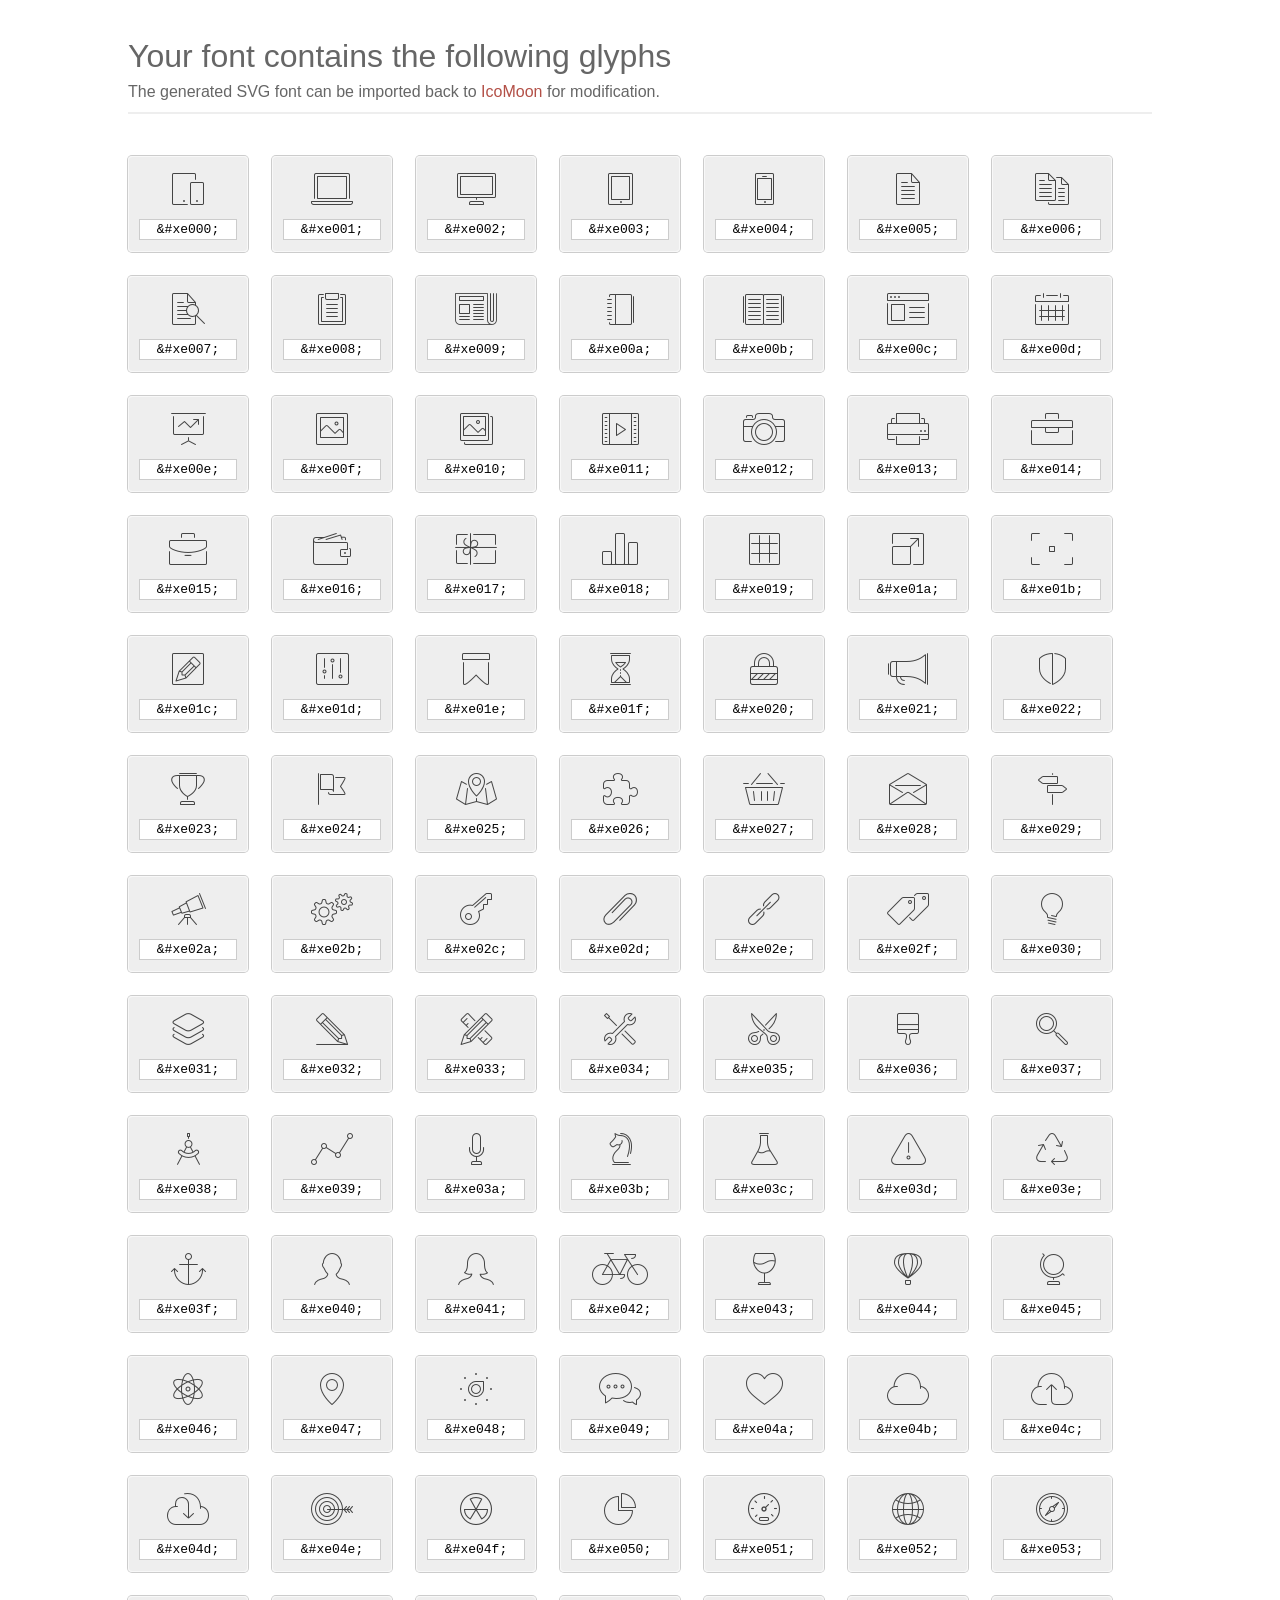
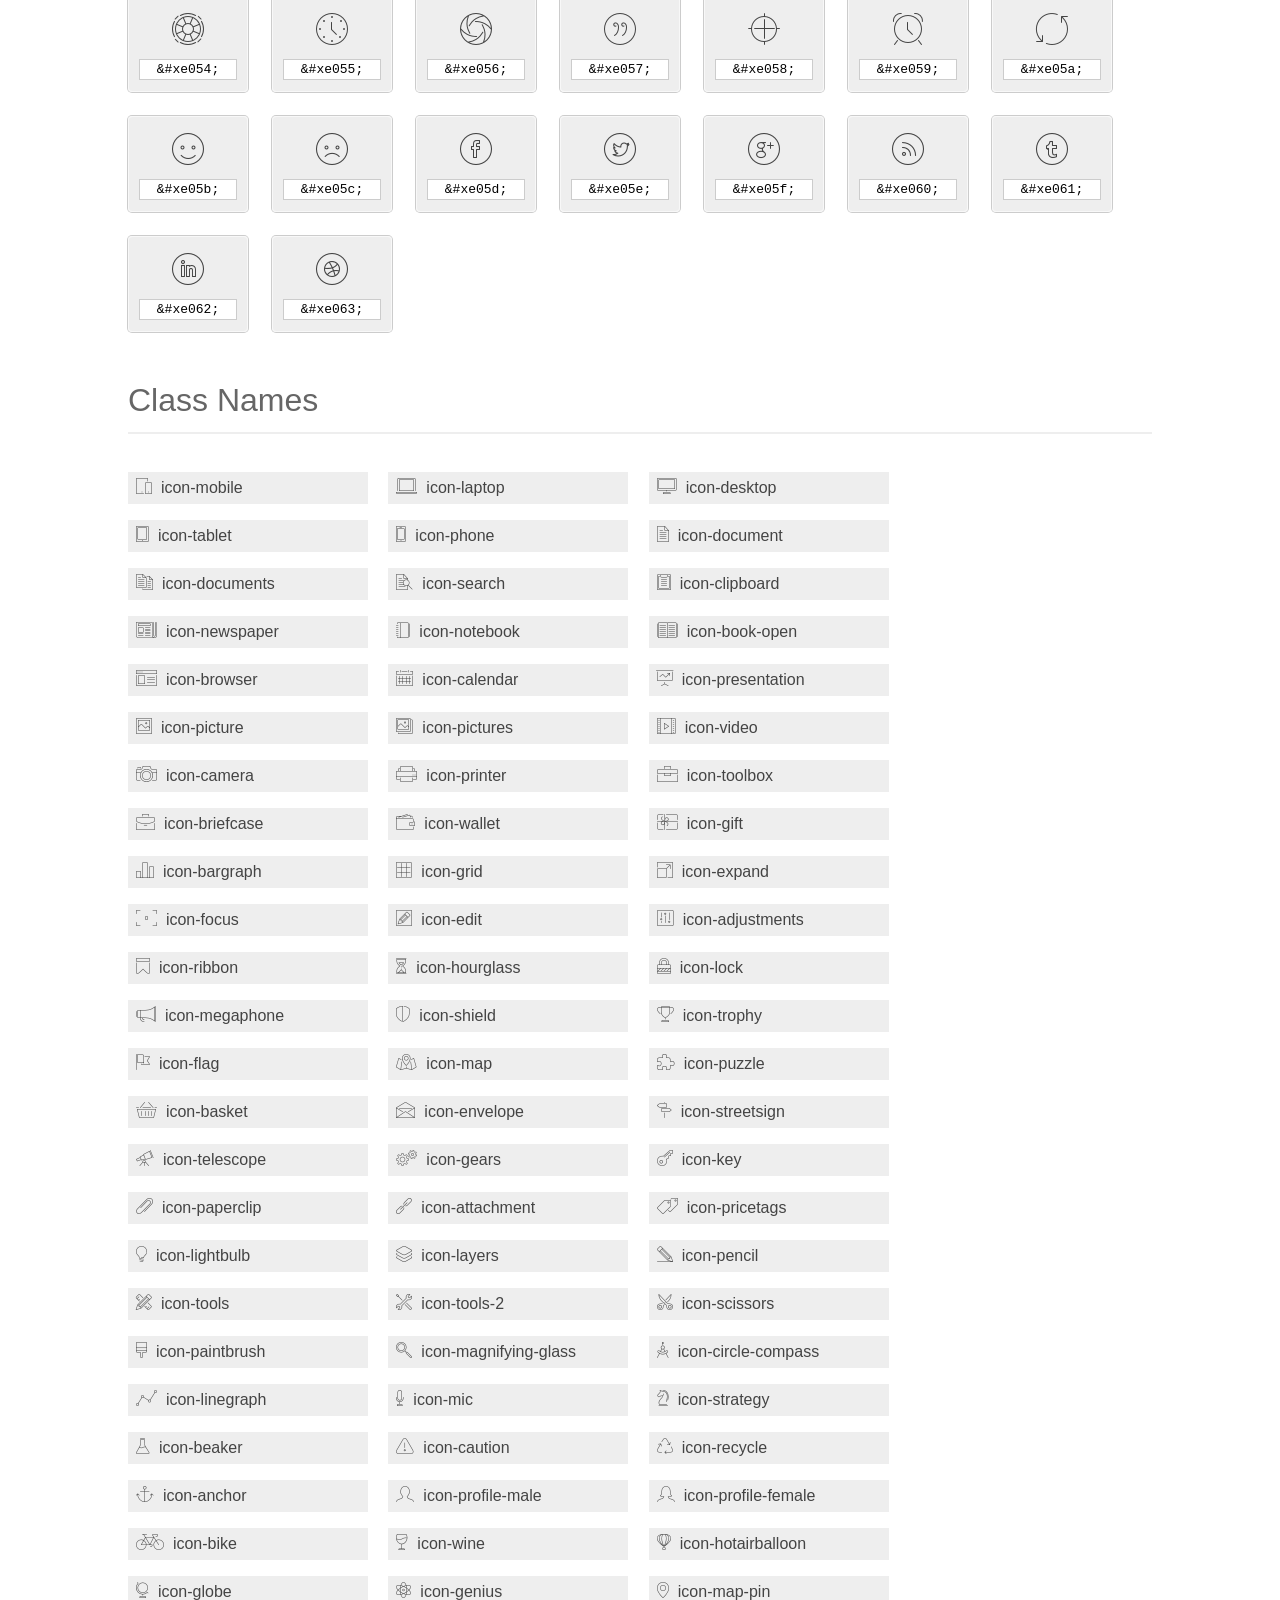
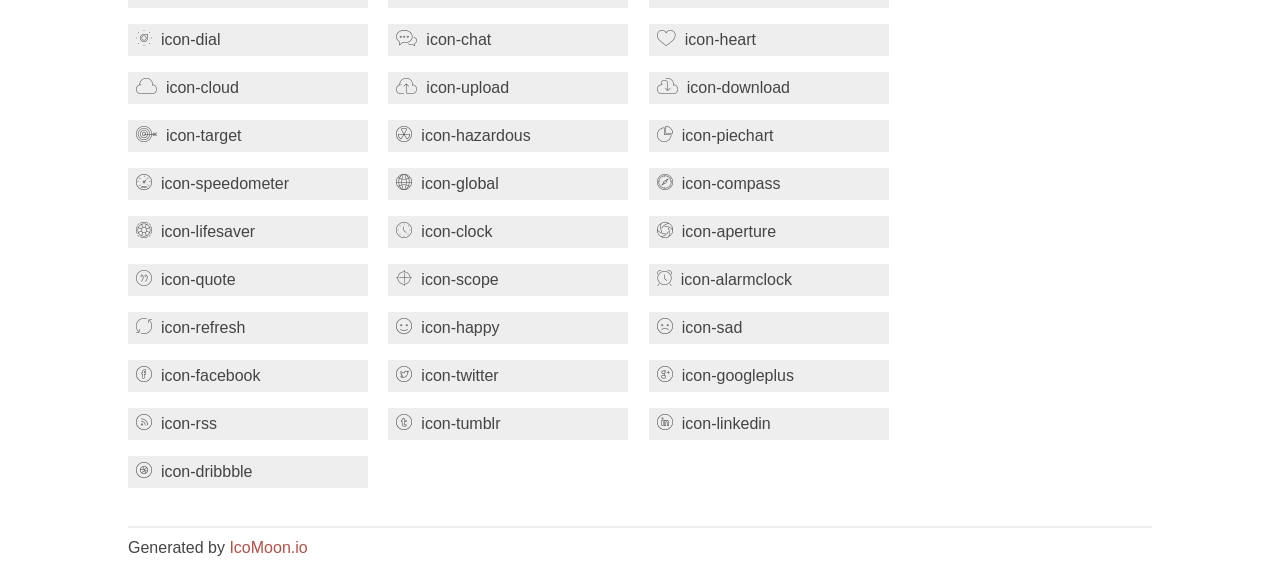
<file: fonts/et-line-font/index.html>
<!doctype html>
<html>
<head>
<title>Your Font/Glyphs</title>
<link rel="stylesheet" href="style.css" />
<!--[if lte IE 7]><script src="lte-ie7.js"></script><![endif]-->
<style>
	section, header, footer {display: block;}
	body {
		font-family: sans-serif;
		color: #444;
		line-height: 1.5;
		font-size: 1em;
	}
	* {
		-moz-box-sizing: border-box;
		-webkit-box-sizing: border-box;
		box-sizing: border-box;
		margin: 0;
		padding: 0;
	}
	.glyph {
		font-size: 16px;
		float: left;
		text-align: center;
		background: #eee;
		padding: .75em;
		margin: .75em 1.5em .75em 0;
		width: 7.5em;
		border-radius: .25em;
		box-shadow: inset 0 0 0 1px #f8f8f8, 0 0 0 1px #CCC;
	}
	.glyph input {
		font-family: consolas, monospace;
		font-size: 13px;
		width: 100%;
		text-align: center;
		border: 0;
		box-shadow: 0 0 0 1px #ccc;
		padding: .125em;
	}
	.w-main {
		width: 80%;
	}
	.centered {
		margin-left: auto;
		margin-right: auto;
	}
	.fs1 {
		font-size: 2em;
	}
	header {
		margin: 2em 0;
		padding-bottom: .5em;
		color: #666;
		box-shadow: 0 2px #eee;
	}
	header h1 {
		font-size: 2em;
		font-weight: normal;
	}
	.clearfix:before, .clearfix:after { content: ""; display: table; }
	.clearfix:after, .clear { clear: both; }
	footer {
		margin-top: 2em;
		padding: .5em 0;
		box-shadow: 0 -2px #eee;
	}
	a, a:visited {
		color: #B35047;
		text-decoration: none;
	}
	a:hover, a:focus {color: #000;}
	.box1 {
		font-size: 16px;
		display: inline-block;
		width: 15em;
		padding: .25em .5em;
		background: #eee;
		margin: .5em 1em .5em 0;
	}
</style>
</head>
<body>
	<div class="w-main centered">
	<section class="mtm clearfix" id="glyphs">
	<header>
		<h1>Your font contains the following glyphs</h1>
		<p>The generated SVG font can be imported back to <a href="http://icomoon.io/app">IcoMoon</a> for modification.</p>
	</header>
	<div class="glyph">
		<div class="fs1" aria-hidden="true" data-icon="&#xe000;"></div>
		<input type="text" readonly="readonly" value="&amp;#xe000;" />
	</div>
	<div class="glyph">
		<div class="fs1" aria-hidden="true" data-icon="&#xe001;"></div>
		<input type="text" readonly="readonly" value="&amp;#xe001;" />
	</div>
	<div class="glyph">
		<div class="fs1" aria-hidden="true" data-icon="&#xe002;"></div>
		<input type="text" readonly="readonly" value="&amp;#xe002;" />
	</div>
	<div class="glyph">
		<div class="fs1" aria-hidden="true" data-icon="&#xe003;"></div>
		<input type="text" readonly="readonly" value="&amp;#xe003;" />
	</div>
	<div class="glyph">
		<div class="fs1" aria-hidden="true" data-icon="&#xe004;"></div>
		<input type="text" readonly="readonly" value="&amp;#xe004;" />
	</div>
	<div class="glyph">
		<div class="fs1" aria-hidden="true" data-icon="&#xe005;"></div>
		<input type="text" readonly="readonly" value="&amp;#xe005;" />
	</div>
	<div class="glyph">
		<div class="fs1" aria-hidden="true" data-icon="&#xe006;"></div>
		<input type="text" readonly="readonly" value="&amp;#xe006;" />
	</div>
	<div class="glyph">
		<div class="fs1" aria-hidden="true" data-icon="&#xe007;"></div>
		<input type="text" readonly="readonly" value="&amp;#xe007;" />
	</div>
	<div class="glyph">
		<div class="fs1" aria-hidden="true" data-icon="&#xe008;"></div>
		<input type="text" readonly="readonly" value="&amp;#xe008;" />
	</div>
	<div class="glyph">
		<div class="fs1" aria-hidden="true" data-icon="&#xe009;"></div>
		<input type="text" readonly="readonly" value="&amp;#xe009;" />
	</div>
	<div class="glyph">
		<div class="fs1" aria-hidden="true" data-icon="&#xe00a;"></div>
		<input type="text" readonly="readonly" value="&amp;#xe00a;" />
	</div>
	<div class="glyph">
		<div class="fs1" aria-hidden="true" data-icon="&#xe00b;"></div>
		<input type="text" readonly="readonly" value="&amp;#xe00b;" />
	</div>
	<div class="glyph">
		<div class="fs1" aria-hidden="true" data-icon="&#xe00c;"></div>
		<input type="text" readonly="readonly" value="&amp;#xe00c;" />
	</div>
	<div class="glyph">
		<div class="fs1" aria-hidden="true" data-icon="&#xe00d;"></div>
		<input type="text" readonly="readonly" value="&amp;#xe00d;" />
	</div>
	<div class="glyph">
		<div class="fs1" aria-hidden="true" data-icon="&#xe00e;"></div>
		<input type="text" readonly="readonly" value="&amp;#xe00e;" />
	</div>
	<div class="glyph">
		<div class="fs1" aria-hidden="true" data-icon="&#xe00f;"></div>
		<input type="text" readonly="readonly" value="&amp;#xe00f;" />
	</div>
	<div class="glyph">
		<div class="fs1" aria-hidden="true" data-icon="&#xe010;"></div>
		<input type="text" readonly="readonly" value="&amp;#xe010;" />
	</div>
	<div class="glyph">
		<div class="fs1" aria-hidden="true" data-icon="&#xe011;"></div>
		<input type="text" readonly="readonly" value="&amp;#xe011;" />
	</div>
	<div class="glyph">
		<div class="fs1" aria-hidden="true" data-icon="&#xe012;"></div>
		<input type="text" readonly="readonly" value="&amp;#xe012;" />
	</div>
	<div class="glyph">
		<div class="fs1" aria-hidden="true" data-icon="&#xe013;"></div>
		<input type="text" readonly="readonly" value="&amp;#xe013;" />
	</div>
	<div class="glyph">
		<div class="fs1" aria-hidden="true" data-icon="&#xe014;"></div>
		<input type="text" readonly="readonly" value="&amp;#xe014;" />
	</div>
	<div class="glyph">
		<div class="fs1" aria-hidden="true" data-icon="&#xe015;"></div>
		<input type="text" readonly="readonly" value="&amp;#xe015;" />
	</div>
	<div class="glyph">
		<div class="fs1" aria-hidden="true" data-icon="&#xe016;"></div>
		<input type="text" readonly="readonly" value="&amp;#xe016;" />
	</div>
	<div class="glyph">
		<div class="fs1" aria-hidden="true" data-icon="&#xe017;"></div>
		<input type="text" readonly="readonly" value="&amp;#xe017;" />
	</div>
	<div class="glyph">
		<div class="fs1" aria-hidden="true" data-icon="&#xe018;"></div>
		<input type="text" readonly="readonly" value="&amp;#xe018;" />
	</div>
	<div class="glyph">
		<div class="fs1" aria-hidden="true" data-icon="&#xe019;"></div>
		<input type="text" readonly="readonly" value="&amp;#xe019;" />
	</div>
	<div class="glyph">
		<div class="fs1" aria-hidden="true" data-icon="&#xe01a;"></div>
		<input type="text" readonly="readonly" value="&amp;#xe01a;" />
	</div>
	<div class="glyph">
		<div class="fs1" aria-hidden="true" data-icon="&#xe01b;"></div>
		<input type="text" readonly="readonly" value="&amp;#xe01b;" />
	</div>
	<div class="glyph">
		<div class="fs1" aria-hidden="true" data-icon="&#xe01c;"></div>
		<input type="text" readonly="readonly" value="&amp;#xe01c;" />
	</div>
	<div class="glyph">
		<div class="fs1" aria-hidden="true" data-icon="&#xe01d;"></div>
		<input type="text" readonly="readonly" value="&amp;#xe01d;" />
	</div>
	<div class="glyph">
		<div class="fs1" aria-hidden="true" data-icon="&#xe01e;"></div>
		<input type="text" readonly="readonly" value="&amp;#xe01e;" />
	</div>
	<div class="glyph">
		<div class="fs1" aria-hidden="true" data-icon="&#xe01f;"></div>
		<input type="text" readonly="readonly" value="&amp;#xe01f;" />
	</div>
	<div class="glyph">
		<div class="fs1" aria-hidden="true" data-icon="&#xe020;"></div>
		<input type="text" readonly="readonly" value="&amp;#xe020;" />
	</div>
	<div class="glyph">
		<div class="fs1" aria-hidden="true" data-icon="&#xe021;"></div>
		<input type="text" readonly="readonly" value="&amp;#xe021;" />
	</div>
	<div class="glyph">
		<div class="fs1" aria-hidden="true" data-icon="&#xe022;"></div>
		<input type="text" readonly="readonly" value="&amp;#xe022;" />
	</div>
	<div class="glyph">
		<div class="fs1" aria-hidden="true" data-icon="&#xe023;"></div>
		<input type="text" readonly="readonly" value="&amp;#xe023;" />
	</div>
	<div class="glyph">
		<div class="fs1" aria-hidden="true" data-icon="&#xe024;"></div>
		<input type="text" readonly="readonly" value="&amp;#xe024;" />
	</div>
	<div class="glyph">
		<div class="fs1" aria-hidden="true" data-icon="&#xe025;"></div>
		<input type="text" readonly="readonly" value="&amp;#xe025;" />
	</div>
	<div class="glyph">
		<div class="fs1" aria-hidden="true" data-icon="&#xe026;"></div>
		<input type="text" readonly="readonly" value="&amp;#xe026;" />
	</div>
	<div class="glyph">
		<div class="fs1" aria-hidden="true" data-icon="&#xe027;"></div>
		<input type="text" readonly="readonly" value="&amp;#xe027;" />
	</div>
	<div class="glyph">
		<div class="fs1" aria-hidden="true" data-icon="&#xe028;"></div>
		<input type="text" readonly="readonly" value="&amp;#xe028;" />
	</div>
	<div class="glyph">
		<div class="fs1" aria-hidden="true" data-icon="&#xe029;"></div>
		<input type="text" readonly="readonly" value="&amp;#xe029;" />
	</div>
	<div class="glyph">
		<div class="fs1" aria-hidden="true" data-icon="&#xe02a;"></div>
		<input type="text" readonly="readonly" value="&amp;#xe02a;" />
	</div>
	<div class="glyph">
		<div class="fs1" aria-hidden="true" data-icon="&#xe02b;"></div>
		<input type="text" readonly="readonly" value="&amp;#xe02b;" />
	</div>
	<div class="glyph">
		<div class="fs1" aria-hidden="true" data-icon="&#xe02c;"></div>
		<input type="text" readonly="readonly" value="&amp;#xe02c;" />
	</div>
	<div class="glyph">
		<div class="fs1" aria-hidden="true" data-icon="&#xe02d;"></div>
		<input type="text" readonly="readonly" value="&amp;#xe02d;" />
	</div>
	<div class="glyph">
		<div class="fs1" aria-hidden="true" data-icon="&#xe02e;"></div>
		<input type="text" readonly="readonly" value="&amp;#xe02e;" />
	</div>
	<div class="glyph">
		<div class="fs1" aria-hidden="true" data-icon="&#xe02f;"></div>
		<input type="text" readonly="readonly" value="&amp;#xe02f;" />
	</div>
	<div class="glyph">
		<div class="fs1" aria-hidden="true" data-icon="&#xe030;"></div>
		<input type="text" readonly="readonly" value="&amp;#xe030;" />
	</div>
	<div class="glyph">
		<div class="fs1" aria-hidden="true" data-icon="&#xe031;"></div>
		<input type="text" readonly="readonly" value="&amp;#xe031;" />
	</div>
	<div class="glyph">
		<div class="fs1" aria-hidden="true" data-icon="&#xe032;"></div>
		<input type="text" readonly="readonly" value="&amp;#xe032;" />
	</div>
	<div class="glyph">
		<div class="fs1" aria-hidden="true" data-icon="&#xe033;"></div>
		<input type="text" readonly="readonly" value="&amp;#xe033;" />
	</div>
	<div class="glyph">
		<div class="fs1" aria-hidden="true" data-icon="&#xe034;"></div>
		<input type="text" readonly="readonly" value="&amp;#xe034;" />
	</div>
	<div class="glyph">
		<div class="fs1" aria-hidden="true" data-icon="&#xe035;"></div>
		<input type="text" readonly="readonly" value="&amp;#xe035;" />
	</div>
	<div class="glyph">
		<div class="fs1" aria-hidden="true" data-icon="&#xe036;"></div>
		<input type="text" readonly="readonly" value="&amp;#xe036;" />
	</div>
	<div class="glyph">
		<div class="fs1" aria-hidden="true" data-icon="&#xe037;"></div>
		<input type="text" readonly="readonly" value="&amp;#xe037;" />
	</div>
	<div class="glyph">
		<div class="fs1" aria-hidden="true" data-icon="&#xe038;"></div>
		<input type="text" readonly="readonly" value="&amp;#xe038;" />
	</div>
	<div class="glyph">
		<div class="fs1" aria-hidden="true" data-icon="&#xe039;"></div>
		<input type="text" readonly="readonly" value="&amp;#xe039;" />
	</div>
	<div class="glyph">
		<div class="fs1" aria-hidden="true" data-icon="&#xe03a;"></div>
		<input type="text" readonly="readonly" value="&amp;#xe03a;" />
	</div>
	<div class="glyph">
		<div class="fs1" aria-hidden="true" data-icon="&#xe03b;"></div>
		<input type="text" readonly="readonly" value="&amp;#xe03b;" />
	</div>
	<div class="glyph">
		<div class="fs1" aria-hidden="true" data-icon="&#xe03c;"></div>
		<input type="text" readonly="readonly" value="&amp;#xe03c;" />
	</div>
	<div class="glyph">
		<div class="fs1" aria-hidden="true" data-icon="&#xe03d;"></div>
		<input type="text" readonly="readonly" value="&amp;#xe03d;" />
	</div>
	<div class="glyph">
		<div class="fs1" aria-hidden="true" data-icon="&#xe03e;"></div>
		<input type="text" readonly="readonly" value="&amp;#xe03e;" />
	</div>
	<div class="glyph">
		<div class="fs1" aria-hidden="true" data-icon="&#xe03f;"></div>
		<input type="text" readonly="readonly" value="&amp;#xe03f;" />
	</div>
	<div class="glyph">
		<div class="fs1" aria-hidden="true" data-icon="&#xe040;"></div>
		<input type="text" readonly="readonly" value="&amp;#xe040;" />
	</div>
	<div class="glyph">
		<div class="fs1" aria-hidden="true" data-icon="&#xe041;"></div>
		<input type="text" readonly="readonly" value="&amp;#xe041;" />
	</div>
	<div class="glyph">
		<div class="fs1" aria-hidden="true" data-icon="&#xe042;"></div>
		<input type="text" readonly="readonly" value="&amp;#xe042;" />
	</div>
	<div class="glyph">
		<div class="fs1" aria-hidden="true" data-icon="&#xe043;"></div>
		<input type="text" readonly="readonly" value="&amp;#xe043;" />
	</div>
	<div class="glyph">
		<div class="fs1" aria-hidden="true" data-icon="&#xe044;"></div>
		<input type="text" readonly="readonly" value="&amp;#xe044;" />
	</div>
	<div class="glyph">
		<div class="fs1" aria-hidden="true" data-icon="&#xe045;"></div>
		<input type="text" readonly="readonly" value="&amp;#xe045;" />
	</div>
	<div class="glyph">
		<div class="fs1" aria-hidden="true" data-icon="&#xe046;"></div>
		<input type="text" readonly="readonly" value="&amp;#xe046;" />
	</div>
	<div class="glyph">
		<div class="fs1" aria-hidden="true" data-icon="&#xe047;"></div>
		<input type="text" readonly="readonly" value="&amp;#xe047;" />
	</div>
	<div class="glyph">
		<div class="fs1" aria-hidden="true" data-icon="&#xe048;"></div>
		<input type="text" readonly="readonly" value="&amp;#xe048;" />
	</div>
	<div class="glyph">
		<div class="fs1" aria-hidden="true" data-icon="&#xe049;"></div>
		<input type="text" readonly="readonly" value="&amp;#xe049;" />
	</div>
	<div class="glyph">
		<div class="fs1" aria-hidden="true" data-icon="&#xe04a;"></div>
		<input type="text" readonly="readonly" value="&amp;#xe04a;" />
	</div>
	<div class="glyph">
		<div class="fs1" aria-hidden="true" data-icon="&#xe04b;"></div>
		<input type="text" readonly="readonly" value="&amp;#xe04b;" />
	</div>
	<div class="glyph">
		<div class="fs1" aria-hidden="true" data-icon="&#xe04c;"></div>
		<input type="text" readonly="readonly" value="&amp;#xe04c;" />
	</div>
	<div class="glyph">
		<div class="fs1" aria-hidden="true" data-icon="&#xe04d;"></div>
		<input type="text" readonly="readonly" value="&amp;#xe04d;" />
	</div>
	<div class="glyph">
		<div class="fs1" aria-hidden="true" data-icon="&#xe04e;"></div>
		<input type="text" readonly="readonly" value="&amp;#xe04e;" />
	</div>
	<div class="glyph">
		<div class="fs1" aria-hidden="true" data-icon="&#xe04f;"></div>
		<input type="text" readonly="readonly" value="&amp;#xe04f;" />
	</div>
	<div class="glyph">
		<div class="fs1" aria-hidden="true" data-icon="&#xe050;"></div>
		<input type="text" readonly="readonly" value="&amp;#xe050;" />
	</div>
	<div class="glyph">
		<div class="fs1" aria-hidden="true" data-icon="&#xe051;"></div>
		<input type="text" readonly="readonly" value="&amp;#xe051;" />
	</div>
	<div class="glyph">
		<div class="fs1" aria-hidden="true" data-icon="&#xe052;"></div>
		<input type="text" readonly="readonly" value="&amp;#xe052;" />
	</div>
	<div class="glyph">
		<div class="fs1" aria-hidden="true" data-icon="&#xe053;"></div>
		<input type="text" readonly="readonly" value="&amp;#xe053;" />
	</div>
	<div class="glyph">
		<div class="fs1" aria-hidden="true" data-icon="&#xe054;"></div>
		<input type="text" readonly="readonly" value="&amp;#xe054;" />
	</div>
	<div class="glyph">
		<div class="fs1" aria-hidden="true" data-icon="&#xe055;"></div>
		<input type="text" readonly="readonly" value="&amp;#xe055;" />
	</div>
	<div class="glyph">
		<div class="fs1" aria-hidden="true" data-icon="&#xe056;"></div>
		<input type="text" readonly="readonly" value="&amp;#xe056;" />
	</div>
	<div class="glyph">
		<div class="fs1" aria-hidden="true" data-icon="&#xe057;"></div>
		<input type="text" readonly="readonly" value="&amp;#xe057;" />
	</div>
	<div class="glyph">
		<div class="fs1" aria-hidden="true" data-icon="&#xe058;"></div>
		<input type="text" readonly="readonly" value="&amp;#xe058;" />
	</div>
	<div class="glyph">
		<div class="fs1" aria-hidden="true" data-icon="&#xe059;"></div>
		<input type="text" readonly="readonly" value="&amp;#xe059;" />
	</div>
	<div class="glyph">
		<div class="fs1" aria-hidden="true" data-icon="&#xe05a;"></div>
		<input type="text" readonly="readonly" value="&amp;#xe05a;" />
	</div>
	<div class="glyph">
		<div class="fs1" aria-hidden="true" data-icon="&#xe05b;"></div>
		<input type="text" readonly="readonly" value="&amp;#xe05b;" />
	</div>
	<div class="glyph">
		<div class="fs1" aria-hidden="true" data-icon="&#xe05c;"></div>
		<input type="text" readonly="readonly" value="&amp;#xe05c;" />
	</div>
	<div class="glyph">
		<div class="fs1" aria-hidden="true" data-icon="&#xe05d;"></div>
		<input type="text" readonly="readonly" value="&amp;#xe05d;" />
	</div>
	<div class="glyph">
		<div class="fs1" aria-hidden="true" data-icon="&#xe05e;"></div>
		<input type="text" readonly="readonly" value="&amp;#xe05e;" />
	</div>
	<div class="glyph">
		<div class="fs1" aria-hidden="true" data-icon="&#xe05f;"></div>
		<input type="text" readonly="readonly" value="&amp;#xe05f;" />
	</div>
	<div class="glyph">
		<div class="fs1" aria-hidden="true" data-icon="&#xe060;"></div>
		<input type="text" readonly="readonly" value="&amp;#xe060;" />
	</div>
	<div class="glyph">
		<div class="fs1" aria-hidden="true" data-icon="&#xe061;"></div>
		<input type="text" readonly="readonly" value="&amp;#xe061;" />
	</div>
	<div class="glyph">
		<div class="fs1" aria-hidden="true" data-icon="&#xe062;"></div>
		<input type="text" readonly="readonly" value="&amp;#xe062;" />
	</div>
	<div class="glyph">
		<div class="fs1" aria-hidden="true" data-icon="&#xe063;"></div>
		<input type="text" readonly="readonly" value="&amp;#xe063;" />
	</div>
	</section>
	<div class="clear"></div>
	<section class="mtm clearfix" id="glyphs">
	<header>
		<h1>Class Names</h1>
	</header>
	<span class="box1">
		<span aria-hidden="true" class="icon-mobile"></span>
		&nbsp;icon-mobile
	</span>
	<span class="box1">
		<span aria-hidden="true" class="icon-laptop"></span>
		&nbsp;icon-laptop
	</span>
	<span class="box1">
		<span aria-hidden="true" class="icon-desktop"></span>
		&nbsp;icon-desktop
	</span>
	<span class="box1">
		<span aria-hidden="true" class="icon-tablet"></span>
		&nbsp;icon-tablet
	</span>
	<span class="box1">
		<span aria-hidden="true" class="icon-phone"></span>
		&nbsp;icon-phone
	</span>
	<span class="box1">
		<span aria-hidden="true" class="icon-document"></span>
		&nbsp;icon-document
	</span>
	<span class="box1">
		<span aria-hidden="true" class="icon-documents"></span>
		&nbsp;icon-documents
	</span>
	<span class="box1">
		<span aria-hidden="true" class="icon-search"></span>
		&nbsp;icon-search
	</span>
	<span class="box1">
		<span aria-hidden="true" class="icon-clipboard"></span>
		&nbsp;icon-clipboard
	</span>
	<span class="box1">
		<span aria-hidden="true" class="icon-newspaper"></span>
		&nbsp;icon-newspaper
	</span>
	<span class="box1">
		<span aria-hidden="true" class="icon-notebook"></span>
		&nbsp;icon-notebook
	</span>
	<span class="box1">
		<span aria-hidden="true" class="icon-book-open"></span>
		&nbsp;icon-book-open
	</span>
	<span class="box1">
		<span aria-hidden="true" class="icon-browser"></span>
		&nbsp;icon-browser
	</span>
	<span class="box1">
		<span aria-hidden="true" class="icon-calendar"></span>
		&nbsp;icon-calendar
	</span>
	<span class="box1">
		<span aria-hidden="true" class="icon-presentation"></span>
		&nbsp;icon-presentation
	</span>
	<span class="box1">
		<span aria-hidden="true" class="icon-picture"></span>
		&nbsp;icon-picture
	</span>
	<span class="box1">
		<span aria-hidden="true" class="icon-pictures"></span>
		&nbsp;icon-pictures
	</span>
	<span class="box1">
		<span aria-hidden="true" class="icon-video"></span>
		&nbsp;icon-video
	</span>
	<span class="box1">
		<span aria-hidden="true" class="icon-camera"></span>
		&nbsp;icon-camera
	</span>
	<span class="box1">
		<span aria-hidden="true" class="icon-printer"></span>
		&nbsp;icon-printer
	</span>
	<span class="box1">
		<span aria-hidden="true" class="icon-toolbox"></span>
		&nbsp;icon-toolbox
	</span>
	<span class="box1">
		<span aria-hidden="true" class="icon-briefcase"></span>
		&nbsp;icon-briefcase
	</span>
	<span class="box1">
		<span aria-hidden="true" class="icon-wallet"></span>
		&nbsp;icon-wallet
	</span>
	<span class="box1">
		<span aria-hidden="true" class="icon-gift"></span>
		&nbsp;icon-gift
	</span>
	<span class="box1">
		<span aria-hidden="true" class="icon-bargraph"></span>
		&nbsp;icon-bargraph
	</span>
	<span class="box1">
		<span aria-hidden="true" class="icon-grid"></span>
		&nbsp;icon-grid
	</span>
	<span class="box1">
		<span aria-hidden="true" class="icon-expand"></span>
		&nbsp;icon-expand
	</span>
	<span class="box1">
		<span aria-hidden="true" class="icon-focus"></span>
		&nbsp;icon-focus
	</span>
	<span class="box1">
		<span aria-hidden="true" class="icon-edit"></span>
		&nbsp;icon-edit
	</span>
	<span class="box1">
		<span aria-hidden="true" class="icon-adjustments"></span>
		&nbsp;icon-adjustments
	</span>
	<span class="box1">
		<span aria-hidden="true" class="icon-ribbon"></span>
		&nbsp;icon-ribbon
	</span>
	<span class="box1">
		<span aria-hidden="true" class="icon-hourglass"></span>
		&nbsp;icon-hourglass
	</span>
	<span class="box1">
		<span aria-hidden="true" class="icon-lock"></span>
		&nbsp;icon-lock
	</span>
	<span class="box1">
		<span aria-hidden="true" class="icon-megaphone"></span>
		&nbsp;icon-megaphone
	</span>
	<span class="box1">
		<span aria-hidden="true" class="icon-shield"></span>
		&nbsp;icon-shield
	</span>
	<span class="box1">
		<span aria-hidden="true" class="icon-trophy"></span>
		&nbsp;icon-trophy
	</span>
	<span class="box1">
		<span aria-hidden="true" class="icon-flag"></span>
		&nbsp;icon-flag
	</span>
	<span class="box1">
		<span aria-hidden="true" class="icon-map"></span>
		&nbsp;icon-map
	</span>
	<span class="box1">
		<span aria-hidden="true" class="icon-puzzle"></span>
		&nbsp;icon-puzzle
	</span>
	<span class="box1">
		<span aria-hidden="true" class="icon-basket"></span>
		&nbsp;icon-basket
	</span>
	<span class="box1">
		<span aria-hidden="true" class="icon-envelope"></span>
		&nbsp;icon-envelope
	</span>
	<span class="box1">
		<span aria-hidden="true" class="icon-streetsign"></span>
		&nbsp;icon-streetsign
	</span>
	<span class="box1">
		<span aria-hidden="true" class="icon-telescope"></span>
		&nbsp;icon-telescope
	</span>
	<span class="box1">
		<span aria-hidden="true" class="icon-gears"></span>
		&nbsp;icon-gears
	</span>
	<span class="box1">
		<span aria-hidden="true" class="icon-key"></span>
		&nbsp;icon-key
	</span>
	<span class="box1">
		<span aria-hidden="true" class="icon-paperclip"></span>
		&nbsp;icon-paperclip
	</span>
	<span class="box1">
		<span aria-hidden="true" class="icon-attachment"></span>
		&nbsp;icon-attachment
	</span>
	<span class="box1">
		<span aria-hidden="true" class="icon-pricetags"></span>
		&nbsp;icon-pricetags
	</span>
	<span class="box1">
		<span aria-hidden="true" class="icon-lightbulb"></span>
		&nbsp;icon-lightbulb
	</span>
	<span class="box1">
		<span aria-hidden="true" class="icon-layers"></span>
		&nbsp;icon-layers
	</span>
	<span class="box1">
		<span aria-hidden="true" class="icon-pencil"></span>
		&nbsp;icon-pencil
	</span>
	<span class="box1">
		<span aria-hidden="true" class="icon-tools"></span>
		&nbsp;icon-tools
	</span>
	<span class="box1">
		<span aria-hidden="true" class="icon-tools-2"></span>
		&nbsp;icon-tools-2
	</span>
	<span class="box1">
		<span aria-hidden="true" class="icon-scissors"></span>
		&nbsp;icon-scissors
	</span>
	<span class="box1">
		<span aria-hidden="true" class="icon-paintbrush"></span>
		&nbsp;icon-paintbrush
	</span>
	<span class="box1">
		<span aria-hidden="true" class="icon-magnifying-glass"></span>
		&nbsp;icon-magnifying-glass
	</span>
	<span class="box1">
		<span aria-hidden="true" class="icon-circle-compass"></span>
		&nbsp;icon-circle-compass
	</span>
	<span class="box1">
		<span aria-hidden="true" class="icon-linegraph"></span>
		&nbsp;icon-linegraph
	</span>
	<span class="box1">
		<span aria-hidden="true" class="icon-mic"></span>
		&nbsp;icon-mic
	</span>
	<span class="box1">
		<span aria-hidden="true" class="icon-strategy"></span>
		&nbsp;icon-strategy
	</span>
	<span class="box1">
		<span aria-hidden="true" class="icon-beaker"></span>
		&nbsp;icon-beaker
	</span>
	<span class="box1">
		<span aria-hidden="true" class="icon-caution"></span>
		&nbsp;icon-caution
	</span>
	<span class="box1">
		<span aria-hidden="true" class="icon-recycle"></span>
		&nbsp;icon-recycle
	</span>
	<span class="box1">
		<span aria-hidden="true" class="icon-anchor"></span>
		&nbsp;icon-anchor
	</span>
	<span class="box1">
		<span aria-hidden="true" class="icon-profile-male"></span>
		&nbsp;icon-profile-male
	</span>
	<span class="box1">
		<span aria-hidden="true" class="icon-profile-female"></span>
		&nbsp;icon-profile-female
	</span>
	<span class="box1">
		<span aria-hidden="true" class="icon-bike"></span>
		&nbsp;icon-bike
	</span>
	<span class="box1">
		<span aria-hidden="true" class="icon-wine"></span>
		&nbsp;icon-wine
	</span>
	<span class="box1">
		<span aria-hidden="true" class="icon-hotairballoon"></span>
		&nbsp;icon-hotairballoon
	</span>
	<span class="box1">
		<span aria-hidden="true" class="icon-globe"></span>
		&nbsp;icon-globe
	</span>
	<span class="box1">
		<span aria-hidden="true" class="icon-genius"></span>
		&nbsp;icon-genius
	</span>
	<span class="box1">
		<span aria-hidden="true" class="icon-map-pin"></span>
		&nbsp;icon-map-pin
	</span>
	<span class="box1">
		<span aria-hidden="true" class="icon-dial"></span>
		&nbsp;icon-dial
	</span>
	<span class="box1">
		<span aria-hidden="true" class="icon-chat"></span>
		&nbsp;icon-chat
	</span>
	<span class="box1">
		<span aria-hidden="true" class="icon-heart"></span>
		&nbsp;icon-heart
	</span>
	<span class="box1">
		<span aria-hidden="true" class="icon-cloud"></span>
		&nbsp;icon-cloud
	</span>
	<span class="box1">
		<span aria-hidden="true" class="icon-upload"></span>
		&nbsp;icon-upload
	</span>
	<span class="box1">
		<span aria-hidden="true" class="icon-download"></span>
		&nbsp;icon-download
	</span>
	<span class="box1">
		<span aria-hidden="true" class="icon-target"></span>
		&nbsp;icon-target
	</span>
	<span class="box1">
		<span aria-hidden="true" class="icon-hazardous"></span>
		&nbsp;icon-hazardous
	</span>
	<span class="box1">
		<span aria-hidden="true" class="icon-piechart"></span>
		&nbsp;icon-piechart
	</span>
	<span class="box1">
		<span aria-hidden="true" class="icon-speedometer"></span>
		&nbsp;icon-speedometer
	</span>
	<span class="box1">
		<span aria-hidden="true" class="icon-global"></span>
		&nbsp;icon-global
	</span>
	<span class="box1">
		<span aria-hidden="true" class="icon-compass"></span>
		&nbsp;icon-compass
	</span>
	<span class="box1">
		<span aria-hidden="true" class="icon-lifesaver"></span>
		&nbsp;icon-lifesaver
	</span>
	<span class="box1">
		<span aria-hidden="true" class="icon-clock"></span>
		&nbsp;icon-clock
	</span>
	<span class="box1">
		<span aria-hidden="true" class="icon-aperture"></span>
		&nbsp;icon-aperture
	</span>
	<span class="box1">
		<span aria-hidden="true" class="icon-quote"></span>
		&nbsp;icon-quote
	</span>
	<span class="box1">
		<span aria-hidden="true" class="icon-scope"></span>
		&nbsp;icon-scope
	</span>
	<span class="box1">
		<span aria-hidden="true" class="icon-alarmclock"></span>
		&nbsp;icon-alarmclock
	</span>
	<span class="box1">
		<span aria-hidden="true" class="icon-refresh"></span>
		&nbsp;icon-refresh
	</span>
	<span class="box1">
		<span aria-hidden="true" class="icon-happy"></span>
		&nbsp;icon-happy
	</span>
	<span class="box1">
		<span aria-hidden="true" class="icon-sad"></span>
		&nbsp;icon-sad
	</span>
	<span class="box1">
		<span aria-hidden="true" class="icon-facebook"></span>
		&nbsp;icon-facebook
	</span>
	<span class="box1">
		<span aria-hidden="true" class="icon-twitter"></span>
		&nbsp;icon-twitter
	</span>
	<span class="box1">
		<span aria-hidden="true" class="icon-googleplus"></span>
		&nbsp;icon-googleplus
	</span>
	<span class="box1">
		<span aria-hidden="true" class="icon-rss"></span>
		&nbsp;icon-rss
	</span>
	<span class="box1">
		<span aria-hidden="true" class="icon-tumblr"></span>
		&nbsp;icon-tumblr
	</span>
	<span class="box1">
		<span aria-hidden="true" class="icon-linkedin"></span>
		&nbsp;icon-linkedin
	</span>
	<span class="box1">
		<span aria-hidden="true" class="icon-dribbble"></span>
		&nbsp;icon-dribbble
	</span>
	</section>
	<footer>
		<p>Generated by <a href="http://icomoon.io">IcoMoon.io</a></p>
	</footer>
	</div>
	<script>
	document.getElementById("glyphs").addEventListener("click", function(e) {
		var target = e.target;
		if (target.tagName === "INPUT") {
			target.select();
		}
	});
	</script>
</body>
</html>
</file>
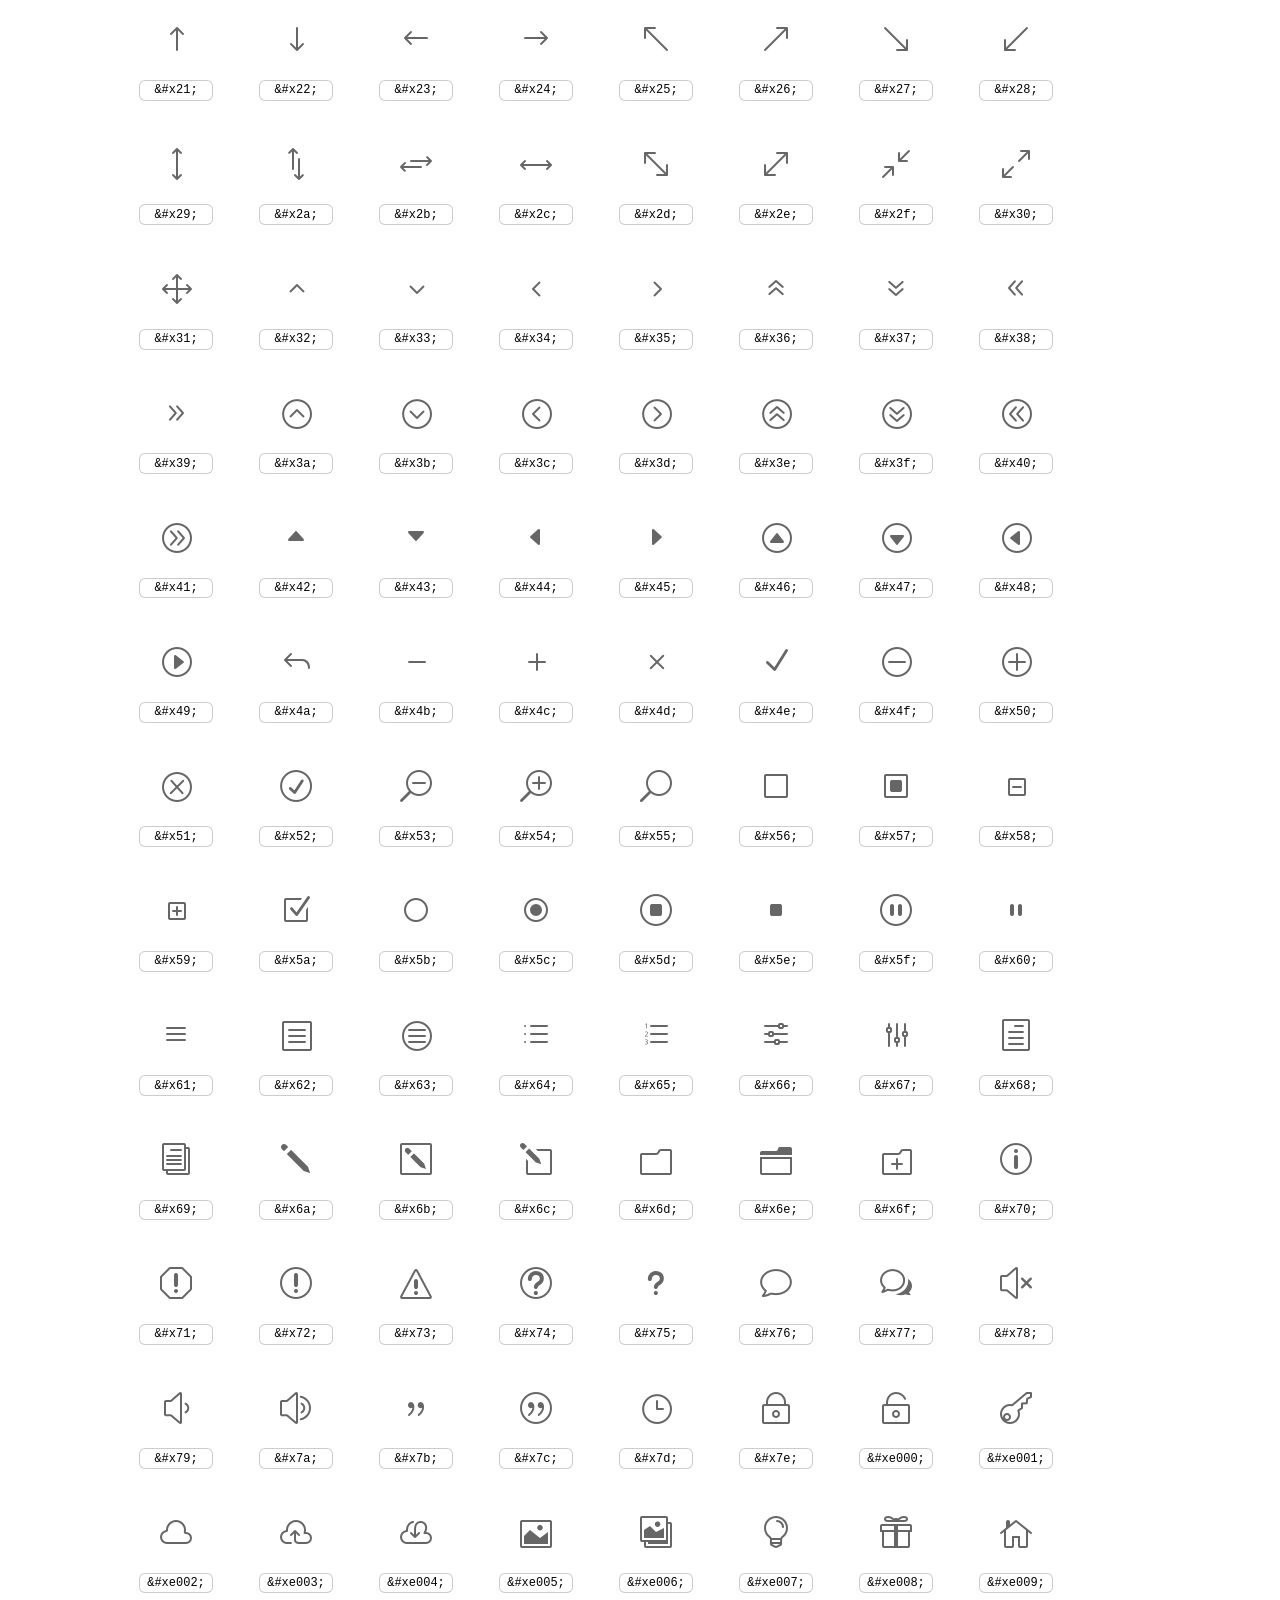
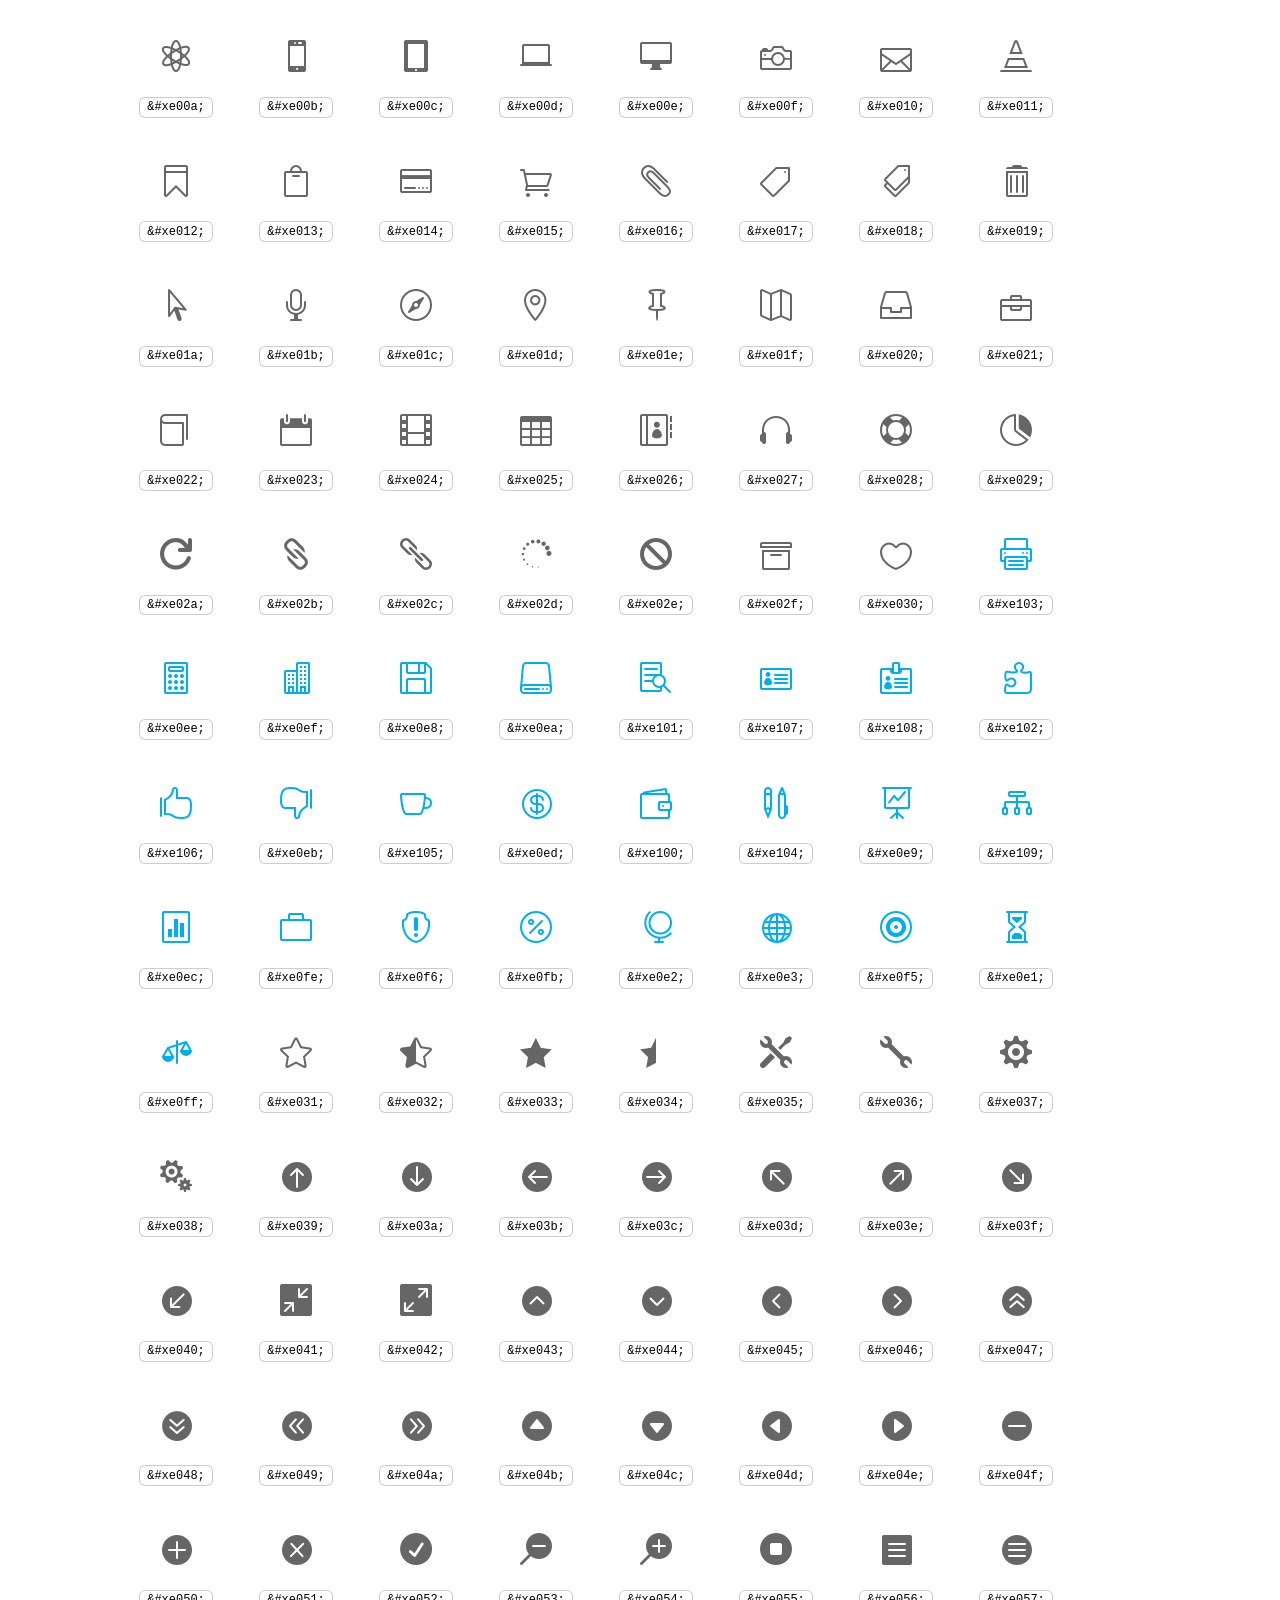
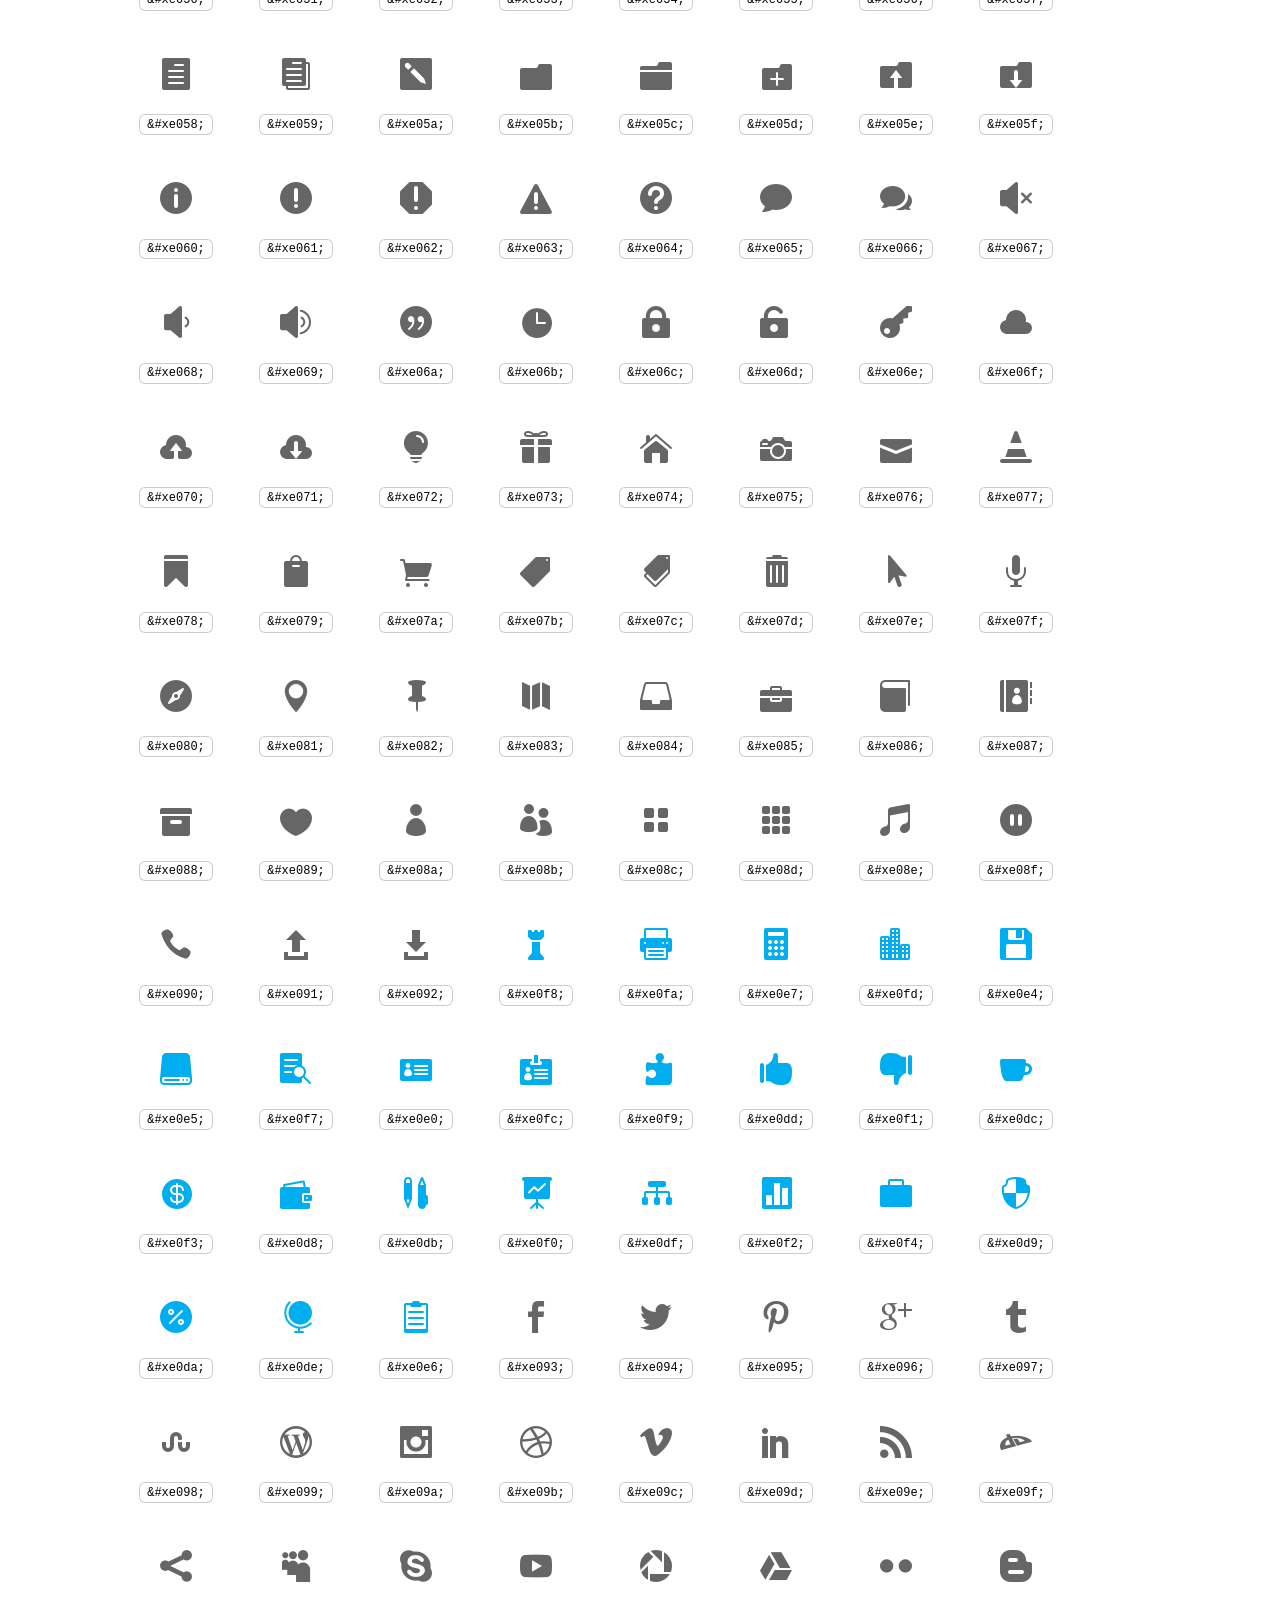
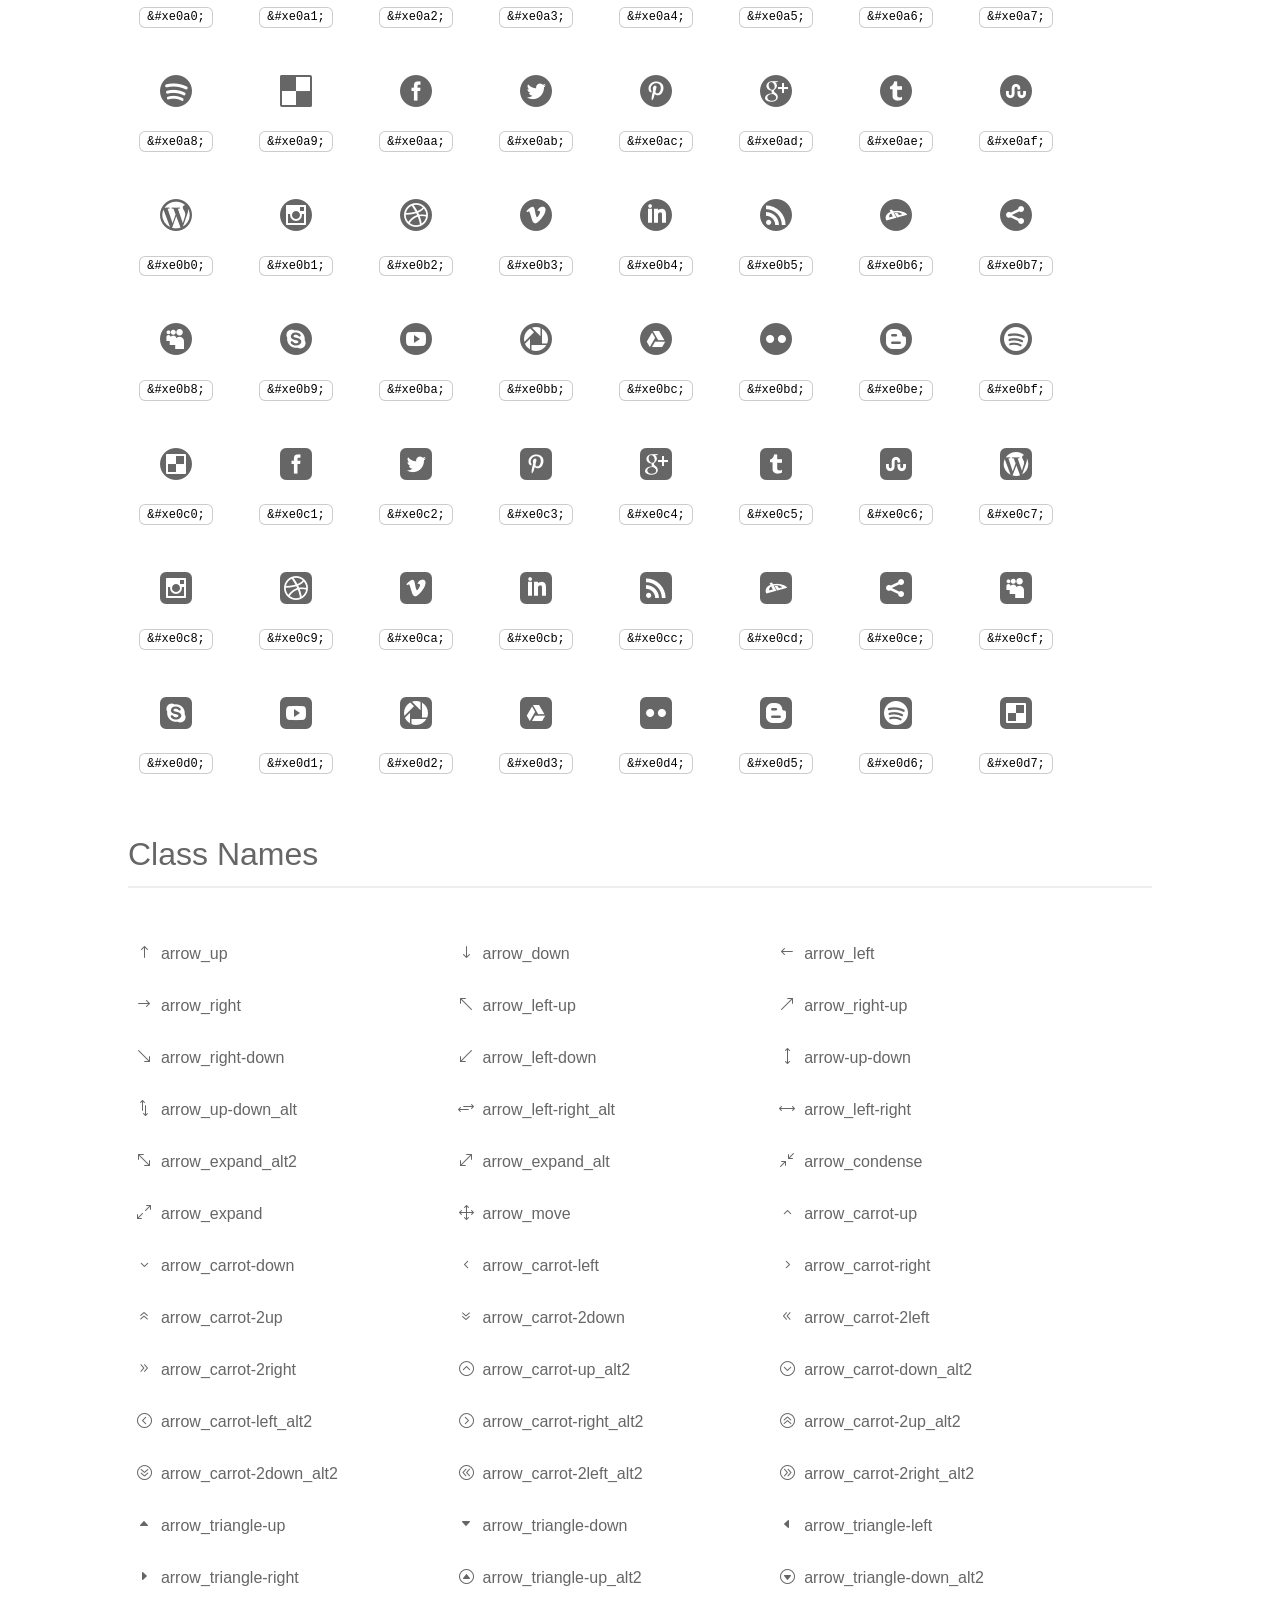
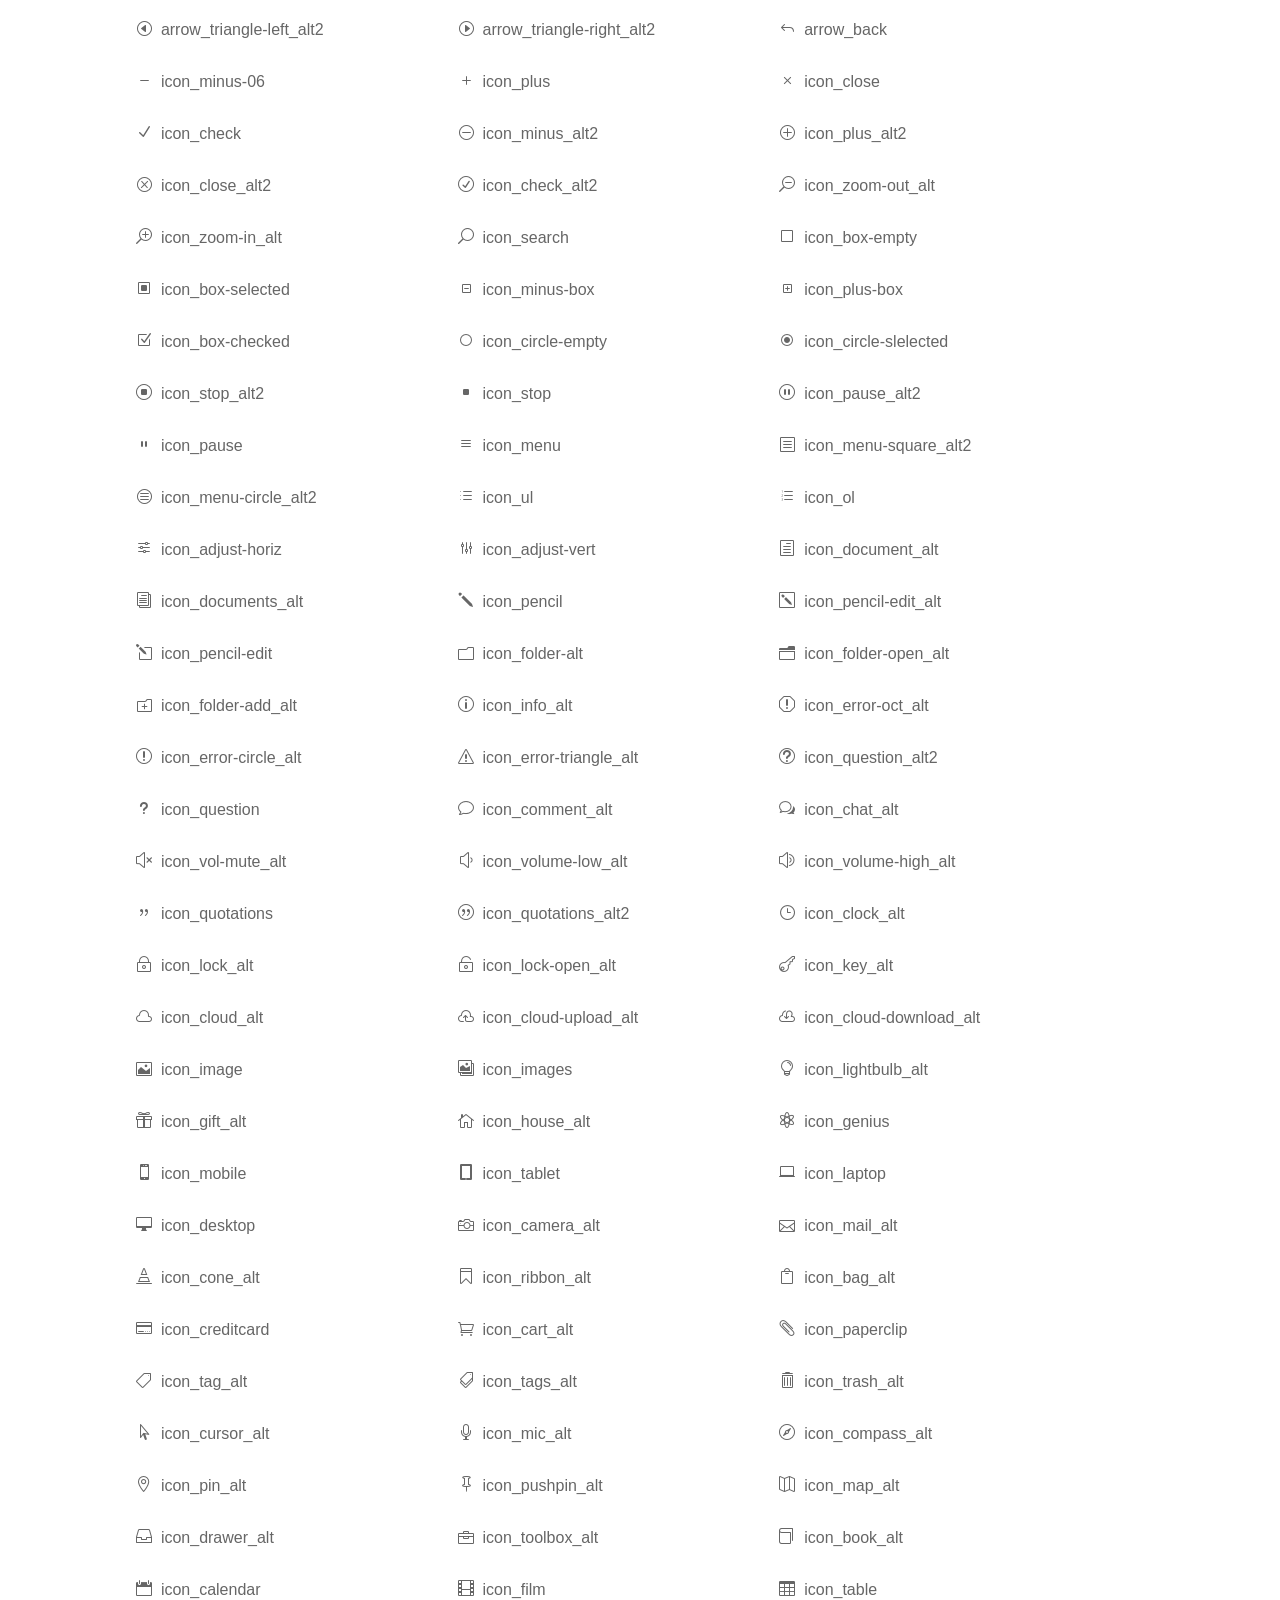
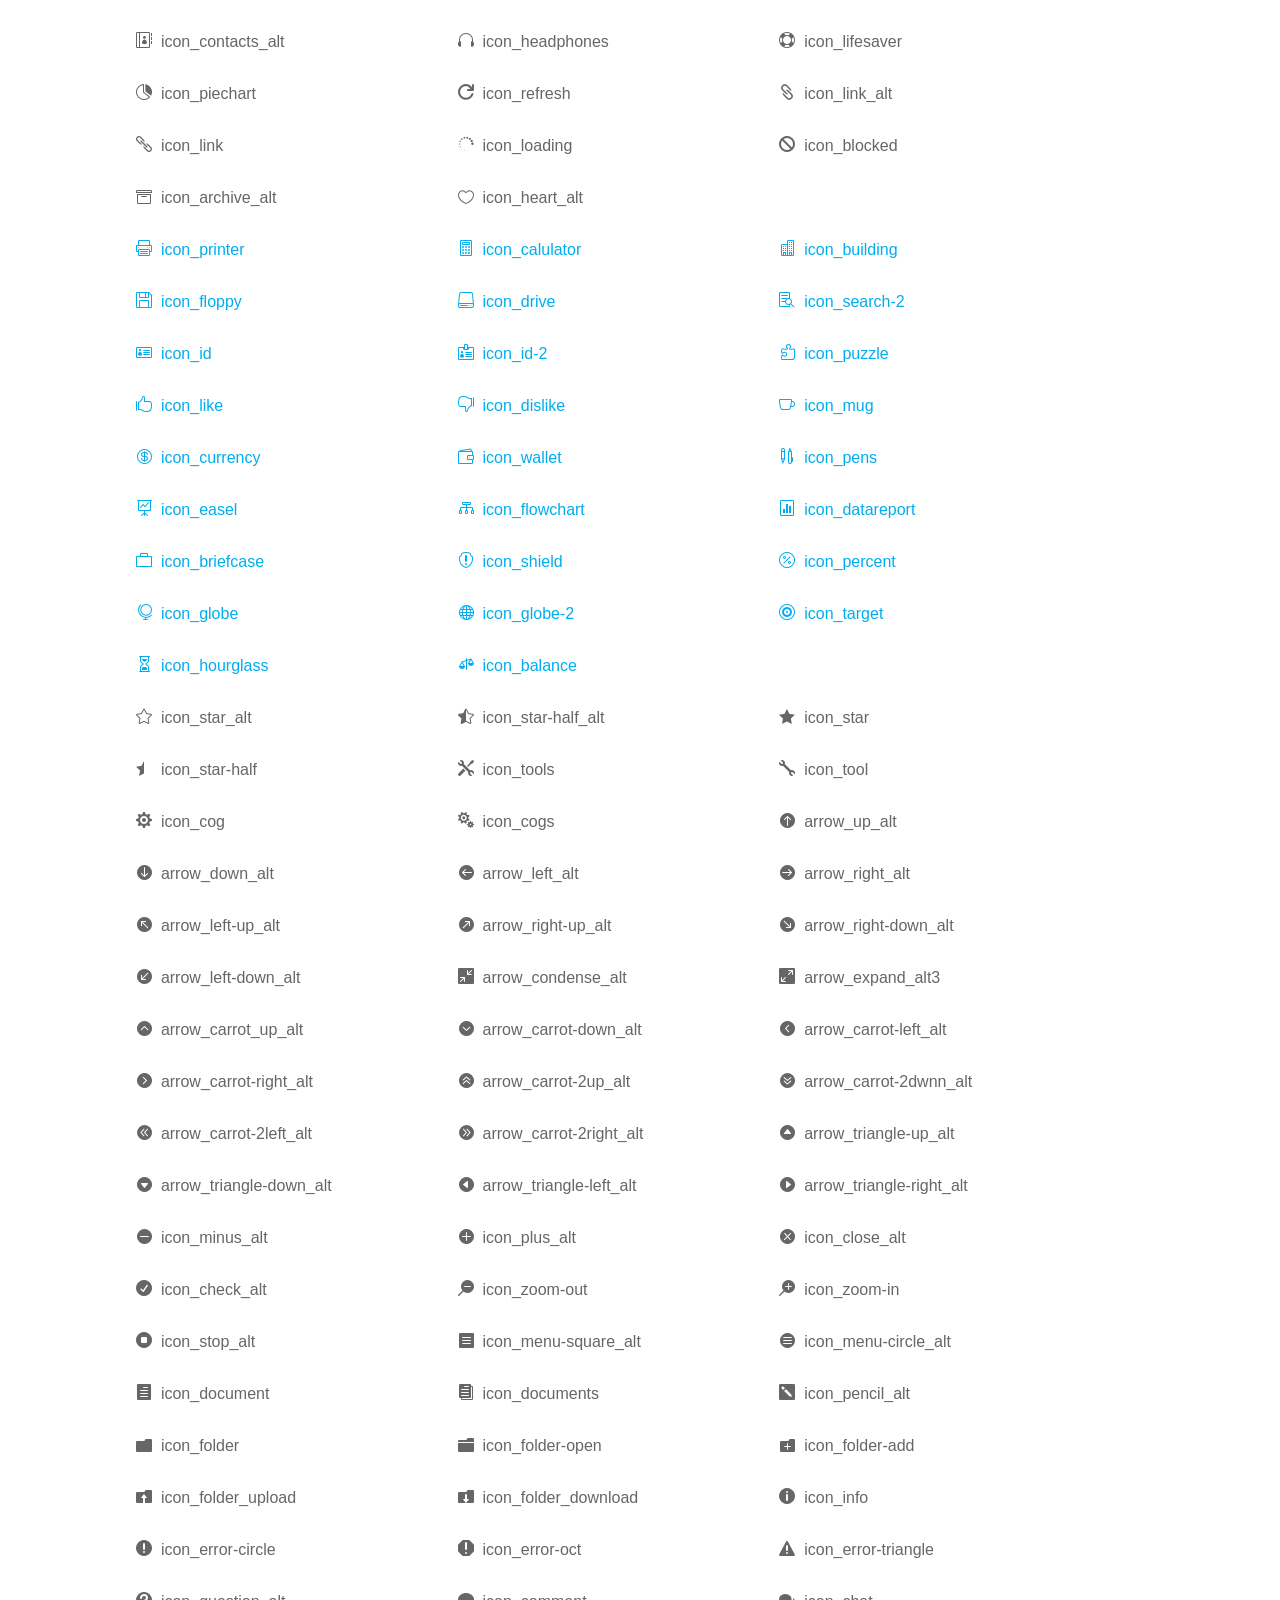
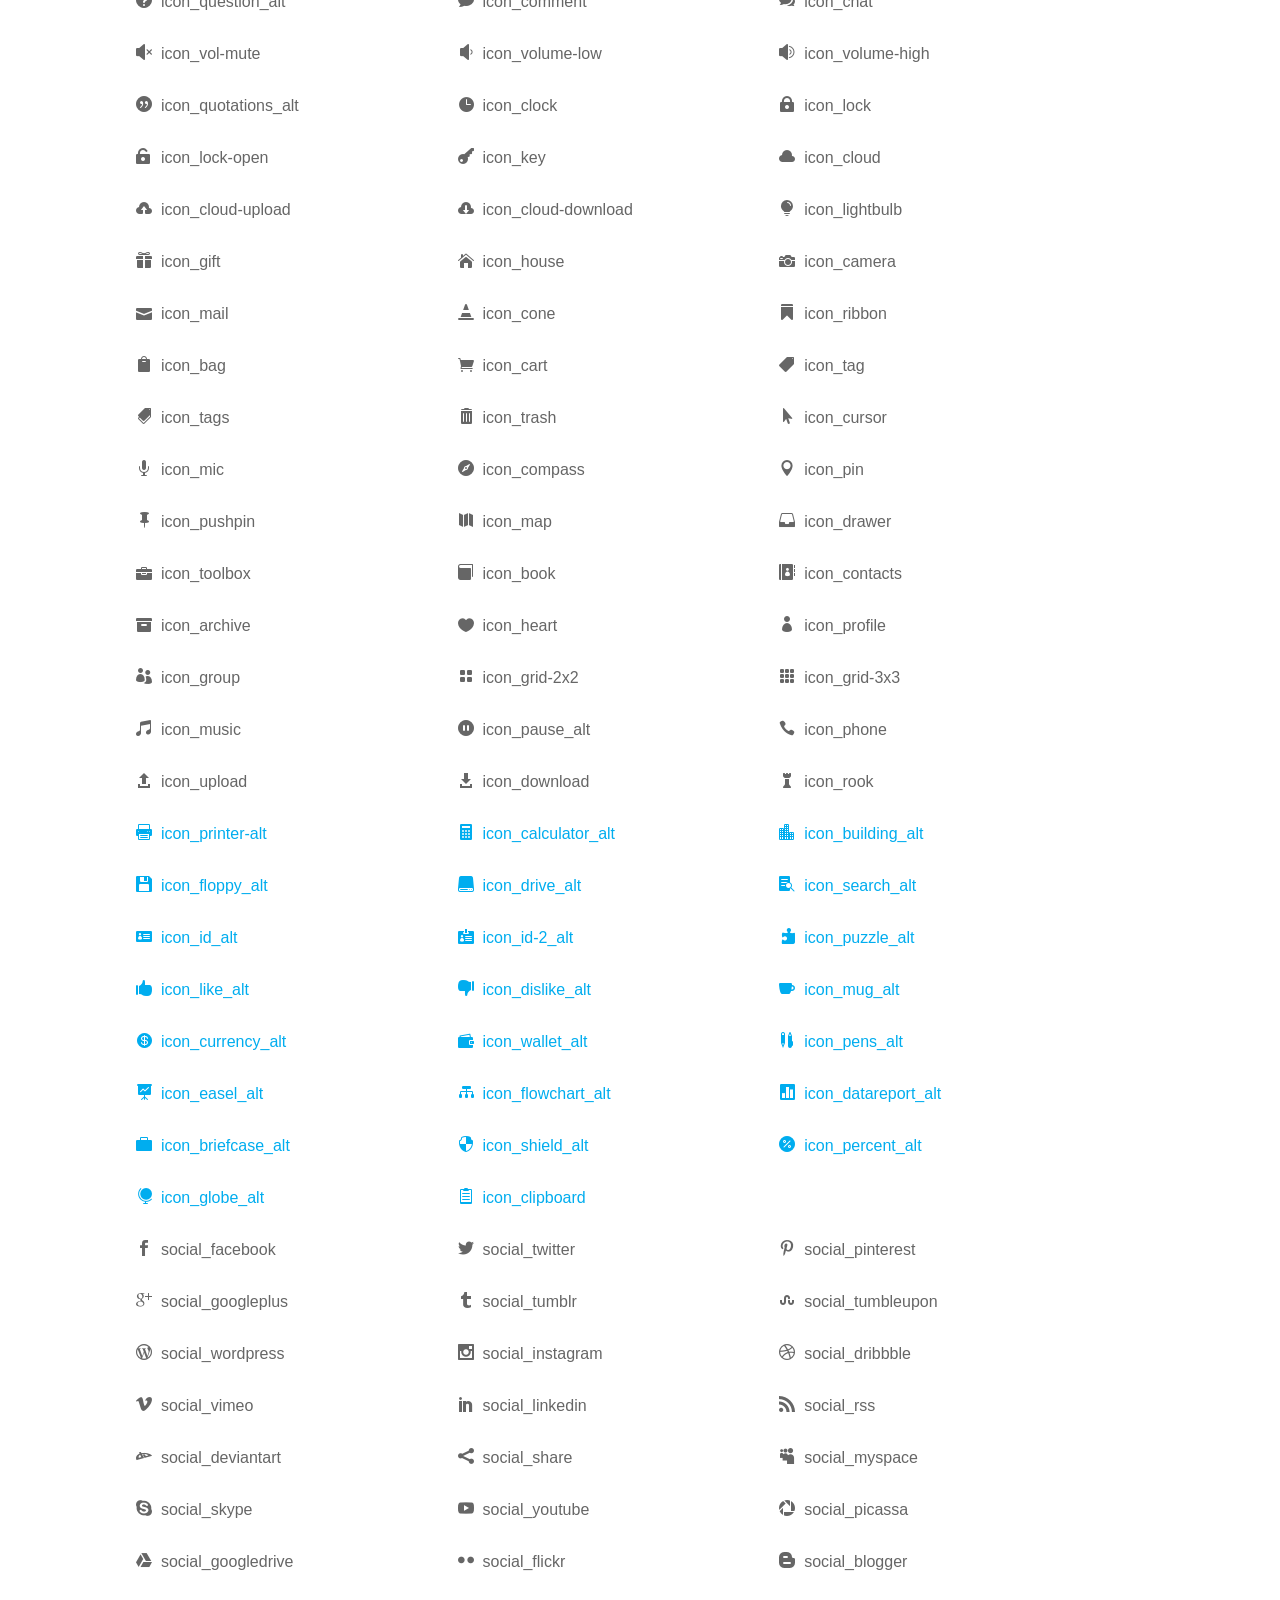
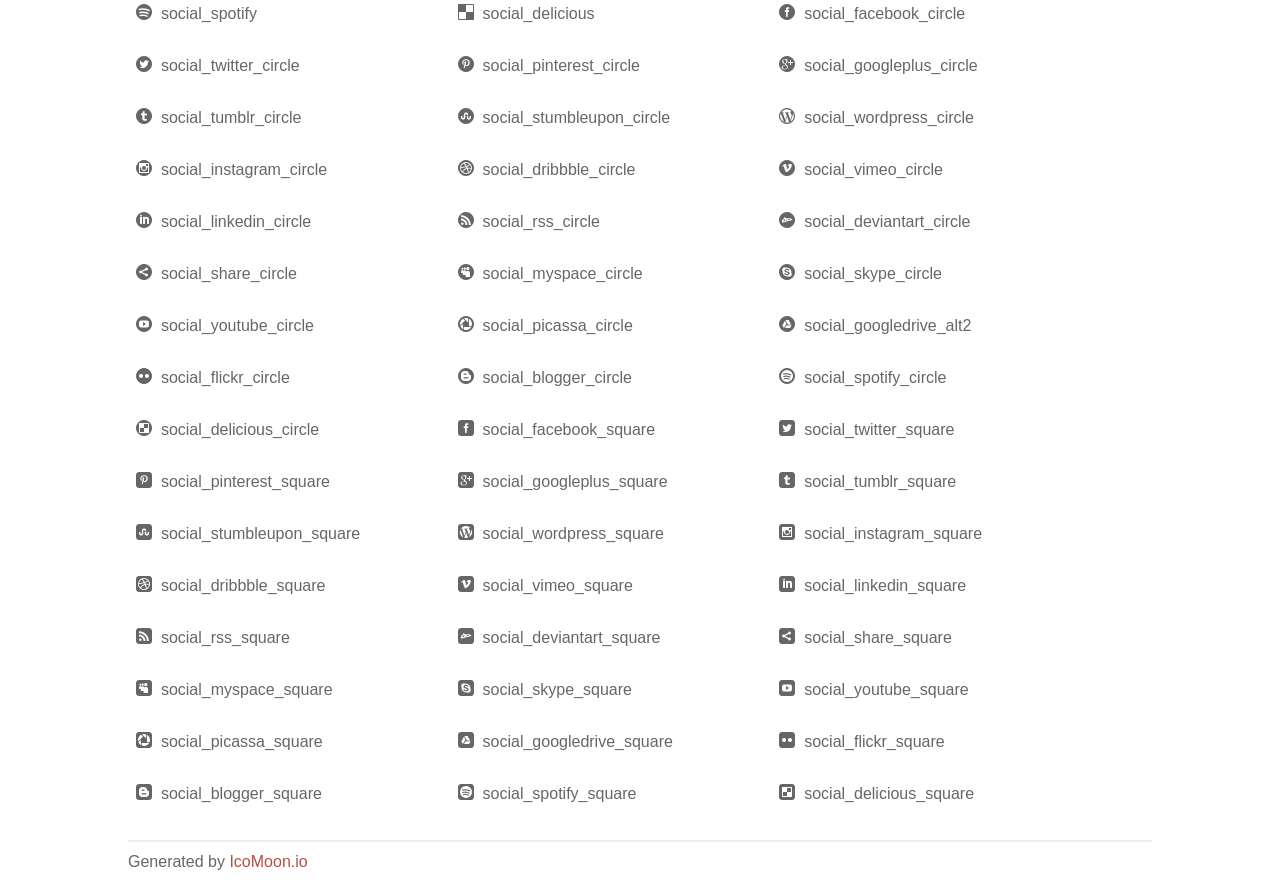
<file: fonts/elegant_font/HTML_CSS/index.html>
<!doctype html>
<html>
<head>
<title>Your Font/Glyphs</title>
<link rel="stylesheet" href="style.css" />
<!--[if lte IE 7]><script src="lte-ie7.js"></script><![endif]-->
<style>
	section, header, footer {display: block;}
	body {
		font-family: sans-serif;
		color: #666;
		line-height: 1.5;
		font-size: 1em;
	}
	* {
		-moz-box-sizing: border-box;
		-webkit-box-sizing: border-box;
		box-sizing: border-box;
		margin: 0;
		padding: 0;
	}
	.glyph {
		float: left;
		text-align: center;
		padding: .75em;
		margin: .4em 1.5em .75em 0;
		width: 6em;
		text-shadow: none;
	}
	
	.glyph input {
		font-family: consolas, monospace;
		font-size: 12px;
		width: 100%;
		text-align: center;
		border: 0;
		box-shadow: 0 0 0 1px #ccc;
		padding: .2em;
                -moz-border-radius: 5px;
                -webkit-border-radius: 5px;
	}
	
	

	.new {
		color:#00adef !important;
	}

	
	.w-main {
		width: 80%;
	}
	.centered {
		margin-left: auto;
		margin-right: auto;
	}
	.fs1 {
		font-size: 2em;
	}
	header {
		margin: 2em 0;
		padding-bottom: .5em;
		color: #666;
		box-shadow: 0 2px #eee;
	}
	header h1 {
		font-size: 2em;
		font-weight: normal;
	}
	.clearfix:before, .clearfix:after { content: ""; display: table; }
	.clearfix:after, .clear { clear: both; }
	footer {
		margin-top: 2em;
		padding: .5em 0;
		box-shadow: 0 -2px #eee;
	}
	a, a:visited {
		color: #B35047;
		text-decoration: none;
	}
	a:hover, a:focus {color: #000;}
	
	.box1 {
		font-size: 16px;
		display: inline-block;
		width: 30%;
		padding: .25em .5em;
		margin: 20px 10px 0 0;
	}
</style>
</head>
<body>
	<div class="w-main centered">
	<section class="mtm clearfix" id="glyphs">
	<div class="glyph">
		<div class="fs1" aria-hidden="true" data-icon="&#x21;"></div>
		<input type="text" readonly value="&amp;#x21;" />
	</div>
	<div class="glyph">
		<div class="fs1" aria-hidden="true" data-icon="&#x22;"></div>
		<input type="text" readonly value="&amp;#x22;" />
	</div>
	<div class="glyph">
		<div class="fs1" aria-hidden="true" data-icon="&#x23;"></div>
		<input type="text" readonly value="&amp;#x23;" />
	</div>
	<div class="glyph">
		<div class="fs1" aria-hidden="true" data-icon="&#x24;"></div>
		<input type="text" readonly value="&amp;#x24;" />
	</div>
	<div class="glyph">
		<div class="fs1" aria-hidden="true" data-icon="&#x25;"></div>
		<input type="text" readonly value="&amp;#x25;" />
	</div>
	<div class="glyph">
		<div class="fs1" aria-hidden="true" data-icon="&#x26;"></div>
		<input type="text" readonly value="&amp;#x26;" />
	</div>
	<div class="glyph">
		<div class="fs1" aria-hidden="true" data-icon="&#x27;"></div>
		<input type="text" readonly value="&amp;#x27;" />
	</div>
	<div class="glyph">
		<div class="fs1" aria-hidden="true" data-icon="&#x28;"></div>
		<input type="text" readonly value="&amp;#x28;" />
	</div>
	<div class="glyph">
		<div class="fs1" aria-hidden="true" data-icon="&#x29;"></div>
		<input type="text" readonly value="&amp;#x29;" />
	</div>
	<div class="glyph">
		<div class="fs1" aria-hidden="true" data-icon="&#x2a;"></div>
		<input type="text" readonly value="&amp;#x2a;" />
	</div>
	<div class="glyph">
		<div class="fs1" aria-hidden="true" data-icon="&#x2b;"></div>
		<input type="text" readonly value="&amp;#x2b;" />
	</div>
	<div class="glyph">
		<div class="fs1" aria-hidden="true" data-icon="&#x2c;"></div>
		<input type="text" readonly value="&amp;#x2c;" />
	</div>
	<div class="glyph">
		<div class="fs1" aria-hidden="true" data-icon="&#x2d;"></div>
		<input type="text" readonly value="&amp;#x2d;" />
	</div>
	<div class="glyph">
		<div class="fs1" aria-hidden="true" data-icon="&#x2e;"></div>
		<input type="text" readonly value="&amp;#x2e;" />
	</div>
	<div class="glyph">
		<div class="fs1" aria-hidden="true" data-icon="&#x2f;"></div>
		<input type="text" readonly value="&amp;#x2f;" />
	</div>
	<div class="glyph">
		<div class="fs1" aria-hidden="true" data-icon="&#x30;"></div>
		<input type="text" readonly value="&amp;#x30;" />
	</div>
	<div class="glyph">
		<div class="fs1" aria-hidden="true" data-icon="&#x31;"></div>
		<input type="text" readonly value="&amp;#x31;" />
	</div>
	<div class="glyph">
		<div class="fs1" aria-hidden="true" data-icon="&#x32;"></div>
		<input type="text" readonly value="&amp;#x32;" />
	</div>
	<div class="glyph">
		<div class="fs1" aria-hidden="true" data-icon="&#x33;"></div>
		<input type="text" readonly value="&amp;#x33;" />
	</div>
	<div class="glyph">
		<div class="fs1" aria-hidden="true" data-icon="&#x34;"></div>
		<input type="text" readonly value="&amp;#x34;" />
	</div>
	<div class="glyph">
		<div class="fs1" aria-hidden="true" data-icon="&#x35;"></div>
		<input type="text" readonly value="&amp;#x35;" />
	</div>
	<div class="glyph">
		<div class="fs1" aria-hidden="true" data-icon="&#x36;"></div>
		<input type="text" readonly value="&amp;#x36;" />
	</div>
	<div class="glyph">
		<div class="fs1" aria-hidden="true" data-icon="&#x37;"></div>
		<input type="text" readonly value="&amp;#x37;" />
	</div>
	<div class="glyph">
		<div class="fs1" aria-hidden="true" data-icon="&#x38;"></div>
		<input type="text" readonly value="&amp;#x38;" />
	</div>
	<div class="glyph">
		<div class="fs1" aria-hidden="true" data-icon="&#x39;"></div>
		<input type="text" readonly value="&amp;#x39;" />
	</div>
	<div class="glyph">
		<div class="fs1" aria-hidden="true" data-icon="&#x3a;"></div>
		<input type="text" readonly value="&amp;#x3a;" />
	</div>
	<div class="glyph">
		<div class="fs1" aria-hidden="true" data-icon="&#x3b;"></div>
		<input type="text" readonly value="&amp;#x3b;" />
	</div>
	<div class="glyph">
		<div class="fs1" aria-hidden="true" data-icon="&#x3c;"></div>
		<input type="text" readonly value="&amp;#x3c;" />
	</div>
	<div class="glyph">
		<div class="fs1" aria-hidden="true" data-icon="&#x3d;"></div>
		<input type="text" readonly value="&amp;#x3d;" />
	</div>
	<div class="glyph">
		<div class="fs1" aria-hidden="true" data-icon="&#x3e;"></div>
		<input type="text" readonly value="&amp;#x3e;" />
	</div>
	<div class="glyph">
		<div class="fs1" aria-hidden="true" data-icon="&#x3f;"></div>
		<input type="text" readonly value="&amp;#x3f;" />
	</div>
	<div class="glyph">
		<div class="fs1" aria-hidden="true" data-icon="&#x40;"></div>
		<input type="text" readonly value="&amp;#x40;" />
	</div>
	<div class="glyph">
		<div class="fs1" aria-hidden="true" data-icon="&#x41;"></div>
		<input type="text" readonly value="&amp;#x41;" />
	</div>
	<div class="glyph">
		<div class="fs1" aria-hidden="true" data-icon="&#x42;"></div>
		<input type="text" readonly value="&amp;#x42;" />
	</div>
	<div class="glyph">
		<div class="fs1" aria-hidden="true" data-icon="&#x43;"></div>
		<input type="text" readonly value="&amp;#x43;" />
	</div>
	<div class="glyph">
		<div class="fs1" aria-hidden="true" data-icon="&#x44;"></div>
		<input type="text" readonly value="&amp;#x44;" />
	</div>
	<div class="glyph">
		<div class="fs1" aria-hidden="true" data-icon="&#x45;"></div>
		<input type="text" readonly value="&amp;#x45;" />
	</div>
	<div class="glyph">
		<div class="fs1" aria-hidden="true" data-icon="&#x46;"></div>
		<input type="text" readonly value="&amp;#x46;" />
	</div>
	<div class="glyph">
		<div class="fs1" aria-hidden="true" data-icon="&#x47;"></div>
		<input type="text" readonly value="&amp;#x47;" />
	</div>
	<div class="glyph">
		<div class="fs1" aria-hidden="true" data-icon="&#x48;"></div>
		<input type="text" readonly value="&amp;#x48;" />
	</div>
	<div class="glyph">
		<div class="fs1" aria-hidden="true" data-icon="&#x49;"></div>
		<input type="text" readonly value="&amp;#x49;" />
	</div>
	<div class="glyph">
		<div class="fs1" aria-hidden="true" data-icon="&#x4a;"></div>
		<input type="text" readonly value="&amp;#x4a;" />
	</div>
	<div class="glyph">
		<div class="fs1" aria-hidden="true" data-icon="&#x4b;"></div>
		<input type="text" readonly value="&amp;#x4b;" />
	</div>
	<div class="glyph">
		<div class="fs1" aria-hidden="true" data-icon="&#x4c;"></div>
		<input type="text" readonly value="&amp;#x4c;" />
	</div>
	<div class="glyph">
		<div class="fs1" aria-hidden="true" data-icon="&#x4d;"></div>
		<input type="text" readonly value="&amp;#x4d;" />
	</div>
	<div class="glyph">
		<div class="fs1" aria-hidden="true" data-icon="&#x4e;"></div>
		<input type="text" readonly value="&amp;#x4e;" />
	</div>
	<div class="glyph">
		<div class="fs1" aria-hidden="true" data-icon="&#x4f;"></div>
		<input type="text" readonly value="&amp;#x4f;" />
	</div>
	<div class="glyph">
		<div class="fs1" aria-hidden="true" data-icon="&#x50;"></div>
		<input type="text" readonly value="&amp;#x50;" />
	</div>
	<div class="glyph">
		<div class="fs1" aria-hidden="true" data-icon="&#x51;"></div>
		<input type="text" readonly value="&amp;#x51;" />
	</div>
	<div class="glyph">
		<div class="fs1" aria-hidden="true" data-icon="&#x52;"></div>
		<input type="text" readonly value="&amp;#x52;" />
	</div>
	<div class="glyph">
		<div class="fs1" aria-hidden="true" data-icon="&#x53;"></div>
		<input type="text" readonly value="&amp;#x53;" />
	</div>
	<div class="glyph">
		<div class="fs1" aria-hidden="true" data-icon="&#x54;"></div>
		<input type="text" readonly value="&amp;#x54;" />
	</div>
	<div class="glyph">
		<div class="fs1" aria-hidden="true" data-icon="&#x55;"></div>
		<input type="text" readonly value="&amp;#x55;" />
	</div>
	<div class="glyph">
		<div class="fs1" aria-hidden="true" data-icon="&#x56;"></div>
		<input type="text" readonly value="&amp;#x56;" />
	</div>
	<div class="glyph">
		<div class="fs1" aria-hidden="true" data-icon="&#x57;"></div>
		<input type="text" readonly value="&amp;#x57;" />
	</div>
	<div class="glyph">
		<div class="fs1" aria-hidden="true" data-icon="&#x58;"></div>
		<input type="text" readonly value="&amp;#x58;" />
	</div>
	<div class="glyph">
		<div class="fs1" aria-hidden="true" data-icon="&#x59;"></div>
		<input type="text" readonly value="&amp;#x59;" />
	</div>
	<div class="glyph">
		<div class="fs1" aria-hidden="true" data-icon="&#x5a;"></div>
		<input type="text" readonly value="&amp;#x5a;" />
	</div>
	<div class="glyph">
		<div class="fs1" aria-hidden="true" data-icon="&#x5b;"></div>
		<input type="text" readonly value="&amp;#x5b;" />
	</div>
	<div class="glyph">
		<div class="fs1" aria-hidden="true" data-icon="&#x5c;"></div>
		<input type="text" readonly value="&amp;#x5c;" />
	</div>
	<div class="glyph">
		<div class="fs1" aria-hidden="true" data-icon="&#x5d;"></div>
		<input type="text" readonly value="&amp;#x5d;" />
	</div>
	<div class="glyph">
		<div class="fs1" aria-hidden="true" data-icon="&#x5e;"></div>
		<input type="text" readonly value="&amp;#x5e;" />
	</div>
	<div class="glyph">
		<div class="fs1" aria-hidden="true" data-icon="&#x5f;"></div>
		<input type="text" readonly value="&amp;#x5f;" />
	</div>
	<div class="glyph">
		<div class="fs1" aria-hidden="true" data-icon="&#x60;"></div>
		<input type="text" readonly value="&amp;#x60;" />
	</div>
	<div class="glyph">
		<div class="fs1" aria-hidden="true" data-icon="&#x61;"></div>
		<input type="text" readonly value="&amp;#x61;" />
	</div>
	<div class="glyph">
		<div class="fs1" aria-hidden="true" data-icon="&#x62;"></div>
		<input type="text" readonly value="&amp;#x62;" />
	</div>
	<div class="glyph">
		<div class="fs1" aria-hidden="true" data-icon="&#x63;"></div>
		<input type="text" readonly value="&amp;#x63;" />
	</div>
	<div class="glyph">
		<div class="fs1" aria-hidden="true" data-icon="&#x64;"></div>
		<input type="text" readonly value="&amp;#x64;" />
	</div>
	<div class="glyph">
		<div class="fs1" aria-hidden="true" data-icon="&#x65;"></div>
		<input type="text" readonly value="&amp;#x65;" />
	</div>
	<div class="glyph">
		<div class="fs1" aria-hidden="true" data-icon="&#x66;"></div>
		<input type="text" readonly value="&amp;#x66;" />
	</div>
	<div class="glyph">
		<div class="fs1" aria-hidden="true" data-icon="&#x67;"></div>
		<input type="text" readonly value="&amp;#x67;" />
	</div>
	<div class="glyph">
		<div class="fs1" aria-hidden="true" data-icon="&#x68;"></div>
		<input type="text" readonly value="&amp;#x68;" />
	</div>
	<div class="glyph">
		<div class="fs1" aria-hidden="true" data-icon="&#x69;"></div>
		<input type="text" readonly value="&amp;#x69;" />
	</div>
	<div class="glyph">
		<div class="fs1" aria-hidden="true" data-icon="&#x6a;"></div>
		<input type="text" readonly value="&amp;#x6a;" />
	</div>
	<div class="glyph">
		<div class="fs1" aria-hidden="true" data-icon="&#x6b;"></div>
		<input type="text" readonly value="&amp;#x6b;" />
	</div>
	<div class="glyph">
		<div class="fs1" aria-hidden="true" data-icon="&#x6c;"></div>
		<input type="text" readonly value="&amp;#x6c;" />
	</div>
	<div class="glyph">
		<div class="fs1" aria-hidden="true" data-icon="&#x6d;"></div>
		<input type="text" readonly value="&amp;#x6d;" />
	</div>
	<div class="glyph">
		<div class="fs1" aria-hidden="true" data-icon="&#x6e;"></div>
		<input type="text" readonly value="&amp;#x6e;" />
	</div>
	<div class="glyph">
		<div class="fs1" aria-hidden="true" data-icon="&#x6f;"></div>
		<input type="text" readonly value="&amp;#x6f;" />
	</div>
	<div class="glyph">
		<div class="fs1" aria-hidden="true" data-icon="&#x70;"></div>
		<input type="text" readonly value="&amp;#x70;" />
	</div>
	<div class="glyph">
		<div class="fs1" aria-hidden="true" data-icon="&#x71;"></div>
		<input type="text" readonly value="&amp;#x71;" />
	</div>
	<div class="glyph">
		<div class="fs1" aria-hidden="true" data-icon="&#x72;"></div>
		<input type="text" readonly value="&amp;#x72;" />
	</div>
	<div class="glyph">
		<div class="fs1" aria-hidden="true" data-icon="&#x73;"></div>
		<input type="text" readonly value="&amp;#x73;" />
	</div>
	<div class="glyph">
		<div class="fs1" aria-hidden="true" data-icon="&#x74;"></div>
		<input type="text" readonly value="&amp;#x74;" />
	</div>
	<div class="glyph">
		<div class="fs1" aria-hidden="true" data-icon="&#x75;"></div>
		<input type="text" readonly value="&amp;#x75;" />
	</div>
	<div class="glyph">
		<div class="fs1" aria-hidden="true" data-icon="&#x76;"></div>
		<input type="text" readonly value="&amp;#x76;" />
	</div>
	<div class="glyph">
		<div class="fs1" aria-hidden="true" data-icon="&#x77;"></div>
		<input type="text" readonly value="&amp;#x77;" />
	</div>
	<div class="glyph">
		<div class="fs1" aria-hidden="true" data-icon="&#x78;"></div>
		<input type="text" readonly value="&amp;#x78;" />
	</div>
	<div class="glyph">
		<div class="fs1" aria-hidden="true" data-icon="&#x79;"></div>
		<input type="text" readonly value="&amp;#x79;" />
	</div>
	<div class="glyph">
		<div class="fs1" aria-hidden="true" data-icon="&#x7a;"></div>
		<input type="text" readonly value="&amp;#x7a;" />
	</div>
	<div class="glyph">
		<div class="fs1" aria-hidden="true" data-icon="&#x7b;"></div>
		<input type="text" readonly value="&amp;#x7b;" />
	</div>
	<div class="glyph">
		<div class="fs1" aria-hidden="true" data-icon="&#x7c;"></div>
		<input type="text" readonly value="&amp;#x7c;" />
	</div>
	<div class="glyph">
		<div class="fs1" aria-hidden="true" data-icon="&#x7d;"></div>
		<input type="text" readonly value="&amp;#x7d;" />
	</div>
	<div class="glyph">
		<div class="fs1" aria-hidden="true" data-icon="&#x7e;"></div>
		<input type="text" readonly value="&amp;#x7e;" />
	</div>
	<div class="glyph">
		<div class="fs1" aria-hidden="true" data-icon="&#xe000;"></div>
		<input type="text" readonly value="&amp;#xe000;" />
	</div>
	<div class="glyph">
		<div class="fs1" aria-hidden="true" data-icon="&#xe001;"></div>
		<input type="text" readonly value="&amp;#xe001;" />
	</div>
	<div class="glyph">
		<div class="fs1" aria-hidden="true" data-icon="&#xe002;"></div>
		<input type="text" readonly value="&amp;#xe002;" />
	</div>
	<div class="glyph">
		<div class="fs1" aria-hidden="true" data-icon="&#xe003;"></div>
		<input type="text" readonly value="&amp;#xe003;" />
	</div>
	<div class="glyph">
		<div class="fs1" aria-hidden="true" data-icon="&#xe004;"></div>
		<input type="text" readonly value="&amp;#xe004;" />
	</div>
	<div class="glyph">
		<div class="fs1" aria-hidden="true" data-icon="&#xe005;"></div>
		<input type="text" readonly value="&amp;#xe005;" />
	</div>
	<div class="glyph">
		<div class="fs1" aria-hidden="true" data-icon="&#xe006;"></div>
		<input type="text" readonly value="&amp;#xe006;" />
	</div>
	<div class="glyph">
		<div class="fs1" aria-hidden="true" data-icon="&#xe007;"></div>
		<input type="text" readonly value="&amp;#xe007;" />
	</div>
	<div class="glyph">
		<div class="fs1" aria-hidden="true" data-icon="&#xe008;"></div>
		<input type="text" readonly value="&amp;#xe008;" />
	</div>
	<div class="glyph">
		<div class="fs1" aria-hidden="true" data-icon="&#xe009;"></div>
		<input type="text" readonly value="&amp;#xe009;" />
	</div>
	<div class="glyph">
		<div class="fs1" aria-hidden="true" data-icon="&#xe00a;"></div>
		<input type="text" readonly value="&amp;#xe00a;" />
	</div>
	<div class="glyph">
		<div class="fs1" aria-hidden="true" data-icon="&#xe00b;"></div>
		<input type="text" readonly value="&amp;#xe00b;" />
	</div>
	<div class="glyph">
		<div class="fs1" aria-hidden="true" data-icon="&#xe00c;"></div>
		<input type="text" readonly value="&amp;#xe00c;" />
	</div>
	<div class="glyph">
		<div class="fs1" aria-hidden="true" data-icon="&#xe00d;"></div>
		<input type="text" readonly value="&amp;#xe00d;" />
	</div>
	<div class="glyph">
		<div class="fs1" aria-hidden="true" data-icon="&#xe00e;"></div>
		<input type="text" readonly value="&amp;#xe00e;" />
	</div>
	<div class="glyph">
		<div class="fs1" aria-hidden="true" data-icon="&#xe00f;"></div>
		<input type="text" readonly value="&amp;#xe00f;" />
	</div>
	<div class="glyph">
		<div class="fs1" aria-hidden="true" data-icon="&#xe010;"></div>
		<input type="text" readonly value="&amp;#xe010;" />
	</div>
	<div class="glyph">
		<div class="fs1" aria-hidden="true" data-icon="&#xe011;"></div>
		<input type="text" readonly value="&amp;#xe011;" />
	</div>
	<div class="glyph">
		<div class="fs1" aria-hidden="true" data-icon="&#xe012;"></div>
		<input type="text" readonly value="&amp;#xe012;" />
	</div>
	<div class="glyph">
		<div class="fs1" aria-hidden="true" data-icon="&#xe013;"></div>
		<input type="text" readonly value="&amp;#xe013;" />
	</div>
	<div class="glyph">
		<div class="fs1" aria-hidden="true" data-icon="&#xe014;"></div>
		<input type="text" readonly value="&amp;#xe014;" />
	</div>
	<div class="glyph">
		<div class="fs1" aria-hidden="true" data-icon="&#xe015;"></div>
		<input type="text" readonly value="&amp;#xe015;" />
	</div>
	<div class="glyph">
		<div class="fs1" aria-hidden="true" data-icon="&#xe016;"></div>
		<input type="text" readonly value="&amp;#xe016;" />
	</div>
	<div class="glyph">
		<div class="fs1" aria-hidden="true" data-icon="&#xe017;"></div>
		<input type="text" readonly value="&amp;#xe017;" />
	</div>
	<div class="glyph">
		<div class="fs1" aria-hidden="true" data-icon="&#xe018;"></div>
		<input type="text" readonly value="&amp;#xe018;" />
	</div>
	<div class="glyph">
		<div class="fs1" aria-hidden="true" data-icon="&#xe019;"></div>
		<input type="text" readonly value="&amp;#xe019;" />
	</div>
	<div class="glyph">
		<div class="fs1" aria-hidden="true" data-icon="&#xe01a;"></div>
		<input type="text" readonly value="&amp;#xe01a;" />
	</div>
	<div class="glyph">
		<div class="fs1" aria-hidden="true" data-icon="&#xe01b;"></div>
		<input type="text" readonly value="&amp;#xe01b;" />
	</div>
	<div class="glyph">
		<div class="fs1" aria-hidden="true" data-icon="&#xe01c;"></div>
		<input type="text" readonly value="&amp;#xe01c;" />
	</div>
	<div class="glyph">
		<div class="fs1" aria-hidden="true" data-icon="&#xe01d;"></div>
		<input type="text" readonly value="&amp;#xe01d;" />
	</div>
	<div class="glyph">
		<div class="fs1" aria-hidden="true" data-icon="&#xe01e;"></div>
		<input type="text" readonly value="&amp;#xe01e;" />
	</div>
	<div class="glyph">
		<div class="fs1" aria-hidden="true" data-icon="&#xe01f;"></div>
		<input type="text" readonly value="&amp;#xe01f;" />
	</div>
	<div class="glyph">
		<div class="fs1" aria-hidden="true" data-icon="&#xe020;"></div>
		<input type="text" readonly value="&amp;#xe020;" />
	</div>
	<div class="glyph">
		<div class="fs1" aria-hidden="true" data-icon="&#xe021;"></div>
		<input type="text" readonly value="&amp;#xe021;" />
	</div>
	<div class="glyph">
		<div class="fs1" aria-hidden="true" data-icon="&#xe022;"></div>
		<input type="text" readonly value="&amp;#xe022;" />
	</div>
	<div class="glyph">
		<div class="fs1" aria-hidden="true" data-icon="&#xe023;"></div>
		<input type="text" readonly value="&amp;#xe023;" />
	</div>
	<div class="glyph">
		<div class="fs1" aria-hidden="true" data-icon="&#xe024;"></div>
		<input type="text" readonly value="&amp;#xe024;" />
	</div>
	<div class="glyph">
		<div class="fs1" aria-hidden="true" data-icon="&#xe025;"></div>
		<input type="text" readonly value="&amp;#xe025;" />
	</div>
	<div class="glyph">
		<div class="fs1" aria-hidden="true" data-icon="&#xe026;"></div>
		<input type="text" readonly value="&amp;#xe026;" />
	</div>
	<div class="glyph">
		<div class="fs1" aria-hidden="true" data-icon="&#xe027;"></div>
		<input type="text" readonly value="&amp;#xe027;" />
	</div>
	<div class="glyph">
		<div class="fs1" aria-hidden="true" data-icon="&#xe028;"></div>
		<input type="text" readonly value="&amp;#xe028;" />
	</div>
	<div class="glyph">
		<div class="fs1" aria-hidden="true" data-icon="&#xe029;"></div>
		<input type="text" readonly value="&amp;#xe029;" />
	</div>
	<div class="glyph">
		<div class="fs1" aria-hidden="true" data-icon="&#xe02a;"></div>
		<input type="text" readonly value="&amp;#xe02a;" />
	</div>
	<div class="glyph">
		<div class="fs1" aria-hidden="true" data-icon="&#xe02b;"></div>
		<input type="text" readonly value="&amp;#xe02b;" />
	</div>
	<div class="glyph">
		<div class="fs1" aria-hidden="true" data-icon="&#xe02c;"></div>
		<input type="text" readonly value="&amp;#xe02c;" />
	</div>
	<div class="glyph">
		<div class="fs1" aria-hidden="true" data-icon="&#xe02d;"></div>
		<input type="text" readonly value="&amp;#xe02d;" />
	</div>
	<div class="glyph">
		<div class="fs1" aria-hidden="true" data-icon="&#xe02e;"></div>
		<input type="text" readonly value="&amp;#xe02e;" />
	</div>
	<div class="glyph">
		<div class="fs1" aria-hidden="true" data-icon="&#xe02f;"></div>
		<input type="text" readonly value="&amp;#xe02f;" />
	</div>
	<div class="glyph">
		<div class="fs1" aria-hidden="true" data-icon="&#xe030;"></div>
		<input type="text" readonly value="&amp;#xe030;" />
	</div>
    
    <div class="new">
    
    <div class="glyph">
		<div class="fs1" aria-hidden="true" data-icon="&#xe103;"></div>
		<input type="text" readonly value="&amp;#xe103;" />
	</div>
	<div class="glyph">
		<div class="fs1" aria-hidden="true" data-icon="&#xe0ee;"></div>
		<input type="text" readonly value="&amp;#xe0ee;" />
	</div>
	<div class="glyph">
		<div class="fs1" aria-hidden="true" data-icon="&#xe0ef;"></div>
		<input type="text" readonly value="&amp;#xe0ef;" />
	</div>
	<div class="glyph">
		<div class="fs1" aria-hidden="true" data-icon="&#xe0e8;"></div>
		<input type="text" readonly value="&amp;#xe0e8;" />
	</div>
	<div class="glyph">
		<div class="fs1" aria-hidden="true" data-icon="&#xe0ea;"></div>
		<input type="text" readonly value="&amp;#xe0ea;" />
	</div>
	<div class="glyph">
		<div class="fs1" aria-hidden="true" data-icon="&#xe101;"></div>
		<input type="text" readonly value="&amp;#xe101;" />
	</div>
	<div class="glyph">
		<div class="fs1" aria-hidden="true" data-icon="&#xe107;"></div>
		<input type="text" readonly value="&amp;#xe107;" />
	</div>
	<div class="glyph">
		<div class="fs1" aria-hidden="true" data-icon="&#xe108;"></div>
		<input type="text" readonly value="&amp;#xe108;" />
	</div>
	<div class="glyph">
		<div class="fs1" aria-hidden="true" data-icon="&#xe102;"></div>
		<input type="text" readonly value="&amp;#xe102;" />
	</div>
	<div class="glyph">
		<div class="fs1" aria-hidden="true" data-icon="&#xe106;"></div>
		<input type="text" readonly value="&amp;#xe106;" />
	</div>
	<div class="glyph">
		<div class="fs1" aria-hidden="true" data-icon="&#xe0eb;"></div>
		<input type="text" readonly value="&amp;#xe0eb;" />
	</div>
	<div class="glyph">
		<div class="fs1" aria-hidden="true" data-icon="&#xe105;"></div>
		<input type="text" readonly value="&amp;#xe105;" />
	</div>
	<div class="glyph">
		<div class="fs1" aria-hidden="true" data-icon="&#xe0ed;"></div>
		<input type="text" readonly value="&amp;#xe0ed;" />
	</div>
	<div class="glyph">
		<div class="fs1" aria-hidden="true" data-icon="&#xe100;"></div>
		<input type="text" readonly value="&amp;#xe100;" />
	</div>
	<div class="glyph">
		<div class="fs1" aria-hidden="true" data-icon="&#xe104;"></div>
		<input type="text" readonly value="&amp;#xe104;" />
	</div>
	<div class="glyph">
		<div class="fs1" aria-hidden="true" data-icon="&#xe0e9;"></div>
		<input type="text" readonly value="&amp;#xe0e9;" />
	</div>
	<div class="glyph">
		<div class="fs1" aria-hidden="true" data-icon="&#xe109;"></div>
		<input type="text" readonly value="&amp;#xe109;" />
	</div>
	<div class="glyph">
		<div class="fs1" aria-hidden="true" data-icon="&#xe0ec;"></div>
		<input type="text" readonly value="&amp;#xe0ec;" />
	</div>
	<div class="glyph">
		<div class="fs1" aria-hidden="true" data-icon="&#xe0fe;"></div>
		<input type="text" readonly value="&amp;#xe0fe;" />
	</div>
	<div class="glyph">
		<div class="fs1" aria-hidden="true" data-icon="&#xe0f6;"></div>
		<input type="text" readonly value="&amp;#xe0f6;" />
	</div>
	<div class="glyph">
		<div class="fs1" aria-hidden="true" data-icon="&#xe0fb;"></div>
		<input type="text" readonly value="&amp;#xe0fb;" />
	</div>
	<div class="glyph">
		<div class="fs1" aria-hidden="true" data-icon="&#xe0e2;"></div>
		<input type="text" readonly value="&amp;#xe0e2;" />
	</div>
	<div class="glyph">
		<div class="fs1" aria-hidden="true" data-icon="&#xe0e3;"></div>
		<input type="text" readonly value="&amp;#xe0e3;" />
	</div>
	<div class="glyph">
		<div class="fs1" aria-hidden="true" data-icon="&#xe0f5;"></div>
		<input type="text" readonly value="&amp;#xe0f5;" />
	</div>
	<div class="glyph">
		<div class="fs1" aria-hidden="true" data-icon="&#xe0e1;"></div>
		<input type="text" readonly value="&amp;#xe0e1;" />
	</div>
	<div class="glyph">
		<div class="fs1" aria-hidden="true" data-icon="&#xe0ff;"></div>
		<input type="text" readonly value="&amp;#xe0ff;" />
	</div>
    
    </div>
    
	<div class="glyph">
		<div class="fs1" aria-hidden="true" data-icon="&#xe031;"></div>
		<input type="text" readonly value="&amp;#xe031;" />
	</div>
	<div class="glyph">
		<div class="fs1" aria-hidden="true" data-icon="&#xe032;"></div>
		<input type="text" readonly value="&amp;#xe032;" />
	</div>
	<div class="glyph">
		<div class="fs1" aria-hidden="true" data-icon="&#xe033;"></div>
		<input type="text" readonly value="&amp;#xe033;" />
	</div>
	<div class="glyph">
		<div class="fs1" aria-hidden="true" data-icon="&#xe034;"></div>
		<input type="text" readonly value="&amp;#xe034;" />
	</div>
	<div class="glyph">
		<div class="fs1" aria-hidden="true" data-icon="&#xe035;"></div>
		<input type="text" readonly value="&amp;#xe035;" />
	</div>
	<div class="glyph">
		<div class="fs1" aria-hidden="true" data-icon="&#xe036;"></div>
		<input type="text" readonly value="&amp;#xe036;" />
	</div>
	<div class="glyph">
		<div class="fs1" aria-hidden="true" data-icon="&#xe037;"></div>
		<input type="text" readonly value="&amp;#xe037;" />
	</div>
	<div class="glyph">
		<div class="fs1" aria-hidden="true" data-icon="&#xe038;"></div>
		<input type="text" readonly value="&amp;#xe038;" />
	</div>
	<div class="glyph">
		<div class="fs1" aria-hidden="true" data-icon="&#xe039;"></div>
		<input type="text" readonly value="&amp;#xe039;" />
	</div>
	<div class="glyph">
		<div class="fs1" aria-hidden="true" data-icon="&#xe03a;"></div>
		<input type="text" readonly value="&amp;#xe03a;" />
	</div>
	<div class="glyph">
		<div class="fs1" aria-hidden="true" data-icon="&#xe03b;"></div>
		<input type="text" readonly value="&amp;#xe03b;" />
	</div>
	<div class="glyph">
		<div class="fs1" aria-hidden="true" data-icon="&#xe03c;"></div>
		<input type="text" readonly value="&amp;#xe03c;" />
	</div>
	<div class="glyph">
		<div class="fs1" aria-hidden="true" data-icon="&#xe03d;"></div>
		<input type="text" readonly value="&amp;#xe03d;" />
	</div>
	<div class="glyph">
		<div class="fs1" aria-hidden="true" data-icon="&#xe03e;"></div>
		<input type="text" readonly value="&amp;#xe03e;" />
	</div>
	<div class="glyph">
		<div class="fs1" aria-hidden="true" data-icon="&#xe03f;"></div>
		<input type="text" readonly value="&amp;#xe03f;" />
	</div>
	<div class="glyph">
		<div class="fs1" aria-hidden="true" data-icon="&#xe040;"></div>
		<input type="text" readonly value="&amp;#xe040;" />
	</div>
	<div class="glyph">
		<div class="fs1" aria-hidden="true" data-icon="&#xe041;"></div>
		<input type="text" readonly value="&amp;#xe041;" />
	</div>
	<div class="glyph">
		<div class="fs1" aria-hidden="true" data-icon="&#xe042;"></div>
		<input type="text" readonly value="&amp;#xe042;" />
	</div>
	<div class="glyph">
		<div class="fs1" aria-hidden="true" data-icon="&#xe043;"></div>
		<input type="text" readonly value="&amp;#xe043;" />
	</div>
	<div class="glyph">
		<div class="fs1" aria-hidden="true" data-icon="&#xe044;"></div>
		<input type="text" readonly value="&amp;#xe044;" />
	</div>
	<div class="glyph">
		<div class="fs1" aria-hidden="true" data-icon="&#xe045;"></div>
		<input type="text" readonly value="&amp;#xe045;" />
	</div>
	<div class="glyph">
		<div class="fs1" aria-hidden="true" data-icon="&#xe046;"></div>
		<input type="text" readonly value="&amp;#xe046;" />
	</div>
	<div class="glyph">
		<div class="fs1" aria-hidden="true" data-icon="&#xe047;"></div>
		<input type="text" readonly value="&amp;#xe047;" />
	</div>
	<div class="glyph">
		<div class="fs1" aria-hidden="true" data-icon="&#xe048;"></div>
		<input type="text" readonly value="&amp;#xe048;" />
	</div>
	<div class="glyph">
		<div class="fs1" aria-hidden="true" data-icon="&#xe049;"></div>
		<input type="text" readonly value="&amp;#xe049;" />
	</div>
	<div class="glyph">
		<div class="fs1" aria-hidden="true" data-icon="&#xe04a;"></div>
		<input type="text" readonly value="&amp;#xe04a;" />
	</div>
	<div class="glyph">
		<div class="fs1" aria-hidden="true" data-icon="&#xe04b;"></div>
		<input type="text" readonly value="&amp;#xe04b;" />
	</div>
	<div class="glyph">
		<div class="fs1" aria-hidden="true" data-icon="&#xe04c;"></div>
		<input type="text" readonly value="&amp;#xe04c;" />
	</div>
	<div class="glyph">
		<div class="fs1" aria-hidden="true" data-icon="&#xe04d;"></div>
		<input type="text" readonly value="&amp;#xe04d;" />
	</div>
	<div class="glyph">
		<div class="fs1" aria-hidden="true" data-icon="&#xe04e;"></div>
		<input type="text" readonly value="&amp;#xe04e;" />
	</div>
	<div class="glyph">
		<div class="fs1" aria-hidden="true" data-icon="&#xe04f;"></div>
		<input type="text" readonly value="&amp;#xe04f;" />
	</div>
	<div class="glyph">
		<div class="fs1" aria-hidden="true" data-icon="&#xe050;"></div>
		<input type="text" readonly value="&amp;#xe050;" />
	</div>
	<div class="glyph">
		<div class="fs1" aria-hidden="true" data-icon="&#xe051;"></div>
		<input type="text" readonly value="&amp;#xe051;" />
	</div>
	<div class="glyph">
		<div class="fs1" aria-hidden="true" data-icon="&#xe052;"></div>
		<input type="text" readonly value="&amp;#xe052;" />
	</div>
	<div class="glyph">
		<div class="fs1" aria-hidden="true" data-icon="&#xe053;"></div>
		<input type="text" readonly value="&amp;#xe053;" />
	</div>
	<div class="glyph">
		<div class="fs1" aria-hidden="true" data-icon="&#xe054;"></div>
		<input type="text" readonly value="&amp;#xe054;" />
	</div>
	<div class="glyph">
		<div class="fs1" aria-hidden="true" data-icon="&#xe055;"></div>
		<input type="text" readonly value="&amp;#xe055;" />
	</div>
	<div class="glyph">
		<div class="fs1" aria-hidden="true" data-icon="&#xe056;"></div>
		<input type="text" readonly value="&amp;#xe056;" />
	</div>
	<div class="glyph">
		<div class="fs1" aria-hidden="true" data-icon="&#xe057;"></div>
		<input type="text" readonly value="&amp;#xe057;" />
	</div>
	<div class="glyph">
		<div class="fs1" aria-hidden="true" data-icon="&#xe058;"></div>
		<input type="text" readonly value="&amp;#xe058;" />
	</div>
	<div class="glyph">
		<div class="fs1" aria-hidden="true" data-icon="&#xe059;"></div>
		<input type="text" readonly value="&amp;#xe059;" />
	</div>
	<div class="glyph">
		<div class="fs1" aria-hidden="true" data-icon="&#xe05a;"></div>
		<input type="text" readonly value="&amp;#xe05a;" />
	</div>
	<div class="glyph">
		<div class="fs1" aria-hidden="true" data-icon="&#xe05b;"></div>
		<input type="text" readonly value="&amp;#xe05b;" />
	</div>
	<div class="glyph">
		<div class="fs1" aria-hidden="true" data-icon="&#xe05c;"></div>
		<input type="text" readonly value="&amp;#xe05c;" />
	</div>
	<div class="glyph">
		<div class="fs1" aria-hidden="true" data-icon="&#xe05d;"></div>
		<input type="text" readonly value="&amp;#xe05d;" />
	</div>
	<div class="glyph">
		<div class="fs1" aria-hidden="true" data-icon="&#xe05e;"></div>
		<input type="text" readonly value="&amp;#xe05e;" />
	</div>
	<div class="glyph">
		<div class="fs1" aria-hidden="true" data-icon="&#xe05f;"></div>
		<input type="text" readonly value="&amp;#xe05f;" />
	</div>
	<div class="glyph">
		<div class="fs1" aria-hidden="true" data-icon="&#xe060;"></div>
		<input type="text" readonly value="&amp;#xe060;" />
	</div>
	<div class="glyph">
		<div class="fs1" aria-hidden="true" data-icon="&#xe061;"></div>
		<input type="text" readonly value="&amp;#xe061;" />
	</div>
	<div class="glyph">
		<div class="fs1" aria-hidden="true" data-icon="&#xe062;"></div>
		<input type="text" readonly value="&amp;#xe062;" />
	</div>
	<div class="glyph">
		<div class="fs1" aria-hidden="true" data-icon="&#xe063;"></div>
		<input type="text" readonly value="&amp;#xe063;" />
	</div>
	<div class="glyph">
		<div class="fs1" aria-hidden="true" data-icon="&#xe064;"></div>
		<input type="text" readonly value="&amp;#xe064;" />
	</div>
	<div class="glyph">
		<div class="fs1" aria-hidden="true" data-icon="&#xe065;"></div>
		<input type="text" readonly value="&amp;#xe065;" />
	</div>
	<div class="glyph">
		<div class="fs1" aria-hidden="true" data-icon="&#xe066;"></div>
		<input type="text" readonly value="&amp;#xe066;" />
	</div>
	<div class="glyph">
		<div class="fs1" aria-hidden="true" data-icon="&#xe067;"></div>
		<input type="text" readonly value="&amp;#xe067;" />
	</div>
	<div class="glyph">
		<div class="fs1" aria-hidden="true" data-icon="&#xe068;"></div>
		<input type="text" readonly value="&amp;#xe068;" />
	</div>
	<div class="glyph">
		<div class="fs1" aria-hidden="true" data-icon="&#xe069;"></div>
		<input type="text" readonly value="&amp;#xe069;" />
	</div>
	<div class="glyph">
		<div class="fs1" aria-hidden="true" data-icon="&#xe06a;"></div>
		<input type="text" readonly value="&amp;#xe06a;" />
	</div>
	<div class="glyph">
		<div class="fs1" aria-hidden="true" data-icon="&#xe06b;"></div>
		<input type="text" readonly value="&amp;#xe06b;" />
	</div>
	<div class="glyph">
		<div class="fs1" aria-hidden="true" data-icon="&#xe06c;"></div>
		<input type="text" readonly value="&amp;#xe06c;" />
	</div>
	<div class="glyph">
		<div class="fs1" aria-hidden="true" data-icon="&#xe06d;"></div>
		<input type="text" readonly value="&amp;#xe06d;" />
	</div>
	<div class="glyph">
		<div class="fs1" aria-hidden="true" data-icon="&#xe06e;"></div>
		<input type="text" readonly value="&amp;#xe06e;" />
	</div>
	<div class="glyph">
		<div class="fs1" aria-hidden="true" data-icon="&#xe06f;"></div>
		<input type="text" readonly value="&amp;#xe06f;" />
	</div>
	<div class="glyph">
		<div class="fs1" aria-hidden="true" data-icon="&#xe070;"></div>
		<input type="text" readonly value="&amp;#xe070;" />
	</div>
	<div class="glyph">
		<div class="fs1" aria-hidden="true" data-icon="&#xe071;"></div>
		<input type="text" readonly value="&amp;#xe071;" />
	</div>
	<div class="glyph">
		<div class="fs1" aria-hidden="true" data-icon="&#xe072;"></div>
		<input type="text" readonly value="&amp;#xe072;" />
	</div>
	<div class="glyph">
		<div class="fs1" aria-hidden="true" data-icon="&#xe073;"></div>
		<input type="text" readonly value="&amp;#xe073;" />
	</div>
	<div class="glyph">
		<div class="fs1" aria-hidden="true" data-icon="&#xe074;"></div>
		<input type="text" readonly value="&amp;#xe074;" />
	</div>
	<div class="glyph">
		<div class="fs1" aria-hidden="true" data-icon="&#xe075;"></div>
		<input type="text" readonly value="&amp;#xe075;" />
	</div>
	<div class="glyph">
		<div class="fs1" aria-hidden="true" data-icon="&#xe076;"></div>
		<input type="text" readonly value="&amp;#xe076;" />
	</div>
	<div class="glyph">
		<div class="fs1" aria-hidden="true" data-icon="&#xe077;"></div>
		<input type="text" readonly value="&amp;#xe077;" />
	</div>
	<div class="glyph">
		<div class="fs1" aria-hidden="true" data-icon="&#xe078;"></div>
		<input type="text" readonly value="&amp;#xe078;" />
	</div>
	<div class="glyph">
		<div class="fs1" aria-hidden="true" data-icon="&#xe079;"></div>
		<input type="text" readonly value="&amp;#xe079;" />
	</div>
	<div class="glyph">
		<div class="fs1" aria-hidden="true" data-icon="&#xe07a;"></div>
		<input type="text" readonly value="&amp;#xe07a;" />
	</div>
	<div class="glyph">
		<div class="fs1" aria-hidden="true" data-icon="&#xe07b;"></div>
		<input type="text" readonly value="&amp;#xe07b;" />
	</div>
	<div class="glyph">
		<div class="fs1" aria-hidden="true" data-icon="&#xe07c;"></div>
		<input type="text" readonly value="&amp;#xe07c;" />
	</div>
	<div class="glyph">
		<div class="fs1" aria-hidden="true" data-icon="&#xe07d;"></div>
		<input type="text" readonly value="&amp;#xe07d;" />
	</div>
	<div class="glyph">
		<div class="fs1" aria-hidden="true" data-icon="&#xe07e;"></div>
		<input type="text" readonly value="&amp;#xe07e;" />
	</div>
	<div class="glyph">
		<div class="fs1" aria-hidden="true" data-icon="&#xe07f;"></div>
		<input type="text" readonly value="&amp;#xe07f;" />
	</div>
	<div class="glyph">
		<div class="fs1" aria-hidden="true" data-icon="&#xe080;"></div>
		<input type="text" readonly value="&amp;#xe080;" />
	</div>
	<div class="glyph">
		<div class="fs1" aria-hidden="true" data-icon="&#xe081;"></div>
		<input type="text" readonly value="&amp;#xe081;" />
	</div>
	<div class="glyph">
		<div class="fs1" aria-hidden="true" data-icon="&#xe082;"></div>
		<input type="text" readonly value="&amp;#xe082;" />
	</div>
	<div class="glyph">
		<div class="fs1" aria-hidden="true" data-icon="&#xe083;"></div>
		<input type="text" readonly value="&amp;#xe083;" />
	</div>
	<div class="glyph">
		<div class="fs1" aria-hidden="true" data-icon="&#xe084;"></div>
		<input type="text" readonly value="&amp;#xe084;" />
	</div>
	<div class="glyph">
		<div class="fs1" aria-hidden="true" data-icon="&#xe085;"></div>
		<input type="text" readonly value="&amp;#xe085;" />
	</div>
	<div class="glyph">
		<div class="fs1" aria-hidden="true" data-icon="&#xe086;"></div>
		<input type="text" readonly value="&amp;#xe086;" />
	</div>
	<div class="glyph">
		<div class="fs1" aria-hidden="true" data-icon="&#xe087;"></div>
		<input type="text" readonly value="&amp;#xe087;" />
	</div>
	<div class="glyph">
		<div class="fs1" aria-hidden="true" data-icon="&#xe088;"></div>
		<input type="text" readonly value="&amp;#xe088;" />
	</div>
	<div class="glyph">
		<div class="fs1" aria-hidden="true" data-icon="&#xe089;"></div>
		<input type="text" readonly value="&amp;#xe089;" />
	</div>
	<div class="glyph">
		<div class="fs1" aria-hidden="true" data-icon="&#xe08a;"></div>
		<input type="text" readonly value="&amp;#xe08a;" />
	</div>
	<div class="glyph">
		<div class="fs1" aria-hidden="true" data-icon="&#xe08b;"></div>
		<input type="text" readonly value="&amp;#xe08b;" />
	</div>
	<div class="glyph">
		<div class="fs1" aria-hidden="true" data-icon="&#xe08c;"></div>
		<input type="text" readonly value="&amp;#xe08c;" />
	</div>
	<div class="glyph">
		<div class="fs1" aria-hidden="true" data-icon="&#xe08d;"></div>
		<input type="text" readonly value="&amp;#xe08d;" />
	</div>
	<div class="glyph">
		<div class="fs1" aria-hidden="true" data-icon="&#xe08e;"></div>
		<input type="text" readonly value="&amp;#xe08e;" />
	</div>
	<div class="glyph">
		<div class="fs1" aria-hidden="true" data-icon="&#xe08f;"></div>
		<input type="text" readonly value="&amp;#xe08f;" />
	</div>
	<div class="glyph">
		<div class="fs1" aria-hidden="true" data-icon="&#xe090;"></div>
		<input type="text" readonly value="&amp;#xe090;" />
	</div>
	<div class="glyph">
		<div class="fs1" aria-hidden="true" data-icon="&#xe091;"></div>
		<input type="text" readonly value="&amp;#xe091;" />
	</div>
	<div class="glyph">
		<div class="fs1" aria-hidden="true" data-icon="&#xe092;"></div>
		<input type="text" readonly value="&amp;#xe092;" />
	</div>
    
    <div class="new">
    
    <div class="glyph">
		<div class="fs1" aria-hidden="true" data-icon="&#xe0f8;"></div>
		<input type="text" readonly value="&amp;#xe0f8;" />
	</div>
	<div class="glyph">
		<div class="fs1" aria-hidden="true" data-icon="&#xe0fa;"></div>
		<input type="text" readonly value="&amp;#xe0fa;" />
	</div>
	<div class="glyph">
		<div class="fs1" aria-hidden="true" data-icon="&#xe0e7;"></div>
		<input type="text" readonly value="&amp;#xe0e7;" />
	</div>
	<div class="glyph">
		<div class="fs1" aria-hidden="true" data-icon="&#xe0fd;"></div>
		<input type="text" readonly value="&amp;#xe0fd;" />
	</div>
	<div class="glyph">
		<div class="fs1" aria-hidden="true" data-icon="&#xe0e4;"></div>
		<input type="text" readonly value="&amp;#xe0e4;" />
	</div>
	<div class="glyph">
		<div class="fs1" aria-hidden="true" data-icon="&#xe0e5;"></div>
		<input type="text" readonly value="&amp;#xe0e5;" />
	</div>
	<div class="glyph">
		<div class="fs1" aria-hidden="true" data-icon="&#xe0f7;"></div>
		<input type="text" readonly value="&amp;#xe0f7;" />
	</div>
	<div class="glyph">
		<div class="fs1" aria-hidden="true" data-icon="&#xe0e0;"></div>
		<input type="text" readonly value="&amp;#xe0e0;" />
	</div>
	<div class="glyph">
		<div class="fs1" aria-hidden="true" data-icon="&#xe0fc;"></div>
		<input type="text" readonly value="&amp;#xe0fc;" />
	</div>
	<div class="glyph">
		<div class="fs1" aria-hidden="true" data-icon="&#xe0f9;"></div>
		<input type="text" readonly value="&amp;#xe0f9;" />
	</div>
	<div class="glyph">
		<div class="fs1" aria-hidden="true" data-icon="&#xe0dd;"></div>
		<input type="text" readonly value="&amp;#xe0dd;" />
	</div>
	<div class="glyph">
		<div class="fs1" aria-hidden="true" data-icon="&#xe0f1;"></div>
		<input type="text" readonly value="&amp;#xe0f1;" />
	</div>
	<div class="glyph">
		<div class="fs1" aria-hidden="true" data-icon="&#xe0dc;"></div>
		<input type="text" readonly value="&amp;#xe0dc;" />
	</div>
	<div class="glyph">
		<div class="fs1" aria-hidden="true" data-icon="&#xe0f3;"></div>
		<input type="text" readonly value="&amp;#xe0f3;" />
	</div>
	<div class="glyph">
		<div class="fs1" aria-hidden="true" data-icon="&#xe0d8;"></div>
		<input type="text" readonly value="&amp;#xe0d8;" />
	</div>
	<div class="glyph">
		<div class="fs1" aria-hidden="true" data-icon="&#xe0db;"></div>
		<input type="text" readonly value="&amp;#xe0db;" />
	</div>
	<div class="glyph">
		<div class="fs1" aria-hidden="true" data-icon="&#xe0f0;"></div>
		<input type="text" readonly value="&amp;#xe0f0;" />
	</div>
	<div class="glyph">
		<div class="fs1" aria-hidden="true" data-icon="&#xe0df;"></div>
		<input type="text" readonly value="&amp;#xe0df;" />
	</div>
	<div class="glyph">
		<div class="fs1" aria-hidden="true" data-icon="&#xe0f2;"></div>
		<input type="text" readonly value="&amp;#xe0f2;" />
	</div>
	<div class="glyph">
		<div class="fs1" aria-hidden="true" data-icon="&#xe0f4;"></div>
		<input type="text" readonly value="&amp;#xe0f4;" />
	</div>
	<div class="glyph">
		<div class="fs1" aria-hidden="true" data-icon="&#xe0d9;"></div>
		<input type="text" readonly value="&amp;#xe0d9;" />
	</div>
	<div class="glyph">
		<div class="fs1" aria-hidden="true" data-icon="&#xe0da;"></div>
		<input type="text" readonly value="&amp;#xe0da;" />
	</div>
	<div class="glyph">
		<div class="fs1" aria-hidden="true" data-icon="&#xe0de;"></div>
		<input type="text" readonly value="&amp;#xe0de;" />
	</div>
	<div class="glyph">
		<div class="fs1" aria-hidden="true" data-icon="&#xe0e6;"></div>
		<input type="text" readonly value="&amp;#xe0e6;" />
	</div>
    
    </div>
    
	<div class="glyph">
		<div class="fs1" aria-hidden="true" data-icon="&#xe093;"></div>
		<input type="text" readonly value="&amp;#xe093;" />
	</div>
	<div class="glyph">
		<div class="fs1" aria-hidden="true" data-icon="&#xe094;"></div>
		<input type="text" readonly value="&amp;#xe094;" />
	</div>
	<div class="glyph">
		<div class="fs1" aria-hidden="true" data-icon="&#xe095;"></div>
		<input type="text" readonly value="&amp;#xe095;" />
	</div>
	<div class="glyph">
		<div class="fs1" aria-hidden="true" data-icon="&#xe096;"></div>
		<input type="text" readonly value="&amp;#xe096;" />
	</div>
	<div class="glyph">
		<div class="fs1" aria-hidden="true" data-icon="&#xe097;"></div>
		<input type="text" readonly value="&amp;#xe097;" />
	</div>
	<div class="glyph">
		<div class="fs1" aria-hidden="true" data-icon="&#xe098;"></div>
		<input type="text" readonly value="&amp;#xe098;" />
	</div>
	<div class="glyph">
		<div class="fs1" aria-hidden="true" data-icon="&#xe099;"></div>
		<input type="text" readonly value="&amp;#xe099;" />
	</div>
	<div class="glyph">
		<div class="fs1" aria-hidden="true" data-icon="&#xe09a;"></div>
		<input type="text" readonly value="&amp;#xe09a;" />
	</div>
	<div class="glyph">
		<div class="fs1" aria-hidden="true" data-icon="&#xe09b;"></div>
		<input type="text" readonly value="&amp;#xe09b;" />
	</div>
	<div class="glyph">
		<div class="fs1" aria-hidden="true" data-icon="&#xe09c;"></div>
		<input type="text" readonly value="&amp;#xe09c;" />
	</div>
	<div class="glyph">
		<div class="fs1" aria-hidden="true" data-icon="&#xe09d;"></div>
		<input type="text" readonly value="&amp;#xe09d;" />
	</div>
	<div class="glyph">
		<div class="fs1" aria-hidden="true" data-icon="&#xe09e;"></div>
		<input type="text" readonly value="&amp;#xe09e;" />
	</div>
	<div class="glyph">
		<div class="fs1" aria-hidden="true" data-icon="&#xe09f;"></div>
		<input type="text" readonly value="&amp;#xe09f;" />
	</div>
	<div class="glyph">
		<div class="fs1" aria-hidden="true" data-icon="&#xe0a0;"></div>
		<input type="text" readonly value="&amp;#xe0a0;" />
	</div>
	<div class="glyph">
		<div class="fs1" aria-hidden="true" data-icon="&#xe0a1;"></div>
		<input type="text" readonly value="&amp;#xe0a1;" />
	</div>
	<div class="glyph">
		<div class="fs1" aria-hidden="true" data-icon="&#xe0a2;"></div>
		<input type="text" readonly value="&amp;#xe0a2;" />
	</div>
	<div class="glyph">
		<div class="fs1" aria-hidden="true" data-icon="&#xe0a3;"></div>
		<input type="text" readonly value="&amp;#xe0a3;" />
	</div>
	<div class="glyph">
		<div class="fs1" aria-hidden="true" data-icon="&#xe0a4;"></div>
		<input type="text" readonly value="&amp;#xe0a4;" />
	</div>
	<div class="glyph">
		<div class="fs1" aria-hidden="true" data-icon="&#xe0a5;"></div>
		<input type="text" readonly value="&amp;#xe0a5;" />
	</div>
	<div class="glyph">
		<div class="fs1" aria-hidden="true" data-icon="&#xe0a6;"></div>
		<input type="text" readonly value="&amp;#xe0a6;" />
	</div>
	<div class="glyph">
		<div class="fs1" aria-hidden="true" data-icon="&#xe0a7;"></div>
		<input type="text" readonly value="&amp;#xe0a7;" />
	</div>
	<div class="glyph">
		<div class="fs1" aria-hidden="true" data-icon="&#xe0a8;"></div>
		<input type="text" readonly value="&amp;#xe0a8;" />
	</div>
	<div class="glyph">
		<div class="fs1" aria-hidden="true" data-icon="&#xe0a9;"></div>
		<input type="text" readonly value="&amp;#xe0a9;" />
	</div>
	<div class="glyph">
		<div class="fs1" aria-hidden="true" data-icon="&#xe0aa;"></div>
		<input type="text" readonly value="&amp;#xe0aa;" />
	</div>
	<div class="glyph">
		<div class="fs1" aria-hidden="true" data-icon="&#xe0ab;"></div>
		<input type="text" readonly value="&amp;#xe0ab;" />
	</div>
	<div class="glyph">
		<div class="fs1" aria-hidden="true" data-icon="&#xe0ac;"></div>
		<input type="text" readonly value="&amp;#xe0ac;" />
	</div>
	<div class="glyph">
		<div class="fs1" aria-hidden="true" data-icon="&#xe0ad;"></div>
		<input type="text" readonly value="&amp;#xe0ad;" />
	</div>
	<div class="glyph">
		<div class="fs1" aria-hidden="true" data-icon="&#xe0ae;"></div>
		<input type="text" readonly value="&amp;#xe0ae;" />
	</div>
	<div class="glyph">
		<div class="fs1" aria-hidden="true" data-icon="&#xe0af;"></div>
		<input type="text" readonly value="&amp;#xe0af;" />
	</div>
	<div class="glyph">
		<div class="fs1" aria-hidden="true" data-icon="&#xe0b0;"></div>
		<input type="text" readonly value="&amp;#xe0b0;" />
	</div>
	<div class="glyph">
		<div class="fs1" aria-hidden="true" data-icon="&#xe0b1;"></div>
		<input type="text" readonly value="&amp;#xe0b1;" />
	</div>
	<div class="glyph">
		<div class="fs1" aria-hidden="true" data-icon="&#xe0b2;"></div>
		<input type="text" readonly value="&amp;#xe0b2;" />
	</div>
	<div class="glyph">
		<div class="fs1" aria-hidden="true" data-icon="&#xe0b3;"></div>
		<input type="text" readonly value="&amp;#xe0b3;" />
	</div>
	<div class="glyph">
		<div class="fs1" aria-hidden="true" data-icon="&#xe0b4;"></div>
		<input type="text" readonly value="&amp;#xe0b4;" />
	</div>
	<div class="glyph">
		<div class="fs1" aria-hidden="true" data-icon="&#xe0b5;"></div>
		<input type="text" readonly value="&amp;#xe0b5;" />
	</div>
	<div class="glyph">
		<div class="fs1" aria-hidden="true" data-icon="&#xe0b6;"></div>
		<input type="text" readonly value="&amp;#xe0b6;" />
	</div>
	<div class="glyph">
		<div class="fs1" aria-hidden="true" data-icon="&#xe0b7;"></div>
		<input type="text" readonly value="&amp;#xe0b7;" />
	</div>
	<div class="glyph">
		<div class="fs1" aria-hidden="true" data-icon="&#xe0b8;"></div>
		<input type="text" readonly value="&amp;#xe0b8;" />
	</div>
	<div class="glyph">
		<div class="fs1" aria-hidden="true" data-icon="&#xe0b9;"></div>
		<input type="text" readonly value="&amp;#xe0b9;" />
	</div>
	<div class="glyph">
		<div class="fs1" aria-hidden="true" data-icon="&#xe0ba;"></div>
		<input type="text" readonly value="&amp;#xe0ba;" />
	</div>
	<div class="glyph">
		<div class="fs1" aria-hidden="true" data-icon="&#xe0bb;"></div>
		<input type="text" readonly value="&amp;#xe0bb;" />
	</div>
	<div class="glyph">
		<div class="fs1" aria-hidden="true" data-icon="&#xe0bc;"></div>
		<input type="text" readonly value="&amp;#xe0bc;" />
	</div>
	<div class="glyph">
		<div class="fs1" aria-hidden="true" data-icon="&#xe0bd;"></div>
		<input type="text" readonly value="&amp;#xe0bd;" />
	</div>
	<div class="glyph">
		<div class="fs1" aria-hidden="true" data-icon="&#xe0be;"></div>
		<input type="text" readonly value="&amp;#xe0be;" />
	</div>
	<div class="glyph">
		<div class="fs1" aria-hidden="true" data-icon="&#xe0bf;"></div>
		<input type="text" readonly value="&amp;#xe0bf;" />
	</div>
	<div class="glyph">
		<div class="fs1" aria-hidden="true" data-icon="&#xe0c0;"></div>
		<input type="text" readonly value="&amp;#xe0c0;" />
	</div>
	<div class="glyph">
		<div class="fs1" aria-hidden="true" data-icon="&#xe0c1;"></div>
		<input type="text" readonly value="&amp;#xe0c1;" />
	</div>
	<div class="glyph">
		<div class="fs1" aria-hidden="true" data-icon="&#xe0c2;"></div>
		<input type="text" readonly value="&amp;#xe0c2;" />
	</div>
	<div class="glyph">
		<div class="fs1" aria-hidden="true" data-icon="&#xe0c3;"></div>
		<input type="text" readonly value="&amp;#xe0c3;" />
	</div>
	<div class="glyph">
		<div class="fs1" aria-hidden="true" data-icon="&#xe0c4;"></div>
		<input type="text" readonly value="&amp;#xe0c4;" />
	</div>
	<div class="glyph">
		<div class="fs1" aria-hidden="true" data-icon="&#xe0c5;"></div>
		<input type="text" readonly value="&amp;#xe0c5;" />
	</div>
	<div class="glyph">
		<div class="fs1" aria-hidden="true" data-icon="&#xe0c6;"></div>
		<input type="text" readonly value="&amp;#xe0c6;" />
	</div>
	<div class="glyph">
		<div class="fs1" aria-hidden="true" data-icon="&#xe0c7;"></div>
		<input type="text" readonly value="&amp;#xe0c7;" />
	</div>
	<div class="glyph">
		<div class="fs1" aria-hidden="true" data-icon="&#xe0c8;"></div>
		<input type="text" readonly value="&amp;#xe0c8;" />
	</div>
	<div class="glyph">
		<div class="fs1" aria-hidden="true" data-icon="&#xe0c9;"></div>
		<input type="text" readonly value="&amp;#xe0c9;" />
	</div>
	<div class="glyph">
		<div class="fs1" aria-hidden="true" data-icon="&#xe0ca;"></div>
		<input type="text" readonly value="&amp;#xe0ca;" />
	</div>
	<div class="glyph">
		<div class="fs1" aria-hidden="true" data-icon="&#xe0cb;"></div>
		<input type="text" readonly value="&amp;#xe0cb;" />
	</div>
	<div class="glyph">
		<div class="fs1" aria-hidden="true" data-icon="&#xe0cc;"></div>
		<input type="text" readonly value="&amp;#xe0cc;" />
	</div>
	<div class="glyph">
		<div class="fs1" aria-hidden="true" data-icon="&#xe0cd;"></div>
		<input type="text" readonly value="&amp;#xe0cd;" />
	</div>
	<div class="glyph">
		<div class="fs1" aria-hidden="true" data-icon="&#xe0ce;"></div>
		<input type="text" readonly value="&amp;#xe0ce;" />
	</div>
	<div class="glyph">
		<div class="fs1" aria-hidden="true" data-icon="&#xe0cf;"></div>
		<input type="text" readonly value="&amp;#xe0cf;" />
	</div>
	<div class="glyph">
		<div class="fs1" aria-hidden="true" data-icon="&#xe0d0;"></div>
		<input type="text" readonly value="&amp;#xe0d0;" />
	</div>
	<div class="glyph">
		<div class="fs1" aria-hidden="true" data-icon="&#xe0d1;"></div>
		<input type="text" readonly value="&amp;#xe0d1;" />
	</div>
	<div class="glyph">
		<div class="fs1" aria-hidden="true" data-icon="&#xe0d2;"></div>
		<input type="text" readonly value="&amp;#xe0d2;" />
	</div>
	<div class="glyph">
		<div class="fs1" aria-hidden="true" data-icon="&#xe0d3;"></div>
		<input type="text" readonly value="&amp;#xe0d3;" />
	</div>    
	<div class="glyph">
		<div class="fs1" aria-hidden="true" data-icon="&#xe0d4;"></div>
		<input type="text" readonly value="&amp;#xe0d4;" />
	</div>
	<div class="glyph">
		<div class="fs1" aria-hidden="true" data-icon="&#xe0d5;"></div>
		<input type="text" readonly value="&amp;#xe0d5;" />
	</div>
	<div class="glyph">
		<div class="fs1" aria-hidden="true" data-icon="&#xe0d6;"></div>
		<input type="text" readonly value="&amp;#xe0d6;" />
	</div>
	<div class="glyph">
		<div class="fs1" aria-hidden="true" data-icon="&#xe0d7;"></div>
		<input type="text" readonly value="&amp;#xe0d7;" />
	</div>    
	</section>
	<div class="clear"></div>
	<section class="mtm clearfix" id="glyphs">
	<header>
		<h1>Class Names</h1>
	</header>
	<span class="box1">
		<span aria-hidden="true" class="arrow_up"></span>
		&nbsp;arrow_up
	</span>
	<span class="box1">
		<span aria-hidden="true" class="arrow_down"></span>
		&nbsp;arrow_down
	</span>
	<span class="box1">
		<span aria-hidden="true" class="arrow_left"></span>
		&nbsp;arrow_left
	</span>
	<span class="box1">
		<span aria-hidden="true" class="arrow_right"></span>
		&nbsp;arrow_right
	</span>
	<span class="box1">
		<span aria-hidden="true" class="arrow_left-up"></span>
		&nbsp;arrow_left-up
	</span>
	<span class="box1">
		<span aria-hidden="true" class="arrow_right-up"></span>
		&nbsp;arrow_right-up
	</span>
	<span class="box1">
		<span aria-hidden="true" class="arrow_right-down"></span>
		&nbsp;arrow_right-down
	</span>
	<span class="box1">
		<span aria-hidden="true" class="arrow_left-down"></span>
		&nbsp;arrow_left-down
	</span>
	<span class="box1">
		<span aria-hidden="true" class="arrow-up-down"></span>
		&nbsp;arrow-up-down
	</span>
	<span class="box1">
		<span aria-hidden="true" class="arrow_up-down_alt"></span>
		&nbsp;arrow_up-down_alt
	</span>
	<span class="box1">
		<span aria-hidden="true" class="arrow_left-right_alt"></span>
		&nbsp;arrow_left-right_alt
	</span>
	<span class="box1">
		<span aria-hidden="true" class="arrow_left-right"></span>
		&nbsp;arrow_left-right
	</span>
	<span class="box1">
		<span aria-hidden="true" class="arrow_expand_alt2"></span>
		&nbsp;arrow_expand_alt2
	</span>
	<span class="box1">
		<span aria-hidden="true" class="arrow_expand_alt"></span>
		&nbsp;arrow_expand_alt
	</span>
	<span class="box1">
		<span aria-hidden="true" class="arrow_condense"></span>
		&nbsp;arrow_condense
	</span>
	<span class="box1">
		<span aria-hidden="true" class="arrow_expand"></span>
		&nbsp;arrow_expand
	</span>
	<span class="box1">
		<span aria-hidden="true" class="arrow_move"></span>
		&nbsp;arrow_move
	</span>
	<span class="box1">
		<span aria-hidden="true" class="arrow_carrot-up"></span>
		&nbsp;arrow_carrot-up
	</span>
	<span class="box1">
		<span aria-hidden="true" class="arrow_carrot-down"></span>
		&nbsp;arrow_carrot-down
	</span>
	<span class="box1">
		<span aria-hidden="true" class="arrow_carrot-left"></span>
		&nbsp;arrow_carrot-left
	</span>
	<span class="box1">
		<span aria-hidden="true" class="arrow_carrot-right"></span>
		&nbsp;arrow_carrot-right
	</span>
	<span class="box1">
		<span aria-hidden="true" class="arrow_carrot-2up"></span>
		&nbsp;arrow_carrot-2up
	</span>
	<span class="box1">
		<span aria-hidden="true" class="arrow_carrot-2down"></span>
		&nbsp;arrow_carrot-2down
	</span>
	<span class="box1">
		<span aria-hidden="true" class="arrow_carrot-2left"></span>
		&nbsp;arrow_carrot-2left
	</span>
	<span class="box1">
		<span aria-hidden="true" class="arrow_carrot-2right"></span>
		&nbsp;arrow_carrot-2right
	</span>
	<span class="box1">
		<span aria-hidden="true" class="arrow_carrot-up_alt2"></span>
		&nbsp;arrow_carrot-up_alt2
	</span>
	<span class="box1">
		<span aria-hidden="true" class="arrow_carrot-down_alt2"></span>
		&nbsp;arrow_carrot-down_alt2
	</span>
	<span class="box1">
		<span aria-hidden="true" class="arrow_carrot-left_alt2"></span>
		&nbsp;arrow_carrot-left_alt2
	</span>
	<span class="box1">
		<span aria-hidden="true" class="arrow_carrot-right_alt2"></span>
		&nbsp;arrow_carrot-right_alt2
	</span>
	<span class="box1">
		<span aria-hidden="true" class="arrow_carrot-2up_alt2"></span>
		&nbsp;arrow_carrot-2up_alt2
	</span>
	<span class="box1">
		<span aria-hidden="true" class="arrow_carrot-2down_alt2"></span>
		&nbsp;arrow_carrot-2down_alt2
	</span>
	<span class="box1">
		<span aria-hidden="true" class="arrow_carrot-2left_alt2"></span>
		&nbsp;arrow_carrot-2left_alt2
	</span>
	<span class="box1">
		<span aria-hidden="true" class="arrow_carrot-2right_alt2"></span>
		&nbsp;arrow_carrot-2right_alt2
	</span>
	<span class="box1">
		<span aria-hidden="true" class="arrow_triangle-up"></span>
		&nbsp;arrow_triangle-up
	</span>
	<span class="box1">
		<span aria-hidden="true" class="arrow_triangle-down"></span>
		&nbsp;arrow_triangle-down
	</span>
	<span class="box1">
		<span aria-hidden="true" class="arrow_triangle-left"></span>
		&nbsp;arrow_triangle-left
	</span>
	<span class="box1">
		<span aria-hidden="true" class="arrow_triangle-right"></span>
		&nbsp;arrow_triangle-right
	</span>
	<span class="box1">
		<span aria-hidden="true" class="arrow_triangle-up_alt2"></span>
		&nbsp;arrow_triangle-up_alt2
	</span>
	<span class="box1">
		<span aria-hidden="true" class="arrow_triangle-down_alt2"></span>
		&nbsp;arrow_triangle-down_alt2
	</span>
	<span class="box1">
		<span aria-hidden="true" class="arrow_triangle-left_alt2"></span>
		&nbsp;arrow_triangle-left_alt2
	</span>
	<span class="box1">
		<span aria-hidden="true" class="arrow_triangle-right_alt2"></span>
		&nbsp;arrow_triangle-right_alt2
	</span>
	<span class="box1">
		<span aria-hidden="true" class="arrow_back"></span>
		&nbsp;arrow_back
	</span>
	<span class="box1">
		<span aria-hidden="true" class="icon_minus-06"></span>
		&nbsp;icon_minus-06
	</span>
	<span class="box1">
		<span aria-hidden="true" class="icon_plus"></span>
		&nbsp;icon_plus
	</span>
	<span class="box1">
		<span aria-hidden="true" class="icon_close"></span>
		&nbsp;icon_close
	</span>
	<span class="box1">
		<span aria-hidden="true" class="icon_check"></span>
		&nbsp;icon_check
	</span>
	<span class="box1">
		<span aria-hidden="true" class="icon_minus_alt2"></span>
		&nbsp;icon_minus_alt2
	</span>
	<span class="box1">
		<span aria-hidden="true" class="icon_plus_alt2"></span>
		&nbsp;icon_plus_alt2
	</span>
	<span class="box1">
		<span aria-hidden="true" class="icon_close_alt2"></span>
		&nbsp;icon_close_alt2
	</span>
	<span class="box1">
		<span aria-hidden="true" class="icon_check_alt2"></span>
		&nbsp;icon_check_alt2
	</span>
	<span class="box1">
		<span aria-hidden="true" class="icon_zoom-out_alt"></span>
		&nbsp;icon_zoom-out_alt
	</span>
	<span class="box1">
		<span aria-hidden="true" class="icon_zoom-in_alt"></span>
		&nbsp;icon_zoom-in_alt
	</span>
	<span class="box1">
		<span aria-hidden="true" class="icon_search"></span>
		&nbsp;icon_search
	</span>
	<span class="box1">
		<span aria-hidden="true" class="icon_box-empty"></span>
		&nbsp;icon_box-empty
	</span>
	<span class="box1">
		<span aria-hidden="true" class="icon_box-selected"></span>
		&nbsp;icon_box-selected
	</span>
	<span class="box1">
		<span aria-hidden="true" class="icon_minus-box"></span>
		&nbsp;icon_minus-box
	</span>
	<span class="box1">
		<span aria-hidden="true" class="icon_plus-box"></span>
		&nbsp;icon_plus-box
	</span>
	<span class="box1">
		<span aria-hidden="true" class="icon_box-checked"></span>
		&nbsp;icon_box-checked
	</span>
	<span class="box1">
		<span aria-hidden="true" class="icon_circle-empty"></span>
		&nbsp;icon_circle-empty
	</span>
	<span class="box1">
		<span aria-hidden="true" class="icon_circle-slelected"></span>
		&nbsp;icon_circle-slelected
	</span>
	<span class="box1">
		<span aria-hidden="true" class="icon_stop_alt2"></span>
		&nbsp;icon_stop_alt2
	</span>
	<span class="box1">
		<span aria-hidden="true" class="icon_stop"></span>
		&nbsp;icon_stop
	</span>
	<span class="box1">
		<span aria-hidden="true" class="icon_pause_alt2"></span>
		&nbsp;icon_pause_alt2
	</span>
	<span class="box1">
		<span aria-hidden="true" class="icon_pause"></span>
		&nbsp;icon_pause
	</span>
	<span class="box1">
		<span aria-hidden="true" class="icon_menu"></span>
		&nbsp;icon_menu
	</span>
	<span class="box1">
		<span aria-hidden="true" class="icon_menu-square_alt2"></span>
		&nbsp;icon_menu-square_alt2
	</span>
	<span class="box1">
		<span aria-hidden="true" class="icon_menu-circle_alt2"></span>
		&nbsp;icon_menu-circle_alt2
	</span>
	<span class="box1">
		<span aria-hidden="true" class="icon_ul"></span>
		&nbsp;icon_ul
	</span>
	<span class="box1">
		<span aria-hidden="true" class="icon_ol"></span>
		&nbsp;icon_ol
	</span>
	<span class="box1">
		<span aria-hidden="true" class="icon_adjust-horiz"></span>
		&nbsp;icon_adjust-horiz
	</span>
	<span class="box1">
		<span aria-hidden="true" class="icon_adjust-vert"></span>
		&nbsp;icon_adjust-vert
	</span>
	<span class="box1">
		<span aria-hidden="true" class="icon_document_alt"></span>
		&nbsp;icon_document_alt
	</span>
	<span class="box1">
		<span aria-hidden="true" class="icon_documents_alt"></span>
		&nbsp;icon_documents_alt
	</span>
	<span class="box1">
		<span aria-hidden="true" class="icon_pencil"></span>
		&nbsp;icon_pencil
	</span>
	<span class="box1">
		<span aria-hidden="true" class="icon_pencil-edit_alt"></span>
		&nbsp;icon_pencil-edit_alt
	</span>
	<span class="box1">
		<span aria-hidden="true" class="icon_pencil-edit"></span>
		&nbsp;icon_pencil-edit
	</span>
	<span class="box1">
		<span aria-hidden="true" class="icon_folder-alt"></span>
		&nbsp;icon_folder-alt
	</span>
	<span class="box1">
		<span aria-hidden="true" class="icon_folder-open_alt"></span>
		&nbsp;icon_folder-open_alt
	</span>
	<span class="box1">
		<span aria-hidden="true" class="icon_folder-add_alt"></span>
		&nbsp;icon_folder-add_alt
	</span>
	<span class="box1">
		<span aria-hidden="true" class="icon_info_alt"></span>
		&nbsp;icon_info_alt
	</span>
	<span class="box1">
		<span aria-hidden="true" class="icon_error-oct_alt"></span>
		&nbsp;icon_error-oct_alt
	</span>
	<span class="box1">
		<span aria-hidden="true" class="icon_error-circle_alt"></span>
		&nbsp;icon_error-circle_alt
	</span>
	<span class="box1">
		<span aria-hidden="true" class="icon_error-triangle_alt"></span>
		&nbsp;icon_error-triangle_alt
	</span>
	<span class="box1">
		<span aria-hidden="true" class="icon_question_alt2"></span>
		&nbsp;icon_question_alt2
	</span>
	<span class="box1">
		<span aria-hidden="true" class="icon_question"></span>
		&nbsp;icon_question
	</span>
	<span class="box1">
		<span aria-hidden="true" class="icon_comment_alt"></span>
		&nbsp;icon_comment_alt
	</span>
	<span class="box1">
		<span aria-hidden="true" class="icon_chat_alt"></span>
		&nbsp;icon_chat_alt
	</span>
	<span class="box1">
		<span aria-hidden="true" class="icon_vol-mute_alt"></span>
		&nbsp;icon_vol-mute_alt
	</span>
	<span class="box1">
		<span aria-hidden="true" class="icon_volume-low_alt"></span>
		&nbsp;icon_volume-low_alt
	</span>
	<span class="box1">
		<span aria-hidden="true" class="icon_volume-high_alt"></span>
		&nbsp;icon_volume-high_alt
	</span>
	<span class="box1">
		<span aria-hidden="true" class="icon_quotations"></span>
		&nbsp;icon_quotations
	</span>
	<span class="box1">
		<span aria-hidden="true" class="icon_quotations_alt2"></span>
		&nbsp;icon_quotations_alt2
	</span>
	<span class="box1">
		<span aria-hidden="true" class="icon_clock_alt"></span>
		&nbsp;icon_clock_alt
	</span>
	<span class="box1">
		<span aria-hidden="true" class="icon_lock_alt"></span>
		&nbsp;icon_lock_alt
	</span>
	<span class="box1">
		<span aria-hidden="true" class="icon_lock-open_alt"></span>
		&nbsp;icon_lock-open_alt
	</span>
	<span class="box1">
		<span aria-hidden="true" class="icon_key_alt"></span>
		&nbsp;icon_key_alt
	</span>
	<span class="box1">
		<span aria-hidden="true" class="icon_cloud_alt"></span>
		&nbsp;icon_cloud_alt
	</span>
	<span class="box1">
		<span aria-hidden="true" class="icon_cloud-upload_alt"></span>
		&nbsp;icon_cloud-upload_alt
	</span>
	<span class="box1">
		<span aria-hidden="true" class="icon_cloud-download_alt"></span>
		&nbsp;icon_cloud-download_alt
	</span>
	<span class="box1">
		<span aria-hidden="true" class="icon_image"></span>
		&nbsp;icon_image
	</span>
	<span class="box1">
		<span aria-hidden="true" class="icon_images"></span>
		&nbsp;icon_images
	</span>
	<span class="box1">
		<span aria-hidden="true" class="icon_lightbulb_alt"></span>
		&nbsp;icon_lightbulb_alt
	</span>
	<span class="box1">
		<span aria-hidden="true" class="icon_gift_alt"></span>
		&nbsp;icon_gift_alt
	</span>
	<span class="box1">
		<span aria-hidden="true" class="icon_house_alt"></span>
		&nbsp;icon_house_alt
	</span>
	<span class="box1">
		<span aria-hidden="true" class="icon_genius"></span>
		&nbsp;icon_genius
	</span>
	<span class="box1">
		<span aria-hidden="true" class="icon_mobile"></span>
		&nbsp;icon_mobile
	</span>
	<span class="box1">
		<span aria-hidden="true" class="icon_tablet"></span>
		&nbsp;icon_tablet
	</span>
	<span class="box1">
		<span aria-hidden="true" class="icon_laptop"></span>
		&nbsp;icon_laptop
	</span>
	<span class="box1">
		<span aria-hidden="true" class="icon_desktop"></span>
		&nbsp;icon_desktop
	</span>
	<span class="box1">
		<span aria-hidden="true" class="icon_camera_alt"></span>
		&nbsp;icon_camera_alt
	</span>
	<span class="box1">
		<span aria-hidden="true" class="icon_mail_alt"></span>
		&nbsp;icon_mail_alt
	</span>
	<span class="box1">
		<span aria-hidden="true" class="icon_cone_alt"></span>
		&nbsp;icon_cone_alt
	</span>
	<span class="box1">
		<span aria-hidden="true" class="icon_ribbon_alt"></span>
		&nbsp;icon_ribbon_alt
	</span>
	<span class="box1">
		<span aria-hidden="true" class="icon_bag_alt"></span>
		&nbsp;icon_bag_alt
	</span>
	<span class="box1">
		<span aria-hidden="true" class="icon_creditcard"></span>
		&nbsp;icon_creditcard
	</span>
	<span class="box1">
		<span aria-hidden="true" class="icon_cart_alt"></span>
		&nbsp;icon_cart_alt
	</span>
	<span class="box1">
		<span aria-hidden="true" class="icon_paperclip"></span>
		&nbsp;icon_paperclip
	</span>
	<span class="box1">
		<span aria-hidden="true" class="icon_tag_alt"></span>
		&nbsp;icon_tag_alt
	</span>
	<span class="box1">
		<span aria-hidden="true" class="icon_tags_alt"></span>
		&nbsp;icon_tags_alt
	</span>
	<span class="box1">
		<span aria-hidden="true" class="icon_trash_alt"></span>
		&nbsp;icon_trash_alt
	</span>
	<span class="box1">
		<span aria-hidden="true" class="icon_cursor_alt"></span>
		&nbsp;icon_cursor_alt
	</span>
	<span class="box1">
		<span aria-hidden="true" class="icon_mic_alt"></span>
		&nbsp;icon_mic_alt
	</span>
	<span class="box1">
		<span aria-hidden="true" class="icon_compass_alt"></span>
		&nbsp;icon_compass_alt
	</span>
	<span class="box1">
		<span aria-hidden="true" class="icon_pin_alt"></span>
		&nbsp;icon_pin_alt
	</span>
	<span class="box1">
		<span aria-hidden="true" class="icon_pushpin_alt"></span>
		&nbsp;icon_pushpin_alt
	</span>
	<span class="box1">
		<span aria-hidden="true" class="icon_map_alt"></span>
		&nbsp;icon_map_alt
	</span>
	<span class="box1">
		<span aria-hidden="true" class="icon_drawer_alt"></span>
		&nbsp;icon_drawer_alt
	</span>
	<span class="box1">
		<span aria-hidden="true" class="icon_toolbox_alt"></span>
		&nbsp;icon_toolbox_alt
	</span>
	<span class="box1">
		<span aria-hidden="true" class="icon_book_alt"></span>
		&nbsp;icon_book_alt
	</span>
	<span class="box1">
		<span aria-hidden="true" class="icon_calendar"></span>
		&nbsp;icon_calendar
	</span>
	<span class="box1">
		<span aria-hidden="true" class="icon_film"></span>
		&nbsp;icon_film
	</span>
	<span class="box1">
		<span aria-hidden="true" class="icon_table"></span>
		&nbsp;icon_table
	</span>
	<span class="box1">
		<span aria-hidden="true" class="icon_contacts_alt"></span>
		&nbsp;icon_contacts_alt
	</span>
	<span class="box1">
		<span aria-hidden="true" class="icon_headphones"></span>
		&nbsp;icon_headphones
	</span>
	<span class="box1">
		<span aria-hidden="true" class="icon_lifesaver"></span>
		&nbsp;icon_lifesaver
	</span>
	<span class="box1">
		<span aria-hidden="true" class="icon_piechart"></span>
		&nbsp;icon_piechart
	</span>
	<span class="box1">
		<span aria-hidden="true" class="icon_refresh"></span>
		&nbsp;icon_refresh
	</span>
	<span class="box1">
		<span aria-hidden="true" class="icon_link_alt"></span>
		&nbsp;icon_link_alt
	</span>
	<span class="box1">
		<span aria-hidden="true" class="icon_link"></span>
		&nbsp;icon_link
	</span>
	<span class="box1">
		<span aria-hidden="true" class="icon_loading"></span>
		&nbsp;icon_loading
	</span>
	<span class="box1">
		<span aria-hidden="true" class="icon_blocked"></span>
		&nbsp;icon_blocked
	</span>
	<span class="box1">
		<span aria-hidden="true" class="icon_archive_alt"></span>
		&nbsp;icon_archive_alt
	</span>
	<span class="box1">
		<span aria-hidden="true" class="icon_heart_alt"></span>
		&nbsp;icon_heart_alt
	</span>
    
    <div class="new">
    
    <span class="box1">
		<span aria-hidden="true" class="icon_printer"></span>
		&nbsp;icon_printer
	</span>
	<span class="box1">
		<span aria-hidden="true" class="icon_calulator"></span>
		&nbsp;icon_calulator
	</span>
	<span class="box1">
		<span aria-hidden="true" class="icon_building"></span>
		&nbsp;icon_building
	</span>
	<span class="box1">
		<span aria-hidden="true" class="icon_floppy"></span>
		&nbsp;icon_floppy
	</span>
	<span class="box1">
		<span aria-hidden="true" class="icon_drive"></span>
		&nbsp;icon_drive
	</span>
	<span class="box1">
		<span aria-hidden="true" class="icon_search-2"></span>
		&nbsp;icon_search-2
	</span>
	<span class="box1">
		<span aria-hidden="true" class="icon_id"></span>
		&nbsp;icon_id
	</span>
	<span class="box1">
		<span aria-hidden="true" class="icon_id-2"></span>
		&nbsp;icon_id-2
	</span>
	<span class="box1">
		<span aria-hidden="true" class="icon_puzzle"></span>
		&nbsp;icon_puzzle
	</span>
	<span class="box1">
		<span aria-hidden="true" class="icon_like"></span>
		&nbsp;icon_like
	</span>
	<span class="box1">
		<span aria-hidden="true" class="icon_dislike"></span>
		&nbsp;icon_dislike
	</span>
	<span class="box1">
		<span aria-hidden="true" class="icon_mug"></span>
		&nbsp;icon_mug
	</span>
	<span class="box1">
		<span aria-hidden="true" class="icon_currency"></span>
		&nbsp;icon_currency
	</span>
	<span class="box1">
		<span aria-hidden="true" class="icon_wallet"></span>
		&nbsp;icon_wallet
	</span>
	<span class="box1">
		<span aria-hidden="true" class="icon_pens"></span>
		&nbsp;icon_pens
	</span>
	<span class="box1">
		<span aria-hidden="true" class="icon_easel"></span>
		&nbsp;icon_easel
	</span>
	<span class="box1">
		<span aria-hidden="true" class="icon_flowchart"></span>
		&nbsp;icon_flowchart
	</span>
	<span class="box1">
		<span aria-hidden="true" class="icon_datareport"></span>
		&nbsp;icon_datareport
	</span>
	<span class="box1">
		<span aria-hidden="true" class="icon_briefcase"></span>
		&nbsp;icon_briefcase
	</span>
	<span class="box1">
		<span aria-hidden="true" class="icon_shield"></span>
		&nbsp;icon_shield
	</span>
	<span class="box1">
		<span aria-hidden="true" class="icon_percent"></span>
		&nbsp;icon_percent
	</span>
	<span class="box1">
		<span aria-hidden="true" class="icon_globe"></span>
		&nbsp;icon_globe
	</span>
	<span class="box1">
		<span aria-hidden="true" class="icon_globe-2"></span>
		&nbsp;icon_globe-2
	</span>
	<span class="box1">
		<span aria-hidden="true" class="icon_target"></span>
		&nbsp;icon_target
	</span>
	<span class="box1">
		<span aria-hidden="true" class="icon_hourglass"></span>
		&nbsp;icon_hourglass
	</span>
	<span class="box1">
		<span aria-hidden="true" class="icon_balance"></span>
		&nbsp;icon_balance
	</span>
    
    </div>
    
	<span class="box1">
		<span aria-hidden="true" class="icon_star_alt"></span>
		&nbsp;icon_star_alt
	</span>
	<span class="box1">
		<span aria-hidden="true" class="icon_star-half_alt"></span>
		&nbsp;icon_star-half_alt
	</span>
	<span class="box1">
		<span aria-hidden="true" class="icon_star"></span>
		&nbsp;icon_star
	</span>
	<span class="box1">
		<span aria-hidden="true" class="icon_star-half"></span>
		&nbsp;icon_star-half
	</span>
	<span class="box1">
		<span aria-hidden="true" class="icon_tools"></span>
		&nbsp;icon_tools
	</span>
	<span class="box1">
		<span aria-hidden="true" class="icon_tool"></span>
		&nbsp;icon_tool
	</span>
	<span class="box1">
		<span aria-hidden="true" class="icon_cog"></span>
		&nbsp;icon_cog
	</span>
	<span class="box1">
		<span aria-hidden="true" class="icon_cogs"></span>
		&nbsp;icon_cogs
	</span>
	<span class="box1">
		<span aria-hidden="true" class="arrow_up_alt"></span>
		&nbsp;arrow_up_alt
	</span>
	<span class="box1">
		<span aria-hidden="true" class="arrow_down_alt"></span>
		&nbsp;arrow_down_alt
	</span>
	<span class="box1">
		<span aria-hidden="true" class="arrow_left_alt"></span>
		&nbsp;arrow_left_alt
	</span>
	<span class="box1">
		<span aria-hidden="true" class="arrow_right_alt"></span>
		&nbsp;arrow_right_alt
	</span>
	<span class="box1">
		<span aria-hidden="true" class="arrow_left-up_alt"></span>
		&nbsp;arrow_left-up_alt
	</span>
	<span class="box1">
		<span aria-hidden="true" class="arrow_right-up_alt"></span>
		&nbsp;arrow_right-up_alt
	</span>
	<span class="box1">
		<span aria-hidden="true" class="arrow_right-down_alt"></span>
		&nbsp;arrow_right-down_alt
	</span>
	<span class="box1">
		<span aria-hidden="true" class="arrow_left-down_alt"></span>
		&nbsp;arrow_left-down_alt
	</span>
	<span class="box1">
		<span aria-hidden="true" class="arrow_condense_alt"></span>
		&nbsp;arrow_condense_alt
	</span>
	<span class="box1">
		<span aria-hidden="true" class="arrow_expand_alt3"></span>
		&nbsp;arrow_expand_alt3
	</span>
	<span class="box1">
		<span aria-hidden="true" class="arrow_carrot_up_alt"></span>
		&nbsp;arrow_carrot_up_alt
	</span>
	<span class="box1">
		<span aria-hidden="true" class="arrow_carrot-down_alt"></span>
		&nbsp;arrow_carrot-down_alt
	</span>
	<span class="box1">
		<span aria-hidden="true" class="arrow_carrot-left_alt"></span>
		&nbsp;arrow_carrot-left_alt
	</span>
	<span class="box1">
		<span aria-hidden="true" class="arrow_carrot-right_alt"></span>
		&nbsp;arrow_carrot-right_alt
	</span>
	<span class="box1">
		<span aria-hidden="true" class="arrow_carrot-2up_alt"></span>
		&nbsp;arrow_carrot-2up_alt
	</span>
	<span class="box1">
		<span aria-hidden="true" class="arrow_carrot-2dwnn_alt"></span>
		&nbsp;arrow_carrot-2dwnn_alt
	</span>
	<span class="box1">
		<span aria-hidden="true" class="arrow_carrot-2left_alt"></span>
		&nbsp;arrow_carrot-2left_alt
	</span>
	<span class="box1">
		<span aria-hidden="true" class="arrow_carrot-2right_alt"></span>
		&nbsp;arrow_carrot-2right_alt
	</span>
	<span class="box1">
		<span aria-hidden="true" class="arrow_triangle-up_alt"></span>
		&nbsp;arrow_triangle-up_alt
	</span>
	<span class="box1">
		<span aria-hidden="true" class="arrow_triangle-down_alt"></span>
		&nbsp;arrow_triangle-down_alt
	</span>
	<span class="box1">
		<span aria-hidden="true" class="arrow_triangle-left_alt"></span>
		&nbsp;arrow_triangle-left_alt
	</span>
	<span class="box1">
		<span aria-hidden="true" class="arrow_triangle-right_alt"></span>
		&nbsp;arrow_triangle-right_alt
	</span>
	<span class="box1">
		<span aria-hidden="true" class="icon_minus_alt"></span>
		&nbsp;icon_minus_alt
	</span>
	<span class="box1">
		<span aria-hidden="true" class="icon_plus_alt"></span>
		&nbsp;icon_plus_alt
	</span>
	<span class="box1">
		<span aria-hidden="true" class="icon_close_alt"></span>
		&nbsp;icon_close_alt
	</span>
	<span class="box1">
		<span aria-hidden="true" class="icon_check_alt"></span>
		&nbsp;icon_check_alt
	</span>
	<span class="box1">
		<span aria-hidden="true" class="icon_zoom-out"></span>
		&nbsp;icon_zoom-out
	</span>
	<span class="box1">
		<span aria-hidden="true" class="icon_zoom-in"></span>
		&nbsp;icon_zoom-in
	</span>
	<span class="box1">
		<span aria-hidden="true" class="icon_stop_alt"></span>
		&nbsp;icon_stop_alt
	</span>
	<span class="box1">
		<span aria-hidden="true" class="icon_menu-square_alt"></span>
		&nbsp;icon_menu-square_alt
	</span>
	<span class="box1">
		<span aria-hidden="true" class="icon_menu-circle_alt"></span>
		&nbsp;icon_menu-circle_alt
	</span>
	<span class="box1">
		<span aria-hidden="true" class="icon_document"></span>
		&nbsp;icon_document
	</span>
	<span class="box1">
		<span aria-hidden="true" class="icon_documents"></span>
		&nbsp;icon_documents
	</span>
	<span class="box1">
		<span aria-hidden="true" class="icon_pencil_alt"></span>
		&nbsp;icon_pencil_alt
	</span>
	<span class="box1">
		<span aria-hidden="true" class="icon_folder"></span>
		&nbsp;icon_folder
	</span>
	<span class="box1">
		<span aria-hidden="true" class="icon_folder-open"></span>
		&nbsp;icon_folder-open
	</span>
	<span class="box1">
		<span aria-hidden="true" class="icon_folder-add"></span>
		&nbsp;icon_folder-add
	</span>
	<span class="box1">
		<span aria-hidden="true" class="icon_folder_upload"></span>
		&nbsp;icon_folder_upload
	</span>
	<span class="box1">
		<span aria-hidden="true" class="icon_folder_download"></span>
		&nbsp;icon_folder_download
	</span>
	<span class="box1">
		<span aria-hidden="true" class="icon_info"></span>
		&nbsp;icon_info
	</span>
	<span class="box1">
		<span aria-hidden="true" class="icon_error-circle"></span>
		&nbsp;icon_error-circle
	</span>
	<span class="box1">
		<span aria-hidden="true" class="icon_error-oct"></span>
		&nbsp;icon_error-oct
	</span>
	<span class="box1">
		<span aria-hidden="true" class="icon_error-triangle"></span>
		&nbsp;icon_error-triangle
	</span>
	<span class="box1">
		<span aria-hidden="true" class="icon_question_alt"></span>
		&nbsp;icon_question_alt
	</span>
	<span class="box1">
		<span aria-hidden="true" class="icon_comment"></span>
		&nbsp;icon_comment
	</span>
	<span class="box1">
		<span aria-hidden="true" class="icon_chat"></span>
		&nbsp;icon_chat
	</span>
	<span class="box1">
		<span aria-hidden="true" class="icon_vol-mute"></span>
		&nbsp;icon_vol-mute
	</span>
	<span class="box1">
		<span aria-hidden="true" class="icon_volume-low"></span>
		&nbsp;icon_volume-low
	</span>
	<span class="box1">
		<span aria-hidden="true" class="icon_volume-high"></span>
		&nbsp;icon_volume-high
	</span>
	<span class="box1">
		<span aria-hidden="true" class="icon_quotations_alt"></span>
		&nbsp;icon_quotations_alt
	</span>
	<span class="box1">
		<span aria-hidden="true" class="icon_clock"></span>
		&nbsp;icon_clock
	</span>
	<span class="box1">
		<span aria-hidden="true" class="icon_lock"></span>
		&nbsp;icon_lock
	</span>
	<span class="box1">
		<span aria-hidden="true" class="icon_lock-open"></span>
		&nbsp;icon_lock-open
	</span>
	<span class="box1">
		<span aria-hidden="true" class="icon_key"></span>
		&nbsp;icon_key
	</span>
	<span class="box1">
		<span aria-hidden="true" class="icon_cloud"></span>
		&nbsp;icon_cloud
	</span>
	<span class="box1">
		<span aria-hidden="true" class="icon_cloud-upload"></span>
		&nbsp;icon_cloud-upload
	</span>
	<span class="box1">
		<span aria-hidden="true" class="icon_cloud-download"></span>
		&nbsp;icon_cloud-download
	</span>
	<span class="box1">
		<span aria-hidden="true" class="icon_lightbulb"></span>
		&nbsp;icon_lightbulb
	</span>
	<span class="box1">
		<span aria-hidden="true" class="icon_gift"></span>
		&nbsp;icon_gift
	</span>
	<span class="box1">
		<span aria-hidden="true" class="icon_house"></span>
		&nbsp;icon_house
	</span>
	<span class="box1">
		<span aria-hidden="true" class="icon_camera"></span>
		&nbsp;icon_camera
	</span>
	<span class="box1">
		<span aria-hidden="true" class="icon_mail"></span>
		&nbsp;icon_mail
	</span>
	<span class="box1">
		<span aria-hidden="true" class="icon_cone"></span>
		&nbsp;icon_cone
	</span>
	<span class="box1">
		<span aria-hidden="true" class="icon_ribbon"></span>
		&nbsp;icon_ribbon
	</span>
	<span class="box1">
		<span aria-hidden="true" class="icon_bag"></span>
		&nbsp;icon_bag
	</span>
	<span class="box1">
		<span aria-hidden="true" class="icon_cart"></span>
		&nbsp;icon_cart
	</span>
	<span class="box1">
		<span aria-hidden="true" class="icon_tag"></span>
		&nbsp;icon_tag
	</span>
	<span class="box1">
		<span aria-hidden="true" class="icon_tags"></span>
		&nbsp;icon_tags
	</span>
	<span class="box1">
		<span aria-hidden="true" class="icon_trash"></span>
		&nbsp;icon_trash
	</span>
	<span class="box1">
		<span aria-hidden="true" class="icon_cursor"></span>
		&nbsp;icon_cursor
	</span>
	<span class="box1">
		<span aria-hidden="true" class="icon_mic"></span>
		&nbsp;icon_mic
	</span>
	<span class="box1">
		<span aria-hidden="true" class="icon_compass"></span>
		&nbsp;icon_compass
	</span>
	<span class="box1">
		<span aria-hidden="true" class="icon_pin"></span>
		&nbsp;icon_pin
	</span>
	<span class="box1">
		<span aria-hidden="true" class="icon_pushpin"></span>
		&nbsp;icon_pushpin
	</span>
	<span class="box1">
		<span aria-hidden="true" class="icon_map"></span>
		&nbsp;icon_map
	</span>
	<span class="box1">
		<span aria-hidden="true" class="icon_drawer"></span>
		&nbsp;icon_drawer
	</span>
	<span class="box1">
		<span aria-hidden="true" class="icon_toolbox"></span>
		&nbsp;icon_toolbox
	</span>
	<span class="box1">
		<span aria-hidden="true" class="icon_book"></span>
		&nbsp;icon_book
	</span>
	<span class="box1">
		<span aria-hidden="true" class="icon_contacts"></span>
		&nbsp;icon_contacts
	</span>
	<span class="box1">
		<span aria-hidden="true" class="icon_archive"></span>
		&nbsp;icon_archive
	</span>
	<span class="box1">
		<span aria-hidden="true" class="icon_heart"></span>
		&nbsp;icon_heart
	</span>
	<span class="box1">
		<span aria-hidden="true" class="icon_profile"></span>
		&nbsp;icon_profile
	</span>
	<span class="box1">
		<span aria-hidden="true" class="icon_group"></span>
		&nbsp;icon_group
	</span>
	<span class="box1">
		<span aria-hidden="true" class="icon_grid-2x2"></span>
		&nbsp;icon_grid-2x2
	</span>
	<span class="box1">
		<span aria-hidden="true" class="icon_grid-3x3"></span>
		&nbsp;icon_grid-3x3
	</span>
	<span class="box1">
		<span aria-hidden="true" class="icon_music"></span>
		&nbsp;icon_music
	</span>
	<span class="box1">
		<span aria-hidden="true" class="icon_pause_alt"></span>
		&nbsp;icon_pause_alt
	</span>
	<span class="box1">
		<span aria-hidden="true" class="icon_phone"></span>
		&nbsp;icon_phone
	</span>
	<span class="box1">
		<span aria-hidden="true" class="icon_upload"></span>
		&nbsp;icon_upload
	</span>
	<span class="box1">
		<span aria-hidden="true" class="icon_download"></span>
		&nbsp;icon_download
	</span>
    <span class="box1">
		<span aria-hidden="true" class="icon_rook"></span>
		&nbsp;icon_rook
	</span>
    
    <div class="new">
    
	<span class="box1">
		<span aria-hidden="true" class="icon_printer-alt"></span>
		&nbsp;icon_printer-alt
	</span>
	<span class="box1">
		<span aria-hidden="true" class="icon_calculator_alt"></span>
		&nbsp;icon_calculator_alt
	</span>
	<span class="box1">
		<span aria-hidden="true" class="icon_building_alt"></span>
		&nbsp;icon_building_alt
	</span>
	<span class="box1">
		<span aria-hidden="true" class="icon_floppy_alt"></span>
		&nbsp;icon_floppy_alt
	</span>
	<span class="box1">
		<span aria-hidden="true" class="icon_drive_alt"></span>
		&nbsp;icon_drive_alt
	</span>
	<span class="box1">
		<span aria-hidden="true" class="icon_search_alt"></span>
		&nbsp;icon_search_alt
	</span>
	<span class="box1">
		<span aria-hidden="true" class="icon_id_alt"></span>
		&nbsp;icon_id_alt
	</span>
	<span class="box1">
		<span aria-hidden="true" class="icon_id-2_alt"></span>
		&nbsp;icon_id-2_alt
	</span>
	<span class="box1">
		<span aria-hidden="true" class="icon_puzzle_alt"></span>
		&nbsp;icon_puzzle_alt
	</span>
	<span class="box1">
		<span aria-hidden="true" class="icon_like_alt"></span>
		&nbsp;icon_like_alt
	</span>
	<span class="box1">
		<span aria-hidden="true" class="icon_dislike_alt"></span>
		&nbsp;icon_dislike_alt
	</span>
	<span class="box1">
		<span aria-hidden="true" class="icon_mug_alt"></span>
		&nbsp;icon_mug_alt
	</span>
	<span class="box1">
		<span aria-hidden="true" class="icon_currency_alt"></span>
		&nbsp;icon_currency_alt
	</span>
	<span class="box1">
		<span aria-hidden="true" class="icon_wallet_alt"></span>
		&nbsp;icon_wallet_alt
	</span>
	<span class="box1">
		<span aria-hidden="true" class="icon_pens_alt"></span>
		&nbsp;icon_pens_alt
	</span>
	<span class="box1">
		<span aria-hidden="true" class="icon_easel_alt"></span>
		&nbsp;icon_easel_alt
	</span>
	<span class="box1">
		<span aria-hidden="true" class="icon_flowchart_alt"></span>
		&nbsp;icon_flowchart_alt
	</span>
	<span class="box1">
		<span aria-hidden="true" class="icon_datareport_alt"></span>
		&nbsp;icon_datareport_alt
	</span>
	<span class="box1">
		<span aria-hidden="true" class="icon_briefcase_alt"></span>
		&nbsp;icon_briefcase_alt
	</span>
	<span class="box1">
		<span aria-hidden="true" class="icon_shield_alt"></span>
		&nbsp;icon_shield_alt
	</span>
	<span class="box1">
		<span aria-hidden="true" class="icon_percent_alt"></span>
		&nbsp;icon_percent_alt
	</span>
	<span class="box1">
		<span aria-hidden="true" class="icon_globe_alt"></span>
		&nbsp;icon_globe_alt
	</span>
	<span class="box1">
		<span aria-hidden="true" class="icon_clipboard"></span>
		&nbsp;icon_clipboard
	</span>
    
    </div>
    
	<span class="box1">
		<span aria-hidden="true" class="social_facebook"></span>
		&nbsp;social_facebook
	</span>
	<span class="box1">
		<span aria-hidden="true" class="social_twitter"></span>
		&nbsp;social_twitter
	</span>
	<span class="box1">
		<span aria-hidden="true" class="social_pinterest"></span>
		&nbsp;social_pinterest
	</span>
	<span class="box1">
		<span aria-hidden="true" class="social_googleplus"></span>
		&nbsp;social_googleplus
	</span>
	<span class="box1">
		<span aria-hidden="true" class="social_tumblr"></span>
		&nbsp;social_tumblr
	</span>
	<span class="box1">
		<span aria-hidden="true" class="social_tumbleupon"></span>
		&nbsp;social_tumbleupon
	</span>
	<span class="box1">
		<span aria-hidden="true" class="social_wordpress"></span>
		&nbsp;social_wordpress
	</span>
	<span class="box1">
		<span aria-hidden="true" class="social_instagram"></span>
		&nbsp;social_instagram
	</span>
	<span class="box1">
		<span aria-hidden="true" class="social_dribbble"></span>
		&nbsp;social_dribbble
	</span>
	<span class="box1">
		<span aria-hidden="true" class="social_vimeo"></span>
		&nbsp;social_vimeo
	</span>
	<span class="box1">
		<span aria-hidden="true" class="social_linkedin"></span>
		&nbsp;social_linkedin
	</span>
	<span class="box1">
		<span aria-hidden="true" class="social_rss"></span>
		&nbsp;social_rss
	</span>
	<span class="box1">
		<span aria-hidden="true" class="social_deviantart"></span>
		&nbsp;social_deviantart
	</span>
	<span class="box1">
		<span aria-hidden="true" class="social_share"></span>
		&nbsp;social_share
	</span>
	<span class="box1">
		<span aria-hidden="true" class="social_myspace"></span>
		&nbsp;social_myspace
	</span>
	<span class="box1">
		<span aria-hidden="true" class="social_skype"></span>
		&nbsp;social_skype
	</span>
	<span class="box1">
		<span aria-hidden="true" class="social_youtube"></span>
		&nbsp;social_youtube
	</span>
	<span class="box1">
		<span aria-hidden="true" class="social_picassa"></span>
		&nbsp;social_picassa
	</span>
	<span class="box1">
		<span aria-hidden="true" class="social_googledrive"></span>
		&nbsp;social_googledrive
	</span>
	<span class="box1">
		<span aria-hidden="true" class="social_flickr"></span>
		&nbsp;social_flickr
	</span>
	<span class="box1">
		<span aria-hidden="true" class="social_blogger"></span>
		&nbsp;social_blogger
	</span>
	<span class="box1">
		<span aria-hidden="true" class="social_spotify"></span>
		&nbsp;social_spotify
	</span>
	<span class="box1">
		<span aria-hidden="true" class="social_delicious"></span>
		&nbsp;social_delicious
	</span>
	<span class="box1">
		<span aria-hidden="true" class="social_facebook_circle"></span>
		&nbsp;social_facebook_circle
	</span>
	<span class="box1">
		<span aria-hidden="true" class="social_twitter_circle"></span>
		&nbsp;social_twitter_circle
	</span>
	<span class="box1">
		<span aria-hidden="true" class="social_pinterest_circle"></span>
		&nbsp;social_pinterest_circle
	</span>
	<span class="box1">
		<span aria-hidden="true" class="social_googleplus_circle"></span>
		&nbsp;social_googleplus_circle
	</span>
	<span class="box1">
		<span aria-hidden="true" class="social_tumblr_circle"></span>
		&nbsp;social_tumblr_circle
	</span>
	<span class="box1">
		<span aria-hidden="true" class="social_stumbleupon_circle"></span>
		&nbsp;social_stumbleupon_circle
	</span>
	<span class="box1">
		<span aria-hidden="true" class="social_wordpress_circle"></span>
		&nbsp;social_wordpress_circle
	</span>
	<span class="box1">
		<span aria-hidden="true" class="social_instagram_circle"></span>
		&nbsp;social_instagram_circle
	</span>
	<span class="box1">
		<span aria-hidden="true" class="social_dribbble_circle"></span>
		&nbsp;social_dribbble_circle
	</span>
	<span class="box1">
		<span aria-hidden="true" class="social_vimeo_circle"></span>
		&nbsp;social_vimeo_circle
	</span>
	<span class="box1">
		<span aria-hidden="true" class="social_linkedin_circle"></span>
		&nbsp;social_linkedin_circle
	</span>
	<span class="box1">
		<span aria-hidden="true" class="social_rss_circle"></span>
		&nbsp;social_rss_circle
	</span>
	<span class="box1">
		<span aria-hidden="true" class="social_deviantart_circle"></span>
		&nbsp;social_deviantart_circle
	</span>
	<span class="box1">
		<span aria-hidden="true" class="social_share_circle"></span>
		&nbsp;social_share_circle
	</span>
	<span class="box1">
		<span aria-hidden="true" class="social_myspace_circle"></span>
		&nbsp;social_myspace_circle
	</span>
	<span class="box1">
		<span aria-hidden="true" class="social_skype_circle"></span>
		&nbsp;social_skype_circle
	</span>
	<span class="box1">
		<span aria-hidden="true" class="social_youtube_circle"></span>
		&nbsp;social_youtube_circle
	</span>
	<span class="box1">
		<span aria-hidden="true" class="social_picassa_circle"></span>
		&nbsp;social_picassa_circle
	</span>
	<span class="box1">
		<span aria-hidden="true" class="social_googledrive_alt2"></span>
		&nbsp;social_googledrive_alt2
	</span>
	<span class="box1">
		<span aria-hidden="true" class="social_flickr_circle"></span>
		&nbsp;social_flickr_circle
	</span>
	<span class="box1">
		<span aria-hidden="true" class="social_blogger_circle"></span>
		&nbsp;social_blogger_circle
	</span>
	<span class="box1">
		<span aria-hidden="true" class="social_spotify_circle"></span>
		&nbsp;social_spotify_circle
	</span>
	<span class="box1">
		<span aria-hidden="true" class="social_delicious_circle"></span>
		&nbsp;social_delicious_circle
	</span>
	<span class="box1">
		<span aria-hidden="true" class="social_facebook_square"></span>
		&nbsp;social_facebook_square
	</span>
	<span class="box1">
		<span aria-hidden="true" class="social_twitter_square"></span>
		&nbsp;social_twitter_square
	</span>
	<span class="box1">
		<span aria-hidden="true" class="social_pinterest_square"></span>
		&nbsp;social_pinterest_square
	</span>
	<span class="box1">
		<span aria-hidden="true" class="social_googleplus_square"></span>
		&nbsp;social_googleplus_square
	</span>
	<span class="box1">
		<span aria-hidden="true" class="social_tumblr_square"></span>
		&nbsp;social_tumblr_square
	</span>
	<span class="box1">
		<span aria-hidden="true" class="social_stumbleupon_square"></span>
		&nbsp;social_stumbleupon_square
	</span>
	<span class="box1">
		<span aria-hidden="true" class="social_wordpress_square"></span>
		&nbsp;social_wordpress_square
	</span>
	<span class="box1">
		<span aria-hidden="true" class="social_instagram_square"></span>
		&nbsp;social_instagram_square
	</span>
	<span class="box1">
		<span aria-hidden="true" class="social_dribbble_square"></span>
		&nbsp;social_dribbble_square
	</span>
	<span class="box1">
		<span aria-hidden="true" class="social_vimeo_square"></span>
		&nbsp;social_vimeo_square
	</span>
	<span class="box1">
		<span aria-hidden="true" class="social_linkedin_square"></span>
		&nbsp;social_linkedin_square
	</span>
	<span class="box1">
		<span aria-hidden="true" class="social_rss_square"></span>
		&nbsp;social_rss_square
	</span>
	<span class="box1">
		<span aria-hidden="true" class="social_deviantart_square"></span>
		&nbsp;social_deviantart_square
	</span>
	<span class="box1">
		<span aria-hidden="true" class="social_share_square"></span>
		&nbsp;social_share_square
	</span>
	<span class="box1">
		<span aria-hidden="true" class="social_myspace_square"></span>
		&nbsp;social_myspace_square
	</span>
	<span class="box1">
		<span aria-hidden="true" class="social_skype_square"></span>
		&nbsp;social_skype_square
	</span>
	<span class="box1">
		<span aria-hidden="true" class="social_youtube_square"></span>
		&nbsp;social_youtube_square
	</span>
	<span class="box1">
		<span aria-hidden="true" class="social_picassa_square"></span>
		&nbsp;social_picassa_square
	</span>
	<span class="box1">
		<span aria-hidden="true" class="social_googledrive_square"></span>
		&nbsp;social_googledrive_square
	</span>
	<span class="box1">
		<span aria-hidden="true" class="social_flickr_square"></span>
		&nbsp;social_flickr_square
	</span>
	<span class="box1">
		<span aria-hidden="true" class="social_blogger_square"></span>
		&nbsp;social_blogger_square
	</span>
	<span class="box1">
		<span aria-hidden="true" class="social_spotify_square"></span>
		&nbsp;social_spotify_square
	</span>
	<span class="box1">
		<span aria-hidden="true" class="social_delicious_square"></span>
		&nbsp;social_delicious_square
	</span>
	</section>
	<footer>
		<p>Generated by <a href="http://icomoon.io">IcoMoon.io</a></p>
	</footer>
	</div>
	<script>
	document.getElementById("glyphs").addEventListener("click", function(e) {
		var target = e.target;
		if (target.tagName === "INPUT") {
			target.select();
		}
	});
	</script>
</body>
</html>
</file>
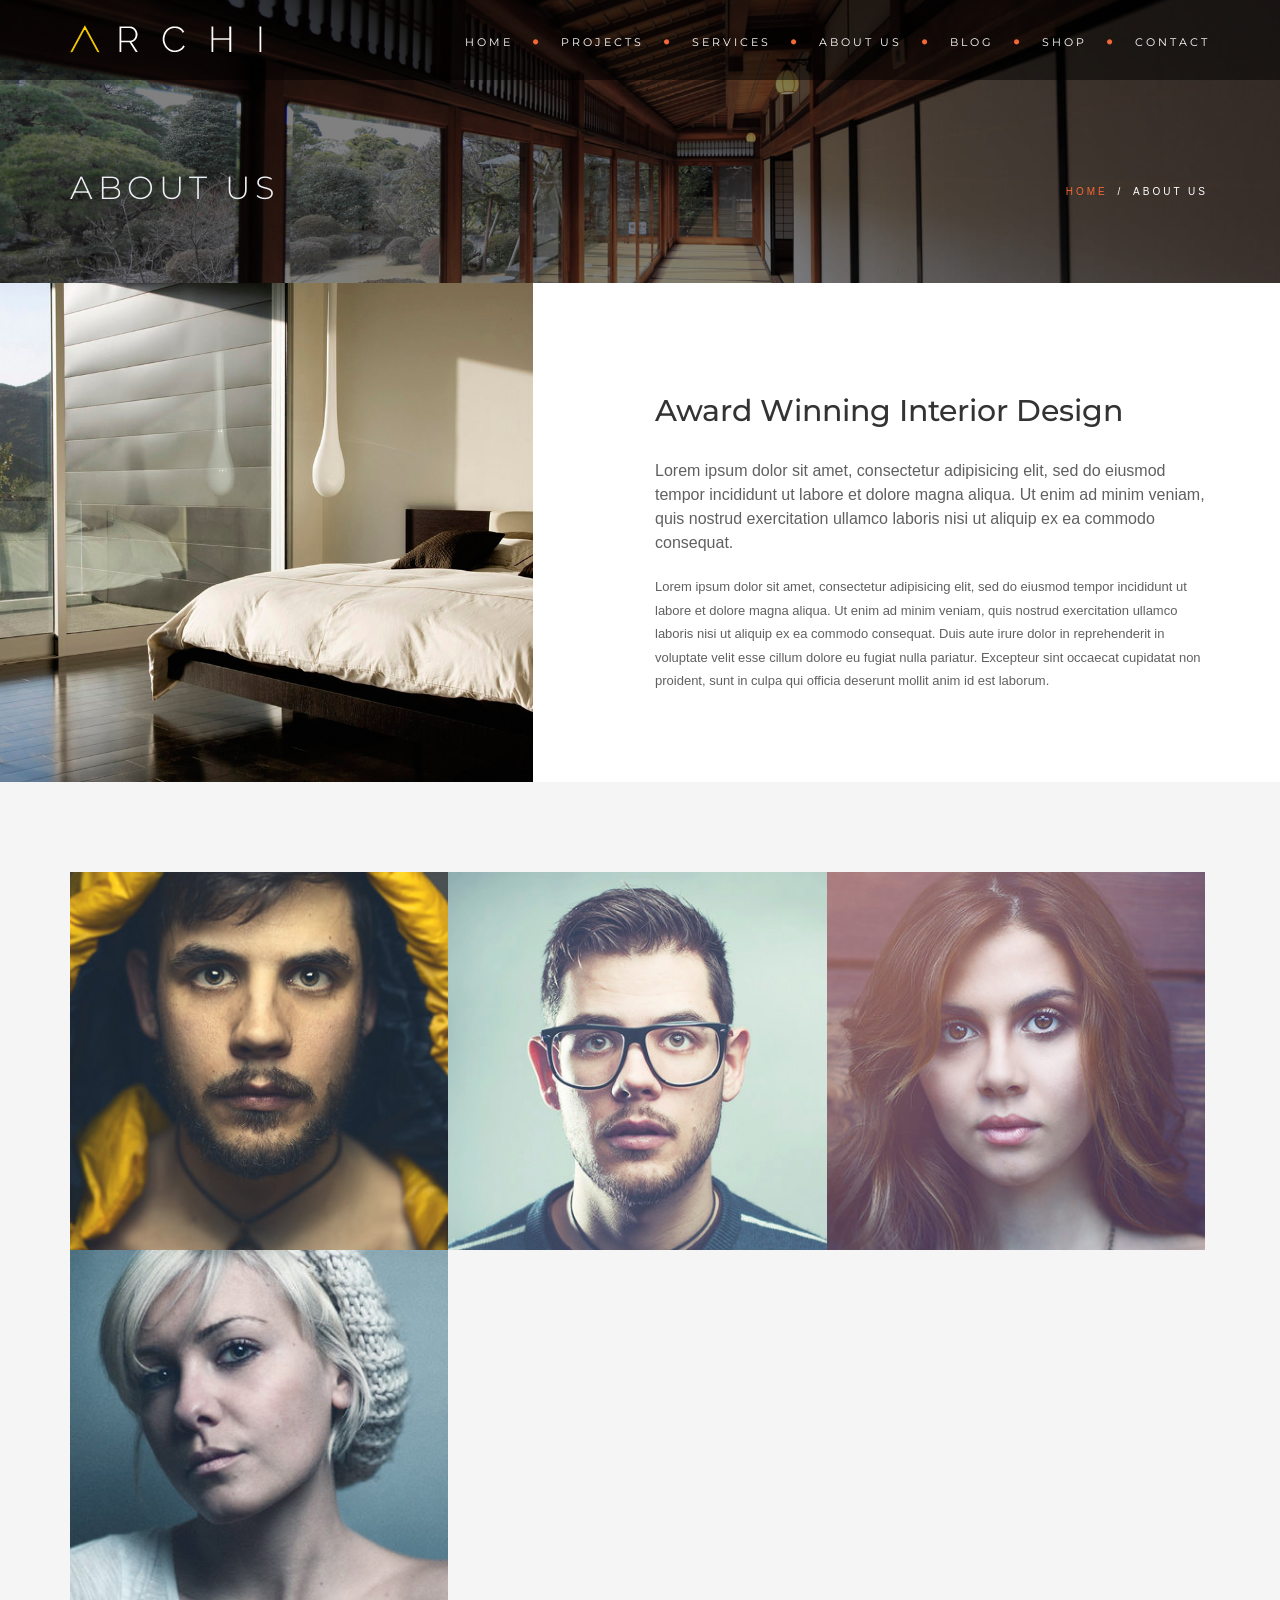
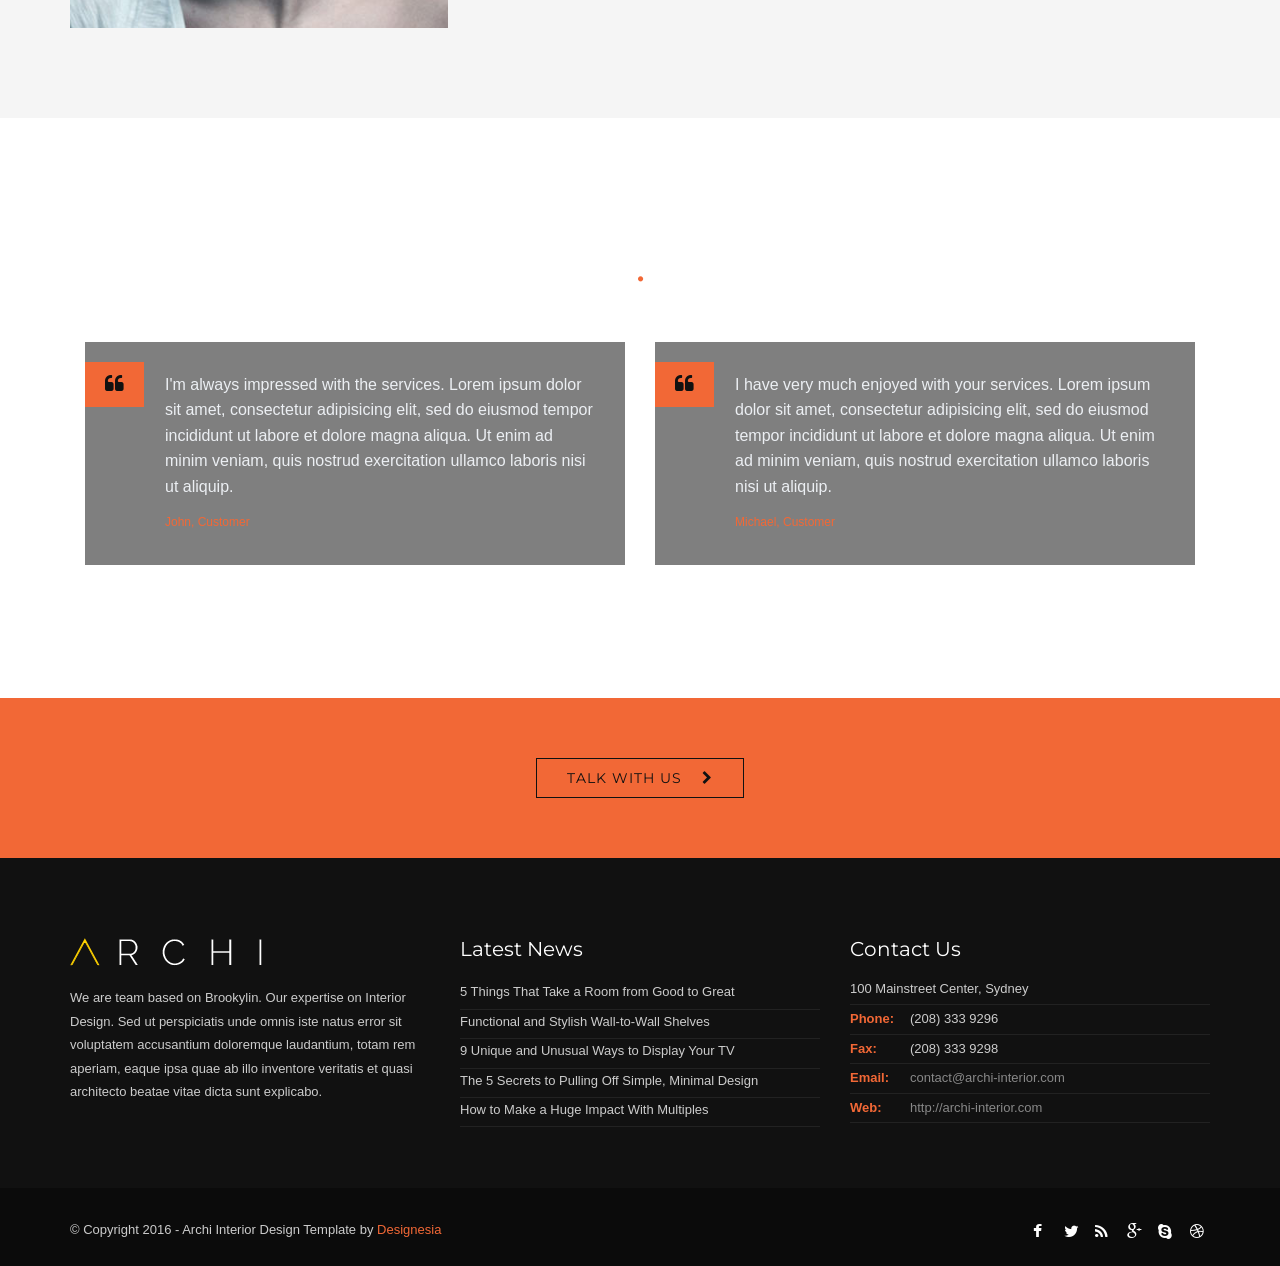
<file: about.html>
<!DOCTYPE html>
<html lang="en">
<head>
    <meta charset="utf-8">
    <title>Archi - Responsive Interior Design Template</title>
    <meta name="viewport" content="width=device-width, initial-scale=1.0">
    <meta name="description" content="Responsive Minimal Bootstrap Theme">
    <meta name="keywords" content="onepage,responsive,minimal,bootstrap,theme">
    <meta name="author" content="">


    <!--[if lt IE 9]>
	<script src="js/html5shiv.js"></script>
	<![endif]-->


    <!-- CSS Files
    ================================================== -->
    <link rel="stylesheet" href="css/bootstrap.css" type="text/css">
    <link rel="stylesheet" href="css/jpreloader.css" type="text/css">
    <link rel="stylesheet" href="css/animate.css" type="text/css">
    <link rel="stylesheet" href="css/plugin.css" type="text/css">
    <link rel="stylesheet" href="css/owl.carousel.css" type="text/css">
    <link rel="stylesheet" href="css/owl.theme.css" type="text/css">
    <link rel="stylesheet" href="css/owl.transitions.css" type="text/css">
    <link rel="stylesheet" href="css/style.css" type="text/css">
    
    <!-- custom background -->
    <link rel="stylesheet" href="css/bg.css" type="text/css">

    <!-- color scheme -->
    <link rel="stylesheet" href="css/color.css" type="text/css" id="colors">

    <!-- revolution slider -->
    <link rel="stylesheet" href="rs-plugin/css/settings.css" type="text/css">
    <link rel="stylesheet" href="css/rev-settings.css" type="text/css">

    <!-- load fonts -->
    <link rel="stylesheet" href="fonts/font-awesome/css/font-awesome.css" type="text/css">
    <link rel="stylesheet" href="fonts/elegant_font/HTML_CSS/style.css" type="text/css">
    <link rel="stylesheet" href="fonts/elegant_font/HTML_CSS/lte-ie7.js" type="text/css">
</head>
<body class="page-about">

    <div id="wrapper">
        <!-- header begin -->
        <header class="header-bg">
			<div class="info">
				<div class="container">
					<div class="row">
						<div class="col-md-12">
							<div class="col">Working Hours Monday - Friday <span class="id-color"><strong>08:00-16:00</strong></span></div>
							<div class="col">Toll Free <span class="id-color"><strong>1800.899.900</strong></span></div>
							<!-- social icons -->
							<div class="col social">
								<a href="#"><i class="fa fa-facebook"></i></a>
								<a href="#"><i class="fa fa-twitter"></i></a>
								<a href="#"><i class="fa fa-rss"></i></a>
								<a href="#"><i class="fa fa-google-plus"></i></a>
								<a href="#"><i class="fa fa-envelope-o"></i></a>
							</div>
                        <!-- social icons close -->
						</div>
					</div>
				</div>
			</div>
			
            <div class="container">
                <div class="row">
                    <div class="col-md-12">
                        <!-- logo begin -->
                        <div id="logo">
                            <a href="index.html">
                                <img class="logo" src="images/logo.png" alt="">
                            </a>
                        </div>
                        <!-- logo close -->

                        <!-- small button begin -->
                        <span id="menu-btn"></span>
                        <!-- small button close -->
                        
						<!-- mainmenu begin -->
                        <nav>
                            <ul id="mainmenu">
                                <li><a href="index.html">Home</a>
                                    <ul>
										<li><a href="index-minimal.html">Homepage Minimal</a></li>
                                    	<li><a href="index-slider-2.html">Homepage Modern</a></li>
                                        <li><a href="index-sidebar.html">Sidebar Parallax</a></li>
										<li><a href="index-sidebar-slider.html">Sidebar Slider</a></li>
                                    	<li><a href="index-landing-page.html">Landing Page 1</a></li>
										<li><a href="index-landing-page-video.html">Landing Page 2</a></li>
										<li><a href="index.html">Homepage Slider</a></li>
                                        <li><a href="index-parallax.html">Homepage Parallax</a></li>
                                        <li><a href="index-video.html">Homepage Video</a></li>
										<li><a href="index-onepage.html">One Page Style</a></li>
                                    </ul>
                                </li>
                                <li><a href="projects.html">Projects</a>
									<ul>
										<li><a href="projects.html">Projects 4 Cols</a></li>
										<li><a href="projects-3-cols.html">Projects 3 Cols</a></li>
										<li><a href="projects-2-cols.html">Projects 2 Cols</a></li>
										<li><a href="gallery-4-cols.html">Gallery 4 Cols</a></li>
										<li><a href="gallery-3-cols.html">Gallery 3 Cols</a></li>
										<li><a href="gallery-2-cols.html">Gallery 2 Cols</a></li>
										
									</ul>
								</li>
                                <li><a href="services.html">Services</a>
                                    <ul>
                                        <li><a href="service-1.html">Residential Design</a></li>
                                        <li><a href="service-2.html">Hospitaly Design</a></li>
                                        <li><a href="service-3.html">Office Design</a></li>
                                        <li><a href="service-4.html">Commercial Design</a></li>
										<li><a href="services.html">All Services</a></li>
										<li><a href="services-style-2.html">New All Services</a></li>
                                    </ul>
                                </li>
                                <li><a href="about.html">About Us</a></li>
                                <li><a href="blog.html">Blog</a></li>
                                <li><a href="shop.html">Shop</a></li>
                                <li><a href="contact.html">Contact</a></li>
                            </ul>
                        </nav>

                    </div>
                    <!-- mainmenu close -->

                </div>
            </div>
        </header>
        <!-- header close -->

        <!-- subheader -->
        <section id="subheader" data-speed="8" data-type="background">
            <div class="container">
                <div class="row">
                    <div class="col-md-12">
                        <h1>About Us</h1>
                        <ul class="crumb">
                            <li><a href="index.html">Home</a></li>
                            <li class="sep">/</li>
                            <li>About Us</li>
                        </ul>
                    </div>
                </div>
            </div>
        </section>
        <!-- subheader close -->

        <!-- content begin -->
        <div id="content" class="no-top no-bottom">
            <section id="section-about-us-2" class="side-bg no-padding">
                <div class="image-container col-md-5 pull-left" data-delay="0"></div>

                <div class="container">
                    <div class="row">
                        <div class="inner-padding">
                            <div class="col-md-6 col-md-offset-6 wow fadeInRight" data-wow-delay=".5s">
                                <h2>Award Winning Interior Design</h2>

                                <p class="intro">Lorem ipsum dolor sit amet, consectetur adipisicing elit, sed do eiusmod tempor incididunt ut labore et dolore magna aliqua. Ut enim ad minim veniam, quis nostrud exercitation ullamco laboris nisi ut aliquip ex ea commodo consequat.</p>

                                Lorem ipsum dolor sit amet, consectetur adipisicing elit, sed do eiusmod tempor incididunt ut labore et dolore magna aliqua. Ut enim ad minim veniam, quis nostrud exercitation ullamco laboris nisi ut aliquip ex ea commodo consequat. Duis aute irure dolor in reprehenderit in voluptate velit esse cillum dolore eu fugiat nulla pariatur. Excepteur sint occaecat cupidatat non proident, sunt in culpa qui officia deserunt mollit anim id est laborum.
                            </div>
                            <div class="clearfix"></div>
                        </div>
                    </div>
                </div>
            </section>

            <section id="section-team">
                <div class="container">



                    <div class="row">
                        <div class="col-md-12 container-4">
                            <!-- team member -->
                            <div class="de-team-list">
                                <div class="team-pic">
                                    <img src="images/team/team_pic_1.jpg" class="img-responsive" alt="" />
                                </div>
                                <div class="team-desc col-md-12">
                                    <h3>John Smith</h3>
                                    <p class="lead">Project Manager</p>
                                    <div class="small-border"></div>
                                    <p>Duis aute irure dolor in reprehenderit in voluptate velit esse cillum dolore eu fugiat nulla pariatur.</p>

                                    <div class="social">
                                        <a href="#"><i class="fa fa-facebook fa-lg"></i></a>
                                        <a href="#"><i class="fa fa-twitter fa-lg"></i></a>
                                        <a href="#"><i class="fa fa-google-plus fa-lg"></i></a>
                                        <a href="#"><i class="fa fa-skype fa-lg"></i></a>
                                    </div>
                                </div>
                            </div>
                            <!-- team close -->

                            <!-- team member -->
                            <div class="de-team-list">
                                <div class="team-pic">
                                    <img src="images/team/team_pic_2.jpg" class="img-responsive" alt="" />
                                </div>
                                <div class="team-desc col-md-12">
                                    <h3>Michael Dennis</h3>
                                    <p class="lead">Creative Director</p>
                                    <div class="small-border"></div>
                                    <p>Duis aute irure dolor in reprehenderit in voluptate velit esse cillum dolore eu fugiat nulla pariatur.</p>

                                    <div class="social">
                                        <a href="#"><i class="fa fa-facebook fa-lg"></i></a>
                                        <a href="#"><i class="fa fa-twitter fa-lg"></i></a>
                                        <a href="#"><i class="fa fa-google-plus fa-lg"></i></a>
                                        <a href="#"><i class="fa fa-skype fa-lg"></i></a>
                                    </div>
                                </div>
                            </div>
                            <!-- team close -->

                            <!-- team member -->
                            <div class="de-team-list">
                                <div class="team-pic">
                                    <img src="images/team/team_pic_3.jpg" class="img-responsive" alt="" />
                                </div>
                                <div class="team-desc col-md-12">
                                    <h3>Sarah Michelle</h3>
                                    <p class="lead">Creative Staff</p>
                                    <div class="small-border"></div>
                                    <p>Duis aute irure dolor in reprehenderit in voluptate velit esse cillum dolore eu fugiat nulla pariatur.</p>
                                    <div class="social">
                                        <a href="#"><i class="fa fa-facebook fa-lg"></i></a>
                                        <a href="#"><i class="fa fa-twitter fa-lg"></i></a>
                                        <a href="#"><i class="fa fa-google-plus fa-lg"></i></a>
                                        <a href="#"><i class="fa fa-skype fa-lg"></i></a>
                                    </div>
                                </div>
                            </div>
                            <!-- team close -->

                            <!-- team member -->
                            <div class="de-team-list">
                                <div class="team-pic">
                                    <img src="images/team/team_pic_4.jpg" class="img-responsive" alt="" />
                                </div>
                                <div class="team-desc col-md-12">
                                    <h3>Katty Wilson</h3>
                                    <p class="lead">Creative Staff</p>
                                    <div class="small-border"></div>
                                    <p>Duis aute irure dolor in reprehenderit in voluptate velit esse cillum dolore eu fugiat nulla pariatur.</p>
                                    <div class="social">
                                        <a href="#"><i class="fa fa-facebook fa-lg"></i></a>
                                        <a href="#"><i class="fa fa-twitter fa-lg"></i></a>
                                        <a href="#"><i class="fa fa-google-plus fa-lg"></i></a>
                                        <a href="#"><i class="fa fa-skype fa-lg"></i></a>
                                    </div>
                                </div>
                            </div>
                            <!-- team close -->

                            <div class="clearfix"></div>

                        </div>
                    </div>
                </div>
            </section>

            <section id="section-testimonial" class="text-light">
                <div class="container">
                    <div class="row">
                        <div class="col-md-6 col-md-offset-3 text-center wow fadeInUp">
                            <h1>Customer Says</h1>
                            <div class="separator"><span><i class="fa fa-circle"></i></span></div>
                            <div class="spacer-single"></div>
                        </div>
                    </div>
                    <div id="testimonial-carousel" class="de_carousel  wow fadeInUp" data-wow-delay=".3s">

                        <div class="col-md-6 item">
                            <div class="de_testi">
                                <blockquote>
                                    <p>I'm always impressed with the services. Lorem ipsum dolor sit amet, consectetur adipisicing elit, sed do eiusmod tempor incididunt ut labore et dolore magna aliqua. Ut enim ad minim veniam, quis nostrud exercitation ullamco laboris nisi ut aliquip.</p>
                                    <div class="de_testi_by">
                                        John, Customer
                                    </div>
                                </blockquote>

                            </div>
                        </div>

                        <div class="col-md-6 item">
                            <div class="de_testi">
                                <blockquote>
                                    <p>I have very much enjoyed with your services. Lorem ipsum dolor sit amet, consectetur adipisicing elit, sed do eiusmod tempor incididunt ut labore et dolore magna aliqua. Ut enim ad minim veniam, quis nostrud exercitation ullamco laboris nisi ut aliquip.</p>
                                    <div class="de_testi_by">
                                        Michael, Customer
                                    </div>
                                </blockquote>
                            </div>
                        </div>

                        <div class="col-md-6 item">
                            <div class="de_testi">
                                <blockquote>
                                    <p>I totally recommend your services. Lorem ipsum dolor sit amet, consectetur adipisicing elit, sed do eiusmod tempor incididunt ut labore et dolore magna aliqua. Ut enim ad minim veniam, quis nostrud exercitation ullamco laboris nisi ut aliquip.</p>
                                    <div class="de_testi_by">
                                        Patrick, Customer
                                    </div>
                                </blockquote>
                            </div>
                        </div>

                        <div class="col-md-6 item">
                            <div class="de_testi">
                                <blockquote>
                                    <p>I have very much enjoyed with your services. Lorem ipsum dolor sit amet, consectetur adipisicing elit, sed do eiusmod tempor incididunt ut labore et dolore magna aliqua. Ut enim ad minim veniam, quis nostrud exercitation ullamco laboris nisi ut aliquip.</p>
                                    <div class="de_testi_by">
                                        James, Customer
                                    </div>
                                </blockquote>
                            </div>
                        </div>
                    </div>
                </div>
            </section>

            <!-- section begin -->
            <section id="view-all-projects" class="call-to-action bg-color dark text-center" data-speed="5" data-type="background" aria-label="view-all-projects">
                <a href="contact.html" class="btn btn-line-black btn-big">Talk With Us</a>
            </section>
            <!-- logo carousel section close -->



        </div>

        <!-- footer begin -->
        <footer>
            <div class="container">
                <div class="row">
                    <div class="col-md-4">
                        <img src="images/logo.png" class="logo-small" alt=""><br>
                        We are team based on Brookylin. Our expertise on Interior Design. Sed ut perspiciatis unde omnis iste natus error sit voluptatem accusantium doloremque laudantium, totam rem aperiam, eaque ipsa quae ab illo inventore veritatis et quasi architecto beatae vitae dicta sunt explicabo. 
                    </div>

                    <div class="col-md-4">
                        <div class="widget widget_recent_post">
                            <h3>Latest News</h3>
                            <ul>
                                <li><a href="#">5 Things That Take a Room from Good to Great</a></li>
                                <li><a href="#">Functional and Stylish Wall-to-Wall Shelves</a></li>
                                <li><a href="#">9 Unique and Unusual Ways to Display Your TV</a></li>
                                <li><a href="#">The 5 Secrets to Pulling Off Simple, Minimal Design</a></li>
                                <li><a href="#">How to Make a Huge Impact With Multiples</a></li>
                            </ul>
                        </div>
                    </div>

                    <div class="col-md-4">
                        <h3>Contact Us</h3>
                        <div class="widget widget-address">
                            <address>
                                <span>100 Mainstreet Center, Sydney</span>
                                <span><strong>Phone:</strong>(208) 333 9296</span>
                                <span><strong>Fax:</strong>(208) 333 9298</span>
                                <span><strong>Email:</strong><a href="mailto:contact@archi-interior.com">contact@archi-interior.com</a></span>
                                <span><strong>Web:</strong><a href="#">http://archi-interior.com</a></span>
                            </address>
                        </div>
                    </div>
                </div>
            </div>

            <div class="subfooter">
                <div class="container">
                    <div class="row">
                        <div class="col-md-6">
                            &copy; Copyright 2016 - Archi Interior Design Template by <span class="id-color">Designesia</span>                     
                        </div>
                        <div class="col-md-6 text-right">
                            <div class="social-icons">
                                <a href="#"><i class="fa fa-facebook fa-lg"></i></a>
                                <a href="#"><i class="fa fa-twitter fa-lg"></i></a>
                                <a href="#"><i class="fa fa-rss fa-lg"></i></a>
                                <a href="#"><i class="fa fa-google-plus fa-lg"></i></a>
                                <a href="#"><i class="fa fa-skype fa-lg"></i></a>
                                <a href="#"><i class="fa fa-dribbble fa-lg"></i></a>
                            </div>
                        </div>
                    </div>
                </div>
            </div>
				<a href="#" id="back-to-top"></a>
            </footer>
        <!-- footer close -->
    </div>
    

    <!-- Javascript Files
    ================================================== -->
    <script src="js/jquery.min.js"></script>
    <script src="js/jpreLoader.js"></script>
    <script src="js/bootstrap.min.js"></script>
    <script src="js/jquery.isotope.min.js"></script>
    <script src="js/easing.js"></script>
    <script src="js/jquery.flexslider-min.js"></script>
    <script src="js/jquery.scrollto.js"></script>
    <script src="js/owl.carousel.js"></script>
    <script src="js/jquery.countTo.js"></script>
    <script src="js/classie.js"></script>
    <script src="js/video.resize.js"></script>
    <script src="js/validation.js"></script>
    <script src="js/wow.min.js"></script>
    <script src="js/jquery.magnific-popup.min.js"></script>
    <script src="js/enquire.min.js"></script>
    <script src="js/designesia.js"></script>

    <!-- SLIDER REVOLUTION SCRIPTS  -->
    <script type="text/javascript" src="rs-plugin/js/jquery.themepunch.plugins.min.js"></script>
    <script type="text/javascript" src="rs-plugin/js/jquery.themepunch.revolution.min.js"></script>

</body>
</html>
</file>
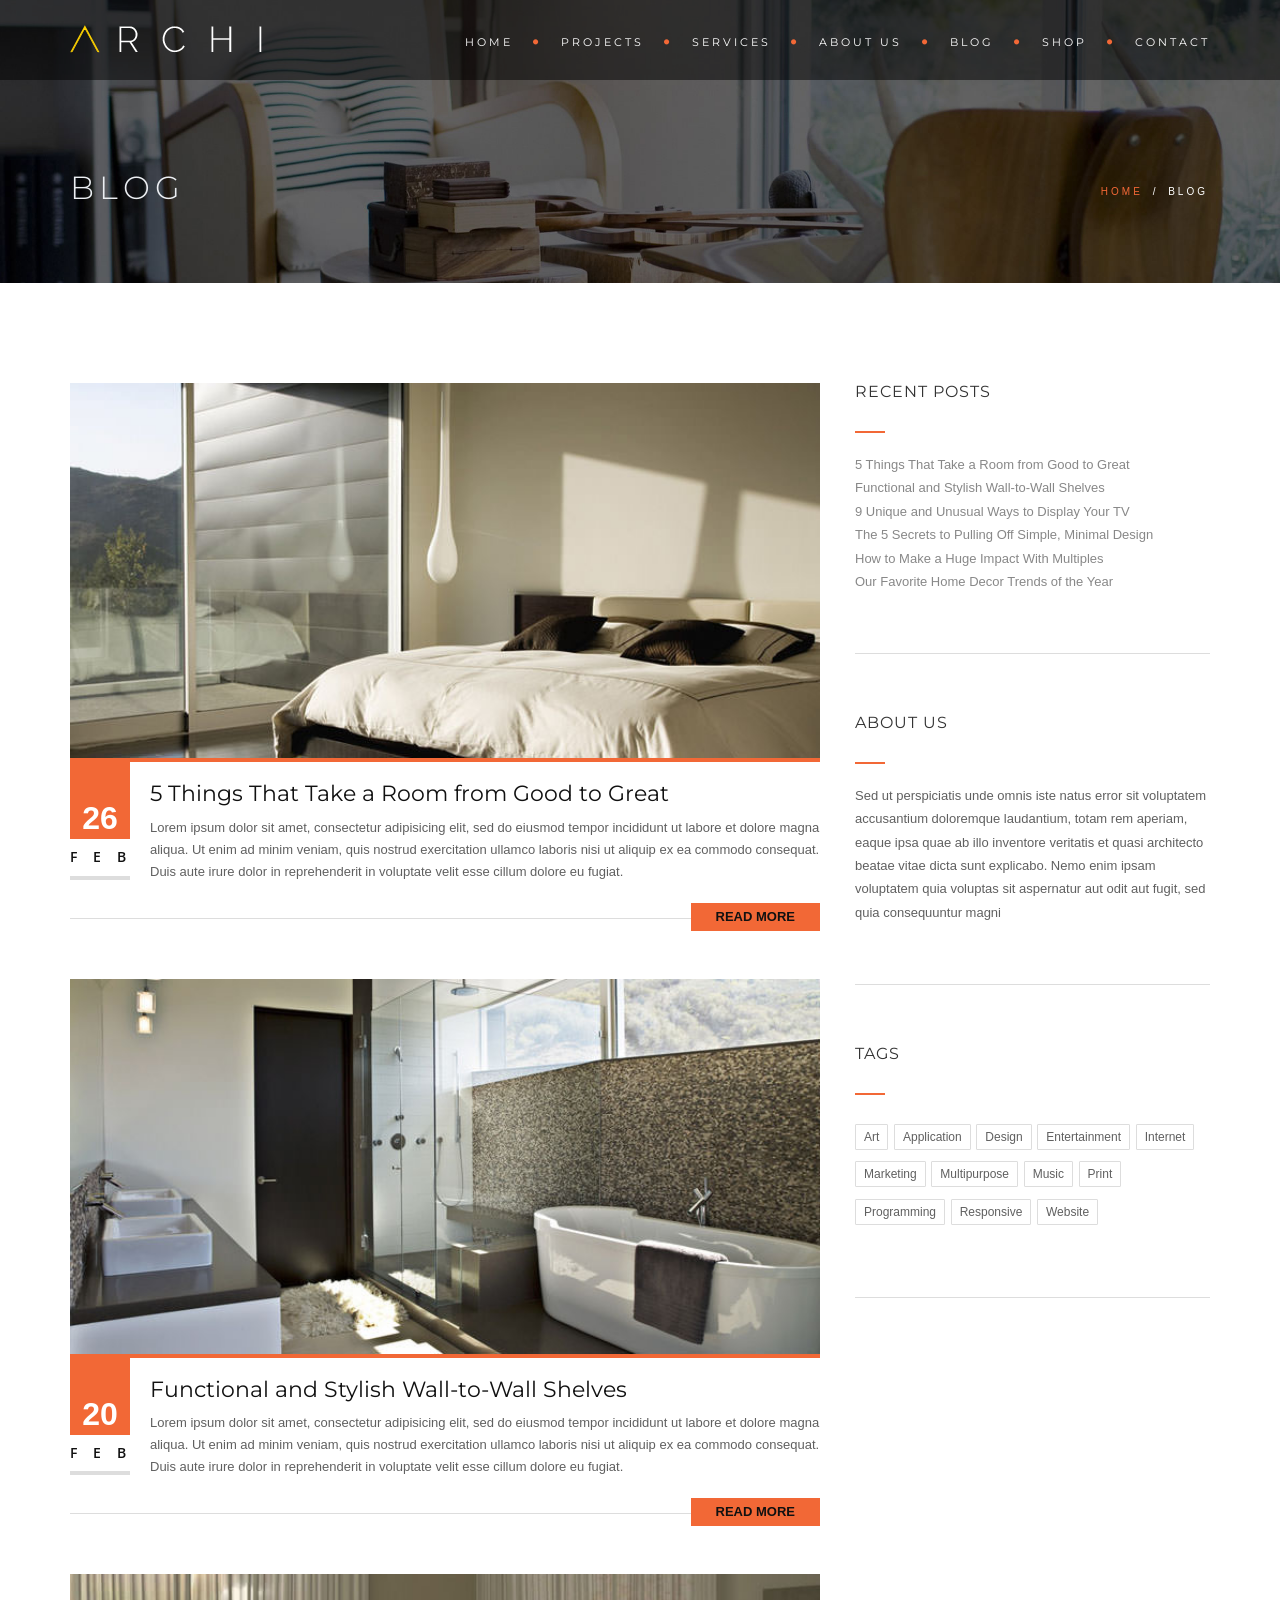
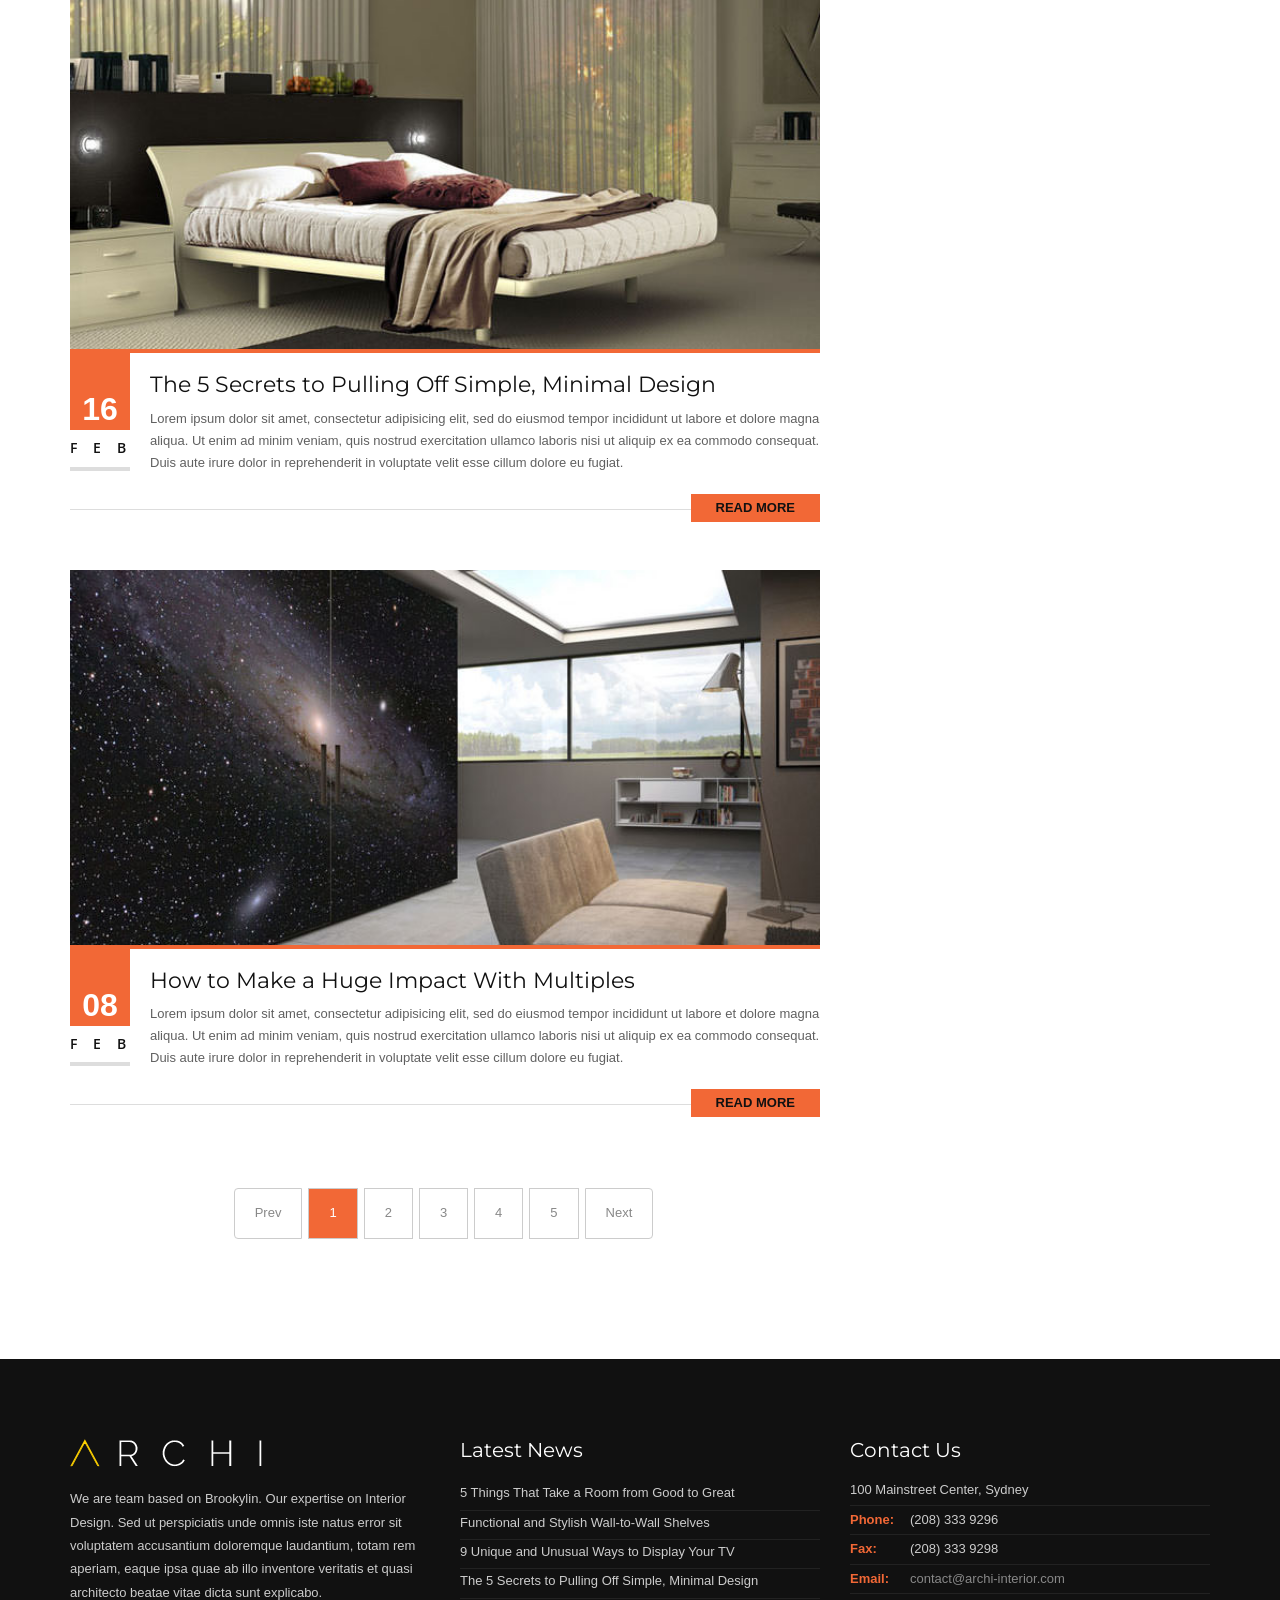
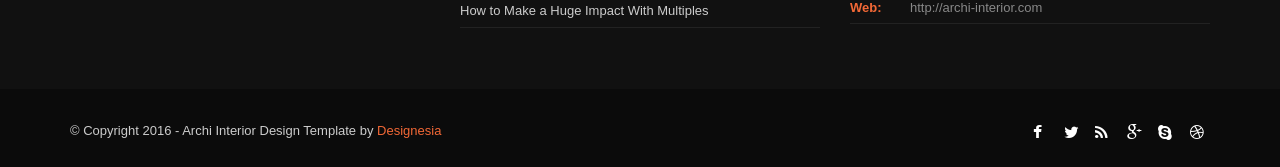
<file: blog.html>
<!DOCTYPE html>
<html lang="en">
<head>
    <meta charset="utf-8">
    <title>Archi - Responsive Interior Design Template</title>
    <meta name="viewport" content="width=device-width, initial-scale=1.0">
    <meta name="description" content="Responsive Minimal Bootstrap Theme">
    <meta name="keywords" content="onepage,responsive,minimal,bootstrap,theme">
    <meta name="author" content="">


    <!--[if lt IE 9]>
	<script src="js/html5shiv.js"></script>
	<![endif]-->


    <!-- CSS Files
    ================================================== -->
    <link rel="stylesheet" href="css/bootstrap.css" type="text/css">
    <link rel="stylesheet" href="css/jpreloader.css" type="text/css">
    <link rel="stylesheet" href="css/animate.css" type="text/css">
    <link rel="stylesheet" href="css/plugin.css" type="text/css">
    <link rel="stylesheet" href="css/owl.carousel.css" type="text/css">
    <link rel="stylesheet" href="css/owl.theme.css" type="text/css">
    <link rel="stylesheet" href="css/owl.transitions.css" type="text/css">
    <link rel="stylesheet" href="css/style.css" type="text/css">
    
    <!-- custom background -->
    <link rel="stylesheet" href="css/bg.css" type="text/css">

    <!-- color scheme -->
    <link rel="stylesheet" href="css/color.css" type="text/css" id="colors">

    <!-- revolution slider -->
    <link rel="stylesheet" href="rs-plugin/css/settings.css" type="text/css">
    <link rel="stylesheet" href="css/rev-settings.css" type="text/css">

    <!-- load fonts -->
    <link rel="stylesheet" href="fonts/font-awesome/css/font-awesome.css" type="text/css">
    <link rel="stylesheet" href="fonts/elegant_font/HTML_CSS/style.css" type="text/css">
    <link rel="stylesheet" href="fonts/elegant_font/HTML_CSS/lte-ie7.js" type="text/css">
</head>
<body class="page-blog">

    <div id="wrapper">
        <!-- header begin -->
        <header class="header-bg">
			<div class="info">
				<div class="container">
					<div class="row">
						<div class="col-md-12">
							<div class="col">Working Hours Monday - Friday <span class="id-color"><strong>08:00-16:00</strong></span></div>
							<div class="col">Toll Free <span class="id-color"><strong>1800.899.900</strong></span></div>
							<!-- social icons -->
							<div class="col social">
								<a href="#"><i class="fa fa-facebook"></i></a>
								<a href="#"><i class="fa fa-twitter"></i></a>
								<a href="#"><i class="fa fa-rss"></i></a>
								<a href="#"><i class="fa fa-google-plus"></i></a>
								<a href="#"><i class="fa fa-envelope-o"></i></a>
							</div>
                        <!-- social icons close -->
						</div>
					</div>
				</div>
			</div>
			
            <div class="container">
                <div class="row">
                    <div class="col-md-12">
                        <!-- logo begin -->
                        <div id="logo">
                            <a href="index.html">
                                <img class="logo" src="images/logo.png" alt="">
                            </a>
                        </div>
                        <!-- logo close -->

                        <!-- small button begin -->
                        <span id="menu-btn"></span>
                        <!-- small button close -->
                        
						<!-- mainmenu begin -->
                        <nav>
                            <ul id="mainmenu">
                                <li><a href="index.html">Home</a>
                                    <ul>
										<li><a href="index-minimal.html">Homepage Minimal</a></li>
                                    	<li><a href="index-slider-2.html">Homepage Modern</a></li>
                                        <li><a href="index-sidebar.html">Sidebar Parallax</a></li>
										<li><a href="index-sidebar-slider.html">Sidebar Slider</a></li>
                                    	<li><a href="index-landing-page.html">Landing Page 1</a></li>
										<li><a href="index-landing-page-video.html">Landing Page 2</a></li>
										<li><a href="index.html">Homepage Slider</a></li>
                                        <li><a href="index-parallax.html">Homepage Parallax</a></li>
                                        <li><a href="index-video.html">Homepage Video</a></li>
										<li><a href="index-onepage.html">One Page Style</a></li>
                                    </ul>
                                </li>
                                <li><a href="projects.html">Projects</a>
									<ul>
										<li><a href="projects.html">Projects 4 Cols</a></li>
										<li><a href="projects-3-cols.html">Projects 3 Cols</a></li>
										<li><a href="projects-2-cols.html">Projects 2 Cols</a></li>
										<li><a href="gallery-4-cols.html">Gallery 4 Cols</a></li>
										<li><a href="gallery-3-cols.html">Gallery 3 Cols</a></li>
										<li><a href="gallery-2-cols.html">Gallery 2 Cols</a></li>
										
									</ul>
								</li>
                                <li><a href="services.html">Services</a>
                                    <ul>
                                        <li><a href="service-1.html">Residential Design</a></li>
                                        <li><a href="service-2.html">Hospitaly Design</a></li>
                                        <li><a href="service-3.html">Office Design</a></li>
                                        <li><a href="service-4.html">Commercial Design</a></li>
										<li><a href="services.html">All Services</a></li>
										<li><a href="services-style-2.html">New All Services</a></li>
                                    </ul>
                                </li>
                                <li><a href="about.html">About Us</a></li>
                                <li><a href="blog.html">Blog</a></li>
                                <li><a href="shop.html">Shop</a></li>
                                <li><a href="contact.html">Contact</a></li>
                            </ul>
                        </nav>

                    </div>
                    <!-- mainmenu close -->

                </div>
            </div>
        </header>
        <!-- header close -->

        <!-- subheader -->
        <section id="subheader" data-speed="8" data-type="background">
            <div class="container">
                <div class="row">
                    <div class="col-md-12">
                        <h1>Blog</h1>
                        <ul class="crumb">
                            <li><a href="index.html">Home</a></li>
                            <li class="sep">/</li>
                            <li>Blog</li>
                        </ul>
                    </div>
                </div>
            </div>
        </section>
        <!-- subheader close -->

        <!-- content begin -->
        <div id="content">
            <div class="container">
                <div class="row">
                    <div class="col-md-8">
                        <ul class="blog-list">
                            <li>
                                <div class="post-content">
                                    <div class="post-image">
                                        <img src="images/blog/pic-blog-1.jpg" alt="" />
                                    </div>


                                    <div class="date-box">
                                        <div class="day">26</div>
                                        <div class="month">FEB</div>
                                    </div>

                                    <div class="post-text">
                                        <h3><a href="css/#">5 Things That Take a Room from Good to Great</a></h3>
                                        <p>Lorem ipsum dolor sit amet, consectetur adipisicing elit, sed do eiusmod tempor incididunt ut labore et dolore magna aliqua. Ut enim ad minim veniam, quis nostrud exercitation ullamco laboris nisi ut aliquip ex ea commodo consequat. Duis aute irure dolor in reprehenderit in voluptate velit esse cillum dolore eu fugiat.</p>
                                    </div>

                                    <a href="#" class="btn-more">Read More</a>
                                </div>
                            </li>

                            <li>
                                <div class="post-content">
                                    <div class="post-image">
                                        <img src="images/blog/pic-blog-2.jpg" alt="" />
                                    </div>


                                    <div class="date-box">
                                        <div class="day">20</div>
                                        <div class="month">FEB</div>
                                    </div>

                                    <div class="post-text">
                                        <h3><a href="css/#">Functional and Stylish Wall-to-Wall Shelves</a></h3>
                                        <p>Lorem ipsum dolor sit amet, consectetur adipisicing elit, sed do eiusmod tempor incididunt ut labore et dolore magna aliqua. Ut enim ad minim veniam, quis nostrud exercitation ullamco laboris nisi ut aliquip ex ea commodo consequat. Duis aute irure dolor in reprehenderit in voluptate velit esse cillum dolore eu fugiat.</p>
                                    </div>

                                    <a href="#" class="btn-more">Read More</a>
                                </div>
                            </li>

                            <li>
                                <div class="post-content">
                                    <div class="post-image">
                                        <img src="images/blog/pic-blog-3.jpg" alt="" />
                                    </div>


                                    <div class="date-box">
                                        <div class="day">16</div>
                                        <div class="month">FEB</div>
                                    </div>

                                    <div class="post-text">
                                        <h3><a href="css/#">The 5 Secrets to Pulling Off Simple, Minimal Design</a></h3>
                                        <p>Lorem ipsum dolor sit amet, consectetur adipisicing elit, sed do eiusmod tempor incididunt ut labore et dolore magna aliqua. Ut enim ad minim veniam, quis nostrud exercitation ullamco laboris nisi ut aliquip ex ea commodo consequat. Duis aute irure dolor in reprehenderit in voluptate velit esse cillum dolore eu fugiat.</p>
                                    </div>

                                    <a href="#" class="btn-more">Read More</a>
                                </div>
                            </li>

                            <li>
                                <div class="post-content">
                                    <div class="post-image">
                                        <img src="images/blog/pic-blog-4.jpg" alt="" />
                                    </div>


                                    <div class="date-box">
                                        <div class="day">08</div>
                                        <div class="month">FEB</div>
                                    </div>

                                    <div class="post-text">
                                        <h3><a href="css/#">How to Make a Huge Impact With Multiples</a></h3>
                                        <p>Lorem ipsum dolor sit amet, consectetur adipisicing elit, sed do eiusmod tempor incididunt ut labore et dolore magna aliqua. Ut enim ad minim veniam, quis nostrud exercitation ullamco laboris nisi ut aliquip ex ea commodo consequat. Duis aute irure dolor in reprehenderit in voluptate velit esse cillum dolore eu fugiat.</p>
                                    </div>

                                    <a href="#" class="btn-more">Read More</a>
                                </div>
                            </li>


                        </ul>

                        <div class="text-center">
                            <ul class="pagination">
                                <li><a href="#">Prev</a></li>
                                <li class="active"><a href="#">1</a></li>
                                <li><a href="#">2</a></li>
                                <li><a href="#">3</a></li>
                                <li><a href="#">4</a></li>
                                <li><a href="#">5</a></li>
                                <li><a href="#">Next</a></li>
                            </ul>
                        </div>
                    </div>

                    <div id="sidebar" class="col-md-4">
                        <div class="widget widget-post">
                            <h4>Recent Posts</h4>
                            <div class="small-border"></div>
                            <ul>
                                <li><a href="#">5 Things That Take a Room from Good to Great</a></li>
                                <li><a href="#">Functional and Stylish Wall-to-Wall Shelves</a></li>
                                <li><a href="#">9 Unique and Unusual Ways to Display Your TV</a></li>
                                <li><a href="#">The 5 Secrets to Pulling Off Simple, Minimal Design</a></li>
                                <li><a href="#">How to Make a Huge Impact With Multiples</a></li>
                                <li><a href="#">Our Favorite Home Decor Trends of the Year</a></li>

                            </ul>
                        </div>

                        <div class="widget widget-text">
                            <h4>About Us</h4>
                            <div class="small-border"></div>
                            Sed ut perspiciatis unde omnis iste natus error sit voluptatem accusantium doloremque laudantium, totam rem aperiam, eaque ipsa quae ab illo inventore veritatis et quasi architecto beatae vitae dicta sunt explicabo. Nemo enim ipsam voluptatem quia voluptas sit aspernatur aut odit aut fugit, sed quia consequuntur magni                    
                        </div>
                        <div class="widget widget_tags">
                            <h4>Tags</h4>
                            <div class="small-border"></div>
                            <ul>
                                <li><a href="#link">Art</a></li>
                                <li><a href="#link">Application</a></li>
                                <li><a href="#link">Design</a></li>
                                <li><a href="#link">Entertainment</a></li>
                                <li><a href="#link">Internet</a></li>
                                <li><a href="#link">Marketing</a></li>
                                <li><a href="#link">Multipurpose</a></li>
                                <li><a href="#link">Music</a></li>
                                <li><a href="#link">Print</a></li>
                                <li><a href="#link">Programming</a></li>
                                <li><a href="#link">Responsive</a></li>
                                <li><a href="#link">Website</a></li>
                            </ul>
                        </div>

                    </div>
                </div>
            </div>
        </div>

        <!-- footer begin -->
        <footer>
            <div class="container">
                <div class="row">
                    <div class="col-md-4">
                        <img src="images/logo.png" class="logo-small" alt=""><br>
                        We are team based on Brookylin. Our expertise on Interior Design. Sed ut perspiciatis unde omnis iste natus error sit voluptatem accusantium doloremque laudantium, totam rem aperiam, eaque ipsa quae ab illo inventore veritatis et quasi architecto beatae vitae dicta sunt explicabo. 
                    </div>

                    <div class="col-md-4">
                        <div class="widget widget_recent_post">
                            <h3>Latest News</h3>
                            <ul>
                                <li><a href="#">5 Things That Take a Room from Good to Great</a></li>
                                <li><a href="#">Functional and Stylish Wall-to-Wall Shelves</a></li>
                                <li><a href="#">9 Unique and Unusual Ways to Display Your TV</a></li>
                                <li><a href="#">The 5 Secrets to Pulling Off Simple, Minimal Design</a></li>
                                <li><a href="#">How to Make a Huge Impact With Multiples</a></li>
                            </ul>
                        </div>
                    </div>

                    <div class="col-md-4">
                        <h3>Contact Us</h3>
                        <div class="widget widget-address">
                            <address>
                                <span>100 Mainstreet Center, Sydney</span>
                                <span><strong>Phone:</strong>(208) 333 9296</span>
                                <span><strong>Fax:</strong>(208) 333 9298</span>
                                <span><strong>Email:</strong><a href="mailto:contact@archi-interior.com">contact@archi-interior.com</a></span>
                                <span><strong>Web:</strong><a href="#">http://archi-interior.com</a></span>
                            </address>
                        </div>
                    </div>
                </div>
            </div>

            <div class="subfooter">
                <div class="container">
                    <div class="row">
                        <div class="col-md-6">
                            &copy; Copyright 2016 - Archi Interior Design Template by <span class="id-color">Designesia</span>                     
                        </div>
                        <div class="col-md-6 text-right">
                            <div class="social-icons">
                                <a href="#"><i class="fa fa-facebook fa-lg"></i></a>
                                <a href="#"><i class="fa fa-twitter fa-lg"></i></a>
                                <a href="#"><i class="fa fa-rss fa-lg"></i></a>
                                <a href="#"><i class="fa fa-google-plus fa-lg"></i></a>
                                <a href="#"><i class="fa fa-skype fa-lg"></i></a>
                                <a href="#"><i class="fa fa-dribbble fa-lg"></i></a>
                            </div>
                        </div>
                    </div>
                </div>
            </div>
				<a href="#" id="back-to-top"></a>
            </footer>
        <!-- footer close -->

    </div>

    

    <!-- Javascript Files
    ================================================== -->
    <script src="js/jquery.min.js"></script>
    <script src="js/jpreLoader.js"></script>
    <script src="js/bootstrap.min.js"></script>
    <script src="js/jquery.isotope.min.js"></script>
    <script src="js/easing.js"></script>
    <script src="js/jquery.flexslider-min.js"></script>
    <script src="js/jquery.scrollto.js"></script>
    <script src="js/owl.carousel.js"></script>
    <script src="js/jquery.countTo.js"></script>
    <script src="js/classie.js"></script>
    <script src="js/video.resize.js"></script>
    <script src="js/validation.js"></script>
    <script src="js/wow.min.js"></script>
    <script src="js/jquery.magnific-popup.min.js"></script>
    <script src="js/enquire.min.js"></script>
    <script src="js/designesia.js"></script>

    <!-- SLIDER REVOLUTION SCRIPTS  -->
    <script type="text/javascript" src="rs-plugin/js/jquery.themepunch.plugins.min.js"></script>
    <script type="text/javascript" src="rs-plugin/js/jquery.themepunch.revolution.min.js"></script>

    <!-- SLIDER REVOLUTION SCRIPTS  -->
    <script type="text/javascript" src="rs-plugin/js/jquery.themepunch.plugins.min.js"></script>
    <script type="text/javascript" src="rs-plugin/js/jquery.themepunch.revolution.min.js"></script>

</body>
</html>
</file>
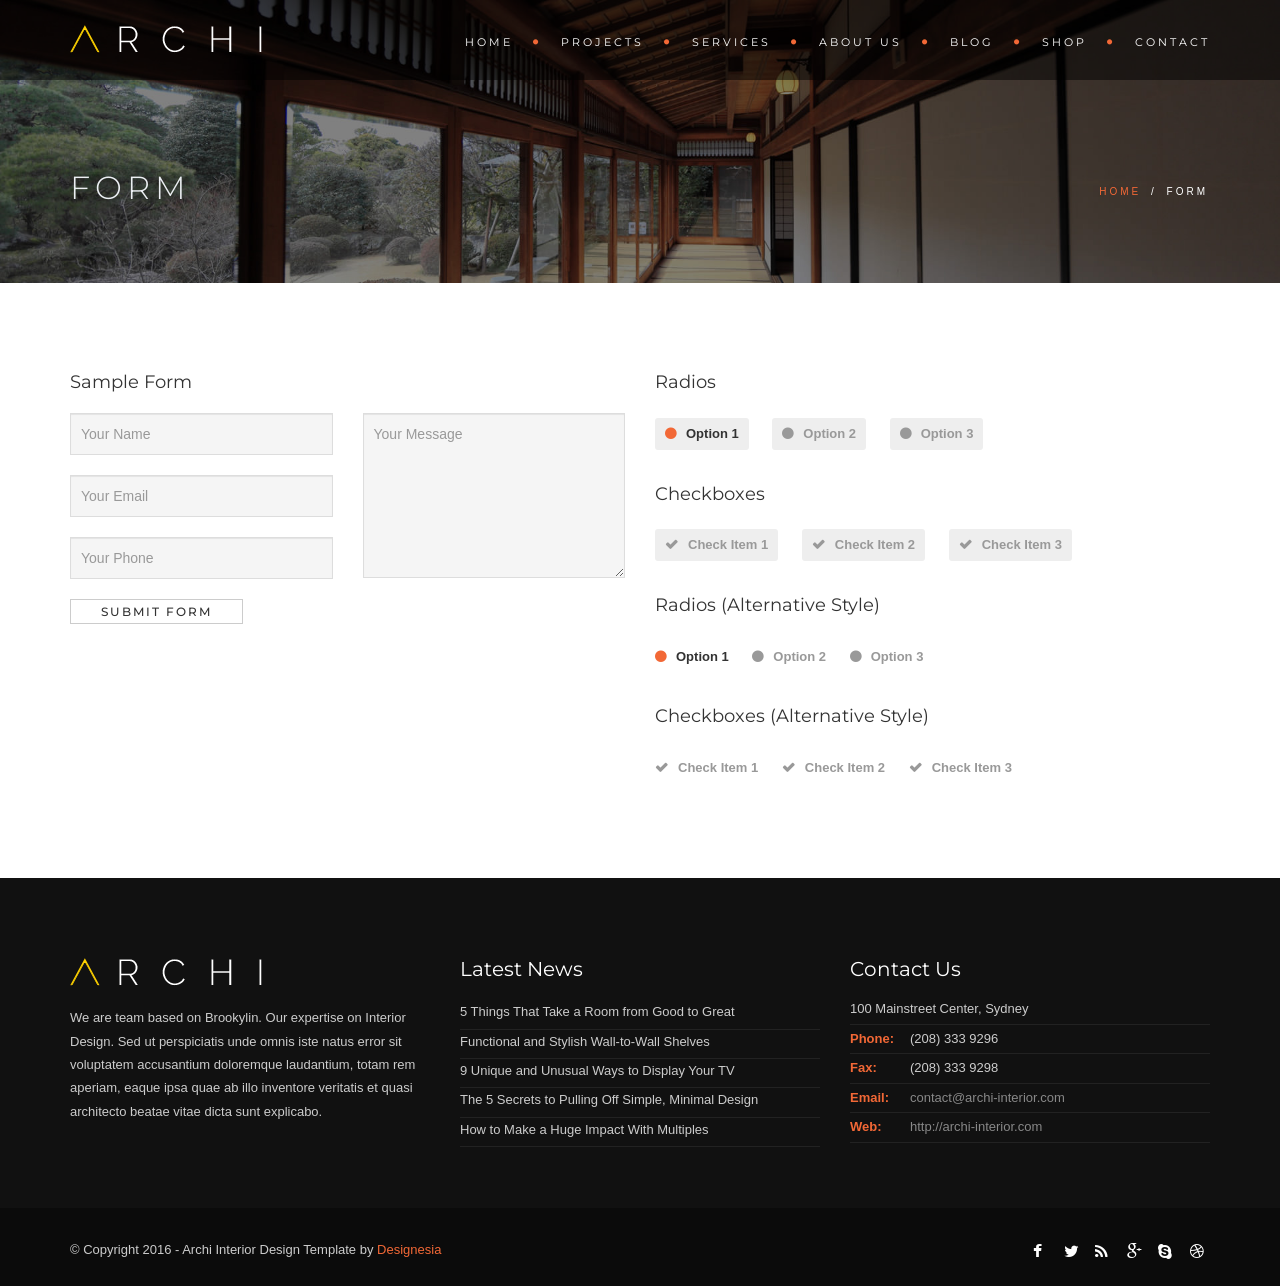
<file: form-style.html>
<!DOCTYPE html>
<html lang="en">
<head>
    <meta charset="utf-8">
    <title>Archi - Responsive Interior Design Template</title>
    <meta name="viewport" content="width=device-width, initial-scale=1.0">
    <meta name="description" content="Responsive Minimal Bootstrap Theme">
    <meta name="keywords" content="onepage,responsive,minimal,bootstrap,theme">
    <meta name="author" content="">


    <!--[if lt IE 9]>
	<script src="js/html5shiv.js"></script>
	<![endif]-->


    <!-- CSS Files
    ================================================== -->
    <link rel="stylesheet" href="css/bootstrap.css" type="text/css">
    <link rel="stylesheet" href="css/jpreloader.css" type="text/css">
    <link rel="stylesheet" href="css/animate.css" type="text/css">
    <link rel="stylesheet" href="css/plugin.css" type="text/css">
    <link rel="stylesheet" href="css/owl.carousel.css" type="text/css">
    <link rel="stylesheet" href="css/owl.theme.css" type="text/css">
    <link rel="stylesheet" href="css/owl.transitions.css" type="text/css">
    <link rel="stylesheet" href="css/style.css" type="text/css">

    <!-- custom background -->
    <link rel="stylesheet" href="css/bg.css" type="text/css">

    <!-- color scheme -->
    <link rel="stylesheet" href="css/color.css" type="text/css" id="colors">

    <!-- revolution slider -->
    <link rel="stylesheet" href="rs-plugin/css/settings.css" type="text/css">
    <link rel="stylesheet" href="css/rev-settings.css" type="text/css">

    <!-- load fonts -->
    <link rel="stylesheet" href="fonts/font-awesome/css/font-awesome.css" type="text/css">
    <link rel="stylesheet" href="fonts/elegant_font/HTML_CSS/style.css" type="text/css">
    <link rel="stylesheet" href="fonts/elegant_font/HTML_CSS/lte-ie7.js" type="text/css">
</head>
<body class="page-about">

    <div id="wrapper">
        <!-- header begin -->
        <header class="header-bg">
            <div class="info">
                <div class="container">
                    <div class="row">
                        <div class="col-md-12">
                            <div class="col">Working Hours Monday - Friday <span class="id-color"><strong>08:00-16:00</strong></span></div>
                            <div class="col">Toll Free <span class="id-color"><strong>1800.899.900</strong></span></div>
                            <!-- social icons -->
                            <div class="col social">
                                <a href="#"><i class="fa fa-facebook"></i></a>
                                <a href="#"><i class="fa fa-twitter"></i></a>
                                <a href="#"><i class="fa fa-rss"></i></a>
                                <a href="#"><i class="fa fa-google-plus"></i></a>
                                <a href="#"><i class="fa fa-envelope-o"></i></a>
                            </div>
                            <!-- social icons close -->
                        </div>
                    </div>
                </div>
            </div>

            <div class="container">
                <div class="row">
                    <div class="col-md-12">
                        <!-- logo begin -->
                        <div id="logo">
                            <a href="index.html">
                                <img class="logo" src="images/logo.png" alt="">
                            </a>
                        </div>
                        <!-- logo close -->

                        <!-- small button begin -->
                        <span id="menu-btn"></span>
                        <!-- small button close -->
                        
						<!-- mainmenu begin -->
                        <nav>
                            <ul id="mainmenu">
                                <li><a href="index.html">Home</a>
                                    <ul>
                                        <li><a href="index-landing-page.html">Landing Page 1</a></li>
                                        <li><a href="index-landing-page-video.html">Landing Page 2</a></li>
                                        <li><a href="index.html">Homepage Slider</a></li>
                                        <li><a href="index-parallax.html">Homepage Parallax</a></li>
                                        <li><a href="index-video.html">Homepage Video</a></li>
                                        <li><a href="index-onepage.html">One Page Style</a></li>
                                        <li><a href="index-coming-soon.html">Coming Soon Page 1</a></li>
                                        <li><a href="index-coming-soon-video.html">Coming Soon Page 2</a></li>
                                    </ul>
                                </li>
                                <li><a href="projects.html">Projects</a>
                                    <ul>
                                        <li><a href="projects.html">Projects 4 Cols</a></li>
                                        <li><a href="projects-3-cols.html">Projects 3 Cols</a></li>
                                        <li><a href="projects-2-cols.html">Projects 2 Cols</a></li>
                                        <li><a href="gallery-4-cols.html">Gallery 4 Cols</a></li>
                                        <li><a href="gallery-3-cols.html">Gallery 3 Cols</a></li>
                                        <li><a href="gallery-2-cols.html">Gallery 2 Cols</a></li>
                                    </ul>
                                </li>
                                <li><a href="services.html">Services</a>
                                    <ul>
                                        <li><a href="service-1.html">Residential Design</a></li>
                                        <li><a href="service-2.html">Hospitaly Design</a></li>
                                        <li><a href="service-3.html">Office Design</a></li>
                                        <li><a href="service-4.html">Commercial Design</a></li>
                                    </ul>
                                </li>
                                <li><a href="about.html">About Us</a></li>
                                <li><a href="blog.html">Blog</a></li>
                                <li><a href="shop.html">Shop</a></li>
                                <li><a href="contact.html">Contact</a></li>
                            </ul>
                        </nav>

                    </div>
                    <!-- mainmenu close -->

                </div>
            </div>
        </header>
        <!-- header close -->

        <!-- subheader -->
        <section id="subheader" data-speed="8" data-type="background">
            <div class="container">
                <div class="row">
                    <div class="col-md-12">
                        <h1>Form</h1>
                        <ul class="crumb">
                            <li><a href="index.html">Home</a></li>
                            <li class="sep">/</li>
                            <li>Form</li>
                        </ul>
                    </div>
                </div>
            </div>
        </section>
        <!-- subheader close -->

        <!-- content begin -->
        <div id="content" class="no-top no-bottom">
            <section>
                <div class="container">
                    <div class="row">
                        <div class="col-md-6">
                            <h3>Sample Form</h3>
                            <form name="contactForm" id='contact_form' method="post" action='email.php'>
                                <div class="row">
                                    <div class="col-md-6">
                                        <div id='name_error' class='error'>Please enter your name.</div>
                                        <div>
                                            <input type='text' name='name' id='name' class="form-control" placeholder="Your Name">
                                        </div>

                                        <div id='email_error' class='error'>Please enter your valid E-mail ID.</div>
                                        <div>
                                            <input type='text' name='email' id='email' class="form-control" placeholder="Your Email">
                                        </div>

                                        <div id='phone_error' class='error'>Please enter your phone number.</div>
                                        <div>
                                            <input type='text' name='phone' id='phone' class="form-control" placeholder="Your Phone">
                                        </div>
                                    </div>
                                    <div class="col-md-6">
                                        <div id='message_error' class='error'>Please enter your message.</div>
                                        <div>
                                            <textarea name='message' id='message' class="form-control" placeholder="Your Message"></textarea>
                                        </div>
                                    </div>

                                    <div class="col-md-12">
                                        <p id='submit'>
                                            <input type='submit' id='send_message' value='Submit Form' class="btn btn-line">
                                        </p>
                                        <div id='mail_success' class='success'>Your message has been sent successfully.</div>
                                        <div id='mail_fail' class='error'>Sorry, error occured this time sending your message.</div>
                                    </div>
                                </div>
                            </form>

                        </div>

                        <div class="col-md-6">
						
                            <div class="de_form">
                                <h3>Radios</h3>
                                <div class="spacer-half"></div>
                                <div class="de_form de_radio">
                                    <span class="mr20">
                                        <input id="radio-1-a" name="radio-group-1" type="radio" value="Option 1" checked="checked">
                                        <label for="radio-1-a">Option 1</label>
                                    </span>

                                    <span class="mr20">
                                        <input id="radio-1-b" name="radio-group-1" type="radio" value="Option 2">
                                        <label for="radio-1-b">Option 2</label>
                                    </span>

                                    <span class="mr20">
                                        <input id="radio-1-c" name="radio-group-1" type="radio" value="Option 3">
                                        <label for="radio-1-c">Option 3</label>
                                    </span>
                                </div>

                                <div class="spacer-single"></div>

                                <div class="de_form de_chcekbox">
                                    <h3>Checkboxes</h3>
                                    <div class="spacer-half"></div>
                                    
									<span class="mr20">
                                        <input id="Check1" name="Checks" type="checkbox" value="Item 1">
                                        <label for="Check1">Check Item 1</label>
                                    </span>

                                    <span class="mr20">
                                        <input id="Check2" name="Checks" type="checkbox" value="Item 2">
                                        <label for="Check2">Check Item 2</label>
                                    </span>

                                    <span class="mr20">
                                        <input id="Check3" name="Checks" type="checkbox" value="Item 3">
                                        <label for="Check3">Check Item 3</label>
                                    </span>
									
                                </div>
                            </div>

                            <div class="spacer-single"></div>

                            <div class="de_form no-bg">

                                <h3>Radios (Alternative Style)</h3>
                                <div class="spacer-half"></div>
                                <div class="de_form de_radio">
                                    <span class="mr20">
                                        <input id="radio-2-a" name="radio-group-2" type="radio" value="Option 1" checked="checked">
                                        <label for="radio-2-a">Option 1</label>
                                    </span>

                                    <span class="mr20">
                                        <input id="radio-2-b" name="radio-group-2" type="radio" value="Option 2">
                                        <label for="radio-2-b">Option 2</label>
                                    </span>

                                    <span class="mr20">
                                        <input id="radio-2-c" name="radio-group-2" type="radio" value="Option 3">
                                        <label for="radio-2-c">Option 3</label>
                                    </span>
									
                                </div>

                                <div class="spacer-single"></div>

                                <div class="de_form de_chcekbox">
                                    <h3>Checkboxes (Alternative Style)</h3>
                                    <div class="spacer-half"></div>
									
                                    <span class="mr20">
                                        <input id="Check4" name="Checks" type="checkbox" value="Item 1">
                                        <label for="Check4">Check Item 1</label>
                                    </span>

                                    <span class="mr20">
                                        <input id="Check5" name="Checks" type="checkbox" value="Item 2">
                                        <label for="Check5">Check Item 2</label>
                                    </span>

                                    <span class="mr20">
                                        <input id="Check6" name="Checks" type="checkbox" value="Item 3">
                                        <label for="Check6">Check Item 3</label>
                                    </span>
									
                                </div>


                            </div>
                        </div>

                    </div>
                </div>
            </section>

        </div>

        <!-- footer begin -->
        <footer>
            <div class="container">
                <div class="row">
                    <div class="col-md-4">
                        <img src="images/logo.png" class="logo-small" alt=""><br>
                        We are team based on Brookylin. Our expertise on Interior Design. Sed ut perspiciatis unde omnis iste natus error sit voluptatem accusantium doloremque laudantium, totam rem aperiam, eaque ipsa quae ab illo inventore veritatis et quasi architecto beatae vitae dicta sunt explicabo. 
                    </div>

                    <div class="col-md-4">
                        <div class="widget widget_recent_post">
                            <h3>Latest News</h3>
                            <ul>
                                <li><a href="#">5 Things That Take a Room from Good to Great</a></li>
                                <li><a href="#">Functional and Stylish Wall-to-Wall Shelves</a></li>
                                <li><a href="#">9 Unique and Unusual Ways to Display Your TV</a></li>
                                <li><a href="#">The 5 Secrets to Pulling Off Simple, Minimal Design</a></li>
                                <li><a href="#">How to Make a Huge Impact With Multiples</a></li>
                            </ul>
                        </div>
                    </div>

                    <div class="col-md-4">
                        <h3>Contact Us</h3>
                        <div class="widget widget-address">
                            <address>
                                <span>100 Mainstreet Center, Sydney</span>
                                <span><strong>Phone:</strong>(208) 333 9296</span>
                                <span><strong>Fax:</strong>(208) 333 9298</span>
                                <span><strong>Email:</strong><a href="mailto:contact@archi-interior.com">contact@archi-interior.com</a></span>
                                <span><strong>Web:</strong><a href="#">http://archi-interior.com</a></span>
                            </address>
                        </div>
                    </div>
                </div>
            </div>

            <div class="subfooter">
                <div class="container">
                    <div class="row">
                        <div class="col-md-6">
                            &copy; Copyright 2016 - Archi Interior Design Template by <span class="id-color">Designesia</span>                     
                        </div>
                        <div class="col-md-6 text-right">
                            <div class="social-icons">
                                <a href="#"><i class="fa fa-facebook fa-lg"></i></a>
                                <a href="#"><i class="fa fa-twitter fa-lg"></i></a>
                                <a href="#"><i class="fa fa-rss fa-lg"></i></a>
                                <a href="#"><i class="fa fa-google-plus fa-lg"></i></a>
                                <a href="#"><i class="fa fa-skype fa-lg"></i></a>
                                <a href="#"><i class="fa fa-dribbble fa-lg"></i></a>
                            </div>
                        </div>
                    </div>
                </div>
            </div>
				<a href="#" id="back-to-top"></a>
            </footer>
        <!-- footer close -->
    </div>
    

    <!-- Javascript Files
    ================================================== -->
    <script src="js/jquery.min.js"></script>
    <script src="js/jpreLoader.js"></script>
    <script src="js/bootstrap.min.js"></script>
    <script src="js/jquery.isotope.min.js"></script>
    <script src="js/easing.js"></script>
    <script src="js/jquery.flexslider-min.js"></script>
    <script src="js/jquery.scrollto.js"></script>
    <script src="js/owl.carousel.js"></script>
    <script src="js/jquery.countTo.js"></script>
    <script src="js/classie.js"></script>
    <script src="js/video.resize.js"></script>
    <script src="js/validation.js"></script>
    <script src="js/wow.min.js"></script>
    <script src="js/jquery.magnific-popup.min.js"></script>
    <script src="js/enquire.min.js"></script>
    <script src="js/designesia.js"></script>

    <!-- SLIDER REVOLUTION SCRIPTS  -->
    <script type="text/javascript" src="rs-plugin/js/jquery.themepunch.plugins.min.js"></script>
    <script type="text/javascript" src="rs-plugin/js/jquery.themepunch.revolution.min.js"></script>

</body>
</html>
</file>
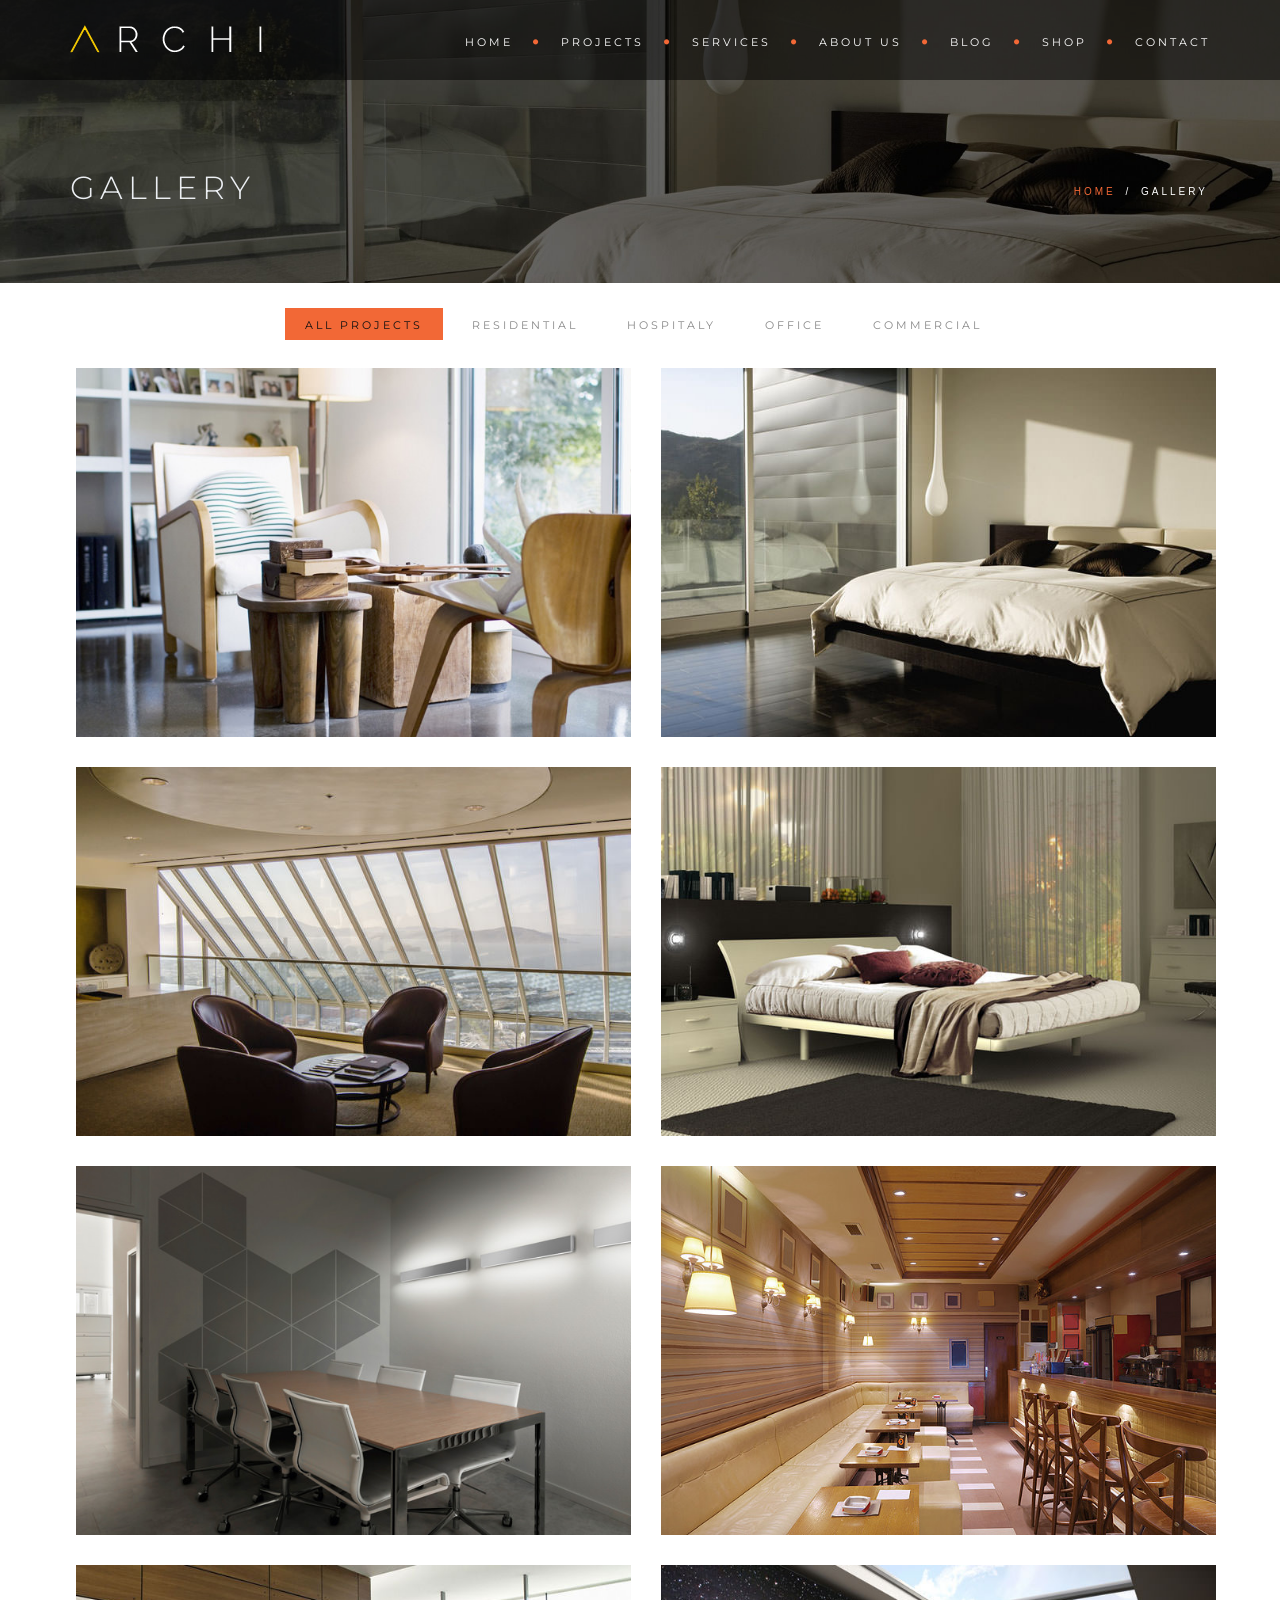
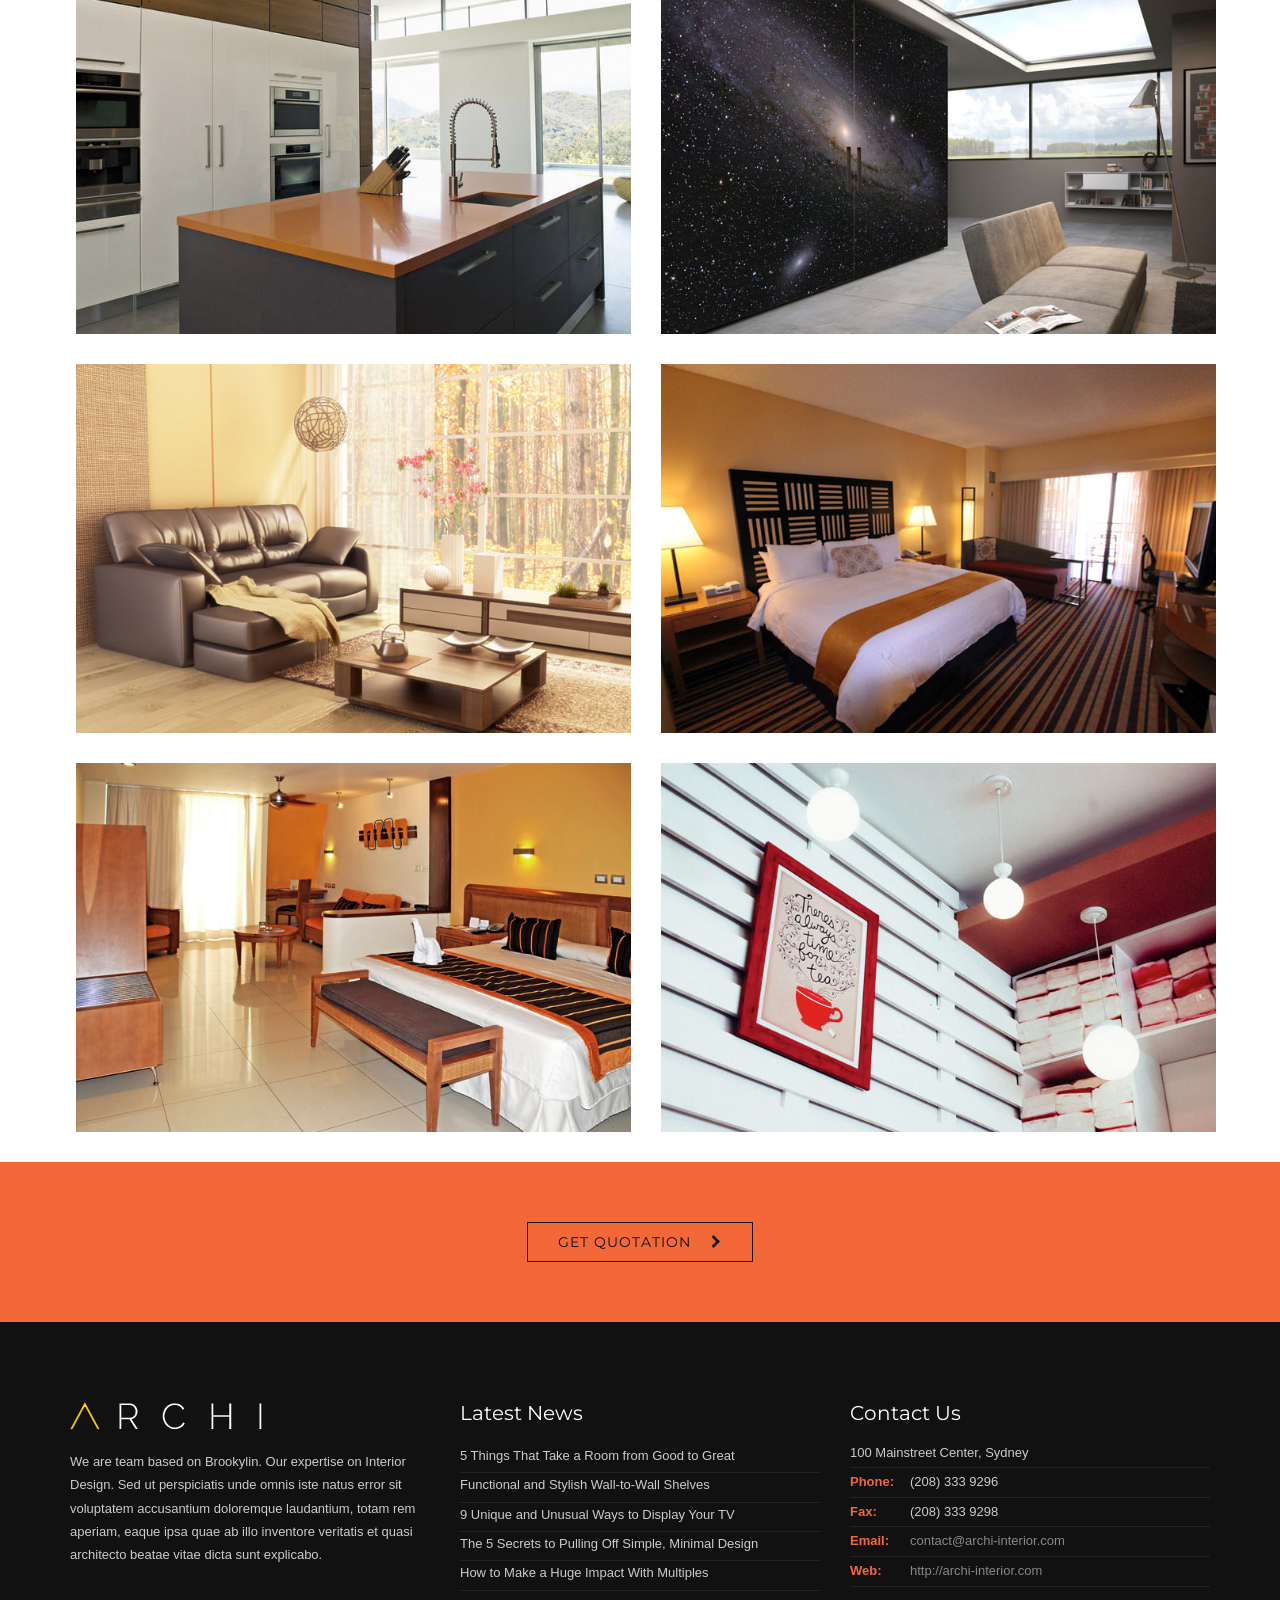
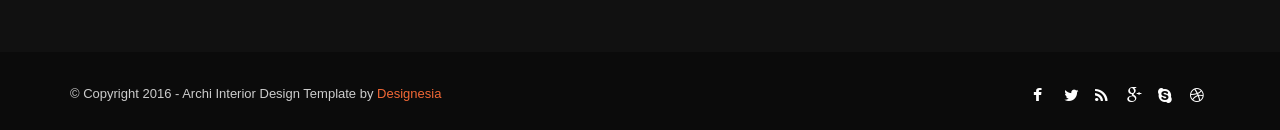
<file: gallery-2-cols.html>
<!DOCTYPE html>
<html lang="en">
<head>
    <meta charset="utf-8">
    <title>Archi - Responsive Interior Design Website Template</title>
    <meta name="viewport" content="width=device-width, initial-scale=1.0">
    <meta name="description" content="Responsive Minimal Bootstrap Theme">
    <meta name="keywords" content="onepage,responsive,minimal,bootstrap,theme">
    <meta name="author" content="">


    <!--[if lt IE 9]>
	<script src="js/html5shiv.js"></script>
	<![endif]-->


    <!-- CSS Files
    ================================================== -->
    <link rel="stylesheet" href="css/bootstrap.css" type="text/css">
    <link rel="stylesheet" href="css/jpreloader.css" type="text/css">
    <link rel="stylesheet" href="css/animate.css" type="text/css">
    <link rel="stylesheet" href="css/plugin.css" type="text/css">
    <link rel="stylesheet" href="css/owl.carousel.css" type="text/css">
    <link rel="stylesheet" href="css/owl.theme.css" type="text/css">
    <link rel="stylesheet" href="css/owl.transitions.css" type="text/css">
    <link rel="stylesheet" href="css/magnific-popup.css" type="text/css">
    <link rel="stylesheet" href="css/style.css" type="text/css">
    
    <!-- custom background -->
    <link rel="stylesheet" href="css/bg.css" type="text/css">

    <!-- color scheme -->
    <link rel="stylesheet" href="css/color.css" type="text/css" id="colors">

    <!-- load fonts -->
    <link rel="stylesheet" href="fonts/font-awesome/css/font-awesome.css" type="text/css">
    <link rel="stylesheet" href="fonts/elegant_font/HTML_CSS/style.css" type="text/css">
    <link rel="stylesheet" href="fonts/et-line-font/style.css" type="text/css">

    <!-- revolution slider -->
    <link rel="stylesheet" href="rs-plugin/css/settings.css" type="text/css">
    <link rel="stylesheet" href="css/rev-settings.css" type="text/css">
</head>
<body class="page-projects">

    <div id="wrapper">
        <!-- header begin -->
        <header class="header-bg">
			<div class="info">
				<div class="container">
					<div class="row">
						<div class="col-md-12">
							<div class="col">Working Hours Monday - Friday <span class="id-color"><strong>08:00-16:00</strong></span></div>
							<div class="col">Toll Free <span class="id-color"><strong>1800.899.900</strong></span></div>
							<!-- social icons -->
							<div class="col social">
								<a href="#"><i class="fa fa-facebook"></i></a>
								<a href="#"><i class="fa fa-twitter"></i></a>
								<a href="#"><i class="fa fa-rss"></i></a>
								<a href="#"><i class="fa fa-google-plus"></i></a>
								<a href="#"><i class="fa fa-envelope-o"></i></a>
							</div>
                        <!-- social icons close -->
						</div>
					</div>
				</div>
			</div>
			
            <div class="container">
                <div class="row">
                    <div class="col-md-12">
                        <!-- logo begin -->
                        <div id="logo">
                            <a href="index.html">
                                <img class="logo" src="images/logo.png" alt="">
                            </a>
                        </div>
                        <!-- logo close -->

                        <!-- small button begin -->
                        <span id="menu-btn"></span>
                        <!-- small button close -->
                        
						<!-- mainmenu begin -->
                        <nav>
                            <ul id="mainmenu">
                                <li><a href="index.html">Home</a>
                                    <ul>
                                    	<li><a href="index-landing-page.html">Landing Page 1</a></li>
										<li><a href="index-landing-page-video.html">Landing Page 2</a></li>
										<li><a href="index.html">Homepage Slider</a></li>
                                        <li><a href="index-parallax.html">Homepage Parallax</a></li>
                                        <li><a href="index-video.html">Homepage Video</a></li>
										<li><a href="index-onepage.html">One Page Style</a></li>
										<li><a href="index-coming-soon.html">Coming Soon Page 1</a></li>
										<li><a href="index-coming-soon-video.html">Coming Soon Page 2</a></li>
                                    </ul>
                                </li>
                                <li><a href="projects.html">Projects</a>
									<ul>
										<li><a href="projects.html">Projects 4 Cols</a></li>
										<li><a href="projects-3-cols.html">Projects 3 Cols</a></li>
										<li><a href="projects-2-cols.html">Projects 2 Cols</a></li>
										<li><a href="gallery-4-cols.html">Gallery 4 Cols</a></li>
										<li><a href="gallery-3-cols.html">Gallery 3 Cols</a></li>
										<li><a href="gallery-2-cols.html">Gallery 2 Cols</a></li>
									</ul>
								</li>
                                <li><a href="services.html">Services</a>
                                    <ul>
                                        <li><a href="service-1.html">Residential Design</a></li>
                                        <li><a href="service-2.html">Hospitaly Design</a></li>
                                        <li><a href="service-3.html">Office Design</a></li>
                                        <li><a href="service-4.html">Commercial Design</a></li>
                                    </ul>
                                </li>
                                <li><a href="about.html">About Us</a></li>
                                <li><a href="blog.html">Blog</a></li>
                                <li><a href="shop.html">Shop</a></li>
                                <li><a href="contact.html">Contact</a></li>
                            </ul>
                        </nav>

                    </div>
                    <!-- mainmenu close -->

                </div>
            </div>
        </header>
        <!-- header close -->

        <!-- subheader -->
        <section id="subheader" data-speed="8" data-type="background">
            <div class="container">
                <div class="row">
                    <div class="col-md-12">
                        <h1>Gallery</h1>
                        <ul class="crumb">
                            <li><a href="index.html">Home</a></li>
                            <li class="sep">/</li>
                            <li>Gallery</li>
                        </ul>
                    </div>
                </div>
            </div>
        </section>
        <!-- subheader close -->

        <!-- content begin -->
        <div id="content" class="no-top no-bottom">
            <!-- section begin -->
            <section id="section-portfolio" class="no-top no-bottom" aria-label="section-portfolio">
                <div class="container">

                    <div class="spacer-single"></div>

                    <!-- portfolio filter begin -->
                    <div class="row">
                        <div class="col-md-12 text-center">
                            <ul id="filters" class="wow fadeInUp" data-wow-delay="0s">
                                <li><a href="#" data-filter="*" class="selected">All Projects</a></li>
                                <li><a href="#" data-filter=".residential">Residential</a></li>
                                <li><a href="#" data-filter=".hospitaly">Hospitaly</a></li>
                                <li><a href="#" data-filter=".office">Office</a></li>
                                <li><a href="#" data-filter=".commercial">Commercial</a></li>
                            </ul>

                        </div>
                    </div>
                    <!-- portfolio filter close -->

                

                <div id="gallery" class="row grid_gallery gallery de-gallery wow fadeInUp" data-wow-delay=".3s">

                    <!-- gallery item -->
                    <div class="col-md-6 item residential">
                        <div class="picframe">
                            <a class="image-popup-gallery" href="images/portfolio/pf%20(1).jpg">
                                <span class="overlay">
                                    <span class="pf_text">
                                        <span class="project-name">Eco Green Interior</span>
                                    </span>
                                </span>
                            </a>
                            <img src="images/portfolio/pf%20(1).jpg" alt="" />
                        </div>
                    </div>
                    <!-- close gallery item -->

                    <!-- gallery item -->
                    <div class="col-md-6 item hospitaly">
                        <div class="picframe">
                            <a class="image-popup-gallery" href="images/portfolio/pf%20(2).jpg">
                                <span class="overlay">
                                    <span class="pf_text">
                                        <span class="project-name">Modern Elegance Suite</span>
                                    </span>
                                </span>
                            </a>

                            <img src="images/portfolio/pf%20(2).jpg" alt="" />
                        </div>
                    </div>
                    <!-- close gallery item -->

                    <!-- gallery item -->
                    <div class="col-md-6 item hospitaly">
                        <div class="picframe">
                            <a class="image-popup-gallery" href="images/portfolio/pf%20(3).jpg">
                                <span class="overlay">
                                    <span class="pf_text">
                                        <span class="project-name">Apartment Renovation</span>
                                    </span>
                                </span>
                            </a>

                            <img src="images/portfolio/pf%20(3).jpg" alt="" />
                        </div>
                    </div>
                    <!-- close gallery item -->

                    <!-- gallery item -->
                    <div class="col-md-6 item residential">
                        <div class="picframe">
                            <a class="image-popup-gallery" href="images/portfolio/pf%20(4).jpg">
                                <span class="overlay">
                                    <span class="pf_text">
                                        <span class="project-name">Bedroom Make Over</span>
                                    </span>
                                </span>
                            </a>
                            <img src="images/portfolio/pf%20(4).jpg" alt="" />
                        </div>
                    </div>
                    <!-- close gallery item -->

                    <!-- gallery item -->
                    <div class="col-md-6 item office">
                        <div class="picframe">
                            <a class="image-popup-gallery" href="images/portfolio/pf%20(5).jpg">
                                <span class="overlay">
                                    <span class="pf_text">
                                        <span class="project-name">Modern Office</span>
                                    </span>
                                </span>
                            </a>
                            <img src="images/portfolio/pf%20(5).jpg" alt="" />
                        </div>
                    </div>
                    <!-- close gallery item -->

                    <!-- gallery item -->
                    <div class="col-md-6 item commercial">
                        <div class="picframe">
                            <a class="image-popup-gallery" href="images/portfolio/pf%20(6).jpg">
                                <span class="overlay">
                                    <span class="pf_text">
                                        <span class="project-name">Restaurant In Texas</span>
                                    </span>
                                </span>
                            </a>
                            <img src="images/portfolio/pf%20(6).jpg" alt="" />
                        </div>
                    </div>
                    <!-- close gallery item -->

                    <!-- gallery item -->
                    <div class="col-md-6 item residential">
                        <div class="picframe">
                            <a class="image-popup-gallery" href="images/portfolio/pf%20(7).jpg">
                                <span class="overlay">
                                    <span class="pf_text">
                                        <span class="project-name">Summer House</span>
                                    </span>
                                </span>
                            </a>

                            <img src="images/portfolio/pf%20(7).jpg" alt="" />
                        </div>
                    </div>
                    <!-- close gallery item -->

                    <!-- gallery item -->
                    <div class="col-md-6 item office">
                        <div class="picframe">
                            <a class="image-popup-gallery" href="images/portfolio/pf%20(8).jpg">
                                <span class="overlay">
                                    <span class="pf_text">
                                        <span class="project-name">Office On Space</span>
                                    </span>
                                </span>
                            </a>

                            <img src="images/portfolio/pf%20(8).jpg" alt="" />
                        </div>
                    </div>
                    <!-- close gallery item -->

                    <!-- gallery item -->
                    <div class="col-md-6 item office">
                        <div class="picframe">
                            <a class="image-popup-gallery" href="images/portfolio/pf%20(9).jpg">
                                <span class="overlay">
                                    <span class="pf_text">
                                        <span class="project-name">Luxury Living Room</span>
                                    </span>
                                </span>
                            </a>

                            <img src="images/portfolio/pf%20(9).jpg" alt="" />
                        </div>
                    </div>
                    <!-- close gallery item -->

                    <!-- gallery item -->
                    <div class="col-md-6 item residential">
                        <div class="picframe">
                            <a class="image-popup-gallery" href="images/portfolio/pf%20(10).jpg">
                                <span class="overlay">
                                    <span class="pf_text">
                                        <span class="project-name">Cozy Bedroom</span>
                                    </span>
                                </span>
                            </a>

                            <img src="images/portfolio/pf%20(10).jpg" alt="" />
                        </div>
                    </div>
                    <!-- close gallery item -->

                    <!-- gallery item -->
                    <div class="col-md-6 item hospitaly">
                        <div class="picframe">
                            <a class="image-popup-gallery" href="images/portfolio/pf%20(11).jpg">
                                <span class="overlay">
                                    <span class="pf_text">
                                        <span class="project-name">Classic Furnishing</span>
                                    </span>
                                </span>
                            </a>

                            <img src="images/portfolio/pf%20(11).jpg" alt="" />
                        </div>
                    </div>
                    <!-- close gallery item -->

                    <!-- gallery item -->
                    <div class="col-md-6 item commercial">
                        <div class="picframe">
                            <a class="image-popup-gallery" href="images/portfolio/pf%20(12).jpg">
                                <span class="overlay">
                                    <span class="pf_text">
                                        <span class="project-name">Restaurant In Cannes</span>
                                    </span>
                                </span>
                            </a>

                            <img src="images/portfolio/pf%20(12).jpg" alt="" />
                        </div>
                    </div>
                    <!-- close gallery item -->

                </div>
				
				</div>
               
            </section>
            <!-- section close -->


            <!-- section begin -->
            <section id="call-to-action" class="call-to-action bg-color dark text-center" data-speed="5" data-type="background" aria-label="call-to-action">
                <a href="contact.html" class="btn btn-line-black btn-big">Get Quotation</a>
            </section>
            <!-- logo carousel section close -->



        </div>

        <!-- footer begin -->
        <footer>
            <div class="container">
                <div class="row">
                    <div class="col-md-4">
                        <img src="images/logo.png" class="logo-small" alt=""><br>
                        We are team based on Brookylin. Our expertise on Interior Design. Sed ut perspiciatis unde omnis iste natus error sit voluptatem accusantium doloremque laudantium, totam rem aperiam, eaque ipsa quae ab illo inventore veritatis et quasi architecto beatae vitae dicta sunt explicabo. 
                    </div>

                    <div class="col-md-4">
                        <div class="widget widget_recent_post">
                            <h3>Latest News</h3>
                            <ul>
                                <li><a href="#">5 Things That Take a Room from Good to Great</a></li>
                                <li><a href="#">Functional and Stylish Wall-to-Wall Shelves</a></li>
                                <li><a href="#">9 Unique and Unusual Ways to Display Your TV</a></li>
                                <li><a href="#">The 5 Secrets to Pulling Off Simple, Minimal Design</a></li>
                                <li><a href="#">How to Make a Huge Impact With Multiples</a></li>
                            </ul>
                        </div>
                    </div>

                    <div class="col-md-4">
                        <h3>Contact Us</h3>
                        <div class="widget widget-address">
                            <address>
                                <span>100 Mainstreet Center, Sydney</span>
                                <span><strong>Phone:</strong>(208) 333 9296</span>
                                <span><strong>Fax:</strong>(208) 333 9298</span>
                                <span><strong>Email:</strong><a href="mailto:contact@archi-interior.com">contact@archi-interior.com</a></span>
                                <span><strong>Web:</strong><a href="#">http://archi-interior.com</a></span>
                            </address>
                        </div>
                    </div>
                </div>
            </div>

            <div class="subfooter">
                <div class="container">
                    <div class="row">
                        <div class="col-md-6">
                            &copy; Copyright 2016 - Archi Interior Design Template by <span class="id-color">Designesia</span>                     
                        </div>
                        <div class="col-md-6 text-right">
                            <div class="social-icons">
                                <a href="#"><i class="fa fa-facebook fa-lg"></i></a>
                                <a href="#"><i class="fa fa-twitter fa-lg"></i></a>
                                <a href="#"><i class="fa fa-rss fa-lg"></i></a>
                                <a href="#"><i class="fa fa-google-plus fa-lg"></i></a>
                                <a href="#"><i class="fa fa-skype fa-lg"></i></a>
                                <a href="#"><i class="fa fa-dribbble fa-lg"></i></a>
                            </div>
                        </div>
                    </div>
                </div>
            </div>
				<a href="#" id="back-to-top"></a>
            </footer>
        <!-- footer close -->

    </div>

    

    <!-- Javascript Files
    ================================================== -->
    <script src="js/jquery.min.js"></script>
    <script src="js/jpreLoader.js"></script>
    <script src="js/bootstrap.min.js"></script>
    <script src="js/jquery.isotope.min.js"></script>
    <script src="js/easing.js"></script>
    <script src="js/jquery.flexslider-min.js"></script>
    <script src="js/jquery.scrollto.js"></script>
    <script src="js/owl.carousel.js"></script>
    <script src="js/jquery.countTo.js"></script>
    <script src="js/classie.js"></script>
    <script src="js/video.resize.js"></script>
    <script src="js/validation.js"></script>
    <script src="js/wow.min.js"></script>
    <script src="js/jquery.magnific-popup.min.js"></script>
    <script src="js/enquire.min.js"></script>
    <script src="js/designesia.js"></script>

    <!-- SLIDER REVOLUTION SCRIPTS  -->
    <script type="text/javascript" src="rs-plugin/js/jquery.themepunch.plugins.min.js"></script>
    <script type="text/javascript" src="rs-plugin/js/jquery.themepunch.revolution.min.js"></script>

</body>
</html>
</file>
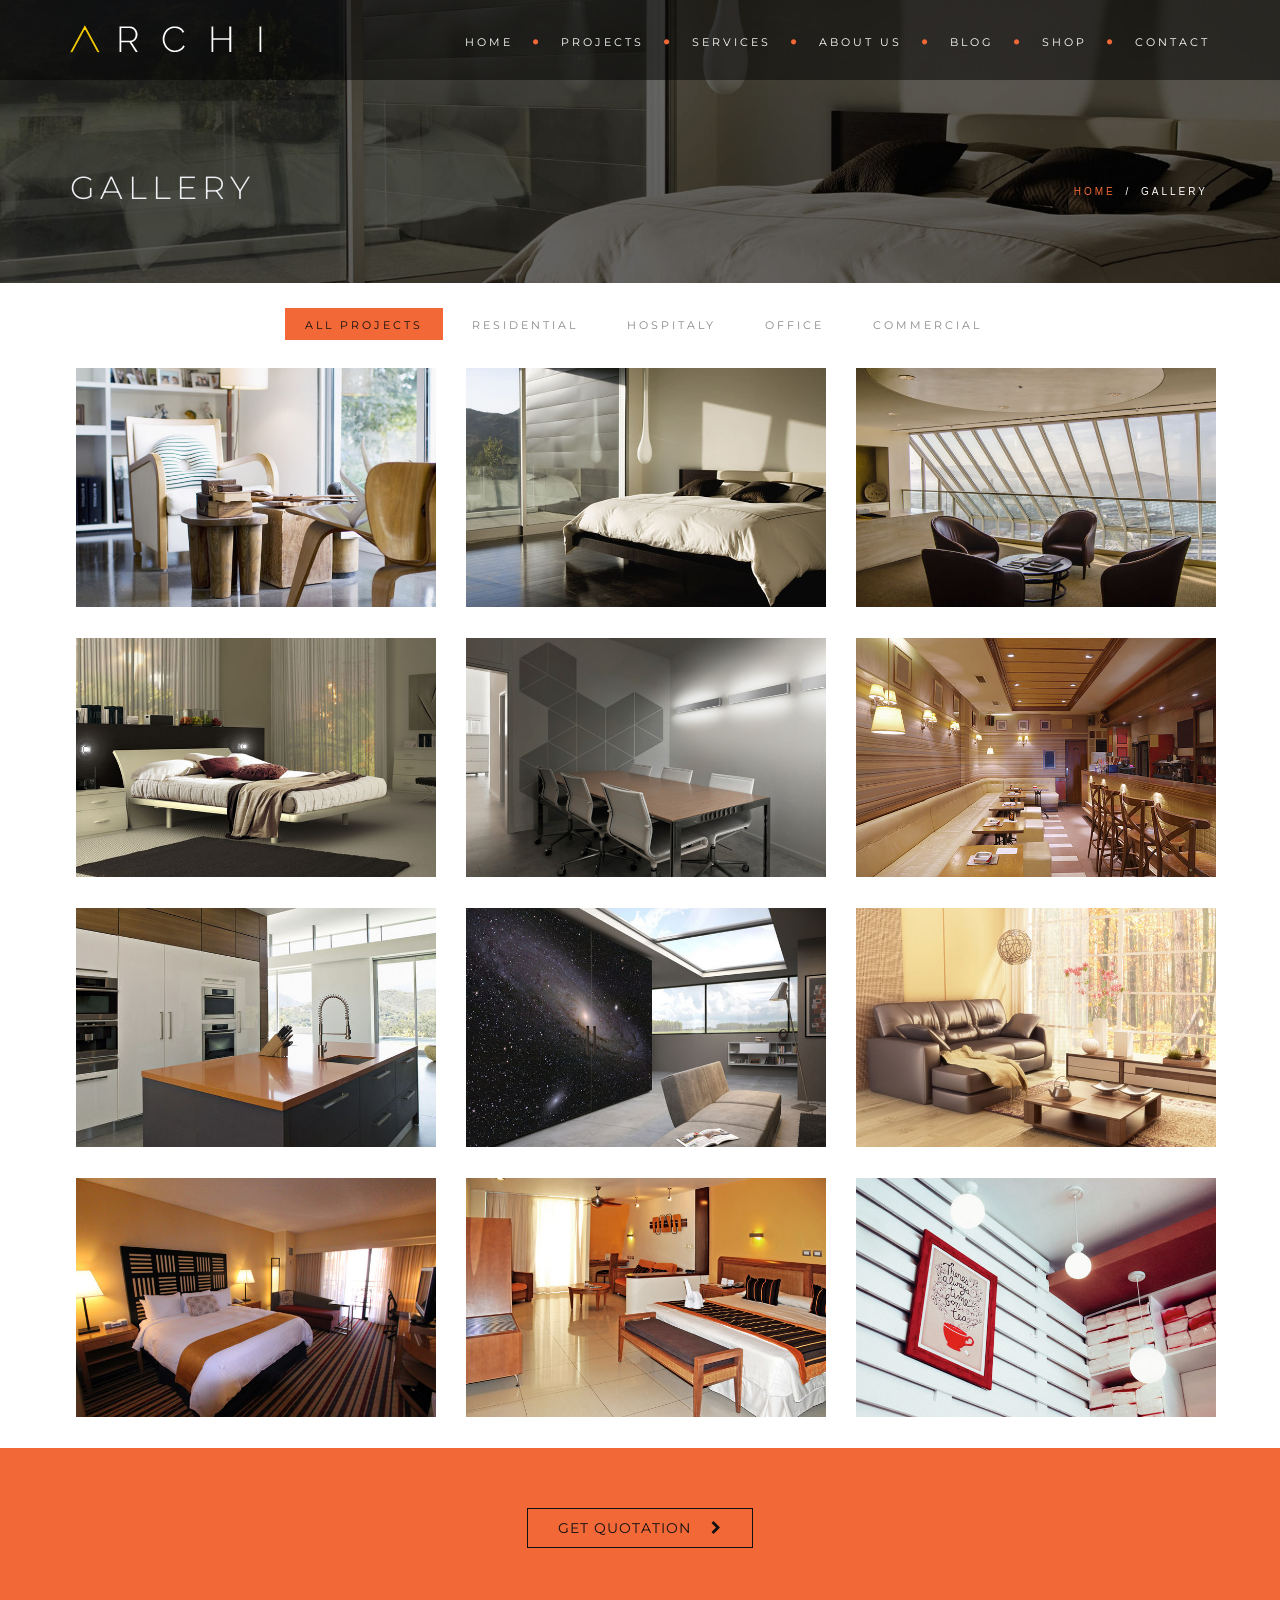
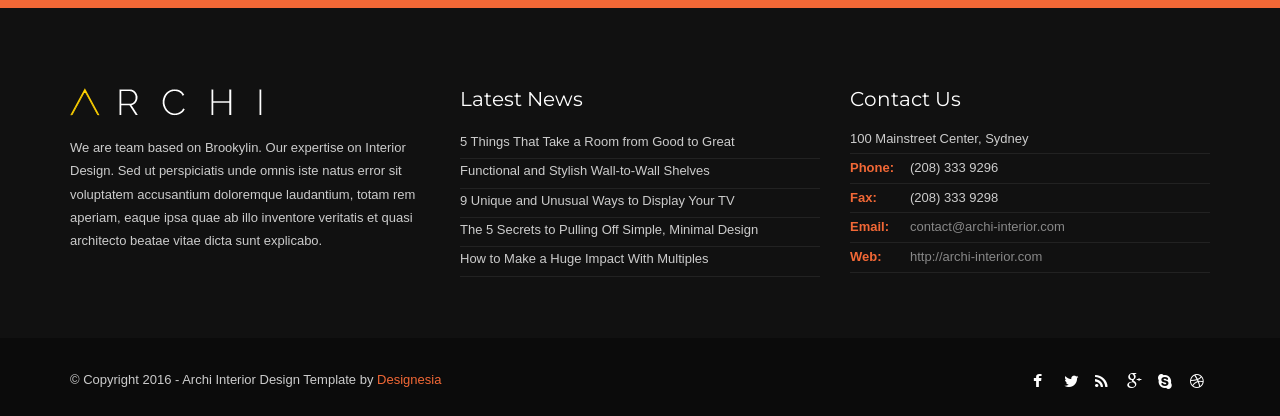
<file: gallery-3-cols.html>
<!DOCTYPE html>
<html lang="en">
<head>
    <meta charset="utf-8">
    <title>Archi - Responsive Interior Design Website Template</title>
    <meta name="viewport" content="width=device-width, initial-scale=1.0">
    <meta name="description" content="Responsive Minimal Bootstrap Theme">
    <meta name="keywords" content="onepage,responsive,minimal,bootstrap,theme">
    <meta name="author" content="">


    <!--[if lt IE 9]>
	<script src="js/html5shiv.js"></script>
	<![endif]-->


    <!-- CSS Files
    ================================================== -->
    <link rel="stylesheet" href="css/bootstrap.css" type="text/css">
    <link rel="stylesheet" href="css/jpreloader.css" type="text/css">
    <link rel="stylesheet" href="css/animate.css" type="text/css">
    <link rel="stylesheet" href="css/plugin.css" type="text/css">
    <link rel="stylesheet" href="css/owl.carousel.css" type="text/css">
    <link rel="stylesheet" href="css/owl.theme.css" type="text/css">
    <link rel="stylesheet" href="css/owl.transitions.css" type="text/css">
    <link rel="stylesheet" href="css/magnific-popup.css" type="text/css">
    <link rel="stylesheet" href="css/style.css" type="text/css">
    
    <!-- custom background -->
    <link rel="stylesheet" href="css/bg.css" type="text/css">

    <!-- color scheme -->
    <link rel="stylesheet" href="css/color.css" type="text/css" id="colors">

    <!-- load fonts -->
    <link rel="stylesheet" href="fonts/font-awesome/css/font-awesome.css" type="text/css">
    <link rel="stylesheet" href="fonts/elegant_font/HTML_CSS/style.css" type="text/css">
    <link rel="stylesheet" href="fonts/et-line-font/style.css" type="text/css">

    <!-- revolution slider -->
    <link rel="stylesheet" href="rs-plugin/css/settings.css" type="text/css">
    <link rel="stylesheet" href="css/rev-settings.css" type="text/css">
</head>
<body class="page-projects">

    <div id="wrapper">
        <!-- header begin -->
        <header class="header-bg">
			<div class="info">
				<div class="container">
					<div class="row">
						<div class="col-md-12">
							<div class="col">Working Hours Monday - Friday <span class="id-color"><strong>08:00-16:00</strong></span></div>
							<div class="col">Toll Free <span class="id-color"><strong>1800.899.900</strong></span></div>
							<!-- social icons -->
							<div class="col social">
								<a href="#"><i class="fa fa-facebook"></i></a>
								<a href="#"><i class="fa fa-twitter"></i></a>
								<a href="#"><i class="fa fa-rss"></i></a>
								<a href="#"><i class="fa fa-google-plus"></i></a>
								<a href="#"><i class="fa fa-envelope-o"></i></a>
							</div>
                        <!-- social icons close -->
						</div>
					</div>
				</div>
			</div>
			
            <div class="container">
                <div class="row">
                    <div class="col-md-12">
                        <!-- logo begin -->
                        <div id="logo">
                            <a href="index.html">
                                <img class="logo" src="images/logo.png" alt="">
                            </a>
                        </div>
                        <!-- logo close -->

                        <!-- small button begin -->
                        <span id="menu-btn"></span>
                        <!-- small button close -->
                        
						<!-- mainmenu begin -->
                        <nav>
                            <ul id="mainmenu">
                                <li><a href="index.html">Home</a>
                                    <ul>
                                    	<li><a href="index-landing-page.html">Landing Page 1</a></li>
										<li><a href="index-landing-page-video.html">Landing Page 2</a></li>
										<li><a href="index.html">Homepage Slider</a></li>
                                        <li><a href="index-parallax.html">Homepage Parallax</a></li>
                                        <li><a href="index-video.html">Homepage Video</a></li>
										<li><a href="index-onepage.html">One Page Style</a></li>
										<li><a href="index-coming-soon.html">Coming Soon Page 1</a></li>
										<li><a href="index-coming-soon-video.html">Coming Soon Page 2</a></li>
                                    </ul>
                                </li>
                                <li><a href="projects.html">Projects</a>
									<ul>
										<li><a href="projects.html">Projects 4 Cols</a></li>
										<li><a href="projects-3-cols.html">Projects 3 Cols</a></li>
										<li><a href="projects-2-cols.html">Projects 2 Cols</a></li>
										<li><a href="gallery-4-cols.html">Gallery 4 Cols</a></li>
										<li><a href="gallery-3-cols.html">Gallery 3 Cols</a></li>
										<li><a href="gallery-2-cols.html">Gallery 2 Cols</a></li>
									</ul>
								</li>
                                <li><a href="services.html">Services</a>
                                    <ul>
                                        <li><a href="service-1.html">Residential Design</a></li>
                                        <li><a href="service-2.html">Hospitaly Design</a></li>
                                        <li><a href="service-3.html">Office Design</a></li>
                                        <li><a href="service-4.html">Commercial Design</a></li>
                                    </ul>
                                </li>
                                <li><a href="about.html">About Us</a></li>
                                <li><a href="blog.html">Blog</a></li>
                                <li><a href="shop.html">Shop</a></li>
                                <li><a href="contact.html">Contact</a></li>
                            </ul>
                        </nav>

                    </div>
                    <!-- mainmenu close -->

                </div>
            </div>
        </header>
        <!-- header close -->

        <!-- subheader -->
        <section id="subheader" data-speed="8" data-type="background">
            <div class="container">
                <div class="row">
                    <div class="col-md-12">
                        <h1>Gallery</h1>
                        <ul class="crumb">
                            <li><a href="index.html">Home</a></li>
                            <li class="sep">/</li>
                            <li>Gallery</li>
                        </ul>
                    </div>
                </div>
            </div>
        </section>
        <!-- subheader close -->

        <!-- content begin -->
        <div id="content" class="no-top no-bottom">
            <!-- section begin -->
            <section id="section-portfolio" class="no-top no-bottom" aria-label="section-portfolio">
                <div class="container">

                    <div class="spacer-single"></div>

                    <!-- portfolio filter begin -->
                    <div class="row">
                        <div class="col-md-12 text-center">
                            <ul id="filters" class="wow fadeInUp" data-wow-delay="0s">
                                <li><a href="#" data-filter="*" class="selected">All Projects</a></li>
                                <li><a href="#" data-filter=".residential">Residential</a></li>
                                <li><a href="#" data-filter=".hospitaly">Hospitaly</a></li>
                                <li><a href="#" data-filter=".office">Office</a></li>
                                <li><a href="#" data-filter=".commercial">Commercial</a></li>
                            </ul>

                        </div>
                    </div>
                    <!-- portfolio filter close -->

                

                <div id="gallery" class="row grid_gallery gallery de-gallery wow fadeInUp" data-wow-delay=".3s">

                    <!-- gallery item -->
                    <div class="col-md-4 item residential">
                        <div class="picframe">
                            <a class="image-popup-gallery" href="images/portfolio/pf%20(1).jpg">
                                <span class="overlay">
                                    <span class="pf_text">
                                        <span class="project-name">Eco Green Interior</span>
                                    </span>
                                </span>
                            </a>
                            <img src="images/portfolio/pf%20(1).jpg" alt="" />
                        </div>
                    </div>
                    <!-- close gallery item -->

                    <!-- gallery item -->
                    <div class="col-md-4 item hospitaly">
                        <div class="picframe">
                            <a class="image-popup-gallery" href="images/portfolio/pf%20(2).jpg">
                                <span class="overlay">
                                    <span class="pf_text">
                                        <span class="project-name">Modern Elegance Suite</span>
                                    </span>
                                </span>
                            </a>

                            <img src="images/portfolio/pf%20(2).jpg" alt="" />
                        </div>
                    </div>
                    <!-- close gallery item -->

                    <!-- gallery item -->
                    <div class="col-md-4 item hospitaly">
                        <div class="picframe">
                            <a class="image-popup-gallery" href="images/portfolio/pf%20(3).jpg">
                                <span class="overlay">
                                    <span class="pf_text">
                                        <span class="project-name">Apartment Renovation</span>
                                    </span>
                                </span>
                            </a>

                            <img src="images/portfolio/pf%20(3).jpg" alt="" />
                        </div>
                    </div>
                    <!-- close gallery item -->

                    <!-- gallery item -->
                    <div class="col-md-4 item residential">
                        <div class="picframe">
                            <a class="image-popup-gallery" href="images/portfolio/pf%20(4).jpg">
                                <span class="overlay">
                                    <span class="pf_text">
                                        <span class="project-name">Bedroom Make Over</span>
                                    </span>
                                </span>
                            </a>
                            <img src="images/portfolio/pf%20(4).jpg" alt="" />
                        </div>
                    </div>
                    <!-- close gallery item -->

                    <!-- gallery item -->
                    <div class="col-md-4 item office">
                        <div class="picframe">
                            <a class="image-popup-gallery" href="images/portfolio/pf%20(5).jpg">
                                <span class="overlay">
                                    <span class="pf_text">
                                        <span class="project-name">Modern Office</span>
                                    </span>
                                </span>
                            </a>
                            <img src="images/portfolio/pf%20(5).jpg" alt="" />
                        </div>
                    </div>
                    <!-- close gallery item -->

                    <!-- gallery item -->
                    <div class="col-md-4 item commercial">
                        <div class="picframe">
                            <a class="image-popup-gallery" href="images/portfolio/pf%20(6).jpg">
                                <span class="overlay">
                                    <span class="pf_text">
                                        <span class="project-name">Restaurant In Texas</span>
                                    </span>
                                </span>
                            </a>
                            <img src="images/portfolio/pf%20(6).jpg" alt="" />
                        </div>
                    </div>
                    <!-- close gallery item -->

                    <!-- gallery item -->
                    <div class="col-md-4 item residential">
                        <div class="picframe">
                            <a class="image-popup-gallery" href="images/portfolio/pf%20(7).jpg">
                                <span class="overlay">
                                    <span class="pf_text">
                                        <span class="project-name">Summer House</span>
                                    </span>
                                </span>
                            </a>

                            <img src="images/portfolio/pf%20(7).jpg" alt="" />
                        </div>
                    </div>
                    <!-- close gallery item -->

                    <!-- gallery item -->
                    <div class="col-md-4 item office">
                        <div class="picframe">
                            <a class="image-popup-gallery" href="images/portfolio/pf%20(8).jpg">
                                <span class="overlay">
                                    <span class="pf_text">
                                        <span class="project-name">Office On Space</span>
                                    </span>
                                </span>
                            </a>

                            <img src="images/portfolio/pf%20(8).jpg" alt="" />
                        </div>
                    </div>
                    <!-- close gallery item -->

                    <!-- gallery item -->
                    <div class="col-md-4 item office">
                        <div class="picframe">
                            <a class="image-popup-gallery" href="images/portfolio/pf%20(9).jpg">
                                <span class="overlay">
                                    <span class="pf_text">
                                        <span class="project-name">Luxury Living Room</span>
                                    </span>
                                </span>
                            </a>

                            <img src="images/portfolio/pf%20(9).jpg" alt="" />
                        </div>
                    </div>
                    <!-- close gallery item -->

                    <!-- gallery item -->
                    <div class="col-md-4 item residential">
                        <div class="picframe">
                            <a class="image-popup-gallery" href="images/portfolio/pf%20(10).jpg">
                                <span class="overlay">
                                    <span class="pf_text">
                                        <span class="project-name">Cozy Bedroom</span>
                                    </span>
                                </span>
                            </a>

                            <img src="images/portfolio/pf%20(10).jpg" alt="" />
                        </div>
                    </div>
                    <!-- close gallery item -->

                    <!-- gallery item -->
                    <div class="col-md-4 item hospitaly">
                        <div class="picframe">
                            <a class="image-popup-gallery" href="images/portfolio/pf%20(11).jpg">
                                <span class="overlay">
                                    <span class="pf_text">
                                        <span class="project-name">Classic Furnishing</span>
                                    </span>
                                </span>
                            </a>

                            <img src="images/portfolio/pf%20(11).jpg" alt="" />
                        </div>
                    </div>
                    <!-- close gallery item -->

                    <!-- gallery item -->
                    <div class="col-md-4 item commercial">
                        <div class="picframe">
                            <a class="image-popup-gallery" href="images/portfolio/pf%20(12).jpg">
                                <span class="overlay">
                                    <span class="pf_text">
                                        <span class="project-name">Restaurant In Cannes</span>
                                    </span>
                                </span>
                            </a>

                            <img src="images/portfolio/pf%20(12).jpg" alt="" />
                        </div>
                    </div>
                    <!-- close gallery item -->

                </div>
				
				</div>
               
            </section>
            <!-- section close -->


            <!-- section begin -->
            <section id="call-to-action" class="call-to-action bg-color dark text-center" data-speed="5" data-type="background" aria-label="call-to-action">
                <a href="contact.html" class="btn btn-line-black btn-big">Get Quotation</a>
            </section>
            <!-- logo carousel section close -->



        </div>

        <!-- footer begin -->
        <footer>
            <div class="container">
                <div class="row">
                    <div class="col-md-4">
                        <img src="images/logo.png" class="logo-small" alt=""><br>
                        We are team based on Brookylin. Our expertise on Interior Design. Sed ut perspiciatis unde omnis iste natus error sit voluptatem accusantium doloremque laudantium, totam rem aperiam, eaque ipsa quae ab illo inventore veritatis et quasi architecto beatae vitae dicta sunt explicabo. 
                    </div>

                    <div class="col-md-4">
                        <div class="widget widget_recent_post">
                            <h3>Latest News</h3>
                            <ul>
                                <li><a href="#">5 Things That Take a Room from Good to Great</a></li>
                                <li><a href="#">Functional and Stylish Wall-to-Wall Shelves</a></li>
                                <li><a href="#">9 Unique and Unusual Ways to Display Your TV</a></li>
                                <li><a href="#">The 5 Secrets to Pulling Off Simple, Minimal Design</a></li>
                                <li><a href="#">How to Make a Huge Impact With Multiples</a></li>
                            </ul>
                        </div>
                    </div>

                    <div class="col-md-4">
                        <h3>Contact Us</h3>
                        <div class="widget widget-address">
                            <address>
                                <span>100 Mainstreet Center, Sydney</span>
                                <span><strong>Phone:</strong>(208) 333 9296</span>
                                <span><strong>Fax:</strong>(208) 333 9298</span>
                                <span><strong>Email:</strong><a href="mailto:contact@archi-interior.com">contact@archi-interior.com</a></span>
                                <span><strong>Web:</strong><a href="#">http://archi-interior.com</a></span>
                            </address>
                        </div>
                    </div>
                </div>
            </div>

            <div class="subfooter">
                <div class="container">
                    <div class="row">
                        <div class="col-md-6">
                            &copy; Copyright 2016 - Archi Interior Design Template by <span class="id-color">Designesia</span>                     
                        </div>
                        <div class="col-md-6 text-right">
                            <div class="social-icons">
                                <a href="#"><i class="fa fa-facebook fa-lg"></i></a>
                                <a href="#"><i class="fa fa-twitter fa-lg"></i></a>
                                <a href="#"><i class="fa fa-rss fa-lg"></i></a>
                                <a href="#"><i class="fa fa-google-plus fa-lg"></i></a>
                                <a href="#"><i class="fa fa-skype fa-lg"></i></a>
                                <a href="#"><i class="fa fa-dribbble fa-lg"></i></a>
                            </div>
                        </div>
                    </div>
                </div>
            </div>
				<a href="#" id="back-to-top"></a>
            </footer>
        <!-- footer close -->

    </div>

    

    <!-- Javascript Files
    ================================================== -->
    <script src="js/jquery.min.js"></script>
    <script src="js/jpreLoader.js"></script>
    <script src="js/bootstrap.min.js"></script>
    <script src="js/jquery.isotope.min.js"></script>
    <script src="js/easing.js"></script>
    <script src="js/jquery.flexslider-min.js"></script>
    <script src="js/jquery.scrollto.js"></script>
    <script src="js/owl.carousel.js"></script>
    <script src="js/jquery.countTo.js"></script>
    <script src="js/classie.js"></script>
    <script src="js/video.resize.js"></script>
    <script src="js/validation.js"></script>
    <script src="js/wow.min.js"></script>
    <script src="js/jquery.magnific-popup.min.js"></script>
    <script src="js/enquire.min.js"></script>
    <script src="js/designesia.js"></script>

    <!-- SLIDER REVOLUTION SCRIPTS  -->
    <script type="text/javascript" src="rs-plugin/js/jquery.themepunch.plugins.min.js"></script>
    <script type="text/javascript" src="rs-plugin/js/jquery.themepunch.revolution.min.js"></script>

</body>
</html>
</file>
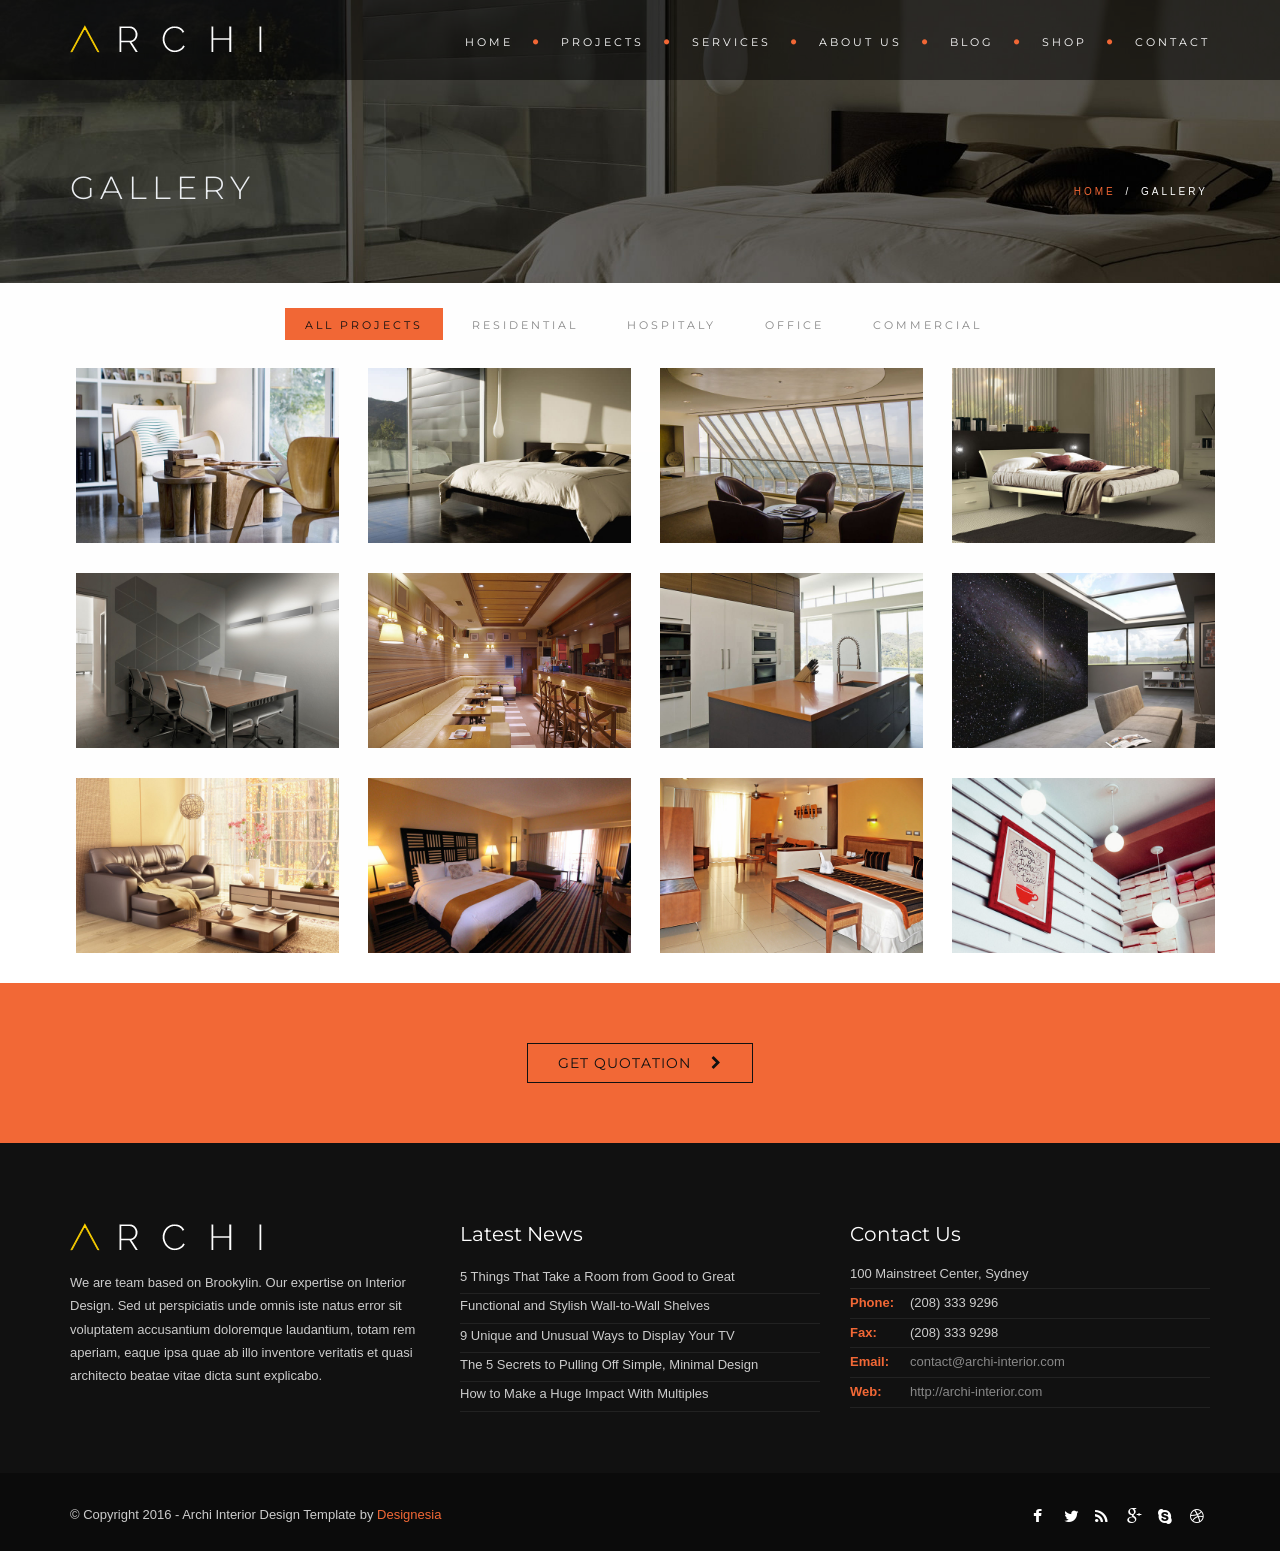
<file: gallery-4-cols.html>
<!DOCTYPE html>
<html lang="en">
<head>
    <meta charset="utf-8">
    <title>Archi - Responsive Interior Design Website Template</title>
    <meta name="viewport" content="width=device-width, initial-scale=1.0">
    <meta name="description" content="Responsive Minimal Bootstrap Theme">
    <meta name="keywords" content="onepage,responsive,minimal,bootstrap,theme">
    <meta name="author" content="">


    <!--[if lt IE 9]>
	<script src="js/html5shiv.js"></script>
	<![endif]-->


    <!-- CSS Files
    ================================================== -->
    <link rel="stylesheet" href="css/bootstrap.css" type="text/css">
    <link rel="stylesheet" href="css/jpreloader.css" type="text/css">
    <link rel="stylesheet" href="css/animate.css" type="text/css">
    <link rel="stylesheet" href="css/plugin.css" type="text/css">
    <link rel="stylesheet" href="css/owl.carousel.css" type="text/css">
    <link rel="stylesheet" href="css/owl.theme.css" type="text/css">
    <link rel="stylesheet" href="css/owl.transitions.css" type="text/css">
    <link rel="stylesheet" href="css/magnific-popup.css" type="text/css">
    <link rel="stylesheet" href="css/style.css" type="text/css">
    
    <!-- custom background -->
    <link rel="stylesheet" href="css/bg.css" type="text/css">

    <!-- color scheme -->
    <link rel="stylesheet" href="css/color.css" type="text/css" id="colors">

    <!-- load fonts -->
    <link rel="stylesheet" href="fonts/font-awesome/css/font-awesome.css" type="text/css">
    <link rel="stylesheet" href="fonts/elegant_font/HTML_CSS/style.css" type="text/css">
    <link rel="stylesheet" href="fonts/et-line-font/style.css" type="text/css">

    <!-- revolution slider -->
    <link rel="stylesheet" href="rs-plugin/css/settings.css" type="text/css">
    <link rel="stylesheet" href="css/rev-settings.css" type="text/css">
</head>
<body class="page-projects">

    <div id="wrapper">
        <!-- header begin -->
        <header class="header-bg">
			<div class="info">
				<div class="container">
					<div class="row">
						<div class="col-md-12">
							<div class="col">Working Hours Monday - Friday <span class="id-color"><strong>08:00-16:00</strong></span></div>
							<div class="col">Toll Free <span class="id-color"><strong>1800.899.900</strong></span></div>
							<!-- social icons -->
							<div class="col social">
								<a href="#"><i class="fa fa-facebook"></i></a>
								<a href="#"><i class="fa fa-twitter"></i></a>
								<a href="#"><i class="fa fa-rss"></i></a>
								<a href="#"><i class="fa fa-google-plus"></i></a>
								<a href="#"><i class="fa fa-envelope-o"></i></a>
							</div>
                        <!-- social icons close -->
						</div>
					</div>
				</div>
			</div>
			
            <div class="container">
                <div class="row">
                    <div class="col-md-12">
                        <!-- logo begin -->
                        <div id="logo">
                            <a href="index.html">
                                <img class="logo" src="images/logo.png" alt="">
                            </a>
                        </div>
                        <!-- logo close -->

                        <!-- small button begin -->
                        <span id="menu-btn"></span>
                        <!-- small button close -->
                        
						<!-- mainmenu begin -->
                        <nav>
                            <ul id="mainmenu">
                                <li><a href="index.html">Home</a>
                                    <ul>
                                    	<li><a href="index-landing-page.html">Landing Page 1</a></li>
										<li><a href="index-landing-page-video.html">Landing Page 2</a></li>
										<li><a href="index.html">Homepage Slider</a></li>
                                        <li><a href="index-parallax.html">Homepage Parallax</a></li>
                                        <li><a href="index-video.html">Homepage Video</a></li>
										<li><a href="index-onepage.html">One Page Style</a></li>
										<li><a href="index-coming-soon.html">Coming Soon Page 1</a></li>
										<li><a href="index-coming-soon-video.html">Coming Soon Page 2</a></li>
                                    </ul>
                                </li>
                                <li><a href="projects.html">Projects</a>
									<ul>
										<li><a href="projects.html">Projects 4 Cols</a></li>
										<li><a href="projects-3-cols.html">Projects 3 Cols</a></li>
										<li><a href="projects-2-cols.html">Projects 2 Cols</a></li>
										<li><a href="gallery-4-cols.html">Gallery 4 Cols</a></li>
										<li><a href="gallery-3-cols.html">Gallery 3 Cols</a></li>
										<li><a href="gallery-2-cols.html">Gallery 2 Cols</a></li>
									</ul>
								</li>
                                <li><a href="services.html">Services</a>
                                    <ul>
                                        <li><a href="service-1.html">Residential Design</a></li>
                                        <li><a href="service-2.html">Hospitaly Design</a></li>
                                        <li><a href="service-3.html">Office Design</a></li>
                                        <li><a href="service-4.html">Commercial Design</a></li>
                                    </ul>
                                </li>
                                <li><a href="about.html">About Us</a></li>
                                <li><a href="blog.html">Blog</a></li>
                                <li><a href="shop.html">Shop</a></li>
                                <li><a href="contact.html">Contact</a></li>
                            </ul>
                        </nav>

                    </div>
                    <!-- mainmenu close -->

                </div>
            </div>
        </header>
        <!-- header close -->

        <!-- subheader -->
        <section id="subheader" data-speed="8" data-type="background">
            <div class="container">
                <div class="row">
                    <div class="col-md-12">
                        <h1>Gallery</h1>
                        <ul class="crumb">
                            <li><a href="index.html">Home</a></li>
                            <li class="sep">/</li>
                            <li>Gallery</li>
                        </ul>
                    </div>
                </div>
            </div>
        </section>
        <!-- subheader close -->

        <!-- content begin -->
        <div id="content" class="no-top no-bottom">
            <!-- section begin -->
            <section id="section-portfolio" class="no-top no-bottom" aria-label="section-portfolio">
                <div class="container">

                    <div class="spacer-single"></div>

                    <!-- portfolio filter begin -->
                    <div class="row">
                        <div class="col-md-12 text-center">
                            <ul id="filters" class="wow fadeInUp" data-wow-delay="0s">
                                <li><a href="#" data-filter="*" class="selected">All Projects</a></li>
                                <li><a href="#" data-filter=".residential">Residential</a></li>
                                <li><a href="#" data-filter=".hospitaly">Hospitaly</a></li>
                                <li><a href="#" data-filter=".office">Office</a></li>
                                <li><a href="#" data-filter=".commercial">Commercial</a></li>
                            </ul>

                        </div>
                    </div>
                    <!-- portfolio filter close -->

                

                <div id="gallery" class="row grid_gallery gallery de-gallery wow fadeInUp" data-wow-delay=".3s">

                    <!-- gallery item -->
                    <div class="col-md-3 item residential">
                        <div class="picframe">
                            <a class="image-popup-gallery" href="images/portfolio/pf%20(1).jpg">
                                <span class="overlay">
                                    <span class="pf_text">
                                        <span class="project-name">Eco Green Interior</span>
                                    </span>
                                </span>
                            </a>
                            <img src="images/portfolio/pf%20(1).jpg" alt="" />
                        </div>
                    </div>
                    <!-- close gallery item -->

                    <!-- gallery item -->
                    <div class="col-md-3 item hospitaly">
                        <div class="picframe">
                            <a class="image-popup-gallery" href="images/portfolio/pf%20(2).jpg">
                                <span class="overlay">
                                    <span class="pf_text">
                                        <span class="project-name">Modern Elegance Suite</span>
                                    </span>
                                </span>
                            </a>

                            <img src="images/portfolio/pf%20(2).jpg" alt="" />
                        </div>
                    </div>
                    <!-- close gallery item -->

                    <!-- gallery item -->
                    <div class="col-md-3 item hospitaly">
                        <div class="picframe">
                            <a class="image-popup-gallery" href="images/portfolio/pf%20(3).jpg">
                                <span class="overlay">
                                    <span class="pf_text">
                                        <span class="project-name">Apartment Renovation</span>
                                    </span>
                                </span>
                            </a>

                            <img src="images/portfolio/pf%20(3).jpg" alt="" />
                        </div>
                    </div>
                    <!-- close gallery item -->

                    <!-- gallery item -->
                    <div class="col-md-3 item residential">
                        <div class="picframe">
                            <a class="image-popup-gallery" href="images/portfolio/pf%20(4).jpg">
                                <span class="overlay">
                                    <span class="pf_text">
                                        <span class="project-name">Bedroom Make Over</span>
                                    </span>
                                </span>
                            </a>
                            <img src="images/portfolio/pf%20(4).jpg" alt="" />
                        </div>
                    </div>
                    <!-- close gallery item -->

                    <!-- gallery item -->
                    <div class="col-md-3 item office">
                        <div class="picframe">
                            <a class="image-popup-gallery" href="images/portfolio/pf%20(5).jpg">
                                <span class="overlay">
                                    <span class="pf_text">
                                        <span class="project-name">Modern Office</span>
                                    </span>
                                </span>
                            </a>
                            <img src="images/portfolio/pf%20(5).jpg" alt="" />
                        </div>
                    </div>
                    <!-- close gallery item -->

                    <!-- gallery item -->
                    <div class="col-md-3 item commercial">
                        <div class="picframe">
                            <a class="image-popup-gallery" href="images/portfolio/pf%20(6).jpg">
                                <span class="overlay">
                                    <span class="pf_text">
                                        <span class="project-name">Restaurant In Texas</span>
                                    </span>
                                </span>
                            </a>
                            <img src="images/portfolio/pf%20(6).jpg" alt="" />
                        </div>
                    </div>
                    <!-- close gallery item -->

                    <!-- gallery item -->
                    <div class="col-md-3 item residential">
                        <div class="picframe">
                            <a class="image-popup-gallery" href="images/portfolio/pf%20(7).jpg">
                                <span class="overlay">
                                    <span class="pf_text">
                                        <span class="project-name">Summer House</span>
                                    </span>
                                </span>
                            </a>

                            <img src="images/portfolio/pf%20(7).jpg" alt="" />
                        </div>
                    </div>
                    <!-- close gallery item -->

                    <!-- gallery item -->
                    <div class="col-md-3 item office">
                        <div class="picframe">
                            <a class="image-popup-gallery" href="images/portfolio/pf%20(8).jpg">
                                <span class="overlay">
                                    <span class="pf_text">
                                        <span class="project-name">Office On Space</span>
                                    </span>
                                </span>
                            </a>

                            <img src="images/portfolio/pf%20(8).jpg" alt="" />
                        </div>
                    </div>
                    <!-- close gallery item -->

                    <!-- gallery item -->
                    <div class="col-md-3 item office">
                        <div class="picframe">
                            <a class="image-popup-gallery" href="images/portfolio/pf%20(9).jpg">
                                <span class="overlay">
                                    <span class="pf_text">
                                        <span class="project-name">Luxury Living Room</span>
                                    </span>
                                </span>
                            </a>

                            <img src="images/portfolio/pf%20(9).jpg" alt="" />
                        </div>
                    </div>
                    <!-- close gallery item -->

                    <!-- gallery item -->
                    <div class="col-md-3 item residential">
                        <div class="picframe">
                            <a class="image-popup-gallery" href="images/portfolio/pf%20(10).jpg">
                                <span class="overlay">
                                    <span class="pf_text">
                                        <span class="project-name">Cozy Bedroom</span>
                                    </span>
                                </span>
                            </a>

                            <img src="images/portfolio/pf%20(10).jpg" alt="" />
                        </div>
                    </div>
                    <!-- close gallery item -->

                    <!-- gallery item -->
                    <div class="col-md-3 item hospitaly">
                        <div class="picframe">
                            <a class="image-popup-gallery" href="images/portfolio/pf%20(11).jpg">
                                <span class="overlay">
                                    <span class="pf_text">
                                        <span class="project-name">Classic Furnishing</span>
                                    </span>
                                </span>
                            </a>

                            <img src="images/portfolio/pf%20(11).jpg" alt="" />
                        </div>
                    </div>
                    <!-- close gallery item -->

                    <!-- gallery item -->
                    <div class="col-md-3 item commercial">
                        <div class="picframe">
                            <a class="image-popup-gallery" href="images/portfolio/pf%20(12).jpg">
                                <span class="overlay">
                                    <span class="pf_text">
                                        <span class="project-name">Restaurant In Cannes</span>
                                    </span>
                                </span>
                            </a>

                            <img src="images/portfolio/pf%20(12).jpg" alt="" />
                        </div>
                    </div>
                    <!-- close gallery item -->

                </div>
				
				</div>
               
            </section>
            <!-- section close -->


            <!-- section begin -->
            <section id="call-to-action" class="call-to-action bg-color dark text-center" data-speed="5" data-type="background" aria-label="call-to-action">
                <a href="contact.html" class="btn btn-line-black btn-big">Get Quotation</a>
            </section>
            <!-- logo carousel section close -->



        </div>

        <!-- footer begin -->
        <footer>
            <div class="container">
                <div class="row">
                    <div class="col-md-4">
                        <img src="images/logo.png" class="logo-small" alt=""><br>
                        We are team based on Brookylin. Our expertise on Interior Design. Sed ut perspiciatis unde omnis iste natus error sit voluptatem accusantium doloremque laudantium, totam rem aperiam, eaque ipsa quae ab illo inventore veritatis et quasi architecto beatae vitae dicta sunt explicabo. 
                    </div>

                    <div class="col-md-4">
                        <div class="widget widget_recent_post">
                            <h3>Latest News</h3>
                            <ul>
                                <li><a href="#">5 Things That Take a Room from Good to Great</a></li>
                                <li><a href="#">Functional and Stylish Wall-to-Wall Shelves</a></li>
                                <li><a href="#">9 Unique and Unusual Ways to Display Your TV</a></li>
                                <li><a href="#">The 5 Secrets to Pulling Off Simple, Minimal Design</a></li>
                                <li><a href="#">How to Make a Huge Impact With Multiples</a></li>
                            </ul>
                        </div>
                    </div>

                    <div class="col-md-4">
                        <h3>Contact Us</h3>
                        <div class="widget widget-address">
                            <address>
                                <span>100 Mainstreet Center, Sydney</span>
                                <span><strong>Phone:</strong>(208) 333 9296</span>
                                <span><strong>Fax:</strong>(208) 333 9298</span>
                                <span><strong>Email:</strong><a href="mailto:contact@archi-interior.com">contact@archi-interior.com</a></span>
                                <span><strong>Web:</strong><a href="#">http://archi-interior.com</a></span>
                            </address>
                        </div>
                    </div>
                </div>
            </div>

            <div class="subfooter">
                <div class="container">
                    <div class="row">
                        <div class="col-md-6">
                            &copy; Copyright 2016 - Archi Interior Design Template by <span class="id-color">Designesia</span>                     
                        </div>
                        <div class="col-md-6 text-right">
                            <div class="social-icons">
                                <a href="#"><i class="fa fa-facebook fa-lg"></i></a>
                                <a href="#"><i class="fa fa-twitter fa-lg"></i></a>
                                <a href="#"><i class="fa fa-rss fa-lg"></i></a>
                                <a href="#"><i class="fa fa-google-plus fa-lg"></i></a>
                                <a href="#"><i class="fa fa-skype fa-lg"></i></a>
                                <a href="#"><i class="fa fa-dribbble fa-lg"></i></a>
                            </div>
                        </div>
                    </div>
                </div>
            </div>
				<a href="#" id="back-to-top"></a>
            </footer>
        <!-- footer close -->

    </div>

    

    <!-- Javascript Files
    ================================================== -->
    <script src="js/jquery.min.js"></script>
    <script src="js/jpreLoader.js"></script>
    <script src="js/bootstrap.min.js"></script>
    <script src="js/jquery.isotope.min.js"></script>
    <script src="js/easing.js"></script>
    <script src="js/jquery.flexslider-min.js"></script>
    <script src="js/jquery.scrollto.js"></script>
    <script src="js/owl.carousel.js"></script>
    <script src="js/jquery.countTo.js"></script>
    <script src="js/classie.js"></script>
    <script src="js/video.resize.js"></script>
    <script src="js/validation.js"></script>
    <script src="js/wow.min.js"></script>
    <script src="js/jquery.magnific-popup.min.js"></script>
    <script src="js/enquire.min.js"></script>
    <script src="js/designesia.js"></script>

    <!-- SLIDER REVOLUTION SCRIPTS  -->
    <script type="text/javascript" src="rs-plugin/js/jquery.themepunch.plugins.min.js"></script>
    <script type="text/javascript" src="rs-plugin/js/jquery.themepunch.revolution.min.js"></script>

</body>
</html>
</file>
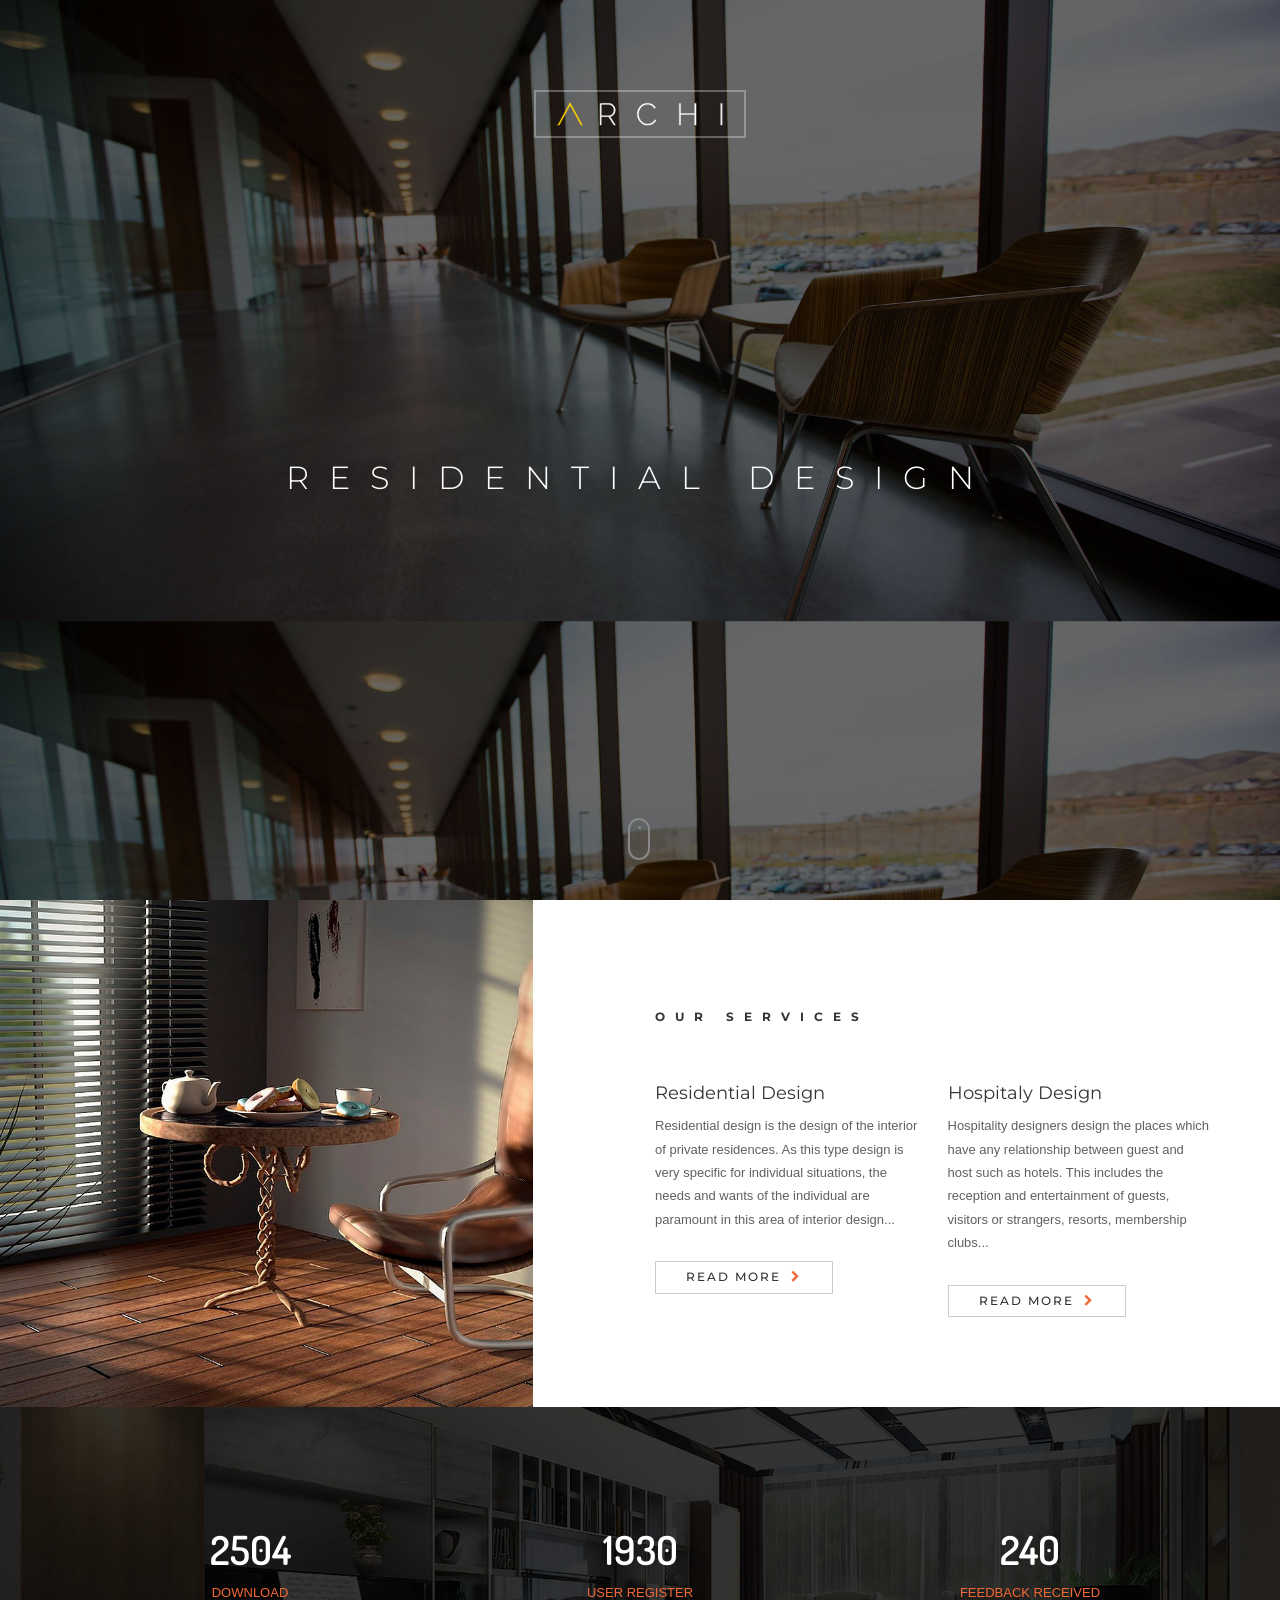
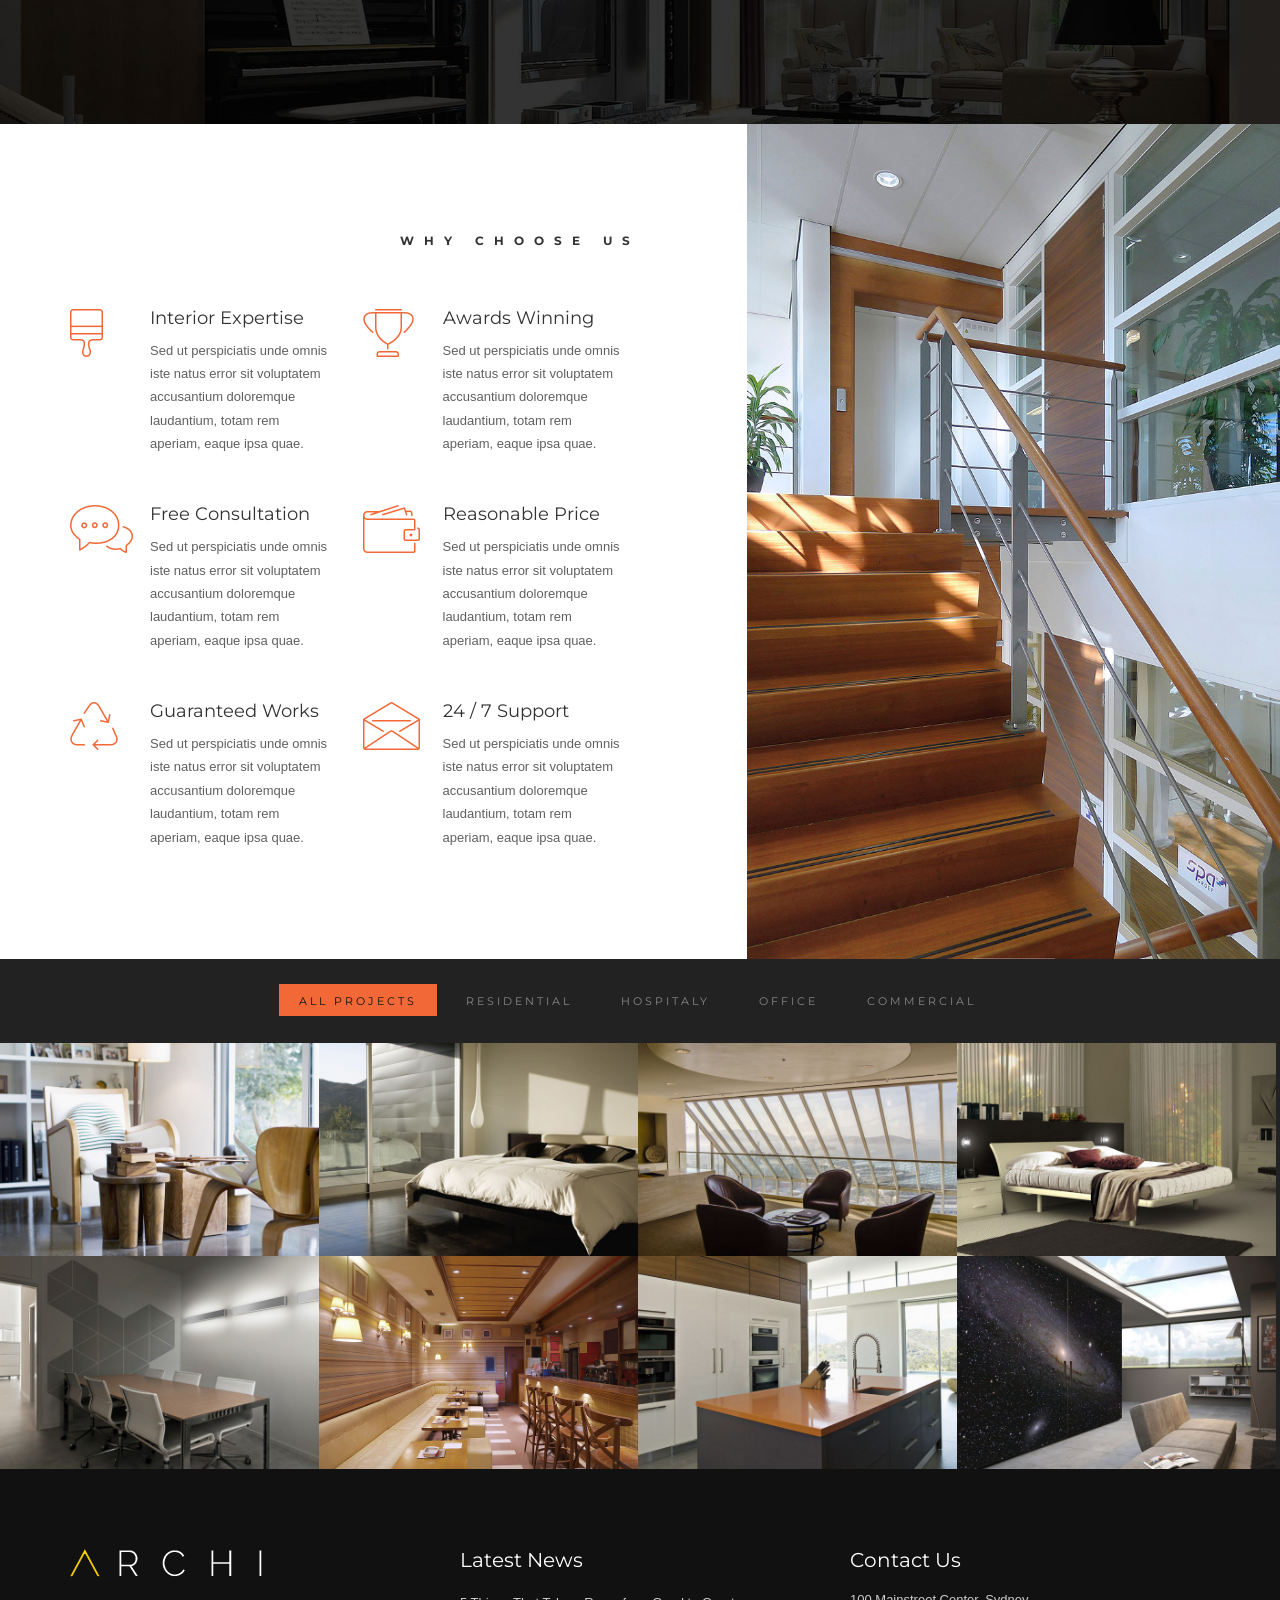
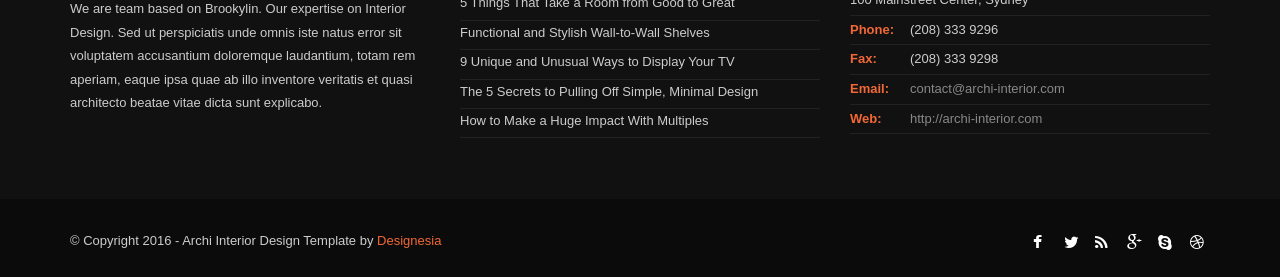
<file: index-minimal.html>
<!DOCTYPE html>
<html lang="en">
<head>
    <meta charset="utf-8">
    <title>Archi - Responsive Interior Design Template</title>
    <meta name="viewport" content="width=device-width, initial-scale=1.0">
    <meta name="description" content="Responsive Minimal Bootstrap Theme">
    <meta name="keywords" content="onepage,responsive,minimal,bootstrap,theme">
    <meta name="author" content="">


    <!--[if lt IE 9]>
	<script src="js/html5shiv.js"></script>
	<![endif]-->


    <!-- CSS Files
    ================================================== -->
    <link rel="stylesheet" href="css/bootstrap.css" type="text/css">
    <link rel="stylesheet" href="css/jpreloader.css" type="text/css">
    <link rel="stylesheet" href="css/animate.css" type="text/css">
    <link rel="stylesheet" href="css/plugin.css" type="text/css">
    <link rel="stylesheet" href="css/owl.carousel.css" type="text/css">
    <link rel="stylesheet" href="css/owl.theme.css" type="text/css">
    <link rel="stylesheet" href="css/owl.transitions.css" type="text/css">
    <link rel="stylesheet" href="css/magnific-popup.css" type="text/css">
    <link rel="stylesheet" href="css/style.css" type="text/css">

    <!-- custom background -->
    <link rel="stylesheet" href="css/bg.css" type="text/css">

    <!-- color scheme -->
    <link rel="stylesheet" href="css/color.css" type="text/css" id="colors">

    <!-- load fonts -->
    <link rel="stylesheet" href="fonts/font-awesome/css/font-awesome.css" type="text/css">
    <link rel="stylesheet" href="fonts/elegant_font/HTML_CSS/style.css" type="text/css">
    <link rel="stylesheet" href="fonts/et-line-font/style.css" type="text/css">

    <!-- revolution slider -->
    <link rel="stylesheet" href="rs-plugin/css/settings.css" type="text/css">
    <link rel="stylesheet" href="css/rev-settings.css" type="text/css">
</head>

<body id="homepage">

    <div id="wrapper">

        <!-- header begin -->
        <header class="autoshow">
            <div class="info">
                <div class="container">
                    <div class="row">
                        <div class="col-md-12">
                            <div class="col">Working Hours Monday - Friday <span class="id-color"><strong>08:00-16:00</strong></span></div>
                            <div class="col">Toll Free <span class="id-color"><strong>1800.899.900</strong></span></div>
                            <!-- social icons -->
                            <div class="col social">
                                <a href="#"><i class="fa fa-facebook"></i></a>
                                <a href="#"><i class="fa fa-twitter"></i></a>
                                <a href="#"><i class="fa fa-rss"></i></a>
                                <a href="#"><i class="fa fa-google-plus"></i></a>
                                <a href="#"><i class="fa fa-envelope-o"></i></a>
                            </div>
                            <!-- social icons close -->
                        </div>
                    </div>
                </div>
            </div>

            <div class="container">
                <div class="row">
                    <div class="col-md-12">
                        <!-- logo begin -->
                        <div id="logo">
                            <a href="index.html">
                                <img class="logo" src="images/logo.png" alt="">
                            </a>
                        </div>
                        <!-- logo close -->

                        <!-- small button begin -->
                        <span id="menu-btn"></span>
                        <!-- small button close -->
                        
						<!-- mainmenu begin -->
                        <nav>
                            <ul id="mainmenu">
                                <li><a href="index.html">Home</a>
                                    <ul>
										<li><a href="index-minimal.html">Homepage Minimal</a></li>
                                    	<li><a href="index-slider-2.html">Homepage Modern</a></li>
                                        <li><a href="index-sidebar.html">Sidebar Parallax</a></li>
										<li><a href="index-sidebar-slider.html">Sidebar Slider</a></li>
                                    	<li><a href="index-landing-page.html">Landing Page 1</a></li>
										<li><a href="index-landing-page-video.html">Landing Page 2</a></li>
										<li><a href="index.html">Homepage Slider</a></li>
                                        <li><a href="index-parallax.html">Homepage Parallax</a></li>
                                        <li><a href="index-video.html">Homepage Video</a></li>
										<li><a href="index-onepage.html">One Page Style</a></li>
                                    </ul>
                                </li>
                                <li><a href="projects.html">Projects</a>
									<ul>
										<li><a href="projects.html">Projects 4 Cols</a></li>
										<li><a href="projects-3-cols.html">Projects 3 Cols</a></li>
										<li><a href="projects-2-cols.html">Projects 2 Cols</a></li>
										<li><a href="gallery-4-cols.html">Gallery 4 Cols</a></li>
										<li><a href="gallery-3-cols.html">Gallery 3 Cols</a></li>
										<li><a href="gallery-2-cols.html">Gallery 2 Cols</a></li>
										
									</ul>
								</li>
                                <li><a href="services.html">Services</a>
                                    <ul>
                                        <li><a href="service-1.html">Residential Design</a></li>
                                        <li><a href="service-2.html">Hospitaly Design</a></li>
                                        <li><a href="service-3.html">Office Design</a></li>
                                        <li><a href="service-4.html">Commercial Design</a></li>
										<li><a href="services.html">All Services</a></li>
										<li><a href="services-style-2.html">New All Services</a></li>
                                    </ul>
                                </li>
                                <li><a href="about.html">About Us</a></li>
                                <li><a href="blog.html">Blog</a></li>
                                <li><a href="shop.html">Shop</a></li>
                                <li><a href="contact.html">Contact</a></li>
                            </ul>
                        </nav>

                    </div>
                    <!-- mainmenu close -->

                </div>
            </div>
        </header>
        <!-- header close -->





        <!-- content begin -->
        <div id="content" class="no-bottom no-top">

            <!-- revolution slider begin -->
            <section id="section-welcome-5" class="full-height text-light" data-speed="3" data-type="background">
                <div class="text-center">
                    <img src="images/logo-border.png" alt="logo">
                </div>

                <div class="center-y text-center">
                    <div class="spacer-double"></div>
                    <div class="text-slider border-deco">
                        <div class="text-item">
                            <h1 class="title-2">Residential Design</h1>
                            </span></div>
                        <div class="text-item">
                            <h1 class="title-2">Hospitaly Design</h1>
                            </span></div>
                        <div class="text-item">
                            <h1 class="title-2">Office Design</h1>
                            </span></div>
                        <div class="text-item">
                            <h1 class="title-2">Commercial Design</h1>
                            </span></div>
                    </div>
                    <div class="spacer-double"></div>
                    <div class="spacer-double"></div>
                </div>
				
				<a href="#section-side-1" class="scroll-to">
					<span class="mouse">
					  <span class="scroll"></span>
					</span>
				</a>
				
            </section>
            <!-- revolution slider close -->

            <section id="section-side-1" class="side-bg no-padding">
                <div class="image-container col-md-5 pull-left" data-delay="0">
                    <div class="background-image"></div>
                </div>

				<!-- section begin -->
                <div class="container">
                    <div class="row">
                        <div class="inner-padding">
                            <div class="col-md-6 col-md-offset-6 wow fadeInRight" data-wow-delay=".5s">
                                <h2 class="style-2">Our Services</h2>
                                <div class="spacer-single"></div>

                                <div class="row">
                                    <div class="col-md-6">
                                        <h3>Residential Design</h3>
                                        Residential design is the design of the interior of private residences. As this type design is very specific for individual situations, the needs and wants of the individual are paramount in this area of interior design... 
								<div class="spacer-single"></div>
                                        <a href="service-1.html" class="btn-line">Read More</a>
                                    </div>

                                    <div class="col-md-6">
                                        <h3>Hospitaly Design</h3>
                                        Hospitality designers design the places which have any relationship between guest and host such as hotels. This includes the reception and entertainment of guests, visitors or strangers, resorts, membership clubs...
								<div class="spacer-single"></div>
                                        <a href="service-2.html" class="btn-line">Read More</a>
                                    </div>
                                </div>


                            </div>
                            <div class="clearfix"></div>
                        </div>
                    </div>
                </div>
            </section>
			<!-- section close -->

            <!-- section begin -->
            <section id="section-fun-facts-2" class="text-light">
                <div class="container">
                    <div class="row">
                        <div class="col-md-4 wow fadeIn" data-wow-delay="0">
                            <div class="de_count">
                                <h3 class="timer" data-to="12518" data-speed="2500">0</h3>
                                <span>Download</span>
                            </div>
                        </div>

                        <div class="col-md-4 wow fadeIn" data-wow-delay=".25s">
                            <div class="de_count">
                                <h3 class="timer" data-to="9650" data-speed="2500">0</h3>
                                <span>User Register</span>
                            </div>
                        </div>

                        <div class="col-md-4 wow fadeIn" data-wow-delay=".5s">
                            <div class="de_count">
                                <h3 class="timer" data-to="1200" data-speed="2500">0</h3>
                                <span>Feedback Received</span>
                            </div>
                        </div>
                    </div>

                </div>
            </section>
            <!-- section close -->

			<!-- section begin -->
            <section id="section-side-2" class="side-bg no-padding">
                <div class="image-container col-md-5 col-md-offset-7 pull-right" data-delay="0">
                    <div class="background-image"></div>
                </div>

                <div class="container">
                    <div class="row">
                        <div class="inner-padding">
                            <div class="col-md-6 wow fadeInRight" data-wow-delay=".5s">
                                <div class="row">

                                    <h2 class="style-2 pull-right">Why Choose Us</h2>
                                    <div class="spacer-single"></div>

                                    <div class="col-md-6 wow fadeInRight" data-wow-delay="0s">
                                        <div class="box-icon">
                                            <span class="icon wow fadeIn" data-wow-delay=".5s"><i class="id-color icon-paintbrush"></i></span>
                                            <div class="text">
                                                <h3>Interior Expertise</h3>
                                                <p>Sed ut perspiciatis unde omnis iste natus error sit voluptatem accusantium doloremque laudantium, totam rem aperiam, eaque ipsa quae.</p>
                                            </div>
                                        </div>
                                    </div>

                                    <div class="col-md-6 wow fadeInRight" data-wow-delay=".25s">
                                        <div class="box-icon">
                                            <span class="icon wow fadeIn" data-wow-delay=".75s"><i class="id-color icon-trophy"></i></span>
                                            <div class="text">
                                                <h3>Awards Winning</h3>
                                                <p>Sed ut perspiciatis unde omnis iste natus error sit voluptatem accusantium doloremque laudantium, totam rem aperiam, eaque ipsa quae.</p>
                                            </div>
                                        </div>
                                    </div>

                                    <div class="spacer-single"></div>

                                    <div class="col-md-6 wow fadeInRight" data-wow-delay=".75s">
                                        <div class="box-icon">
                                            <span class="icon wow fadeIn" data-wow-delay="1.25s"><i class="id-color icon-chat"></i></span>
                                            <div class="text">
                                                <h3>Free Consultation</h3>
                                                <p>Sed ut perspiciatis unde omnis iste natus error sit voluptatem accusantium doloremque laudantium, totam rem aperiam, eaque ipsa quae.</p>
                                            </div>
                                        </div>
                                    </div>

                                    <div class="col-md-6 wow fadeInRight" data-wow-delay=".5s">
                                        <div class="box-icon">
                                            <span class="icon wow fadeIn" data-wow-delay="1s"><i class="id-color icon-wallet"></i></span>
                                            <div class="text">
                                                <h3>Reasonable Price</h3>
                                                <p>Sed ut perspiciatis unde omnis iste natus error sit voluptatem accusantium doloremque laudantium, totam rem aperiam, eaque ipsa quae.</p>
                                            </div>
                                        </div>
                                    </div>

                                    <div class="spacer-single"></div>

                                    <div class="col-md-6 wow fadeInRight" data-wow-delay="1s">
                                        <div class="box-icon">
                                            <span class="icon wow fadeIn" data-wow-delay="1.5s"><i class="id-color icon-recycle"></i></span>
                                            <div class="text">
                                                <h3>Guaranteed Works</h3>
                                                <p>Sed ut perspiciatis unde omnis iste natus error sit voluptatem accusantium doloremque laudantium, totam rem aperiam, eaque ipsa quae.</p>
                                            </div>
                                        </div>
                                    </div>

                                    <div class="col-md-6 wow fadeInRight" data-wow-delay="1.25s">
                                        <div class="box-icon">
                                            <span class="icon wow fadeIn" data-wow-delay="1.75s"><i class="id-color icon-envelope"></i></span>
                                            <div class="text">
                                                <h3>24 / 7 Support</h3>
                                                <p>Sed ut perspiciatis unde omnis iste natus error sit voluptatem accusantium doloremque laudantium, totam rem aperiam, eaque ipsa quae.</p>
                                            </div>
                                        </div>
                                    </div>
                                </div>
                            </div>
                            <div class="clearfix"></div>
                        </div>
                    </div>
                </div>
            </section>
			<!-- section close -->

            <!-- section begin -->
            <section id="section-portfolio-2" class="no-top no-bottom" data-bgcolor="#222" aria-label="section-portfolio">
                <div class="container">

                    <div class="spacer-single"></div>

                    <!-- portfolio filter begin -->
                    <div class="row">
                        <div class="col-md-12 text-center">
                            <ul id="filters" class="wow fadeInUp" data-wow-delay="0s">
                                <li><a href="#" data-filter="*" class="selected">All Projects</a></li>
                                <li><a href="#" data-filter=".residential">Residential</a></li>
                                <li><a href="#" data-filter=".hospitaly">Hospitaly</a></li>
                                <li><a href="#" data-filter=".office">Office</a></li>
                                <li><a href="#" data-filter=".commercial">Commercial</a></li>
                            </ul>

                        </div>
                    </div>
                    <!-- portfolio filter close -->

                </div>

                <div id="gallery" class="gallery full-gallery de-gallery pf_full_width wow fadeInUp" data-wow-delay=".3s">

                    <!-- gallery item -->
                    <div class="item residential">
                        <div class="picframe">
                            <a class="simple-ajax-popup-align-top" href="project-details-1.html">
                                <span class="overlay">
                                    <span class="pf_text">
                                        <span class="project-name">Eco Green Interior</span>
                                    </span>
                                </span>
                            </a>
                            <img src="images/portfolio/pf%20(1).jpg" alt="" />
                        </div>
                    </div>
                    <!-- close gallery item -->

                    <!-- gallery item -->
                    <div class="item hospitaly">
                        <div class="picframe">
                            <a class="simple-ajax-popup-align-top" href="project-details-2.html">
                                <span class="overlay">
                                    <span class="pf_text">
                                        <span class="project-name">Modern Elegance Suite</span>
                                    </span>
                                </span>
                            </a>

                            <img src="images/portfolio/pf%20(2).jpg" alt="" />
                        </div>
                    </div>
                    <!-- close gallery item -->

                    <!-- gallery item -->
                    <div class="item hospitaly">
                        <div class="picframe">
                            <a class="simple-ajax-popup-align-top" href="project-details-3.html">
                                <span class="overlay">
                                    <span class="pf_text">
                                        <span class="project-name">Apartment Renovation</span>
                                    </span>
                                </span>
                            </a>

                            <img src="images/portfolio/pf%20(3).jpg" alt="" />
                        </div>
                    </div>
                    <!-- close gallery item -->

                    <!-- gallery item -->
                    <div class="item residential">
                        <div class="picframe">
                            <a class="simple-ajax-popup-align-top" href="project-details-youtube.html">
                                <span class="overlay">
                                    <span class="pf_text">
                                        <span class="project-name">Youtube Video</span>
                                    </span>
                                </span>
                            </a>
                            <img src="images/portfolio/pf%20(4).jpg" alt="" />
                        </div>
                    </div>
                    <!-- close gallery item -->

                    <!-- gallery item -->
                    <div class="item office">
                        <div class="picframe">
                            <a class="simple-ajax-popup-align-top" href="project-details-vimeo.html">
                                <span class="overlay">
                                    <span class="pf_text">
                                        <span class="project-name">Vimeo Video</span>
                                    </span>
                                </span>
                            </a>
                            <img src="images/portfolio/pf%20(5).jpg" alt="" />
                        </div>
                    </div>
                    <!-- close gallery item -->

                    <!-- gallery item -->
                    <div class="item commercial">
                        <div class="picframe">
                            <a class="simple-ajax-popup-align-top" href="project-details.html">
                                <span class="overlay">
                                    <span class="pf_text">
                                        <span class="project-name">Restaurant In Texas</span>
                                    </span>
                                </span>
                            </a>
                            <img src="images/portfolio/pf%20(6).jpg" alt="" />
                        </div>
                    </div>
                    <!-- close gallery item -->

                    <!-- gallery item -->
                    <div class="item residential">
                        <div class="picframe">
                            <a class="simple-ajax-popup-align-top" href="project-details-youtube.html">
                                <span class="overlay">
                                    <span class="pf_text">
                                        <span class="project-name">Summer House</span>
                                    </span>
                                </span>
                            </a>

                            <img src="images/portfolio/pf%20(7).jpg" alt="" />
                        </div>
                    </div>
                    <!-- close gallery item -->

                    <!-- gallery item -->
                    <div class="item office">
                        <div class="picframe">
                            <a class="simple-ajax-popup-align-top" href="project-details-vimeo.html">
                                <span class="overlay">
                                    <span class="pf_text">
                                        <span class="project-name">Office On Space</span>
                                    </span>
                                </span>
                            </a>

                            <img src="images/portfolio/pf%20(8).jpg" alt="" />
                        </div>
                    </div>
                    <!-- close gallery item -->

                </div>

                <div id="loader-area">
                    <div class="project-load"></div>
                </div>
            </section>
            <!-- section close -->


        </div>

        <!-- footer begin -->
        <footer>
            <div class="container">
                <div class="row">
                    <div class="col-md-4">
                        <img src="images/logo.png" class="logo-small" alt=""><br>
                        We are team based on Brookylin. Our expertise on Interior Design. Sed ut perspiciatis unde omnis iste natus error sit voluptatem accusantium doloremque laudantium, totam rem aperiam, eaque ipsa quae ab illo inventore veritatis et quasi architecto beatae vitae dicta sunt explicabo. 
                    </div>

                    <div class="col-md-4">
                        <div class="widget widget_recent_post">
                            <h3>Latest News</h3>
                            <ul>
                                <li><a href="#">5 Things That Take a Room from Good to Great</a></li>
                                <li><a href="#">Functional and Stylish Wall-to-Wall Shelves</a></li>
                                <li><a href="#">9 Unique and Unusual Ways to Display Your TV</a></li>
                                <li><a href="#">The 5 Secrets to Pulling Off Simple, Minimal Design</a></li>
                                <li><a href="#">How to Make a Huge Impact With Multiples</a></li>
                            </ul>
                        </div>
                    </div>

                    <div class="col-md-4">
                        <h3>Contact Us</h3>
                        <div class="widget widget-address">
                            <address>
                                <span>100 Mainstreet Center, Sydney</span>
                                <span><strong>Phone:</strong>(208) 333 9296</span>
                                <span><strong>Fax:</strong>(208) 333 9298</span>
                                <span><strong>Email:</strong><a href="mailto:contact@archi-interior.com">contact@archi-interior.com</a></span>
                                <span><strong>Web:</strong><a href="#">http://archi-interior.com</a></span>
                            </address>
                        </div>
                    </div>
                </div>
            </div>

            <div class="subfooter">
                <div class="container">
                    <div class="row">
                        <div class="col-md-6">
                            &copy; Copyright 2016 - Archi Interior Design Template by <span class="id-color">Designesia</span>
                        </div>
                        <div class="col-md-6 text-right">
                            <div class="social-icons">
                                <a href="#"><i class="fa fa-facebook fa-lg"></i></a>
                                <a href="#"><i class="fa fa-twitter fa-lg"></i></a>
                                <a href="#"><i class="fa fa-rss fa-lg"></i></a>
                                <a href="#"><i class="fa fa-google-plus fa-lg"></i></a>
                                <a href="#"><i class="fa fa-skype fa-lg"></i></a>
                                <a href="#"><i class="fa fa-dribbble fa-lg"></i></a>
                            </div>
                        </div>
                    </div>
                </div>
            </div>
            <a href="#" id="back-to-top"></a>
        </footer>
        <!-- footer close -->
    </div>


    <!-- Javascript Files
    ================================================== -->
    <script src="js/jquery.min.js"></script>
    <script src="js/jpreLoader.js"></script>
    <script src="js/bootstrap.min.js"></script>
    <script src="js/jquery.isotope.min.js"></script>
    <script src="js/easing.js"></script>
    <script src="js/jquery.flexslider-min.js"></script>
    <script src="js/jquery.scrollto.js"></script>
    <script src="js/owl.carousel.js"></script>
    <script src="js/jquery.countTo.js"></script>
    <script src="js/classie.js"></script>
    <script src="js/video.resize.js"></script>
    <script src="js/validation.js"></script>
    <script src="js/wow.min.js"></script>
    <script src="js/jquery.magnific-popup.min.js"></script>
    <script src="js/enquire.min.js"></script>
    <script src="js/designesia.js"></script>

    <!-- SLIDER REVOLUTION SCRIPTS  -->
    <script type="text/javascript" src="rs-plugin/js/jquery.themepunch.plugins.min.js"></script>
    <script type="text/javascript" src="rs-plugin/js/jquery.themepunch.revolution.min.js"></script>



</body>
</html>
</file>
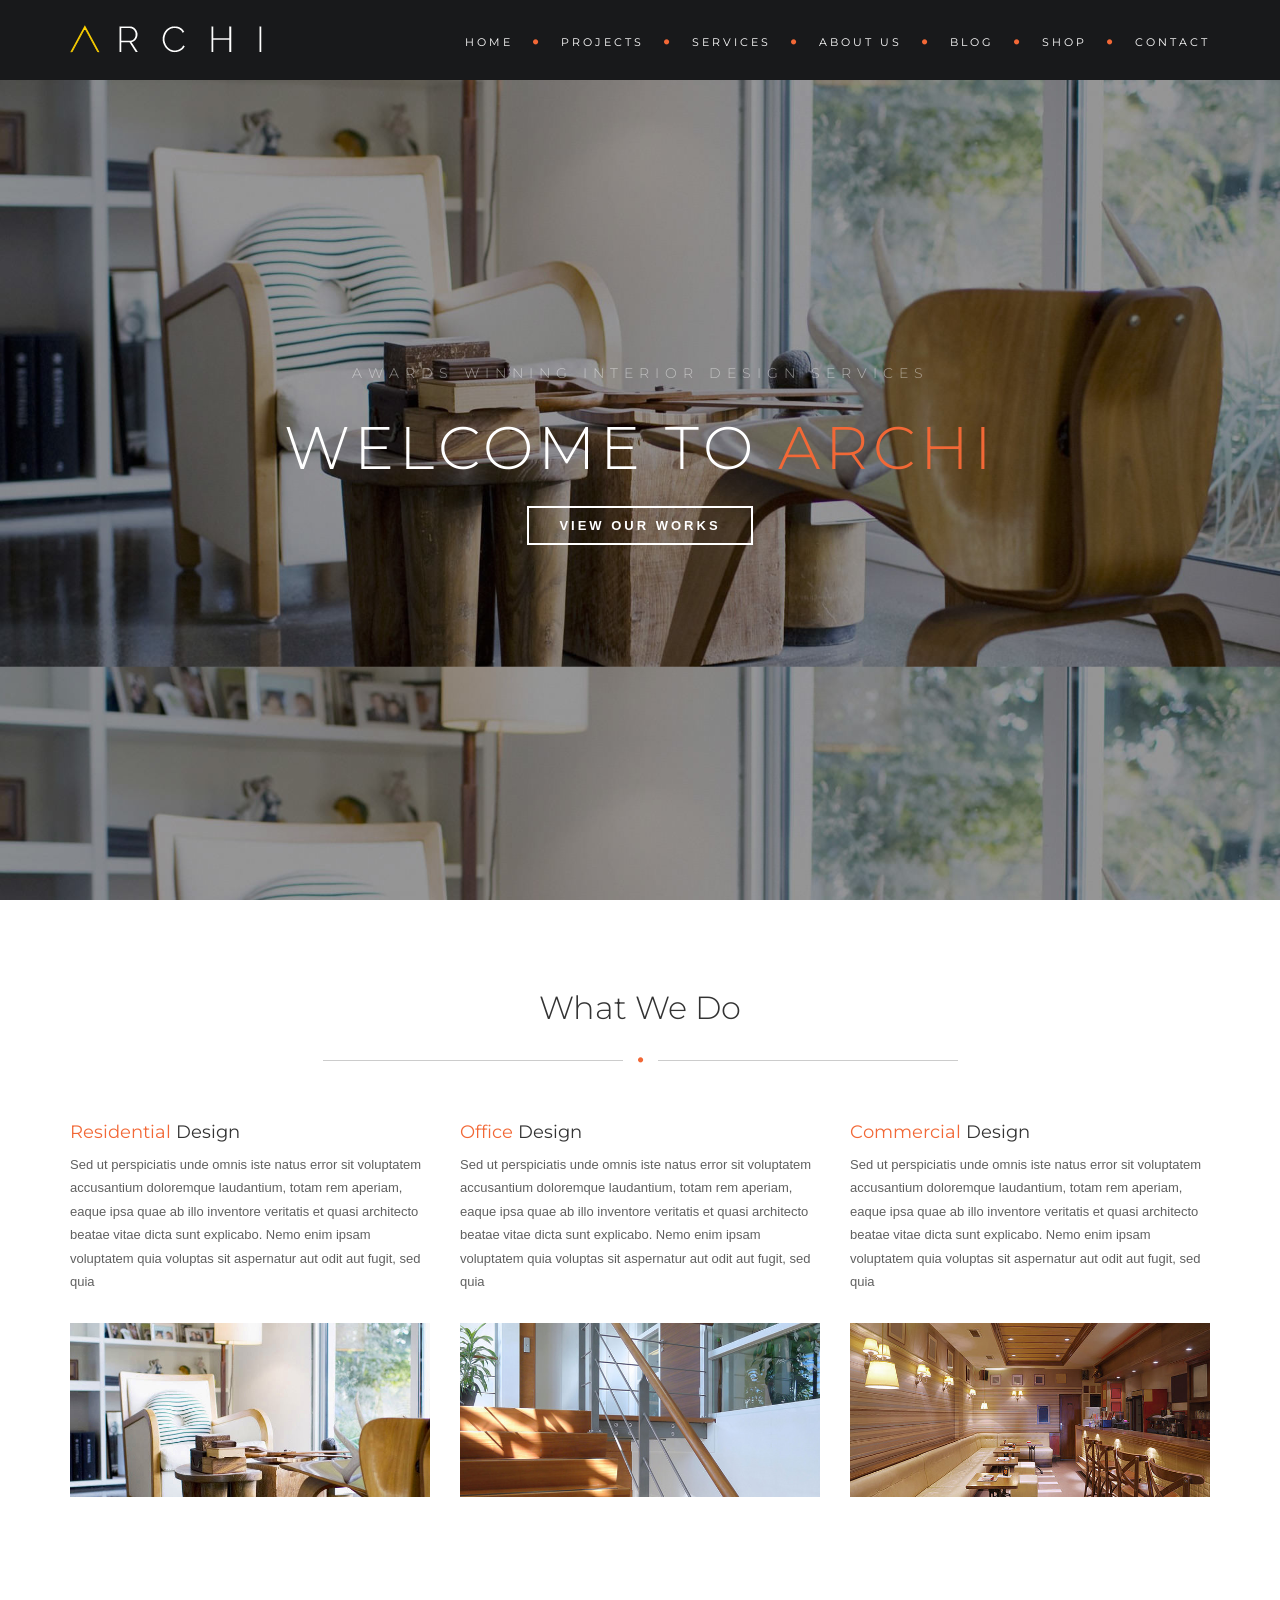
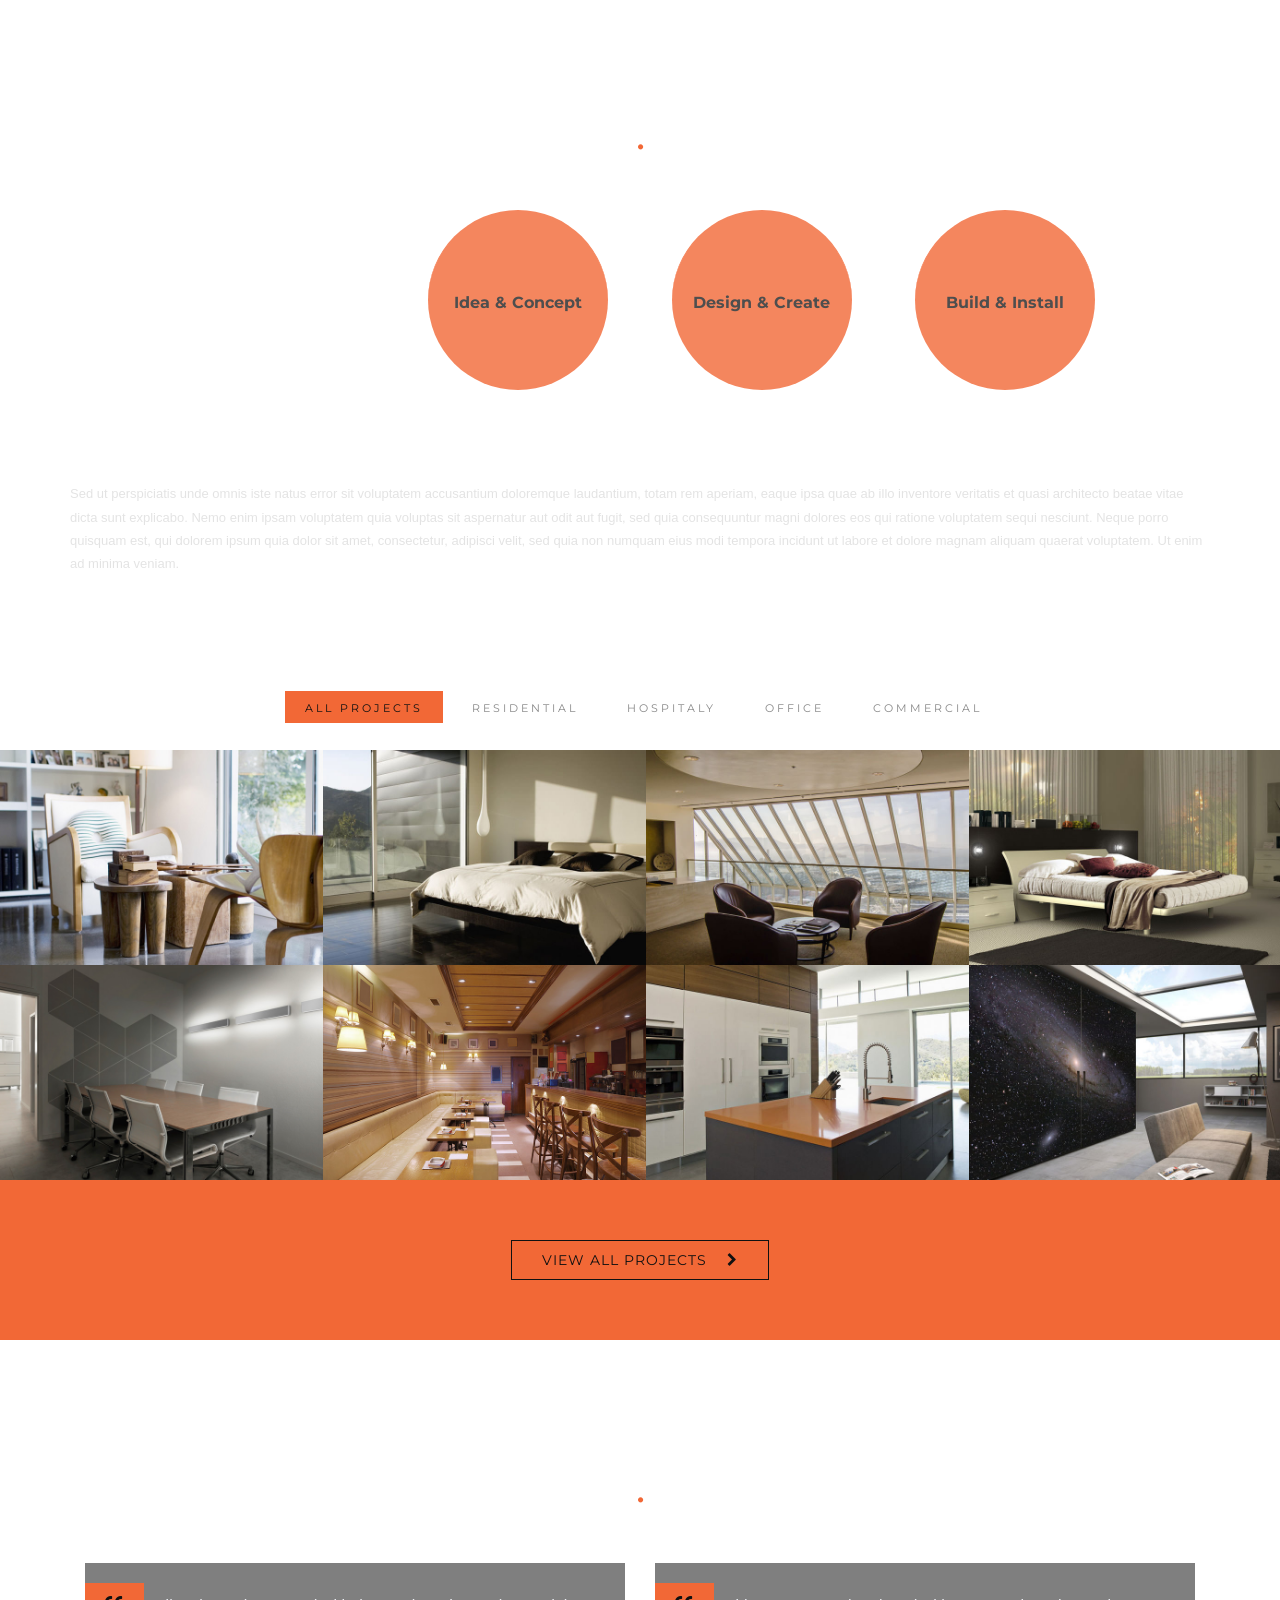
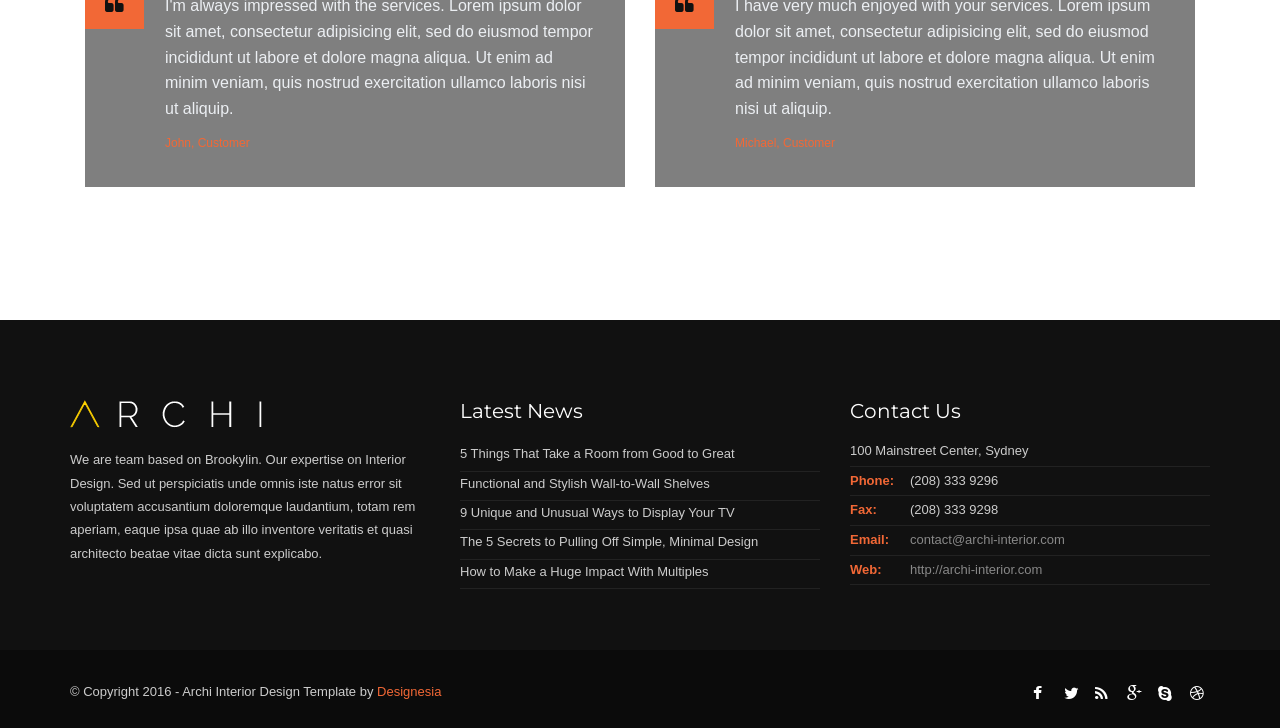
<file: index-parallax.html>
<!DOCTYPE html>
<html lang="en">
<head>
    <meta charset="utf-8">
    <title>Archi - Responsive Interior Design Template</title>
    <meta name="viewport" content="width=device-width, initial-scale=1.0">
    <meta name="description" content="Responsive Minimal Bootstrap Theme">
    <meta name="keywords" content="onepage,responsive,minimal,bootstrap,theme">
    <meta name="author" content="">


    <!--[if lt IE 9]>
	<script src="js/html5shiv.js"></script>
	<![endif]-->


    <!-- CSS Files
    ================================================== -->
    <link rel="stylesheet" href="css/bootstrap.css" type="text/css">
    <link rel="stylesheet" href="css/jpreloader.css" type="text/css">
    <link rel="stylesheet" href="css/animate.css" type="text/css">
    <link rel="stylesheet" href="css/plugin.css" type="text/css">
    <link rel="stylesheet" href="css/owl.carousel.css" type="text/css">
    <link rel="stylesheet" href="css/owl.theme.css" type="text/css">
    <link rel="stylesheet" href="css/owl.transitions.css" type="text/css">
    <link rel="stylesheet" href="css/magnific-popup.css" type="text/css">
    <link rel="stylesheet" href="css/style.css" type="text/css">
    
    <!-- custom background -->
    <link rel="stylesheet" href="css/bg.css" type="text/css">

    <!-- color scheme -->
    <link rel="stylesheet" href="css/color.css" type="text/css" id="colors">

    <!-- load fonts -->
    <link rel="stylesheet" href="fonts/font-awesome/css/font-awesome.css" type="text/css">
    <link rel="stylesheet" href="fonts/elegant_font/HTML_CSS/style.css" type="text/css">
    <link rel="stylesheet" href="fonts/et-line-font/style.css" type="text/css">

    <!-- revolution slider -->
    <link rel="stylesheet" href="rs-plugin/css/settings.css" type="text/css">
    <link rel="stylesheet" href="css/rev-settings.css" type="text/css">
</head>

<body id="homepage">

    <div id="wrapper">

        <!-- header begin -->
        <header>
			<div class="info">
				<div class="container">
					<div class="row">
						<div class="col-md-12">
							<div class="col">Working Hours Monday - Friday <span class="id-color"><strong>08:00-16:00</strong></span></div>
							<div class="col">Toll Free <span class="id-color"><strong>1800.899.900</strong></span></div>
							<!-- social icons -->
							<div class="col social">
								<a href="#"><i class="fa fa-facebook"></i></a>
								<a href="#"><i class="fa fa-twitter"></i></a>
								<a href="#"><i class="fa fa-rss"></i></a>
								<a href="#"><i class="fa fa-google-plus"></i></a>
								<a href="#"><i class="fa fa-envelope-o"></i></a>
							</div>
                        <!-- social icons close -->
						</div>
					</div>
				</div>
			</div>
			
            <div class="container">
                <div class="row">
                    <div class="col-md-12">
                        <!-- logo begin -->
                        <div id="logo">
                            <a href="index.html">
                                <img class="logo" src="images/logo.png" alt="">
                            </a>
                        </div>
                        <!-- logo close -->

                        <!-- small button begin -->
                        <span id="menu-btn"></span>
                        <!-- small button close -->
                        
						<!-- mainmenu begin -->
                        <nav>
                            <ul id="mainmenu">
                                <li><a href="index.html">Home</a>
                                    <ul>
										<li><a href="index-minimal.html">Homepage Minimal</a></li>
                                    	<li><a href="index-slider-2.html">Homepage Modern</a></li>
                                        <li><a href="index-sidebar.html">Sidebar Parallax</a></li>
										<li><a href="index-sidebar-slider.html">Sidebar Slider</a></li>
                                    	<li><a href="index-landing-page.html">Landing Page 1</a></li>
										<li><a href="index-landing-page-video.html">Landing Page 2</a></li>
										<li><a href="index.html">Homepage Slider</a></li>
                                        <li><a href="index-parallax.html">Homepage Parallax</a></li>
                                        <li><a href="index-video.html">Homepage Video</a></li>
										<li><a href="index-onepage.html">One Page Style</a></li>
                                    </ul>
                                </li>
                                <li><a href="projects.html">Projects</a>
									<ul>
										<li><a href="projects.html">Projects 4 Cols</a></li>
										<li><a href="projects-3-cols.html">Projects 3 Cols</a></li>
										<li><a href="projects-2-cols.html">Projects 2 Cols</a></li>
										<li><a href="gallery-4-cols.html">Gallery 4 Cols</a></li>
										<li><a href="gallery-3-cols.html">Gallery 3 Cols</a></li>
										<li><a href="gallery-2-cols.html">Gallery 2 Cols</a></li>
										
									</ul>
								</li>
                                <li><a href="services.html">Services</a>
                                    <ul>
                                        <li><a href="service-1.html">Residential Design</a></li>
                                        <li><a href="service-2.html">Hospitaly Design</a></li>
                                        <li><a href="service-3.html">Office Design</a></li>
                                        <li><a href="service-4.html">Commercial Design</a></li>
										<li><a href="services.html">All Services</a></li>
										<li><a href="services-style-2.html">New All Services</a></li>
                                    </ul>
                                </li>
                                <li><a href="about.html">About Us</a></li>
                                <li><a href="blog.html">Blog</a></li>
                                <li><a href="shop.html">Shop</a></li>
                                <li><a href="contact.html">Contact</a></li>
                            </ul>
                        </nav>

                    </div>
                    <!-- mainmenu close -->

                </div>
            </div>
        </header>
        <!-- header close -->

        <!-- content begin -->
        <div id="content" class="no-bottom no-top">

            <!-- parallax section -->
            <section id="section-welcome" class="full-height" data-speed="3" data-type="background">
                <div class="center-y text-center">
                    <div class="teaser-text">
                        Awards Winning Interior Design Services
                    </div>
                    <div class="spacer-single"></div>
                    <div class="text-slider border-deco">
                        <div class="text-item">Welcome To <span class="id-color">Archi</span></div>
                        <div class="text-item">Interior <span class="id-color">Design</span></div>
                        <div class="text-item">Awards <span class="id-color">Winning</span></div>
                    </div>
                    <div class="spacer-single"></div>
                    <a href="#section-portfolio" class="btn-slider">View Our Works</a>
                </div>
            </section>
            <!-- parallax section close -->

            <!-- section begin -->
            <section id="section-about">
                <div class="container">
                    <div class="row">
                        <div class="col-md-6 col-md-offset-3 text-center wow fadeInUp">
                            <h1>What We Do</h1>
                            <div class="separator"><span><i class="fa fa-circle"></i></span></div>
                            <div class="spacer-single"></div>
                        </div>


                        <div class="col-md-4 wow fadeInLeft">
                            <h3><span class="id-color">Residential</span> Design</h3>
                            Sed ut perspiciatis unde omnis iste natus error sit voluptatem accusantium doloremque laudantium, totam rem aperiam, eaque ipsa quae ab illo inventore veritatis et quasi architecto beatae vitae dicta sunt explicabo. Nemo enim ipsam voluptatem quia voluptas sit aspernatur aut odit aut fugit, sed quia 
							<div class="spacer-single"></div>
                            <img src="images/misc/pic_1.jpg" class="img-responsive" alt="">
                        </div>

                        <div class="col-md-4 wow fadeInUp" data-wow-delay=".2s">
                            <h3><span class="id-color">Office</span> Design</h3>
                            Sed ut perspiciatis unde omnis iste natus error sit voluptatem accusantium doloremque laudantium, totam rem aperiam, eaque ipsa quae ab illo inventore veritatis et quasi architecto beatae vitae dicta sunt explicabo. Nemo enim ipsam voluptatem quia voluptas sit aspernatur aut odit aut fugit, sed quia 
							<div class="spacer-single"></div>
                            <img src="images/misc/pic_2.jpg" class="img-responsive" alt="">
                        </div>

                        <div class="col-md-4 wow fadeInRight">
                            <h3><span class="id-color">Commercial</span> Design</h3>
                            Sed ut perspiciatis unde omnis iste natus error sit voluptatem accusantium doloremque laudantium, totam rem aperiam, eaque ipsa quae ab illo inventore veritatis et quasi architecto beatae vitae dicta sunt explicabo. Nemo enim ipsam voluptatem quia voluptas sit aspernatur aut odit aut fugit, sed quia 
							<div class="spacer-single"></div>
                            <img src="images/misc/pic_3.jpg" class="img-responsive" alt="">
                        </div>

                    </div>
                </div>
            </section>
            <!-- section close -->


            <!-- section begin -->
            <section id="section-steps" class="text-light">
                <div class="container">
                    <div class="row">
                        <div class="col-md-6 col-md-offset-3 text-center wow fadeInUp">
                            <h1>Our Process</h1>
                            <div class="separator"><span><i class="fa fa-circle"></i></span></div>
                            <div class="spacer-single"></div>
                        </div>

                        <div class="col-md-12">
                            <div class="de_tab tab_steps">
                                <ul class="de_nav">
                                    <li class="active wow fadeIn" data-wow-delay="0s"><span>Meet &amp; Agree</span><div class="v-border"></div>
                                    </li>
                                    <li class="wow fadeIn" data-wow-delay=".4s"><span>Idea &amp; Concept</span><div class="v-border"></div>
                                    </li>
                                    <li class="wow fadeIn" data-wow-delay=".8s"><span>Design &amp; Create</span><div class="v-border"></div>
                                    </li>
                                    <li class="wow fadeIn" data-wow-delay="1.2s"><span>Build &amp; Install</span><div class="v-border"></div>
                                    </li>
                                </ul>

                                <div class="de_tab_content">

                                    <div id="tab1">
                                        Sed ut perspiciatis unde omnis iste natus error sit voluptatem accusantium doloremque laudantium, totam rem aperiam, eaque ipsa quae ab illo inventore veritatis et quasi architecto beatae vitae dicta sunt explicabo. Nemo enim ipsam voluptatem quia voluptas sit aspernatur aut odit aut fugit, sed quia consequuntur magni dolores eos qui ratione voluptatem sequi nesciunt. Neque porro quisquam est, qui dolorem ipsum quia dolor sit amet, consectetur, adipisci velit, sed quia non numquam eius modi tempora incidunt ut labore et dolore magnam aliquam quaerat voluptatem. Ut enim ad minima veniam.
                                    </div>

                                    <div id="tab2">
                                        Sed ut perspiciatis unde omnis iste natus error sit voluptatem accusantium doloremque laudantium, totam rem aperiam, eaque ipsa quae ab illo inventore veritatis et quasi architecto beatae vitae dicta sunt explicabo. Nemo enim ipsam voluptatem quia voluptas sit aspernatur aut odit aut fugit, sed quia consequuntur magni dolores eos qui ratione voluptatem sequi nesciunt. Neque porro quisquam est, qui dolorem ipsum quia dolor sit amet, consectetur, adipisci velit, sed quia non numquam eius modi tempora incidunt ut labore et dolore magnam aliquam quaerat voluptatem. Ut enim ad minima veniam.
                                    </div>

                                    <div id="tab3">
                                        Sed ut perspiciatis unde omnis iste natus error sit voluptatem accusantium doloremque laudantium, totam rem aperiam, eaque ipsa quae ab illo inventore veritatis et quasi architecto beatae vitae dicta sunt explicabo. Nemo enim ipsam voluptatem quia voluptas sit aspernatur aut odit aut fugit, sed quia consequuntur magni dolores eos qui ratione voluptatem sequi nesciunt. Neque porro quisquam est, qui dolorem ipsum quia dolor sit amet, consectetur, adipisci velit, sed quia non numquam eius modi tempora incidunt ut labore et dolore magnam aliquam quaerat voluptatem. Ut enim ad minima veniam.
                                    </div>

                                    <div id="tab4">
                                        Sed ut perspiciatis unde omnis iste natus error sit voluptatem accusantium doloremque laudantium, totam rem aperiam, eaque ipsa quae ab illo inventore veritatis et quasi architecto beatae vitae dicta sunt explicabo. Nemo enim ipsam voluptatem quia voluptas sit aspernatur aut odit aut fugit, sed quia consequuntur magni dolores eos qui ratione voluptatem sequi nesciunt. Neque porro quisquam est, qui dolorem ipsum quia dolor sit amet, consectetur, adipisci velit, sed quia non numquam eius modi tempora incidunt ut labore et dolore magnam aliquam quaerat voluptatem. Ut enim ad minima veniam.
                                    </div>

                                </div>

                            </div>
                        </div>
                    </div>
                </div>
            </section>
            <!-- section close -->


            <!-- section begin -->
            <section id="section-portfolio" class="no-top no-bottom" aria-label="section-portfolio">
                <div class="container">

                    <div class="spacer-single"></div>

                    <!-- portfolio filter begin -->
                    <div class="row">
                        <div class="col-md-12 text-center">
                            <ul id="filters" class="wow fadeInUp" data-wow-delay="0s">
                                <li><a href="#" data-filter="*" class="selected">All Projects</a></li>
                                <li><a href="#" data-filter=".residential">Residential</a></li>
                                <li><a href="#" data-filter=".hospitaly">Hospitaly</a></li>
                                <li><a href="#" data-filter=".office">Office</a></li>
                                <li><a href="#" data-filter=".commercial">Commercial</a></li>
                            </ul>

                        </div>
                    </div>
                    <!-- portfolio filter close -->

                </div>

                <div id="gallery" class="gallery full-gallery de-gallery pf_full_width wow fadeInUp" data-wow-delay=".3s">

                    <!-- gallery item -->
                    <div class="item residential">
                        <div class="picframe">
                            <a class="simple-ajax-popup-align-top" href="project-details-1.html">
                                <span class="overlay">
                                    <span class="pf_text">
                                        <span class="project-name">Eco Green Interior</span>
                                    </span>
                                </span>
                            </a>
                            <img src="images/portfolio/pf%20(1).jpg" alt="" />
                        </div>
                    </div>
                    <!-- close gallery item -->

                    <!-- gallery item -->
                    <div class="item hospitaly">
                        <div class="picframe">
                            <a class="simple-ajax-popup-align-top" href="project-details-2.html">
                                <span class="overlay">
                                    <span class="pf_text">
                                        <span class="project-name">Modern Elegance Suite</span>
                                    </span>
                                </span>
                            </a>

                            <img src="images/portfolio/pf%20(2).jpg" alt="" />
                        </div>
                    </div>
                    <!-- close gallery item -->

                    <!-- gallery item -->
                    <div class="item hospitaly">
                        <div class="picframe">
                            <a class="simple-ajax-popup-align-top" href="project-details-3.html">
                                <span class="overlay">
                                    <span class="pf_text">
                                        <span class="project-name">Apartment Renovation</span>
                                    </span>
                                </span>
                            </a>

                            <img src="images/portfolio/pf%20(3).jpg" alt="" />
                        </div>
                    </div>
                    <!-- close gallery item -->

                    <!-- gallery item -->
                    <div class="item residential">
                        <div class="picframe">
                            <a class="simple-ajax-popup-align-top" href="project-details-youtube.html">
                                <span class="overlay">
                                    <span class="pf_text">
                                        <span class="project-name">Youtube Video</span>
                                    </span>
                                </span>
                            </a>
                            <img src="images/portfolio/pf%20(4).jpg" alt="" />
                        </div>
                    </div>
                    <!-- close gallery item -->

                    <!-- gallery item -->
                    <div class="item office">
                        <div class="picframe">
                            <a class="simple-ajax-popup-align-top" href="project-details-vimeo.html">
                                <span class="overlay">
                                    <span class="pf_text">
                                        <span class="project-name">Vimeo Video</span>
                                    </span>
                                </span>
                            </a>
                            <img src="images/portfolio/pf%20(5).jpg" alt="" />
                        </div>
                    </div>
                    <!-- close gallery item -->

                    <!-- gallery item -->
                    <div class="item commercial">
                        <div class="picframe">
                            <a class="simple-ajax-popup-align-top" href="project-details.html">
                                <span class="overlay">
                                    <span class="pf_text">
                                        <span class="project-name">Restaurant In Texas</span>
                                    </span>
                                </span>
                            </a>
                            <img src="images/portfolio/pf%20(6).jpg" alt="" />
                        </div>
                    </div>
                    <!-- close gallery item -->

                    <!-- gallery item -->
                    <div class="item residential">
                        <div class="picframe">
                            <a class="simple-ajax-popup-align-top" href="project-details-youtube.html">
                                <span class="overlay">
                                    <span class="pf_text">
                                        <span class="project-name">Summer House</span>
                                    </span>
                                </span>
                            </a>

                            <img src="images/portfolio/pf%20(7).jpg" alt="" />
                        </div>
                    </div>
                    <!-- close gallery item -->

                    <!-- gallery item -->
                    <div class="item office">
                        <div class="picframe">
                            <a class="simple-ajax-popup-align-top" href="project-details-vimeo.html">
                                <span class="overlay">
                                    <span class="pf_text">
                                        <span class="project-name">Office On Space</span>
                                    </span>
                                </span>
                            </a>

                            <img src="images/portfolio/pf%20(8).jpg" alt="" />
                        </div>
                    </div>
                    <!-- close gallery item -->

                </div>

                <div id="loader-area">
                    <div class="project-load"></div>
                </div>
            </section>
            <!-- section close -->


            <!-- section begin -->
            <section id="view-all-projects" class="call-to-action bg-color text-center" data-speed="5" data-type="background" aria-label="view-all-projects">
                <a href="projects.html" class="btn btn-line-black btn-big">View All Projects</a>
            </section>
            <!-- logo carousel section close -->


            <!-- section begin -->
            <section id="section-testimonial" class="text-light">
                <div class="container">
                    <div class="row">
                        <div class="col-md-6 col-md-offset-3 text-center wow fadeInUp">
                            <h1>Customer Says</h1>
                            <div class="separator"><span><i class="fa fa-circle"></i></span></div>
                            <div class="spacer-single"></div>
                        </div>
                    </div>
                    <div id="testimonial-carousel" class="de_carousel  wow fadeInUp" data-wow-delay=".3s">

                        <div class="col-md-6 item">
                            <div class="de_testi">
                                <blockquote>
                                    <p>I'm always impressed with the services. Lorem ipsum dolor sit amet, consectetur adipisicing elit, sed do eiusmod tempor incididunt ut labore et dolore magna aliqua. Ut enim ad minim veniam, quis nostrud exercitation ullamco laboris nisi ut aliquip.</p>
                                    <div class="de_testi_by">
                                        John, Customer
                                    </div>
                                </blockquote>

                            </div>
                        </div>

                        <div class="col-md-6 item">
                            <div class="de_testi">
                                <blockquote>
                                    <p>I have very much enjoyed with your services. Lorem ipsum dolor sit amet, consectetur adipisicing elit, sed do eiusmod tempor incididunt ut labore et dolore magna aliqua. Ut enim ad minim veniam, quis nostrud exercitation ullamco laboris nisi ut aliquip.</p>
                                    <div class="de_testi_by">
                                        Michael, Customer
                                    </div>
                                </blockquote>
                            </div>
                        </div>

                        <div class="col-md-6 item">
                            <div class="de_testi">
                                <blockquote>
                                    <p>I totally recommend your services. Lorem ipsum dolor sit amet, consectetur adipisicing elit, sed do eiusmod tempor incididunt ut labore et dolore magna aliqua. Ut enim ad minim veniam, quis nostrud exercitation ullamco laboris nisi ut aliquip.</p>
                                    <div class="de_testi_by">
                                        Patrick, Customer
                                    </div>
                                </blockquote>
                            </div>
                        </div>

                        <div class="col-md-6 item">
                            <div class="de_testi">
                                <blockquote>
                                    <p>I have very much enjoyed with your services. Lorem ipsum dolor sit amet, consectetur adipisicing elit, sed do eiusmod tempor incididunt ut labore et dolore magna aliqua. Ut enim ad minim veniam, quis nostrud exercitation ullamco laboris nisi ut aliquip.</p>
                                    <div class="de_testi_by">
                                        James, Customer
                                    </div>
                                </blockquote>
                            </div>
                        </div>
                    </div>
                </div>
            </section>
            <!-- section close -->


            <!-- footer begin -->
            <footer>
                <div class="container">
                    <div class="row">
                        <div class="col-md-4">
                            <img src="images/logo.png" class="logo-small" alt=""><br>
                            We are team based on Brookylin. Our expertise on Interior Design. Sed ut perspiciatis unde omnis iste natus error sit voluptatem accusantium doloremque laudantium, totam rem aperiam, eaque ipsa quae ab illo inventore veritatis et quasi architecto beatae vitae dicta sunt explicabo. 
                        </div>

                        <div class="col-md-4">
                            <div class="widget widget_recent_post">
                                <h3>Latest News</h3>
                                <ul>
                                    <li><a href="#">5 Things That Take a Room from Good to Great</a></li>
                                    <li><a href="#">Functional and Stylish Wall-to-Wall Shelves</a></li>
                                    <li><a href="#">9 Unique and Unusual Ways to Display Your TV</a></li>
                                    <li><a href="#">The 5 Secrets to Pulling Off Simple, Minimal Design</a></li>
                                    <li><a href="#">How to Make a Huge Impact With Multiples</a></li>
                                </ul>
                            </div>
                        </div>

                        <div class="col-md-4">
                            <h3>Contact Us</h3>
                            <div class="widget widget-address">
                                <address>
                                    <span>100 Mainstreet Center, Sydney</span>
                                    <span><strong>Phone:</strong>(208) 333 9296</span>
                                    <span><strong>Fax:</strong>(208) 333 9298</span>
                                    <span><strong>Email:</strong><a href="mailto:contact@archi-interior.com">contact@archi-interior.com</a></span>
                                    <span><strong>Web:</strong><a href="#">http://archi-interior.com</a></span>
                                </address>
                            </div>
                        </div>
                    </div>
                </div>

                <div class="subfooter">
                    <div class="container">
                        <div class="row">
                            <div class="col-md-6">
                            &copy; Copyright 2016 - Archi Interior Design Template by <span class="id-color">Designesia</span>                     
                        </div>
                            <div class="col-md-6 text-right">
                                <div class="social-icons">
                                    <a href="#"><i class="fa fa-facebook fa-lg"></i></a>
                                    <a href="#"><i class="fa fa-twitter fa-lg"></i></a>
                                    <a href="#"><i class="fa fa-rss fa-lg"></i></a>
                                    <a href="#"><i class="fa fa-google-plus fa-lg"></i></a>
                                    <a href="#"><i class="fa fa-skype fa-lg"></i></a>
                                    <a href="#"><i class="fa fa-dribbble fa-lg"></i></a>
                                </div>
                            </div>
                        </div>
                    </div>
                </div>
				<a href="#" id="back-to-top"></a>
            </footer>
            <!-- footer close -->
        </div>
    </div>


    

    <!-- Javascript Files
    ================================================== -->
    <script src="js/jquery.min.js"></script>
    <script src="js/jpreLoader.js"></script>
    <script src="js/bootstrap.min.js"></script>
    <script src="js/jquery.isotope.min.js"></script>
    <script src="js/easing.js"></script>
    <script src="js/jquery.flexslider-min.js"></script>
    <script src="js/jquery.scrollto.js"></script>
    <script src="js/owl.carousel.js"></script>
    <script src="js/jquery.countTo.js"></script>
    <script src="js/classie.js"></script>
    <script src="js/video.resize.js"></script>
    <script src="js/validation.js"></script>
    <script src="js/wow.min.js"></script>
    <script src="js/jquery.magnific-popup.min.js"></script>
    <script src="js/enquire.min.js"></script>
    <script src="js/designesia.js"></script>

    <!-- SLIDER REVOLUTION SCRIPTS  -->
    <script type="text/javascript" src="rs-plugin/js/jquery.themepunch.plugins.min.js"></script>
    <script type="text/javascript" src="rs-plugin/js/jquery.themepunch.revolution.min.js"></script>

</body>
</html>
</file>
<file: fonts/et-line-font/style.css>
@font-face {
	font-family: 'et-line';
	src:url('fonts/et-line.eot');
	src:url('fonts/et-line.eot?#iefix') format('embedded-opentype'),
		url('fonts/et-line.woff') format('woff'),
		url('fonts/et-line.ttf') format('truetype'),
		url('fonts/et-line.svg#et-line') format('svg');
	font-weight: normal;
	font-style: normal;
}

/* Use the following CSS code if you want to use data attributes for inserting your icons */
[data-icon]:before {
	font-family: 'et-line';
	content: attr(data-icon);
	speak: none;
	font-weight: normal;
	font-variant: normal;
	text-transform: none;
	line-height: 1;
	-webkit-font-smoothing: antialiased;
	-moz-osx-font-smoothing: grayscale;
	display:inline-block;
}

/* Use the following CSS code if you want to have a class per icon */
/*
Instead of a list of all class selectors,
you can use the generic selector below, but it's slower:
[class*="icon-"] {
*/
.icon-mobile, .icon-laptop, .icon-desktop, .icon-tablet, .icon-phone, .icon-document, .icon-documents, .icon-search, .icon-clipboard, .icon-newspaper, .icon-notebook, .icon-book-open, .icon-browser, .icon-calendar, .icon-presentation, .icon-picture, .icon-pictures, .icon-video, .icon-camera, .icon-printer, .icon-toolbox, .icon-briefcase, .icon-wallet, .icon-gift, .icon-bargraph, .icon-grid, .icon-expand, .icon-focus, .icon-edit, .icon-adjustments, .icon-ribbon, .icon-hourglass, .icon-lock, .icon-megaphone, .icon-shield, .icon-trophy, .icon-flag, .icon-map, .icon-puzzle, .icon-basket, .icon-envelope, .icon-streetsign, .icon-telescope, .icon-gears, .icon-key, .icon-paperclip, .icon-attachment, .icon-pricetags, .icon-lightbulb, .icon-layers, .icon-pencil, .icon-tools, .icon-tools-2, .icon-scissors, .icon-paintbrush, .icon-magnifying-glass, .icon-circle-compass, .icon-linegraph, .icon-mic, .icon-strategy, .icon-beaker, .icon-caution, .icon-recycle, .icon-anchor, .icon-profile-male, .icon-profile-female, .icon-bike, .icon-wine, .icon-hotairballoon, .icon-globe, .icon-genius, .icon-map-pin, .icon-dial, .icon-chat, .icon-heart, .icon-cloud, .icon-upload, .icon-download, .icon-target, .icon-hazardous, .icon-piechart, .icon-speedometer, .icon-global, .icon-compass, .icon-lifesaver, .icon-clock, .icon-aperture, .icon-quote, .icon-scope, .icon-alarmclock, .icon-refresh, .icon-happy, .icon-sad, .icon-facebook, .icon-twitter, .icon-googleplus, .icon-rss, .icon-tumblr, .icon-linkedin, .icon-dribbble {
	font-family: 'et-line';
	speak: none;
	font-style: normal;
	font-weight: normal;
	font-variant: normal;
	text-transform: none;
	line-height: 1;
	-webkit-font-smoothing: antialiased;
	-moz-osx-font-smoothing: grayscale;
	display:inline-block;
}
.icon-mobile:before {
	content: "\e000";
}
.icon-laptop:before {
	content: "\e001";
}
.icon-desktop:before {
	content: "\e002";
}
.icon-tablet:before {
	content: "\e003";
}
.icon-phone:before {
	content: "\e004";
}
.icon-document:before {
	content: "\e005";
}
.icon-documents:before {
	content: "\e006";
}
.icon-search:before {
	content: "\e007";
}
.icon-clipboard:before {
	content: "\e008";
}
.icon-newspaper:before {
	content: "\e009";
}
.icon-notebook:before {
	content: "\e00a";
}
.icon-book-open:before {
	content: "\e00b";
}
.icon-browser:before {
	content: "\e00c";
}
.icon-calendar:before {
	content: "\e00d";
}
.icon-presentation:before {
	content: "\e00e";
}
.icon-picture:before {
	content: "\e00f";
}
.icon-pictures:before {
	content: "\e010";
}
.icon-video:before {
	content: "\e011";
}
.icon-camera:before {
	content: "\e012";
}
.icon-printer:before {
	content: "\e013";
}
.icon-toolbox:before {
	content: "\e014";
}
.icon-briefcase:before {
	content: "\e015";
}
.icon-wallet:before {
	content: "\e016";
}
.icon-gift:before {
	content: "\e017";
}
.icon-bargraph:before {
	content: "\e018";
}
.icon-grid:before {
	content: "\e019";
}
.icon-expand:before {
	content: "\e01a";
}
.icon-focus:before {
	content: "\e01b";
}
.icon-edit:before {
	content: "\e01c";
}
.icon-adjustments:before {
	content: "\e01d";
}
.icon-ribbon:before {
	content: "\e01e";
}
.icon-hourglass:before {
	content: "\e01f";
}
.icon-lock:before {
	content: "\e020";
}
.icon-megaphone:before {
	content: "\e021";
}
.icon-shield:before {
	content: "\e022";
}
.icon-trophy:before {
	content: "\e023";
}
.icon-flag:before {
	content: "\e024";
}
.icon-map:before {
	content: "\e025";
}
.icon-puzzle:before {
	content: "\e026";
}
.icon-basket:before {
	content: "\e027";
}
.icon-envelope:before {
	content: "\e028";
}
.icon-streetsign:before {
	content: "\e029";
}
.icon-telescope:before {
	content: "\e02a";
}
.icon-gears:before {
	content: "\e02b";
}
.icon-key:before {
	content: "\e02c";
}
.icon-paperclip:before {
	content: "\e02d";
}
.icon-attachment:before {
	content: "\e02e";
}
.icon-pricetags:before {
	content: "\e02f";
}
.icon-lightbulb:before {
	content: "\e030";
}
.icon-layers:before {
	content: "\e031";
}
.icon-pencil:before {
	content: "\e032";
}
.icon-tools:before {
	content: "\e033";
}
.icon-tools-2:before {
	content: "\e034";
}
.icon-scissors:before {
	content: "\e035";
}
.icon-paintbrush:before {
	content: "\e036";
}
.icon-magnifying-glass:before {
	content: "\e037";
}
.icon-circle-compass:before {
	content: "\e038";
}
.icon-linegraph:before {
	content: "\e039";
}
.icon-mic:before {
	content: "\e03a";
}
.icon-strategy:before {
	content: "\e03b";
}
.icon-beaker:before {
	content: "\e03c";
}
.icon-caution:before {
	content: "\e03d";
}
.icon-recycle:before {
	content: "\e03e";
}
.icon-anchor:before {
	content: "\e03f";
}
.icon-profile-male:before {
	content: "\e040";
}
.icon-profile-female:before {
	content: "\e041";
}
.icon-bike:before {
	content: "\e042";
}
.icon-wine:before {
	content: "\e043";
}
.icon-hotairballoon:before {
	content: "\e044";
}
.icon-globe:before {
	content: "\e045";
}
.icon-genius:before {
	content: "\e046";
}
.icon-map-pin:before {
	content: "\e047";
}
.icon-dial:before {
	content: "\e048";
}
.icon-chat:before {
	content: "\e049";
}
.icon-heart:before {
	content: "\e04a";
}
.icon-cloud:before {
	content: "\e04b";
}
.icon-upload:before {
	content: "\e04c";
}
.icon-download:before {
	content: "\e04d";
}
.icon-target:before {
	content: "\e04e";
}
.icon-hazardous:before {
	content: "\e04f";
}
.icon-piechart:before {
	content: "\e050";
}
.icon-speedometer:before {
	content: "\e051";
}
.icon-global:before {
	content: "\e052";
}
.icon-compass:before {
	content: "\e053";
}
.icon-lifesaver:before {
	content: "\e054";
}
.icon-clock:before {
	content: "\e055";
}
.icon-aperture:before {
	content: "\e056";
}
.icon-quote:before {
	content: "\e057";
}
.icon-scope:before {
	content: "\e058";
}
.icon-alarmclock:before {
	content: "\e059";
}
.icon-refresh:before {
	content: "\e05a";
}
.icon-happy:before {
	content: "\e05b";
}
.icon-sad:before {
	content: "\e05c";
}
.icon-facebook:before {
	content: "\e05d";
}
.icon-twitter:before {
	content: "\e05e";
}
.icon-googleplus:before {
	content: "\e05f";
}
.icon-rss:before {
	content: "\e060";
}
.icon-tumblr:before {
	content: "\e061";
}
.icon-linkedin:before {
	content: "\e062";
}
.icon-dribbble:before {
	content: "\e063";
}
</file>
<file: fonts/elegant_font/HTML_CSS/style.css>
@font-face {
	font-family: 'ElegantIcons';
	src:url('fonts/ElegantIcons.eot');
	src:url('fonts/ElegantIcons.eot?#iefix') format('embedded-opentype'),
		url('fonts/ElegantIcons.woff') format('woff'),
		url('fonts/ElegantIcons.ttf') format('truetype'),
		url('fonts/ElegantIcons.svg#ElegantIcons') format('svg');
	font-weight: normal;
	font-style: normal;
}

/* Use the following CSS code if you want to use data attributes for inserting your icons */
[data-icon]:before {
	font-family: 'ElegantIcons';
	content: attr(data-icon);
	speak: none;
	font-weight: normal;
	font-variant: normal;
	text-transform: none;
	line-height: 1;
	-webkit-font-smoothing: antialiased;
	-moz-osx-font-smoothing: grayscale;
}

/* Use the following CSS code if you want to have a class per icon */
/*
Instead of a list of all class selectors,
you can use the generic selector below, but it's slower:
[class*="your-class-prefix"] {
*/
.arrow_up, .arrow_down, .arrow_left, .arrow_right, .arrow_left-up, .arrow_right-up, .arrow_right-down, .arrow_left-down, .arrow-up-down, .arrow_up-down_alt, .arrow_left-right_alt, .arrow_left-right, .arrow_expand_alt2, .arrow_expand_alt, .arrow_condense, .arrow_expand, .arrow_move, .arrow_carrot-up, .arrow_carrot-down, .arrow_carrot-left, .arrow_carrot-right, .arrow_carrot-2up, .arrow_carrot-2down, .arrow_carrot-2left, .arrow_carrot-2right, .arrow_carrot-up_alt2, .arrow_carrot-down_alt2, .arrow_carrot-left_alt2, .arrow_carrot-right_alt2, .arrow_carrot-2up_alt2, .arrow_carrot-2down_alt2, .arrow_carrot-2left_alt2, .arrow_carrot-2right_alt2, .arrow_triangle-up, .arrow_triangle-down, .arrow_triangle-left, .arrow_triangle-right, .arrow_triangle-up_alt2, .arrow_triangle-down_alt2, .arrow_triangle-left_alt2, .arrow_triangle-right_alt2, .arrow_back, .icon_minus-06, .icon_plus, .icon_close, .icon_check, .icon_minus_alt2, .icon_plus_alt2, .icon_close_alt2, .icon_check_alt2, .icon_zoom-out_alt, .icon_zoom-in_alt, .icon_search, .icon_box-empty, .icon_box-selected, .icon_minus-box, .icon_plus-box, .icon_box-checked, .icon_circle-empty, .icon_circle-slelected, .icon_stop_alt2, .icon_stop, .icon_pause_alt2, .icon_pause, .icon_menu, .icon_menu-square_alt2, .icon_menu-circle_alt2, .icon_ul, .icon_ol, .icon_adjust-horiz, .icon_adjust-vert, .icon_document_alt, .icon_documents_alt, .icon_pencil, .icon_pencil-edit_alt, .icon_pencil-edit, .icon_folder-alt, .icon_folder-open_alt, .icon_folder-add_alt, .icon_info_alt, .icon_error-oct_alt, .icon_error-circle_alt, .icon_error-triangle_alt, .icon_question_alt2, .icon_question, .icon_comment_alt, .icon_chat_alt, .icon_vol-mute_alt, .icon_volume-low_alt, .icon_volume-high_alt, .icon_quotations, .icon_quotations_alt2, .icon_clock_alt, .icon_lock_alt, .icon_lock-open_alt, .icon_key_alt, .icon_cloud_alt, .icon_cloud-upload_alt, .icon_cloud-download_alt, .icon_image, .icon_images, .icon_lightbulb_alt, .icon_gift_alt, .icon_house_alt, .icon_genius, .icon_mobile, .icon_tablet, .icon_laptop, .icon_desktop, .icon_camera_alt, .icon_mail_alt, .icon_cone_alt, .icon_ribbon_alt, .icon_bag_alt, .icon_creditcard, .icon_cart_alt, .icon_paperclip, .icon_tag_alt, .icon_tags_alt, .icon_trash_alt, .icon_cursor_alt, .icon_mic_alt, .icon_compass_alt, .icon_pin_alt, .icon_pushpin_alt, .icon_map_alt, .icon_drawer_alt, .icon_toolbox_alt, .icon_book_alt, .icon_calendar, .icon_film, .icon_table, .icon_contacts_alt, .icon_headphones, .icon_lifesaver, .icon_piechart, .icon_refresh, .icon_link_alt, .icon_link, .icon_loading, .icon_blocked, .icon_archive_alt, .icon_heart_alt, .icon_star_alt, .icon_star-half_alt, .icon_star, .icon_star-half, .icon_tools, .icon_tool, .icon_cog, .icon_cogs, .arrow_up_alt, .arrow_down_alt, .arrow_left_alt, .arrow_right_alt, .arrow_left-up_alt, .arrow_right-up_alt, .arrow_right-down_alt, .arrow_left-down_alt, .arrow_condense_alt, .arrow_expand_alt3, .arrow_carrot_up_alt, .arrow_carrot-down_alt, .arrow_carrot-left_alt, .arrow_carrot-right_alt, .arrow_carrot-2up_alt, .arrow_carrot-2dwnn_alt, .arrow_carrot-2left_alt, .arrow_carrot-2right_alt, .arrow_triangle-up_alt, .arrow_triangle-down_alt, .arrow_triangle-left_alt, .arrow_triangle-right_alt, .icon_minus_alt, .icon_plus_alt, .icon_close_alt, .icon_check_alt, .icon_zoom-out, .icon_zoom-in, .icon_stop_alt, .icon_menu-square_alt, .icon_menu-circle_alt, .icon_document, .icon_documents, .icon_pencil_alt, .icon_folder, .icon_folder-open, .icon_folder-add, .icon_folder_upload, .icon_folder_download, .icon_info, .icon_error-circle, .icon_error-oct, .icon_error-triangle, .icon_question_alt, .icon_comment, .icon_chat, .icon_vol-mute, .icon_volume-low, .icon_volume-high, .icon_quotations_alt, .icon_clock, .icon_lock, .icon_lock-open, .icon_key, .icon_cloud, .icon_cloud-upload, .icon_cloud-download, .icon_lightbulb, .icon_gift, .icon_house, .icon_camera, .icon_mail, .icon_cone, .icon_ribbon, .icon_bag, .icon_cart, .icon_tag, .icon_tags, .icon_trash, .icon_cursor, .icon_mic, .icon_compass, .icon_pin, .icon_pushpin, .icon_map, .icon_drawer, .icon_toolbox, .icon_book, .icon_contacts, .icon_archive, .icon_heart, .icon_profile, .icon_group, .icon_grid-2x2, .icon_grid-3x3, .icon_music, .icon_pause_alt, .icon_phone, .icon_upload, .icon_download, .social_facebook, .social_twitter, .social_pinterest, .social_googleplus, .social_tumblr, .social_tumbleupon, .social_wordpress, .social_instagram, .social_dribbble, .social_vimeo, .social_linkedin, .social_rss, .social_deviantart, .social_share, .social_myspace, .social_skype, .social_youtube, .social_picassa, .social_googledrive, .social_flickr, .social_blogger, .social_spotify, .social_delicious, .social_facebook_circle, .social_twitter_circle, .social_pinterest_circle, .social_googleplus_circle, .social_tumblr_circle, .social_stumbleupon_circle, .social_wordpress_circle, .social_instagram_circle, .social_dribbble_circle, .social_vimeo_circle, .social_linkedin_circle, .social_rss_circle, .social_deviantart_circle, .social_share_circle, .social_myspace_circle, .social_skype_circle, .social_youtube_circle, .social_picassa_circle, .social_googledrive_alt2, .social_flickr_circle, .social_blogger_circle, .social_spotify_circle, .social_delicious_circle, .social_facebook_square, .social_twitter_square, .social_pinterest_square, .social_googleplus_square, .social_tumblr_square, .social_stumbleupon_square, .social_wordpress_square, .social_instagram_square, .social_dribbble_square, .social_vimeo_square, .social_linkedin_square, .social_rss_square, .social_deviantart_square, .social_share_square, .social_myspace_square, .social_skype_square, .social_youtube_square, .social_picassa_square, .social_googledrive_square, .social_flickr_square, .social_blogger_square, .social_spotify_square, .social_delicious_square, .icon_printer, .icon_calulator, .icon_building, .icon_floppy, .icon_drive, .icon_search-2, .icon_id, .icon_id-2, .icon_puzzle, .icon_like, .icon_dislike, .icon_mug, .icon_currency, .icon_wallet, .icon_pens, .icon_easel, .icon_flowchart, .icon_datareport, .icon_briefcase, .icon_shield, .icon_percent, .icon_globe, .icon_globe-2, .icon_target, .icon_hourglass, .icon_balance, .icon_rook, .icon_printer-alt, .icon_calculator_alt, .icon_building_alt, .icon_floppy_alt, .icon_drive_alt, .icon_search_alt, .icon_id_alt, .icon_id-2_alt, .icon_puzzle_alt, .icon_like_alt, .icon_dislike_alt, .icon_mug_alt, .icon_currency_alt, .icon_wallet_alt, .icon_pens_alt, .icon_easel_alt, .icon_flowchart_alt, .icon_datareport_alt, .icon_briefcase_alt, .icon_shield_alt, .icon_percent_alt, .icon_globe_alt, .icon_clipboard {
	font-family: 'ElegantIcons';
	speak: none;
	font-style: normal;
	font-weight: normal;
	font-variant: normal;
	text-transform: none;
	line-height: 1;
	-webkit-font-smoothing: antialiased;
}
.arrow_up:before {
	content: "\21";
}
.arrow_down:before {
	content: "\22";
}
.arrow_left:before {
	content: "\23";
}
.arrow_right:before {
	content: "\24";
}
.arrow_left-up:before {
	content: "\25";
}
.arrow_right-up:before {
	content: "\26";
}
.arrow_right-down:before {
	content: "\27";
}
.arrow_left-down:before {
	content: "\28";
}
.arrow-up-down:before {
	content: "\29";
}
.arrow_up-down_alt:before {
	content: "\2a";
}
.arrow_left-right_alt:before {
	content: "\2b";
}
.arrow_left-right:before {
	content: "\2c";
}
.arrow_expand_alt2:before {
	content: "\2d";
}
.arrow_expand_alt:before {
	content: "\2e";
}
.arrow_condense:before {
	content: "\2f";
}
.arrow_expand:before {
	content: "\30";
}
.arrow_move:before {
	content: "\31";
}
.arrow_carrot-up:before {
	content: "\32";
}
.arrow_carrot-down:before {
	content: "\33";
}
.arrow_carrot-left:before {
	content: "\34";
}
.arrow_carrot-right:before {
	content: "\35";
}
.arrow_carrot-2up:before {
	content: "\36";
}
.arrow_carrot-2down:before {
	content: "\37";
}
.arrow_carrot-2left:before {
	content: "\38";
}
.arrow_carrot-2right:before {
	content: "\39";
}
.arrow_carrot-up_alt2:before {
	content: "\3a";
}
.arrow_carrot-down_alt2:before {
	content: "\3b";
}
.arrow_carrot-left_alt2:before {
	content: "\3c";
}
.arrow_carrot-right_alt2:before {
	content: "\3d";
}
.arrow_carrot-2up_alt2:before {
	content: "\3e";
}
.arrow_carrot-2down_alt2:before {
	content: "\3f";
}
.arrow_carrot-2left_alt2:before {
	content: "\40";
}
.arrow_carrot-2right_alt2:before {
	content: "\41";
}
.arrow_triangle-up:before {
	content: "\42";
}
.arrow_triangle-down:before {
	content: "\43";
}
.arrow_triangle-left:before {
	content: "\44";
}
.arrow_triangle-right:before {
	content: "\45";
}
.arrow_triangle-up_alt2:before {
	content: "\46";
}
.arrow_triangle-down_alt2:before {
	content: "\47";
}
.arrow_triangle-left_alt2:before {
	content: "\48";
}
.arrow_triangle-right_alt2:before {
	content: "\49";
}
.arrow_back:before {
	content: "\4a";
}
.icon_minus-06:before {
	content: "\4b";
}
.icon_plus:before {
	content: "\4c";
}
.icon_close:before {
	content: "\4d";
}
.icon_check:before {
	content: "\4e";
}
.icon_minus_alt2:before {
	content: "\4f";
}
.icon_plus_alt2:before {
	content: "\50";
}
.icon_close_alt2:before {
	content: "\51";
}
.icon_check_alt2:before {
	content: "\52";
}
.icon_zoom-out_alt:before {
	content: "\53";
}
.icon_zoom-in_alt:before {
	content: "\54";
}
.icon_search:before {
	content: "\55";
}
.icon_box-empty:before {
	content: "\56";
}
.icon_box-selected:before {
	content: "\57";
}
.icon_minus-box:before {
	content: "\58";
}
.icon_plus-box:before {
	content: "\59";
}
.icon_box-checked:before {
	content: "\5a";
}
.icon_circle-empty:before {
	content: "\5b";
}
.icon_circle-slelected:before {
	content: "\5c";
}
.icon_stop_alt2:before {
	content: "\5d";
}
.icon_stop:before {
	content: "\5e";
}
.icon_pause_alt2:before {
	content: "\5f";
}
.icon_pause:before {
	content: "\60";
}
.icon_menu:before {
	content: "\61";
}
.icon_menu-square_alt2:before {
	content: "\62";
}
.icon_menu-circle_alt2:before {
	content: "\63";
}
.icon_ul:before {
	content: "\64";
}
.icon_ol:before {
	content: "\65";
}
.icon_adjust-horiz:before {
	content: "\66";
}
.icon_adjust-vert:before {
	content: "\67";
}
.icon_document_alt:before {
	content: "\68";
}
.icon_documents_alt:before {
	content: "\69";
}
.icon_pencil:before {
	content: "\6a";
}
.icon_pencil-edit_alt:before {
	content: "\6b";
}
.icon_pencil-edit:before {
	content: "\6c";
}
.icon_folder-alt:before {
	content: "\6d";
}
.icon_folder-open_alt:before {
	content: "\6e";
}
.icon_folder-add_alt:before {
	content: "\6f";
}
.icon_info_alt:before {
	content: "\70";
}
.icon_error-oct_alt:before {
	content: "\71";
}
.icon_error-circle_alt:before {
	content: "\72";
}
.icon_error-triangle_alt:before {
	content: "\73";
}
.icon_question_alt2:before {
	content: "\74";
}
.icon_question:before {
	content: "\75";
}
.icon_comment_alt:before {
	content: "\76";
}
.icon_chat_alt:before {
	content: "\77";
}
.icon_vol-mute_alt:before {
	content: "\78";
}
.icon_volume-low_alt:before {
	content: "\79";
}
.icon_volume-high_alt:before {
	content: "\7a";
}
.icon_quotations:before {
	content: "\7b";
}
.icon_quotations_alt2:before {
	content: "\7c";
}
.icon_clock_alt:before {
	content: "\7d";
}
.icon_lock_alt:before {
	content: "\7e";
}
.icon_lock-open_alt:before {
	content: "\e000";
}
.icon_key_alt:before {
	content: "\e001";
}
.icon_cloud_alt:before {
	content: "\e002";
}
.icon_cloud-upload_alt:before {
	content: "\e003";
}
.icon_cloud-download_alt:before {
	content: "\e004";
}
.icon_image:before {
	content: "\e005";
}
.icon_images:before {
	content: "\e006";
}
.icon_lightbulb_alt:before {
	content: "\e007";
}
.icon_gift_alt:before {
	content: "\e008";
}
.icon_house_alt:before {
	content: "\e009";
}
.icon_genius:before {
	content: "\e00a";
}
.icon_mobile:before {
	content: "\e00b";
}
.icon_tablet:before {
	content: "\e00c";
}
.icon_laptop:before {
	content: "\e00d";
}
.icon_desktop:before {
	content: "\e00e";
}
.icon_camera_alt:before {
	content: "\e00f";
}
.icon_mail_alt:before {
	content: "\e010";
}
.icon_cone_alt:before {
	content: "\e011";
}
.icon_ribbon_alt:before {
	content: "\e012";
}
.icon_bag_alt:before {
	content: "\e013";
}
.icon_creditcard:before {
	content: "\e014";
}
.icon_cart_alt:before {
	content: "\e015";
}
.icon_paperclip:before {
	content: "\e016";
}
.icon_tag_alt:before {
	content: "\e017";
}
.icon_tags_alt:before {
	content: "\e018";
}
.icon_trash_alt:before {
	content: "\e019";
}
.icon_cursor_alt:before {
	content: "\e01a";
}
.icon_mic_alt:before {
	content: "\e01b";
}
.icon_compass_alt:before {
	content: "\e01c";
}
.icon_pin_alt:before {
	content: "\e01d";
}
.icon_pushpin_alt:before {
	content: "\e01e";
}
.icon_map_alt:before {
	content: "\e01f";
}
.icon_drawer_alt:before {
	content: "\e020";
}
.icon_toolbox_alt:before {
	content: "\e021";
}
.icon_book_alt:before {
	content: "\e022";
}
.icon_calendar:before {
	content: "\e023";
}
.icon_film:before {
	content: "\e024";
}
.icon_table:before {
	content: "\e025";
}
.icon_contacts_alt:before {
	content: "\e026";
}
.icon_headphones:before {
	content: "\e027";
}
.icon_lifesaver:before {
	content: "\e028";
}
.icon_piechart:before {
	content: "\e029";
}
.icon_refresh:before {
	content: "\e02a";
}
.icon_link_alt:before {
	content: "\e02b";
}
.icon_link:before {
	content: "\e02c";
}
.icon_loading:before {
	content: "\e02d";
}
.icon_blocked:before {
	content: "\e02e";
}
.icon_archive_alt:before {
	content: "\e02f";
}
.icon_heart_alt:before {
	content: "\e030";
}
.icon_star_alt:before {
	content: "\e031";
}
.icon_star-half_alt:before {
	content: "\e032";
}
.icon_star:before {
	content: "\e033";
}
.icon_star-half:before {
	content: "\e034";
}
.icon_tools:before {
	content: "\e035";
}
.icon_tool:before {
	content: "\e036";
}
.icon_cog:before {
	content: "\e037";
}
.icon_cogs:before {
	content: "\e038";
}
.arrow_up_alt:before {
	content: "\e039";
}
.arrow_down_alt:before {
	content: "\e03a";
}
.arrow_left_alt:before {
	content: "\e03b";
}
.arrow_right_alt:before {
	content: "\e03c";
}
.arrow_left-up_alt:before {
	content: "\e03d";
}
.arrow_right-up_alt:before {
	content: "\e03e";
}
.arrow_right-down_alt:before {
	content: "\e03f";
}
.arrow_left-down_alt:before {
	content: "\e040";
}
.arrow_condense_alt:before {
	content: "\e041";
}
.arrow_expand_alt3:before {
	content: "\e042";
}
.arrow_carrot_up_alt:before {
	content: "\e043";
}
.arrow_carrot-down_alt:before {
	content: "\e044";
}
.arrow_carrot-left_alt:before {
	content: "\e045";
}
.arrow_carrot-right_alt:before {
	content: "\e046";
}
.arrow_carrot-2up_alt:before {
	content: "\e047";
}
.arrow_carrot-2dwnn_alt:before {
	content: "\e048";
}
.arrow_carrot-2left_alt:before {
	content: "\e049";
}
.arrow_carrot-2right_alt:before {
	content: "\e04a";
}
.arrow_triangle-up_alt:before {
	content: "\e04b";
}
.arrow_triangle-down_alt:before {
	content: "\e04c";
}
.arrow_triangle-left_alt:before {
	content: "\e04d";
}
.arrow_triangle-right_alt:before {
	content: "\e04e";
}
.icon_minus_alt:before {
	content: "\e04f";
}
.icon_plus_alt:before {
	content: "\e050";
}
.icon_close_alt:before {
	content: "\e051";
}
.icon_check_alt:before {
	content: "\e052";
}
.icon_zoom-out:before {
	content: "\e053";
}
.icon_zoom-in:before {
	content: "\e054";
}
.icon_stop_alt:before {
	content: "\e055";
}
.icon_menu-square_alt:before {
	content: "\e056";
}
.icon_menu-circle_alt:before {
	content: "\e057";
}
.icon_document:before {
	content: "\e058";
}
.icon_documents:before {
	content: "\e059";
}
.icon_pencil_alt:before {
	content: "\e05a";
}
.icon_folder:before {
	content: "\e05b";
}
.icon_folder-open:before {
	content: "\e05c";
}
.icon_folder-add:before {
	content: "\e05d";
}
.icon_folder_upload:before {
	content: "\e05e";
}
.icon_folder_download:before {
	content: "\e05f";
}
.icon_info:before {
	content: "\e060";
}
.icon_error-circle:before {
	content: "\e061";
}
.icon_error-oct:before {
	content: "\e062";
}
.icon_error-triangle:before {
	content: "\e063";
}
.icon_question_alt:before {
	content: "\e064";
}
.icon_comment:before {
	content: "\e065";
}
.icon_chat:before {
	content: "\e066";
}
.icon_vol-mute:before {
	content: "\e067";
}
.icon_volume-low:before {
	content: "\e068";
}
.icon_volume-high:before {
	content: "\e069";
}
.icon_quotations_alt:before {
	content: "\e06a";
}
.icon_clock:before {
	content: "\e06b";
}
.icon_lock:before {
	content: "\e06c";
}
.icon_lock-open:before {
	content: "\e06d";
}
.icon_key:before {
	content: "\e06e";
}
.icon_cloud:before {
	content: "\e06f";
}
.icon_cloud-upload:before {
	content: "\e070";
}
.icon_cloud-download:before {
	content: "\e071";
}
.icon_lightbulb:before {
	content: "\e072";
}
.icon_gift:before {
	content: "\e073";
}
.icon_house:before {
	content: "\e074";
}
.icon_camera:before {
	content: "\e075";
}
.icon_mail:before {
	content: "\e076";
}
.icon_cone:before {
	content: "\e077";
}
.icon_ribbon:before {
	content: "\e078";
}
.icon_bag:before {
	content: "\e079";
}
.icon_cart:before {
	content: "\e07a";
}
.icon_tag:before {
	content: "\e07b";
}
.icon_tags:before {
	content: "\e07c";
}
.icon_trash:before {
	content: "\e07d";
}
.icon_cursor:before {
	content: "\e07e";
}
.icon_mic:before {
	content: "\e07f";
}
.icon_compass:before {
	content: "\e080";
}
.icon_pin:before {
	content: "\e081";
}
.icon_pushpin:before {
	content: "\e082";
}
.icon_map:before {
	content: "\e083";
}
.icon_drawer:before {
	content: "\e084";
}
.icon_toolbox:before {
	content: "\e085";
}
.icon_book:before {
	content: "\e086";
}
.icon_contacts:before {
	content: "\e087";
}
.icon_archive:before {
	content: "\e088";
}
.icon_heart:before {
	content: "\e089";
}
.icon_profile:before {
	content: "\e08a";
}
.icon_group:before {
	content: "\e08b";
}
.icon_grid-2x2:before {
	content: "\e08c";
}
.icon_grid-3x3:before {
	content: "\e08d";
}
.icon_music:before {
	content: "\e08e";
}
.icon_pause_alt:before {
	content: "\e08f";
}
.icon_phone:before {
	content: "\e090";
}
.icon_upload:before {
	content: "\e091";
}
.icon_download:before {
	content: "\e092";
}
.social_facebook:before {
	content: "\e093";
}
.social_twitter:before {
	content: "\e094";
}
.social_pinterest:before {
	content: "\e095";
}
.social_googleplus:before {
	content: "\e096";
}
.social_tumblr:before {
	content: "\e097";
}
.social_tumbleupon:before {
	content: "\e098";
}
.social_wordpress:before {
	content: "\e099";
}
.social_instagram:before {
	content: "\e09a";
}
.social_dribbble:before {
	content: "\e09b";
}
.social_vimeo:before {
	content: "\e09c";
}
.social_linkedin:before {
	content: "\e09d";
}
.social_rss:before {
	content: "\e09e";
}
.social_deviantart:before {
	content: "\e09f";
}
.social_share:before {
	content: "\e0a0";
}
.social_myspace:before {
	content: "\e0a1";
}
.social_skype:before {
	content: "\e0a2";
}
.social_youtube:before {
	content: "\e0a3";
}
.social_picassa:before {
	content: "\e0a4";
}
.social_googledrive:before {
	content: "\e0a5";
}
.social_flickr:before {
	content: "\e0a6";
}
.social_blogger:before {
	content: "\e0a7";
}
.social_spotify:before {
	content: "\e0a8";
}
.social_delicious:before {
	content: "\e0a9";
}
.social_facebook_circle:before {
	content: "\e0aa";
}
.social_twitter_circle:before {
	content: "\e0ab";
}
.social_pinterest_circle:before {
	content: "\e0ac";
}
.social_googleplus_circle:before {
	content: "\e0ad";
}
.social_tumblr_circle:before {
	content: "\e0ae";
}
.social_stumbleupon_circle:before {
	content: "\e0af";
}
.social_wordpress_circle:before {
	content: "\e0b0";
}
.social_instagram_circle:before {
	content: "\e0b1";
}
.social_dribbble_circle:before {
	content: "\e0b2";
}
.social_vimeo_circle:before {
	content: "\e0b3";
}
.social_linkedin_circle:before {
	content: "\e0b4";
}
.social_rss_circle:before {
	content: "\e0b5";
}
.social_deviantart_circle:before {
	content: "\e0b6";
}
.social_share_circle:before {
	content: "\e0b7";
}
.social_myspace_circle:before {
	content: "\e0b8";
}
.social_skype_circle:before {
	content: "\e0b9";
}
.social_youtube_circle:before {
	content: "\e0ba";
}
.social_picassa_circle:before {
	content: "\e0bb";
}
.social_googledrive_alt2:before {
	content: "\e0bc";
}
.social_flickr_circle:before {
	content: "\e0bd";
}
.social_blogger_circle:before {
	content: "\e0be";
}
.social_spotify_circle:before {
	content: "\e0bf";
}
.social_delicious_circle:before {
	content: "\e0c0";
}
.social_facebook_square:before {
	content: "\e0c1";
}
.social_twitter_square:before {
	content: "\e0c2";
}
.social_pinterest_square:before {
	content: "\e0c3";
}
.social_googleplus_square:before {
	content: "\e0c4";
}
.social_tumblr_square:before {
	content: "\e0c5";
}
.social_stumbleupon_square:before {
	content: "\e0c6";
}
.social_wordpress_square:before {
	content: "\e0c7";
}
.social_instagram_square:before {
	content: "\e0c8";
}
.social_dribbble_square:before {
	content: "\e0c9";
}
.social_vimeo_square:before {
	content: "\e0ca";
}
.social_linkedin_square:before {
	content: "\e0cb";
}
.social_rss_square:before {
	content: "\e0cc";
}
.social_deviantart_square:before {
	content: "\e0cd";
}
.social_share_square:before {
	content: "\e0ce";
}
.social_myspace_square:before {
	content: "\e0cf";
}
.social_skype_square:before {
	content: "\e0d0";
}
.social_youtube_square:before {
	content: "\e0d1";
}
.social_picassa_square:before {
	content: "\e0d2";
}
.social_googledrive_square:before {
	content: "\e0d3";
}
.social_flickr_square:before {
	content: "\e0d4";
}
.social_blogger_square:before {
	content: "\e0d5";
}
.social_spotify_square:before {
	content: "\e0d6";
}
.social_delicious_square:before {
	content: "\e0d7";
}
.icon_printer:before {
	content: "\e103";
}
.icon_calulator:before {
	content: "\e0ee";
}
.icon_building:before {
	content: "\e0ef";
}
.icon_floppy:before {
	content: "\e0e8";
}
.icon_drive:before {
	content: "\e0ea";
}
.icon_search-2:before {
	content: "\e101";
}
.icon_id:before {
	content: "\e107";
}
.icon_id-2:before {
	content: "\e108";
}
.icon_puzzle:before {
	content: "\e102";
}
.icon_like:before {
	content: "\e106";
}
.icon_dislike:before {
	content: "\e0eb";
}
.icon_mug:before {
	content: "\e105";
}
.icon_currency:before {
	content: "\e0ed";
}
.icon_wallet:before {
	content: "\e100";
}
.icon_pens:before {
	content: "\e104";
}
.icon_easel:before {
	content: "\e0e9";
}
.icon_flowchart:before {
	content: "\e109";
}
.icon_datareport:before {
	content: "\e0ec";
}
.icon_briefcase:before {
	content: "\e0fe";
}
.icon_shield:before {
	content: "\e0f6";
}
.icon_percent:before {
	content: "\e0fb";
}
.icon_globe:before {
	content: "\e0e2";
}
.icon_globe-2:before {
	content: "\e0e3";
}
.icon_target:before {
	content: "\e0f5";
}
.icon_hourglass:before {
	content: "\e0e1";
}
.icon_balance:before {
	content: "\e0ff";
}
.icon_rook:before {
	content: "\e0f8";
}
.icon_printer-alt:before {
	content: "\e0fa";
}
.icon_calculator_alt:before {
	content: "\e0e7";
}
.icon_building_alt:before {
	content: "\e0fd";
}
.icon_floppy_alt:before {
	content: "\e0e4";
}
.icon_drive_alt:before {
	content: "\e0e5";
}
.icon_search_alt:before {
	content: "\e0f7";
}
.icon_id_alt:before {
	content: "\e0e0";
}
.icon_id-2_alt:before {
	content: "\e0fc";
}
.icon_puzzle_alt:before {
	content: "\e0f9";
}
.icon_like_alt:before {
	content: "\e0dd";
}
.icon_dislike_alt:before {
	content: "\e0f1";
}
.icon_mug_alt:before {
	content: "\e0dc";
}
.icon_currency_alt:before {
	content: "\e0f3";
}
.icon_wallet_alt:before {
	content: "\e0d8";
}
.icon_pens_alt:before {
	content: "\e0db";
}
.icon_easel_alt:before {
	content: "\e0f0";
}
.icon_flowchart_alt:before {
	content: "\e0df";
}
.icon_datareport_alt:before {
	content: "\e0f2";
}
.icon_briefcase_alt:before {
	content: "\e0f4";
}
.icon_shield_alt:before {
	content: "\e0d9";
}
.icon_percent_alt:before {
	content: "\e0da";
}
.icon_globe_alt:before {
	content: "\e0de";
}
.icon_clipboard:before {
	content: "\e0e6";
}


	.glyph {
		float: left;
		text-align: center;
		padding: .75em;
		margin: .4em 1.5em .75em 0;
		width: 6em;
text-shadow: none;
	}
        .glyph_big {
        font-size: 128px;
        color: #59c5dc;
        float: left;
        margin-right: 20px;
        }

        .glyph div { padding-bottom: 10px;}

	.glyph input {
		font-family: consolas, monospace;
		font-size: 12px;
		width: 100%;
		text-align: center;
		border: 0;
		box-shadow: 0 0 0 1px #ccc;
		padding: .2em;
                -moz-border-radius: 5px;
                -webkit-border-radius: 5px;
	}
	.centered {
		margin-left: auto;
		margin-right: auto;
	}
	.glyph .fs1 {
		font-size: 2em;
	}
</file>
<file: css/jpreloader.css>
#jpreOverlay {
	background-color: #000000;
	position:absolute;
	width:100%;
	height:100%;
}
#jpreSlide{
	font-size:22px;
	color:#ccc;
	text-align:center;
	width:50%;
	height:30%;
}
#jpreLoader{
	width:400px;
	height:2px;
	background:#111;
	border-radius:25px;
	-moz-border-radius:25px;
	-webkit-border-radius:25px;
}

#jpreBar {
	background:#222;
	border-radius:25px;
	-moz-border-radius:25px;
	-webkit-border-radius:25px;
}

#jprePercentage {
	color:#111;
	z-index:-1;
	font-family:Arial,Helvetica,sans-serif;
	text-align:center;
	margin-top:10px;
	font-size:96px;
	margin-top:-10px;
}

#jSplash{
	line-height:200%;
}

#jSplash section{
	padding:0;
	display:block;
	background:none !important;
}
</file>
<file: css/plugin.css>
@charset "utf-8";
/* CSS Document */

/* ================================================== */
/* isotope */
/* ================================================== */
.isotope,
.isotope .isotope-item {
/* change duration value to whatever you like */
-webkit-transition-duration: 0.8s;
-moz-transition-duration: 0.8s;
-ms-transition-duration: 0.8s;
-o-transition-duration: 0.8s;
transition-duration: 0.8s;
}

.isotope {
-webkit-transition-property: height, width;
-moz-transition-property: height, width;
-ms-transition-property: height, width;
-o-transition-property: height, width;
transition-property: height, width;
}

.isotope .isotope-item {
-webkit-transition-property: -webkit-transform, opacity;
-moz-transition-property: -moz-transform, opacity;
-ms-transition-property: -ms-transform, opacity;
-o-transition-property: -o-transform, opacity;
transition-property: transform, opacity;
}

/**** disabling Isotope CSS3 transitions ****/

.isotope.no-transition,
.isotope.no-transition .isotope-item,
.isotope .isotope-item.no-transition {
-webkit-transition-duration: 0s;
-moz-transition-duration: 0s;
-ms-transition-duration: 0s;
-o-transition-duration: 0s;
transition-duration: 0s;
}

#filters {
font-size:12px;
letter-spacing:1px;
padding: 0;
margin: 0;
margin-bottom: 20px;
font-weight:400;
}

#filters li {
display: inline-block;
margin-right: 5px;
margin-bottom: 10px;
}

#filters a {
outline:none;
padding: 10px 20px 8px 20px;
color: #888;
font-size:11px;
letter-spacing:3px;
text-decoration: none;
text-transform:uppercase;
background:#eee;
border:none !important;
}

#filters a {
color:#888;
border: solid 1px #555;
}

#filters a:hover {
	background:#111;
}

#filters a.selected {
color: #111;
}

.isotope-item {
z-index: 2;
}

.isotope-hidden.isotope-item {
pointer-events: none;
z-index: 1;
}





/* -------------------------------------------------- */
/* flex slider */
/* -------------------------------------------------- */
.flexslider {
width: 100%;
background: none;
border: none;
box-shadow: none;
margin: 0px;
}

.control-slider {
float: right;
display: inline-block;
margin-right: -10px;
}

.prev-slider, .next-slider {
float: left;
display: block;
text-align: center;
margin-top: 10px;
cursor: pointer;
}

.prev-slider i, .next-slider i {
border: solid 1px #ccc;
padding: 5px 10px 5px 10px;
}

.prev-slider i:hover, .next-slider i:hover {
color: #fff;
border: solid 1px #333;
background: #333;
}

.prev-slider {
margin-right: -5px;
}

.project-carousel ul.slides, .project-carousel-3-col ul.slides{
margin-top: 10px;
margin-bottom: 20px;
}

.logo-carousel .flex-direction-nav,
.project-carousel .flex-control-nav,
.project-carousel .flex-direction-nav,
.project-carousel-3-col .flex-control-nav,
.project-carousel-3-col .flex-direction-nav {
display: none;
}

.logo-carousel.no-control .flex-control-nav{
display:none;
}

.logo-carousel li img {
width: auto !important;

}


/* flex slider - testi slider */
#testimonial-full {
text-align: center;
padding: 10px 0 10px 0;
text-shadow:none;
}

#testimonial-full blockquote {
color: #fff;
border: none !important;
margin: 0;
font-size: 18px;
font-family:"Raleway";
font-weight:300;
font-style:normal;
line-height:1.5em;
text-transform:uppercase;
letter-spacing:3px;
}

#testimonial-full span{
	letter-spacing:0;
	margin-top:20px;
	text-transform:none;
}

.testi-slider .flex-control-nav {
position: absolute !important;
margin-top: -50px !important;
}

.testi-slider .flex-direction-nav {
display: none;
}
/* Control Nav */
.testi-slider .flex-control-nav {
width: 100%;
position: absolute;
bottom: -40px;
text-align: center;
}

.testi-slider .flex-control-nav li {
margin: 0 6px;
display: inline-block;
zoom: 1;
*display: inline;
}

.testi-slider .flex-control-paging li a {
background: none;
width: 8px;
height: 8px;
display: block;
border: solid 1px #fff;
cursor: pointer;
text-indent: -9999px;
-webkit-border-radius: 20px;
-moz-border-radius: 20px;
-o-border-radius: 20px;
border-radius: 20px;
-webkit-box-shadow: none;
-moz-box-shadow: none;
-o-box-shadow: none;
box-shadow: none;
}

.testi-slider .flex-control-paging li a:hover {
border: solid 1px #fff;
background: #fff;
}

.testi-slider .flex-control-paging li a.flex-active {
border: solid 1px #fff;
cursor: default;
background: #fff;
}




/* ================================================== */
/* jquery totop */
/* ================================================== */
#toTop {
z-index: 1555;
display: none;
text-decoration: none;
position: fixed;
bottom: 10px;
right: 10px;
overflow: hidden;
width: 51px;
height: 51px;
border: none;
text-indent: -999px;
background: url(../images/ui.totop.png) no-repeat left top;
}
#toTopHover {
background: url(../images/ui.totop.png) no-repeat left -51px;
width: 51px;
height: 51px;
display: block;
overflow: hidden;
float: left;
}
#toTop:active, #toTop:focus {
outline: none;
}

.owl-theme .owl-controls .owl-page span{
	background:#fff !important;
	margin-top:30px;
	width:5px;
	height:5px;
}
</file>
<file: css/style.css>
/* ================================================== */
/* created by designesia

* body
* header
	* subheader
* navigation
* content
* section
* footer
* sidebar
* blog
* products
* contact
* coming soon page
* elements
	* address
	* border
	* breadcrumb
	* button
	* columns
	* counter
	* divider
	* dropcap
	* form
	* heading
	* icon font
	* list
	* map
	* package
	* page heading
	* pagination
	* pricing
	* progress bar
	* social icons
	* spacer
	* tabs
	* team
	* testimonial
* media query

/* ================================================== */
@charset "utf-8";
@import url(https://fonts.googleapis.com/css?family=Open+Sans:300,500,600,700,900,400);
@import url(https://fonts.googleapis.com/css?family=Dosis:400,200,300,500,600,700,800);
@import url(https://fonts.googleapis.com/css?family=Allura);

/* ================================================== */
/* body */
/* ================================================== */
html{
background:#000000 !important;
}

body {
	display:none;
	font-family: "Open Sans",Arial, Helvetica, sans-serif;
	font-size: 13px;
	font-weight:500;
	color: #ddd;
	line-height: 1.8em;
	padding: 0;
	background:#606060;
}

body.de_light{
	color:#606060;
}

#wrapper{
overflow:hidden;
}

.de-navbar-left #wrapper{
overflow:visible;
}

/* ================================================== */
/*  header	*/
/* ================================================== */
	header {
	width: 100%;
	height: 80px;
	position: fixed;
	top: 0;
	left: 0;
	z-index: 999;
	-webkit-transition: height 0.3s;
	-moz-transition: height 0.3s;
	-ms-transition: height 0.3s;
	-o-transition: height 0.3s;
	transition: height 0.3s;
	background:#18191b;
	border-bottom:solid 1px rgba(0,0,0,0.0);
	}

	header .info{
	display:none;
	color:#fff;
	text-align:right;
	padding:10px 0 10px 0;
	width:100%;
	z-index:100;
	border-bottom:solid 1px rgba(255,255,255,.2);
	}
	header .info .col{
	display:inline-block;
	padding:0 15px 0 15px;
	font-size:11px;
	letter-spacing:1px;
	}
	header .info .social.col{
	border:none;
	}
	header .info .social i{
	color:#fff;
	font-size:14px;
	display:inline-block;
	float:none;
	padding:0 10px 0 10px;
	}
	header .info strong{
	font-size:12px;
	}

	header.header-light .info{
	color:#333;
	}
	header.header-light .info .social i{
	color:#333;
	}
	header.transparent.header-light .info,
	header.transparent.header-light .info .social i{
	color:#fff;
	}

	header.header-bg{
	background:rgba(0,0,0,0.5);
	}

	header.transparent{
	background:rgba(0,0,0,0.0);
	}

	header.autoshow{
	top:-80px;
	height:70px !important;
	}

	header.autoshow.scrollOn,header.autoshow.scrollOff{
	-o-transition:.5s;
	-ms-transition:.5s;
	-moz-transition:.5s;
	-webkit-transition:.5s;
	transition:.5s;
	outline: none;
	}

	header.autoshow.scrollOn{
	top:0;
	}

	header.autoshow.scrollOff{
	top:-80px;
	}

	header div#logo {
	display: inline-block;
	height: 100%;
	float: left;
	font-family: "Oswald", sans-serif;
	font-size: 60px;
	color: white;
	font-weight: 400;
	line-height:60px;
	-webkit-transition: all 0.3s;
	-moz-transition: all 0.3s;
	-ms-transition: all 0.3s;
	-o-transition: all 0.3s;
	transition: all 0.3s;
	}
	header div#logo .logo-2{
	display:none;
	}
	header nav {
	float:right;
	}
	header nav a {
	-webkit-transition: all 0.3s;
	-moz-transition: all 0.3s;
	-ms-transition: all 0.3s;
	-o-transition: all 0.3s;
	transition: all 0.3s;
	}
	header nav a:hover {
	color: #555;
	}
	header.smaller:not(.header-bottom):not(.side-header) #mainmenu a{
	padding-top: 18px;
	padding-bottom:18px;
	}
	header.smaller:not(.header-bottom):not(.side-header) #mainmenu li li a{
	padding-top: 2px;
	padding-bottom:2px;
	}
	header.smaller:not(.header-bottom):not(.side-header) #mainmenu ul{
	top:70px;
	}
	header.smaller:not(.header-bottom):not(.side-header){
	height: 70px;
	background:#18191b;
	border-bottom:solid 1px #333;
	}
	header.smaller:not(.header-bottom):not(.side-header) div#logo {
	line-height:48px;
	}

	.logo-smaller div#logo {
	width: 150px;
	height:30px;
	line-height: 65px;
	font-size: 30px;
	}
	.logo-smaller div#logo img{
	line-height: 75px;
	font-size: 30px;
	}
	.logo-smaller  div#logo .logo-1{
	display:none;
	}
	.logo-smaller  div#logo .logo-2{
		display:inline-block;
	}
	.logo-small{
	margin-bottom:20px;
	}

	header.de_header_2{
		height:125px;
	}

	header.de_header_2.smaller {
		height:70px;
	}

	header.de_header_2.smaller .info{
		position:absolute;
		opacity:0;
		z-index:-1;
	}

	header.header-light{
	background:#fff;
	}

	header.header-light.transparent{
	background:none;
	}

	header.smaller:not(.header-bottom).header-light{
	background:#fff;
	border-bottom-color:#eee;
	}

	.de-navbar-left{
	background:#151618 ;
	}

	.de-navbar-left #logo{
	padding:40px;
	text-align:center;
	width:100%;
	}

	.de-navbar-left header{
	position:relative;
	display:block;
	width:100%;
	height:100%;
	left:0;
	background:none;
	padding:30px;
	padding-right:20px;
	}


	.de-navbar-left header #mainmenu{
	float:none;
	margin:0;
	padding:0;
	}

	.de-navbar-left header #mainmenu > li{
	display:block !important;
	margin:0;
	float:none;
	text-align:center;
	font-family:"Dosis";
	letter-spacing:5px;
	font-size:14px;
	padding:0;
	padding-top:10px;
	padding-bottom:10px;
	border-bottom:solid 1px rgba(255,255,255,.1);
	}
	.de_light.de-navbar-left header #mainmenu > li{
	border-bottom:solid 1px rgba(0,0,0,.05);
	}
	.de-navbar-left header #mainmenu > li > a{
	padding:0;
	opacity:.5;
	}
	.de_light.de-navbar-left header #mainmenu > li > a{
	color:#222;
	}
	.de-navbar-left header #mainmenu > li a:hover{
	opacity:1;
	}
	.de-navbar-left header #mainmenu > li >a:after{
	content:none;
	}
	.de-navbar-left header nav{
	float:none !important;
	}


	/* subheader */
	#subheader{
	padding-bottom:70px;
	background:#222;
	}
	.de-navbar-left  #subheader{
	padding-bottom:120px;
	}
	#subheader h1 {
	color:#eceff3;
	margin-top:80px;
	font-size: 32px;
	letter-spacing: 5px;
	float: left;
	padding-right: 40px;
	margin-right: 40px;
	text-transform:uppercase;
	}
	#subheader span {
	letter-spacing:2px;
	display: inline-block;
	font-size: 15px;
	margin-top:88px;
	color:#fff;
	}
	#subheader .crumb{
	font-size:10px;
	letter-spacing:3px;
	margin-top: 90px;
	color:#fff;
	text-transform:uppercase;
	}
	.de-navbar-left.de_light #subheader h1{
	color:#222;
	}


/* ================================================== */
/* navigation */
/* ================================================== */
	#mainmenu {
	font-family:"Raleway", Arial, Helvetica, sans-serif;
	float: right;
	font-size:11px;
	font-weight:400;
	letter-spacing:3px;
	text-transform:uppercase;
	}

	#mainmenu ul {
	float: right;
	margin: 0px 0px;
	padding: 0px 0px;
	height: 30px;
	}

	#mainmenu li {
	margin: 0px 0px;
	padding: 0px 0px;
	float: left;
	display: inline;
	list-style: none;
	position: relative;
	}

	#mainmenu a {
	display: inline-block;
	padding: 25px 0px 25px 20px;
	line-height: 35px;
	text-decoration: none;
	text-align:center;
	outline:none;
	}

	#mainmenu a,
	header.transparent.header-light #mainmenu a{
	color:#fff;
	}

	#mainmenu li a:after { float:right; position:relative; font-family:"FontAwesome"; content:"\f111"; font-size:6px; margin-left:20px; margin-top:0px; color:#FAB702; }

	#mainmenu li:last-child a:after{display:none;}

	#mainmenu.no-separator li a:after{
	font-size:0px;
	}

	#mainmenu.line-separator li a:after{
	content:"/";
	font-size:14px;
	}

	#mainmenu.circle-separator li a:after{
	content:"\f10c";
	font-size:9px;
	}

	#mainmenu.strip-separator li a:after{
	content:"\f068";
	font-size:9px;
	}

	#mainmenu.plus-separator li a:after{
	content:"\f067";
	font-size:11px;
	}

	#mainmenu.square-separator li a:after{
	content:"\f096";
	font-size:11px;
	}


	#mainmenu li li {
	font-size: 10px;
	font-weight: normal;
	border-bottom: solid 1px #333;
	}

	#mainmenu li li:last-child {
	border-bottom: none;
	}


	#mainmenu li li a {
	padding: 2px 15px 2px 15px;
	background: #222327;
	border-top: none;
	color: #ccc;
	width:200px;
	border-left:none;
	text-align:left;
	}

	#mainmenu li li a:hover{
	color:#111;
	}

	#mainmenu li li a:after {
	content:none !important;
	}

	#mainmenu li li li a {
	padding: 2px 15px 2px 15px;
	background: #222327;
	}

	#mainmenu li li a:hover {
	color:#111;
	background: #1a8b49;
	}

	#mainmenu li ul {
	width: 201px;
	height: auto;
	position: absolute;
	top: 80px;
	left: 0px;
	z-index: 10;
	display: none;
	}

	#mainmenu li li {
	display: block;
	float: none;
	}

	#mainmenu li:hover > ul {
	display: block;
	}

	#mainmenu li ul ul {
	left: 100%;
	top: 0px;
	}

	#mainmenu li:hover > ul {
	color: #1a8b49;
	}

	#mainmenu select {
	padding: 10px;
	height: 36px;
	font-size: 14px;
	border: none;
	background: #ff4200;
	color:#eceff3;
	}

	#mainmenu select option {
	padding: 10px;
	}


	header.header-light #mainmenu > li > a,
	header.transparent.smaller.header-light #mainmenu > li > a{
	color:#333;
	}

	/* menu toggle for mobile */
	#menu-btn{
	display:none;
	float:right;
	margin-top:5px;
	width:36px;
	height:36px;
	background:#333;
	padding:6px;
	text-align:center;
	cursor:pointer;
	}

	#menu-btn:before{
	font-family:FontAwesome;
	content: "\f0c9";
	font-size:24px;
	color:#eceff3;
	}

	#menu-btn:hover{
	background:#fff;
	}

	#menu-btn:hover:before{
	color:#222;
	}

	/* menu toggle animated */

	#nav-toggle {
	float:right;
	  width: 60px;
	  height: 20px;
	  position: relative;
	  margin: 15px auto;
	  -webkit-transform: rotate(0deg);
	  -moz-transform: rotate(0deg);
	  -o-transform: rotate(0deg);
	  transform: rotate(0deg);
	  -webkit-transition: .5s ease-in-out;
	  -moz-transition: .5s ease-in-out;
	  -o-transition: .5s ease-in-out;
	  transition: .5s ease-in-out;
	  cursor: pointer;
	  padding:10px;
	  z-index:100;
	}

	#nav-toggle span{
	  display: block;
	  position: absolute;
	  height: 2px;
	  width: 50%;
	  background: #fff;
	  border-radius: 9px;
	  opacity: 1;
	  -webkit-transform: rotate(0deg);
	  -moz-transform: rotate(0deg);
	  -o-transform: rotate(0deg);
	  transform: rotate(0deg);
	  -webkit-transition: .25s ease-in-out;
	  -moz-transition: .25s ease-in-out;
	  -o-transition: .25s ease-in-out;
	  transition: .25s ease-in-out;
	}

	#nav-toggle span:nth-child(1) {
	  top: 10px;
	}

	#nav-toggle span:nth-child(2) {
	  top: 18px;
	}

	#nav-toggle span:nth-child(3) {
	  top: 26px;
	}

	#nav-toggle.open span:nth-child(1) {
	  top: 18px;
	  -webkit-transform: rotate(135deg);
	  -moz-transform: rotate(135deg);
	  -o-transform: rotate(135deg);
	  transform: rotate(135deg);
	}

	#nav-toggle.open span:nth-child(2) {
	  opacity: 0;
	}

	#nav-toggle.open span:nth-child(3) {
	  top: 18px;
	  -webkit-transform: rotate(-135deg);
	  -moz-transform: rotate(-135deg);
	  -o-transform: rotate(-135deg);
	  transform: rotate(-135deg);
	}

	#menu-wrapper{
	width:100%;
	height:100%;
	background:rgba(0,0,0,.95);
	position:fixed;
	top:0;
	left:0;
	text-align:center;
	height:0;
	overflow-y:auto;
	}

	#menu-wrapper  nav{
	display:inline-block;
	margin:20px auto 80px auto;
	padding:0;
	float:none;
	font-size:26px;
	opacity:0;
	}


/* ================================================== */
/* content */
/* ================================================== */
	#content {
	width:100%;
	background:#fff;
	padding:90px 0 90px 0;
	z-index:100;
	}

	.de_light #content{
	background:#fff;
	}


	#content{
	background:#18191b;
	}


/* ================================================== */
/* section */
/* ================================================== */
	section{padding:90px 0 90px 0;}
	section{background:#18191b;}

	.de-navbar-left .container-fluid .container{
	width:100% !important;
	}

	.de-navbar-left section{
	padding:70px;
	}

	.de_light section{
	background:#fff;
	}

	.section-fixed {
	position:fixed;
	width:100%;
	min-height:100%;
	height:auto;
	}

/* ================================================== */
/* footer */
/* ================================================== */
footer {
	background: #111;
	color: #ccc;
	padding: 80px 0 0 0;
	}

	footer h3, .de_light footer h3 {
	color:#fff;
	font-size: 20px;
	}

	footer a {
	color: #ccc;
	}

	footer a:visited {
	color: #ccc;
	}

	footer a:hover {
	color:#eceff3;
	}

	.de-navbar-left footer{
	padding:70px 70px 0 70px;
	}

	.subfooter{
	background:#0b0b0b;
	padding:30px 0 20px 0;
	}

	.de-navbar-left .subfooter{
	background:none;
	}

	header.side-header{
	border-bottom:none !important;
	margin:0;
	}

	header.side-header .social-icons-2{
	margin:0 auto;
	margin-top:50px !important;
	float:none;
	text-align:center;
	}

	header.side-header .social-icons-2 a{
	display:inline-block;
	margin:0 2px 0 2px;
	background:#555;
	width:36px;
	height:36px;
	padding-top:5px;
	display:inline-block;
	text-align:center;
	border-radius:20px;
	-moz-border-radius:20px;
	-webkit-border-radius:20px;
	opacity:.2;
	}

	.de_light header.side-header .social-icons-2 a{
	background:#fff;
	color:#333;
	}

	header.side-header .social-icons-2 a:hover{
	opacity:1;
	}

	.de-navbar-left.de_light header, .de-navbar-left.de_light{background:#f9f9f9;}

	header.header-mobile{
	background:#111;
	}

	header.smaller.header-scroll:not(.autoshow){
	position:absolute;
	}

	.header-bottom .info{
	display:none !important;
	}

	#de-sidebar{
	padding:0px;
	}


/* ================================================== */
/* blog */
/* ================================================== */
	.blog-list {
	margin: 0;
	padding: 0;
	}
	/* blog list */
	.blog-list li {
	list-style: none;
	line-height: 1.7em;
	margin-bottom: 60px;
	margin-top:10px;
	padding-bottom:15px;
	border-bottom:solid 1px rgba(255,255,255,.1);
	}
	.de_light .blog-list li{
	border-bottom:solid 1px #ddd;
	}
	.blog-list h3{
	margin-top:20px;
	}
	.blog-list h3 a{
	color:#fff;
	}
	.de_light  .blog-list h3 a{
	color:#111;
	}
	.de_light  .text-light  .blog-list h3 a{
	color:#fff;
	}
	.blog-list .btn-more{
	padding:3px 25px 3px 25px;
	color:#111;
	text-transform:uppercase;
	text-decoration:none;
	font-weight:700;
	float:right;
	}
	.blog-list .btn-more:hover{
	background:#fff;
	}
	.de_light .blog-list .btn-more:hover{
	background:#222;
	color:#fff;
	}
	.blog-list .post-text{
	padding-left:80px;
	}
	.blog-list img{
	border-bottom:solid 4px;
	}
	.blog-list .blog-slider{
	margin-bottom:-60px;
	}
	.blog-list .date-box {
	width: 60px;
	position: absolute;
	text-align: center;
	text-shadow:none;
	}
	.blog-list .date-box .day, .blog-list .date-box .month {
	display: block;
	color:#fff;
	text-align:center;
	width:60px;
	z-index:100;
	}

	.de_light .blog-list .date-box .day, .de_light .blog-list .date-box .month {
	color:#111;
	}


	.blog-list .date-box .month {
	font-size:14px;
	}


	.blog-list .date-box .day{
	color:#111;
	font-weight:600;
	font-size: 32px;
	padding-top:45px;
	padding-bottom:10px;
	}

	.de_light .blog-list .date-box .day{
	color:#fff;
	}

	.blog-list .date-box .month {
	color:#fff;
	font-family:"Open Sans";
	font-weight:600;
	letter-spacing:16px;
	padding:7px 0 7px 0;
	border-bottom:solid 4px #333;
	}

	.de_light .blog-list .date-box .month {
	border-bottom-color:#ddd;
	}

	.de_light  .text-light  .blog-list .date-box .month{
	color:#fff;
	}

	.blog-snippet li{
	border-bottom:none !important;
	margin-bottom:0;
	}

	#blog-carousel .item{
	width:100%;
	}

	/* blog comment */
	#blog-comment {
	margin-top: 40px;
	margin-left: 80px;
	}

	#blog-comment h5 {
	margin-bottom: 10px;
	}

	#blog-comment ul, #blog-comment li {
	list-style: none;
	margin-left: -30px;
	padding-left: 0;
	}

	#blog-comment li {
	min-height: 70px;
	padding-bottom: 10px;
	margin-bottom: 10px;
	padding-bottom: 20px;
	border-bottom: solid 1px #eee;
	}

	#blog-comment li .avatar {
	position: absolute;
	margin-top: 5px;
	}

	#blog-comment .comment {
	margin-left: 85px;
	}

	#blog-comment li {
	min-height: 70px;
	font-size: 14px;
	line-height: 1.6em;
	}

	#blog-comment li li {
	margin-left: 55px;
	padding-bottom: 0px;
	margin-top: 20px;
	padding-top: 10px;
	border-top: solid 1px #eee;
	border-bottom: none;
	}

	#blog-comment li li .avatar {
	position: absolute;
	}

	#blog-comment li li .comment {
	}

	.comment-info {
	margin-left: 85px;
	margin-bottom: 5px;
	}

	.comment-info span {
	}

	.comment-info .c_name {
	display: block;
	font-weight: 700;
	color: #555555;
	}

	.comment-info .c_reply {
	padding-left: 20px;
	margin-left: 20px;
	border-left: solid 1px #ddd;
	font-size: 12px;
	}

	.comment-info .c_date {
	font-size: 12px;
	}

	.blog-list h3, .blog-read h3 {
	color: #333;
	letter-spacing:normal;
	font-size:24px;
	text-transform:none;
	}





	/* blog comment form */
	#commentform label {
	display: block;
	}
	#commentform input {
	width: 290px;
	}
	#commentform input:focus {
	border: solid 1px #999;
	background: #fff;
	}
	#commentform textarea {
	width: 97%;
	padding: 5px;
	height: 150px;
	color:#333;
	}
	#commentform textarea:focus {
	border: solid 1px #999;
	background: #fff;
	}
	#commentform input.btn {
	width: auto;
	}

	.post-meta {
	margin: 0px 0 10px 0px;
	border: solid 1px #eee;
	border-left:none;
	font-size:11px;
	display:table;
	width:100%;
	table-layout: fixed;
	}
	.post-meta a{
	color:#888 !important;
	}
	.post-meta span {
		display:table-cell;
		padding:10px 0 10px 0;
		text-align:center;
		border-left:solid 1px #eee;
	}
	.post-meta span i {
	float: none;
	}
	.post-image img {
	width:100%;
	margin-bottom: 0px;
	}
	.post-meta{
	border-color:#222;
	}
	.post-meta span{
	border-color:#222;
	}




	.blog-slide{
	padding:0;
	margin:0;
	}

/* ================================================== */
/* products */
/* ================================================== */

.products{
padding:0;
list-style:none;
}
.products li{
margin-bottom:40px;
}
.product .price{
margin-bottom:10px;
font-size:16px;
}
.product img{
padding:2px;
background:#333;
border:solid 1px #fff;
}
.de_light .product img{
padding:0;
border:solid 1px #ddd;
}

/* ================================================== */
/* contact form */
/* ================================================== */
	.error {
	padding:20px;
	border:none;
	display: none;
	color: #d9534f;
	border:solid 1px #d9534f;
	font-size: 12px;
	}
	.success {
	padding:20px;
	display: none;
	color: #5cb85c;
	border:solid 1px #5cb85c;
	margin-bottom: 20px;
	}
	.error img {
	vertical-align: top;
	}
	.full {
	width: 98%;
	}

	#contact_form{
	margin-top:20px;
	}

	#contact_form input[type=text],#contact_form textarea,#contact_form input[type=email],#search{
	padding:10px;
	margin-bottom:20px;
	color:#fff;
	border:solid 1px rgba(0,0,0,.3);
	background:rgba(0,0,0,.2);
	border-radius:0 !important;
	height:auto;
	}

	.de_light #contact_form input[type=text],.de_light #contact_form textarea,.de_light #contact_form input[type=email], .de_light #search
		{
		border:solid 1px #ddd;
		background:#f5f5f5;
		color:#333 !important;
		}




	#contact_form input[placeholder],#contact_form textarea[placeholder]{
	color:#eee;
	}
	#contact_form input[type=submit]{
	background:none;
	}

	#contact_form input[type=submit]:hover{
	color:#fff !important;
	background:#111;
	border-color:#111;
	}

	#contact_form textarea{
	height:165px;
	}

	.error_input{
	border-color:#D31E2B !important;
	}

/* ================================================== */
/* coming soon page */
/* ================================================== */

	.coming-soon .logo{
	margin:0;
	padding:0;
	}

	.coming-soon h2{
	margin-top:0;
	color:rgba(255,255,255,.8);
	font-weight:400;
	}

	.coming-soon  .social-icons i{
	font-size:20px;
	margin-left:10px;
	margin-right:10px;
	}

	.coming-soon .social-icons i:hover{
	background:none;
	color:rgba(255,255,255,.2) !important;
	}


	.arrow-up, .arrow-down {
	width: 0;
	height: 0;
	border-left: 40px solid transparent;
	border-right: 40px solid transparent;
	border-bottom: 40px solid #fff;
	position:fixed;
	margin-left: auto;
	margin-right: auto;
	left: 0;
	right: 0;
	bottom:0;
	cursor:pointer;
	z-index:101;
	}

	.arrow-down {
	border-top: 40px solid #fff;
	border-bottom:none;
	position:fixed;
	z-index:102;
	top:-40px;
	}

	.arrow-up:before{
	font-family:"FontAwesome";
	font-size:20px;
	content:"\f067";
	color:#222;
	position:relative;
	top:12px;
	margin:0 0 0 -8px !important;
	}

	.arrow-down:before{
	font-family:"FontAwesome";
	font-size:20px;
	content:"\f068";
	color:#222;
	position:relative;
	top:-35px;
	margin:0 0 0 -8px !important;
	}


/* ================================================== */
/* elements */
/* ================================================== */

	/* address */
	/* ------------------------------ */
	address{
	margin:0;
	margin-top:20px;
	}
	address span {
	display: block;
	border-bottom:solid 1px #222;
	padding-bottom:5px;
	margin-bottom:5px;
	font-weight:300;
	}

	.de_light .widget_text address span {
	border-bottom:solid 1px #ddd;
	}

	address span strong {
        display: inline-block;
        width: 60px;
    }

	address span{
	border-bottom-color:#222;
	}

	address span i{
	margin-top:5px;
	margin-right:20px;
	float:none;
	}

	address span strong {
	display: inline-block;
	}

	address span a{
	color:#eceff3;
	}

	.de_light #sidebar .widget address span{
	border-bottom:solid 1px #ddd;
	}

	.de_light #sidebar .widget address a{
	color:#333;
	}


	/* border */
	/* ------------------------------ */
	.small-border{
	height:1px;
	width:120px;
	background:#ccc;
	display:block;
	margin:0 auto;
	margin-top:20px;
	margin-bottom:30px;
	}

	/* breadcrumb */
	/* ------------------------------ */
	.crumb {
	color:#777;
	float: right;
	font-size: 12px;
	}
	.de-navbar-left.de_light #subheader .crumb{
	color:#333;
	}
	.crumb li {
	display: inline;
	text-decoration: none;
	padding: 0 2px 0 2px;
	}

	.crumb a{
	text-decoration:none;
	}

	.de_light .crumb a:hover{
	color:#fff;
	}


	/* button */
	/* ------------------------------ */
	.btn-line, a.btn-line{
	border:solid 1px #222;
	color:#fff;
	font-weight:500;
	font-size:12px;
	border-radius:0;
	-moz-border-radius:0;
	-webkit-border-radius:0;
	padding:3px;
	padding-left:30px;
	padding-right:30px;
	text-transform:uppercase;
	display:inline-block;
	text-align:center;
	letter-spacing:2px;
	text-decoration:none;

	}


	.btn-line, a.btn-line{
	border:solid 1px rgba(255,255,255,.2) !important;
	color:#fff;
	}

	.de_light .btn-line, .de_light a.btn-line{
	border:solid 1px rgba(1,1,1,.2) !important;
	color:#333;
	}

	.text-light .btn-line, .text-light  a.btn-line{
	border:solid 1px rgba(255,255,255,.2) !important;
	color:#fff;
	}


	.btn-line:hover, a.btn-line:hover{
	background:#fff;
	color:#111 !important;
	border-color:#fff;
	}

	.btn-line:after,  a.btn-line:after{
	color:#fff;
	}

	.btn-line:hover:after, a.btn-line:hover:after, a.btn-line.hover:after{
	color:#fff;
	}

	.btn-line:hover:after, a.btn-line:hover:after, a.btn-line.hover:after{
	color:#111 !important;
	}

	a.btn-text{
	text-decoration:none;
	display:inline-block;
	color:#111 !important;
	font-weight:600;
	padding:0;
	}

	a.btn-text:after{
	font-family:FontAwesome;
	content: "\f054";
	padding-left:10px;
	}

	a.btn-text{
	color:#fff !important;
	}

	a.btn-big{
	font-size:14px;
	color:#eceff3;
	letter-spacing:1px;
	line-height:normal;
	font-weight:bold;
	text-transform:uppercase;
	border:solid 1px #fff;
	padding:10px 30px 10px 30px;
	}
	a.btn-big:after{
	font-family:FontAwesome;
	content: "\f054";
	margin-left:20px;
	}



	.btn-line, a.btn-line{
	color:#eceff3;
	}

	.btn-line:after, a.btn-line:after{
	font-family:FontAwesome;
	content: "\f054";
	margin-left:10px;
	}

	a.btn-line-black, .de_light a.btn-line-black{
	border:solid 1px #111;
	color:#111;
	border-radius:0;
	-moz-border-radius:0;
	-webkit-border-radius:0;
	font-weight:normal;
	}

	a.btn-line-black:hover{
	background:#111;
	color:#fff;
	}

	.de_light a.btn-line-black:hover{
	background:#111;
	color:#fff;
	}

	.btn-fullwidth{
	width:100%;
	}

	a.btn-slider{
	font-size:13px;
	font-weight:bold;
	color:#fff;
	letter-spacing:3px;
	line-height:normal;
	text-decoration:none;
	text-transform:uppercase;
	border:solid 2px #fff;
	padding:10px 30px 10px 30px;
	}
	a.btn-slider:hover{
	color:#222;
	background:#fff;
	border-color:#000;
	border:solid 2px #fff;
	}
	a.btn-slider:hover:after{
	color:#222 ;
	}

	/* columns */
	/* ------------------------------ */


	/* counter */
	/* ------------------------------ */
	.de_count{
	text-align:center;
	padding:30px 0 30px 0;
	background:none;
	}
	.de_count h3{
	font-family:"Dosis", Arial, Helvetica, sans-serif;
	font-size:40px;
	font-weight:600;
	}
	.de_count span{
	text-transform:uppercase;
	}
	.de_count i{
		display:block;
		font-size:60px;
		margin:0 auto;
		margin-bottom:20px;
		width:100%;
		font-weight:lighter !important;
	}

	/* divider */
	/* ------------------------------ */
	.spacer-single{
	width:100%;
	height:30px;
	display:block;
	clear:both;
	}

	.spacer-double{
	width:100%;
	height:60px;
	display:block;
	clear:both;
	}

	.spacer-half{
	width:100%;
	height:15px;
	display:block;
	clear:both;
	}

	hr {
	display: block;
	clear: both;
	border-top: solid 1px #ddd;
	margin: 40px 0 40px 0;
	}



	/* dropcap */
	/* ------------------------------ */
	.dropcap {
	display: inline-block;
	font-size: 48px;
	float: left;
	margin: 10px 15px 15px 0;
	color:#eceff3;
	padding: 20px 10px 20px 10px;
	}


	/* form style */
	/* ------------------------------ */


	.de_form input[type="radio"],
	.de_form input[type="checkbox"] {
	/* hide the inputs */
	display:none;
	}

	.de_form input[type="radio"] + label:before{
	content:"\f111";
	font-family:"FontAwesome";
	margin-right:10px;
	}

	.de_form input[type="checkbox"] + label:before{
	content:"\f00c";
	font-family:"FontAwesome";
	margin-right:10px;
	}

	/* style your lables/button */
	.de_form input[type="radio"] + label,
	.de_form input[type="checkbox"] + label {
		/* keep pointer so that you get the little hand showing when you are on a button */
		cursor: pointer;
		/* the following are the styles */
		padding: 4px 10px;
		border: none;
		background: #222;
		color: #606060;
		border-radius: 3px;
	}

	.de_light .de_form input[type="radio"] + label,
	.de_light .de_form input[type="checkbox"] + label {
		background: #eee;
		color:#999;
	}

	.de_form.no-bg input[type="radio"] + label,
	.de_form.no-bg input[type="checkbox"] + label {
		padding: 4px 0px;
		border: none;
		background:none;
	}

	.de_form input[type="radio"]:checked + label,
	.de_form input[type="checkbox"]:checked + label{
		/* style for the checked/selected state */
		border: none;
		color: white;
	}

	.de_light .de_form input[type="radio"]:checked + label,
	.de_light .de_form input[type="checkbox"]:checked + label{
		/* style for the checked/selected state */
		color: #333;
	}

	/* heading */
	/* ------------------------------ */
	.form-transparent input[type=text], .form-transparent textarea, .form-transparent input[type=email]{
	padding:10px;
	margin-bottom:20px;
	color:#fff;
	border:none;
	background:rgba(0,0,0,.2);
	border-radius:0 !important;
	height:auto;
	}

	/* heading */
	/* ------------------------------ */
	h1, h2, h3, h4, h5, h6 {
	color: #000;
	font-family: 'Dosis',Arial, Helvetica, sans-serif;
	font-weight:400;
	}

	h1 {
	font-size:32px;
	margin:0;
	text-align:center;
	letter-spacing:2px;
	text-transform:uppercase;
	font-weight:300;
	}

	h1 .small-border{
		margin-top:30px;
	}

	h2 {
	display:inline-block;
	font-weight:500;
	margin-bottom:30px;
	line-height:1.2em;
	}
	h2 .small-border{
	margin-left:0;
	margin-bottom:15px;
	width:40px;
	}
	h2{
	}
	h3 {
	margin-top: 0;
	font-size:18px;
	letter-spacing:3px;
	text-transform:uppercase;
	}
	h1.slogan_big {
	font-weight: 300;
	font-size: 64px;
	line-height: 64px;
	letter-spacing: -2px;
	padding: 0;
	margin: 0px 0 30px 0;
	}
	h1.title{
	font-size:64px;
	letter-spacing:10px;
	}
	h1.title strong{
	font-family:"Allura";
	text-transform:none;
	letter-spacing:0;
	font-weight:normal;
	}
	h1.title-2{
	letter-spacing:20px;
	text-transform:uppercase;
	line-height:50px;
	}
	h2.subtitle{
	margin-top:0;
	}
	h2.hero{
	font-size:32px;
	font-weight:400;
	text-transform:uppercase;
	letter-spacing:32px;
	}
	h2.style-2{
	font-size:12px;
	font-weight:bold;
	text-transform:uppercase;
	letter-spacing:10px;
	}
	.de_light .text-light h2{
	color:#fff;
	}
	h3.title {
	border-bottom: solid 1px #ddd;
	margin-bottom: 20px;
	}
	h4.title {
	border-bottom: solid 1px #ddd;
	padding-bottom: 10px;
	margin-bottom: 20px;
	}
	h5 {
	font-weight: bold;
	}
	h1,
	h2,
	h3,
	h4,
	h5{
	color:#eceff3;
	}

	span.teaser{
	font-family:"Georgia";
	font-style:italic;
	font-size:18px;
	}

	.text-light{
	color:#ddd;
	}

	.text-dark, .text-dark h1, .text-dark h2, .text-dark h3{
	color:#222;
	}

	.text-light h1{
	color:#fff !important;
	}

	.de_light h1,.de_light h2,.de_light h3,.de_light h4,.de_light h5,.de_light h6{
	color:#333;
	}

	.text-light h1, .text-light h2, .text-light h3, .text-light h4, .text-light h5{
	color:#fff;
	}

	/* feature box style 1 */
	.feature-box i {
	border:solid 1px;
	}

	.feature-box-small-icon {
	margin-bottom: 30px;
	}

	.feature-box-small-icon.center{
	text-align:center;
	}

	.feature-box-small-icon .inner:hover > i {
	color:#fff;
	}

	.feature-box-small-icon .text {
	padding-left: 70px;
	}

	.feature-box-small-icon.center .text{
	padding-left:0;
	display:block;
	}

	.feature-box-small-icon i {
	text-shadow:none;
	color: #333;
	font-size: 32px;
	width: 68px;
	height: 68px;
	text-align: center;
	position: absolute;
	border-radius:60px;
	}

	.feature-box-small-icon i.hover {
	color:#333 !important;
	}

	.feature-box-small-icon i.hover {
	color:#fff !important;
	}

	.feature-box-small-icon .border{
	height:2px;
	width:30px;
	background:#ccc;
	display:block;
	margin-top:20px;
	margin-left:85px;
	}


	.feature-box-small-icon .btn{
	margin-top:10px;
	}

	.feature-box-small-icon.center i{
	position:inherit;
	float:none;
	display:inline-block;
	margin-bottom:20px;
	border:none;
	font-size:60px;
	background:none;
	padding:0px;
	}

	.feature-box-small-icon.center .fs1{
	position:inherit;
	float:none;
	display:inline-block;
	margin-bottom:20px;
	border:none;
	font-size:60px;
	background:none;
	padding:0px;
	}


	.feature-box-small-icon i{
	background-color: #333333;
	}

	.feature-box-small-icon h3 {
	line-height: normal;
	margin-bottom: 5px;
	}

	.feature-box-small-icon.no-bg h2 {
	padding-top:12px;
	}

	.feature-box-small-icon.no-bg .inner, .feature-box-small-icon.no-bg .inner:hover{
	padding:0;
	background:none;
	}

	.f-hover{
	-o-transition:.5s;
	-ms-transition:.5s;
	-moz-transition:.5s;
	-webkit-transition:.5s;
	transition:.5s;
	 outline: none;
	}

	/* feature-box style 2 */
	.feature-box i {
	border:solid 1px;
	}

	.feature-box-small-icon-2 {
	margin-bottom: 30px;
	}

	.feature-box-small-icon-2 .text {
	padding-left: 48px;
	}

	.feature-box-small-icon-2 i {
	text-shadow:none;
	color:#eceff3;
	font-size: 24px;
	text-align: center;
	position: absolute;
	}

	.feature-box-small-icon-2 i{
	background-color: #333333;
	}

	.feature-box-small-icon-2 h3 {
	line-height: normal;
	margin-bottom: 5px;
	}

	.feature-box-small-icon-2.no-bg h2 {
	padding-top:12px;
	}

	.feature-box-small-icon-2.no-bg .inner, .feature-box-small-icon-2.no-bg .inner:hover{
	padding:0;
	background:none;
	}


	/* feature-box image style 3 */
	.feature-box i {
	border:solid 1px;
	}
	.feature-box-image-2 {
	margin-bottom: 30px;
	}
	.feature-box-image-2 .text {
	padding-left: 100px;
	}
	.feature-box-image-2 img {
	position: absolute;
	}
	.feature-box-image-2 i{
	background-color: #333333;
	}
	.feature-box-image-2 h3 {
	line-height: normal;
	margin-bottom: 5px;
	}
	.feature-box-image-2.no-bg h2 {
	padding-top:12px;
	}
	.feature-box-image-2.no-bg{
	}
	.feature-box-image-2.no-bg .inner, .feature-box-image-2.no-bg .inner:hover{
	padding:0;
	background:none;
	}

	/* with image */
	.feature-box-image img{
	width:100%;
	margin-bottom:10px;
	height:auto;
	}
	.feature-box-image h3 {
	line-height: normal;
	margin-bottom: 5px;
	font-size:20px;
	font-weight:bold;
	}

	/* feature-box image style 4 */
	.feature-box-big-icon{
	text-align:center;
	}
	.feature-box-big-icon .text{
	}
	.feature-box-big-icon i {
	float:none;
	display:inline-block;
	text-shadow:none;
	color:#eceff3;
	font-size: 40px;
	padding: 40px;
	width: 120x;
	height: 120x;
	text-align: center;
	border:none;
	border-radius:10px;
	-moz-border-radius:10px;
	-web-kit-border-radius:10px;
	background:#333;
	margin-bottom:40px;

	cursor:default;


	}
	.feature-box-big-icon i:after {
	content: "";
	position:absolute;
	margin:75px 0 0 -40px;
	border-width: 20px 20px 0 20px; /*size of the triangle*/
	border-style: solid;
	}

	.feature-box-big-icon:hover i,
	.feature-box-big-icon:hover i:after{
	-o-transition:.5s;
	-ms-transition:.5s;
	-moz-transition:.5s;
	 -webkit-transition:.5s;
	 transition:.5s;
	}
	.feature-box-big-icon:hover i{
	background:#333;
	}
	.feature-box-big-icon:hover i:after{
	border-color:#333 transparent;
	}


	.box-fx .inner{
	position:relative;
 	overflow:hidden;
	border-bottom:solid 2px;
	}

	.box-fx .inner{
	border-bottom:solid 2px;
	}

	.box-fx .front{
	padding:60px 0 60px 0;
	}

	.box-fx .front span{
	font-size:14px;
	}

	.box-fx .info{
	position:absolute;
	padding:60px 30px 60px 30px;
	background:#fff;
	color:#fff;
	}

	.box-fx i{
	font-size:72px !important;
	margin-bottom:20px;
	}

	.box-fx .btn-line, .box-fx .btn-line a.btn-line{
	border:solid 1px rgba(255,255,255,0.5);
	color:#fff !important;
	}

	.box-fx .btn-line:hover, .box-fx a.btn-line:hover{
	background:#fff;
	color:#111 !important;
	border-color:#fff;
	}

	.box-fx .btn-line:after, .box-fx a.btn-line:after{
	color:#fff !important;
	}

	.box-fx .btn-line:hover:after, .box-fx a.btn-line:hover:after, .box-fx a.btn-line.hover:after{
	color:#111 !important;
	}

	.box-fx .bg-icon{
		left:50%;
		bottom:50px;
		color:#f5f5f5 !important;
		position:absolute !important;
		font-size:190px !important;
		z-index:-1;
	}

	.box-icon-simple.right{
	margin-right:70px;
	text-align:right;
	}

	.box-icon-simple.right i{
	font-size:42px;
	right:0;
	position:absolute;
	}

	.box-icon-simple.left{
	margin-left:70px;
	}

	.box-icon-simple.left i{
	font-size:42px;
	left:0;
	position:absolute;
	}


	.box-number .number{
	display:block;
	font-size:48px;
	color:#222;
	width:80px;
	height:80px;
	text-align:center;
	padding:25px;
	border-radius:60px;
	position:absolute;
	}

	.box-number.square .number{
	border-radius:0;
	}

	.box-number .text{
	margin-left:100px;
	}

	.box-icon .icon{
	display:block;
	font-size:48px;
	color:#222;
	text-align:center;
	border-radius:60px;
	position:absolute;
	cursor:default;
	}

	.box-icon .text{
	margin-left:80px;
	}

	/* list */
	.ul-style-2{
	padding:0;
	list-style:none;
	}

	.ul-style-2 li{
	margin:5px 0 5px 0;
	}

	.ul-style-2 li:before{
	font-family:"FontAwesome";
	content:"\f00c";
	margin-right:15px;
	}

	/* pagination */
	/* ======================================== */

	.pagination li a:hover{
	color:#fff;
	background:none;
	}

	.de_light .pagination li a:hover{
	color:#111;
	background:none;
	}

	.pagination li a{
	color:#888;
	border:solid 1px #404040;
	background:none;
	margin:3px;
	padding:15px 20px 15px 20px;
	border-radius:0;
	-moz-border-radius:0;
	-webkit-border-radius:0;
	}

	.de_light .pagination li a{
	border-color:#ccc;
	}

	/* pricing table */
	/* ================================================== */
	.pricing-box{color:#888;}

	.pricing-2-col {
	border-right: solid 1px #eee;
	}

	.pricing-2-col .pricing-box {
	width: 49%;
	}

	.pricing-3-col {
	}

	.pricing-3-col .pricing-box {
	width: 32.33%;
	}

	.pricing-4-col {
	}

	.pricing-4-col .pricing-box {
	width: 24%;
	}

	.pricing-5-col {
	}

	.pricing-5-col .pricing-box {
	width: 19%;
	}

	.pricing-2-col,
	.pricing-3-col,
	.pricing-4-col,
	.pricing-5-col{
	}


	.pricing-box {
	float: left;
	text-align: center;
	margin:5px;
	padding: 0;
	opacity:.8;
	}

	.pricing-box ul {
	margin: 0;
	padding: 0;
	}

	.pricing-box li {
	list-style: none;
	margin: 0;
	padding: 15px 0 15px 0;
	background:#eee;
	}

	.pricing-box li h4 {
	font-size: 22px;
	margin: 0;
	padding: 0;
	font-weight: 400;
	color:#888;
	}

	.pricing-box li h1 {
	font-size: 48px;
	margin: 0;
	margin-bottom: 5px;
	color: #1a8b49;
	letter-spacing:0px;
	}

	.pricing-box li.title-row {
	padding: 15px 0 15px 0;
	}

	.pricing-box li.title-row h4{
	}

	.pricing-box li.price-row {
	padding: 15px 0 15px 0;
	background:#F8F8F8;

	}
	.pricing-box li.deco{
	background:#f5f5f5;
	}

	.pricing-box a.btn{
	color:#eceff3;
	}

	.pricing-box li.price-row span {
	display: block;
	font-weight: 600;
	}

	.pricing-box li.btn-row {
	background: #ddd;
	}
	.pricing.pricing-box{
	}
	.pricing.pricing-box ul {
	margin: 0;
	padding: 0;
	}

	.pricing.pricing-box li {
	background: #3b3b3b;
	color: #bbb;
	list-style: none;
	margin: 0;
	padding: 15px 0 15px 0;
	}

	.pricing.pricing-box li.deco{
	background:#333;
	}



	.pricing.pricing-box li h4 {
	font-size: 22px;
	margin: 0;
	padding: 0;
	font-weight: 400;
	color:#eceff3;
	}

	.pricing.pricing-box li h1 {
	font-size: 48px;
	margin: 0;
	margin-bottom: 5px;
	font-weight: 600;
	color:#eceff3;
	}

	.pricing.pricing-box li.title-row {
	background:#323232;
	padding: 15px 0 15px 0;
	}

	.pricing.pricing-box li.price-row {
	background: #2b2b2b;
	padding: 15px 0 15px 0;
	}

	.pricing.pricing-box li.price-row h1{
	font-weight: 300;
	}

	.pricing.pricing-box li.price-row h1 span {
	display:inline-block;
	font-weight: 600;
	}

	.pricing.pricing-box li.price-row span {
	display: block;
	font-weight: 600;
	}

	.pricing.pricing-box li.btn-row {
	background: #404040;
	}


	.pricing-featured {
	position: relative;
	}

	.pricing-featured li{
	padding-top:17px;
	padding-bottom:17px;
	}


	/* progress bar */
	/* ================================================== */

	.de-progress{
	width:100%;
	height:8px;
	background:#ddd;
	margin-top:20px;
	margin-bottom:20px;
	border-radius:40px;
	-moz-border-radius:40px;
	-webkit-border-radius:40px;

	}

	.de-progress .progress-bar{
	background:#333;
	height:8px;
	border-radius:40px;
	-moz-border-radius:40px;
	-webkit-border-radius:40px;
	}

	.de-progress{
	background:#000;
	}


	/* social-icons */
	/* ================================================== */
	.social-icons{
	display:inline-block;
	}
	.social-icons i{
	text-shadow:none;
	color: #fff;
	padding: 8px;
	width: 28px;
	height: 28px;
	text-align: center;
	font-size:16px;
	border-radius:1px;
	-moz-border-radius:1px;
	-webkit-border-radius:1px;
	}
	.social-icons i:hover{
	background:#fff;
	border-color:#eceff3;
	color:#333;
	}

	/*
	.social-icons .fa-facebook{	background:#305fb3;	}
	.social-icons .fa-twitter{	background:#00d7d5;	}
	.social-icons .fa-rss{ background:#fca600;	}
	.social-icons .fa-google-plus{ background:#d7482a;	}
	.social-icons .fa-skype{ background:#12c7ef;	}
	.social-icons .fa-dribbble{ background:#f06eaa;	}
	*/

	/* tabs */
	/* ================================================== */
	.de_tab {
	opacity:.8;
	}

	.de_tab .de_nav {
	overflow: hidden;
	padding-left: 0;
	margin: 0;
	padding: 0;
	font-weight:bold;
	}

	.accordion-inner img.full-size{
	margin-top:5px;
	margin-bottom:10px;
	}

	a.accordion-toggle,a:visited.accordion-toggle{
	font-weight:bold;
	color:#222;
	}

	.de_tab .de_nav li {
	float: left;
	list-style: none;
	background: #EEE;
	margin-right: 5px;
	}


	.de_tab .de_nav li span {
	padding: 8px 16px 8px 16px;
	border-top: 1px solid #ddd;
	border-bottom: 1px solid #ddd;
	border-left: 1px solid #ddd;
	border-right: 1px solid #ddd;
	display: block;
	background: #f5f5f5;
	text-decoration: none;
	color: #646464;
	font-size: 13px;
	cursor: pointer;
	}

	.de_tab.tab_steps .de_nav{
	text-align:center;
	}
	.de_tab.tab_steps .de_nav li{
	background:none;
	display:inline-block;
	float:none;
	margin:0 30px 0px 30px;
	}

	.de_tab.tab_steps .de_nav li span {
	padding:30px 0 30px 0;
	border-radius:120px;
	color:#222;
	font-family:"Dosis";
	font-size:16px;
	-moz-border-radius:120px;
	-webkit-border-radius:120px;
	line-height:120px;
	width:180px;
	height:180px;
	text-align:center;
	text-transform:uppercase;
	}

	.de_tab.tab_steps .de_nav li span:hover{
	background:#000;
	border:none;
	color:#fff;
	}

	.de_tab.tab_steps .de_nav li .v-border{
	height:60px;
	border-left:solid 1px rgba(255,255,255,.3);
	display:inline-block;
	margin-bottom:-5px;
	}

	.de_tab.tab_steps.dark .de_nav li .v-border{
	border-left:solid 1px rgba(0,0,0,.3);
	}

	.de_tab .de_nav li span {
	border:none;
	background:#222;
	}

	.de_tab .de_nav li:first-child span {
	border-left: 1px solid #ddd;
	}

	.de_tab .de_nav li:first-child span {
	border-left: 1px solid #404040;
	}


	.de_tab .de_tab_content {
	border: 1px solid #ddd;
	padding: 15px 20px 20px 20px;
	margin-top: -1px;
	background: #fff;
	}

	.de_tab .de_tab_content {
	border: 1px solid #404040;
	background: #27282b;
	}

	.de_tab.tab_steps .de_tab_content {
	background:0;
	padding:0;
	border:none;
	padding-top:30px;
	border-top:solid 1px rgba(255,255,255,.4);
	}

	.de_tab.tab_steps.dark .de_tab_content {
	border-top:solid 1px rgba(0,0,0,.4);
	}

	.de_tab .de_nav li.active span {
	background: #FFF;
	border-bottom: 1px solid #fff;
	color: #222;
	margin-bottom: -3px;
	}

	.de_tab .de_nav li.active span .v-border{
	display:none !important;
	}

	.de_tab .de_nav li.active span {
	background: #27282b;
	border-bottom: 1px solid #27282b;
	color: #ccc;
	}

	.de_tab.tab_steps .de_nav li.active span {
	background:none;
	color: #ffffff;
	border:solid 2px rgba(255,255,255,.8);
	}

	.de_tab.tab_steps.dark .de_nav li.active span {
	background:none;
	color: #333;
	border:solid 1px rgba(0,0,0,.8);
	}

	/* new added */
	.de_tab.tab_steps.tab_6 .de_nav li span{
	padding:20px 0 20px 0;
	font-size:14px;
	line-height:70px;
	width:120px;
	height:120px;
	}


	.tab-small-post ul {
	list-style: none;
	margin: 0;
	padding: 0;
	}

	.tab-small-post ul li {
	min-height: 60px;
	margin-bottom: 15px;
	padding-bottom: 10px;
	border-bottom: solid 1px #eeeeee;
	}

	.tab-small-post ul li{
	border-bottom: solid 1px #404040;
	}

	.tab-small-post ul li:last-child {
	border-bottom: none;
	margin-bottom: 0;
	padding-bottom: 0;
	}

	.tab-small-post ul li img {
	position: absolute;
	}

	.tab-small-post ul li span {
	display: block;
	padding-left: 64px;
	}

	.tab-small-post ul li span.post-date {
	font-size: 11px;
	}

	.de_tab.timeline.nav_4 li{
	display:inline-block;
	text-align:center;
	background:none;
	width:24%;
	}

	.de_tab.timeline.nav_4 li span{
	background:none;
	border:none;
	margin-top:20px;
	font-family:"Dosis";
	font-size:14px;
	text-transform:uppercase;
	letter-spacing:2px;
	}

	.de_tab.timeline.nav_4 .dot{
	display:block;
	width:8px;
	height:8px;
	background:#fff;
	opacity:1;
	margin:0 auto;
	border-radius:8px;
	margin-top:1px;
	}

	.de_tab.timeline.nav_4 .dot:before,
	.de_tab.timeline.nav_4 .dot:after {
	  content: "";
	  position: absolute;
	  height: 5px;
	  border-bottom: 1px solid rgba(255,255,255,.1);
	  top: 0;
	  width:24%;
	}

	.de_tab.timeline.nav_4  li:last-child .dot:before,
	.de_tab.timeline.nav_4 li:last-child .dot:after {
	 border-bottom: none;
	}

	.de_tab.timeline li .num{
	font-size:20px;
	}

	.de_tab.timeline .de_tab_content{
	background:none;
	border:none;
	padding-top:30px;
	}

	.de_tab .navigation_arrow{
	text-align:center;
	}

	.btn-left,
	.btn-right{
	background:none;
	border:solid 1px rgba(255,255,255,.2);
	padding:10px 20px 10px 20px;
	margin:5px;
	font-family:"Dosis";
	text-transform:uppercase;
	letter-spacing:5px;
	}

	.btn-right:after{
	font-family:FontAwesome;
	content: "\f054";
	padding-left:10px;
	}

	.btn-left:before{
	font-family:FontAwesome;
	content: "\f053";
	padding-right:10px;
	}

	a.btn-left,
	a.btn-right{
	text-decoration:none;
	}


	/* team
	/* ================================================== */
	.team {
	margin-bottom: 30px;
	text-align:center;
	}

	.team h5 {
	margin-bottom: 0;
	}

	.team_photo {
	margin-bottom: 10px;
	}

	.team img.team-pic {
	width: 100%;
	height: auto;
	}

	.pic-team img{
	width: 100%;
	height: auto;
	width:150px;
	height:150px;
	position:absolute;
	}

	.pic-team img.pic-hover{
	z-index:100;
	display:none;
	}

	.team .team_desc {
	font-style: italic;
	margin-bottom: 10px;
	}

	.team .sb-icons {
	padding: 10px 0 0 0;
	}

	.team .sb-icons img {
	margin-right: 5px;
	}

	.team .columns {
	margin-bottom: 30px;
	}

	.team-list{
	min-height:180px;
	margin-bottom:40px;
	}

	.team-list .team-pic{
	width:150px;
	height:150px;
	position:absolute;
	}

	.team-list h5{
	margin-top:0;
	margin-bottom:10px;
	font-size:14px;
	}

	.team-list.team_desc{
	font-style:italic;
	margin-bottom:10px;
	}

	.team-list .small-border{
	float:none;
	margin:15px 0 15px 0;
	background:#ddd;
	width:50px;
	}

	.team-list .social{
	width:150px;
	margin-top:170px;
	text-align:center;
	position:absolute;
	}


	.team-list .social a{
	display:inline-block;
	}

	.team-list .info{
	padding-left:170px;
	}

	.de-team-list{
		overflow:hidden;
	}

	.de-team-list .team-desc{
		padding:20px;
		padding-bottom:0;
		position:absolute;
		z-index:100;
		top:0;
		background:#111;
		color:#ccc;
	}

	.de-team-list .team-desc h3{
		color:#fff;
	}

	.de-team-list .social{
	}

	.de-team-list .social a{
	display:inline-block;
	padding:0 5px 0 5px;
	}

	.de-team-list p.lead{
		font-size:14px;
	}

	.de-team-list .small-border{
	float:none;
	margin:15px 0 15px 0;
	background:#ddd;
	width:50px;
	}

	.de-team-list .social a:hover{
	color:#fff;
	}



	/* testimonial
	/* ================================================== */
	.de_testi {
	display: block;
	margin-bottom: 10px;
	}

	.de_testi blockquote {
	margin: 0;
	border: none;
	padding: 20px 30px 30px 80px;
	background:rgba(0,0,0,0.5);
	font-style:normal;
	line-height:1.6em;
	font-weight:500;
	}

	.de_testi blockquote  p{
	margin-top:10px;
	}

	.de_testi blockquote:before{
	font-family:FontAwesome;
	content: "\f10d";
	color:#111;
	padding-bottom:10px;
	font-size:20px;
	display:inline-block;
	padding:10px 20px 10px 20px;
	font-style:normal;
	background:#000;
	position:absolute;
	left:15px;
	}

	.de_testi blockquote {
	color:#eceff3;
	}

	.de_testi blockquote, .de_testi blockquote p {
	font-size:16px;
	line-height: 1.6em;
	font-weight: 500;
	}

	.de_testi_by {
	margin-top: -10px;
	font-style:normal;
	font-size:12px;
	}

	.de_testi_pic {
	float: left;
	padding-right: 15px;
	}

	.de_testi_pic img {
	width: 50px;
	height: 50px;
	}

	.de_testi_company {
	padding-top: 20px;
	}

	#testimonial-masonry .item{
	margin-bottom:30px;
	}





/* ================================================== */
/* anim */
/* ================================================== */
de_tab .de_nav li span,
.feature-box-small-icon i, a.btn-line:after, .de_count, .social-icons a i,
.de_tab.tab_steps .de_nav li span, .de_tab.tab_steps .de_nav li span:hover,
.de-gallery .overlay .icon i,
.de-gallery .overlay .icon i:hover,
header.smaller:not(.header-bottom),
#contact_form input[type=submit],
#contact_form input[type=submit]:hover,
.product img,
.product img:hover,
.mfp-close,.mfp-close:hover,
header.de_header_2 .info,
header.de_header_2.smaller .info,
.de_form input[type="radio"] + label,
.de_form input[type="checkbox"] + label
{
-o-transition:.5s;
-ms-transition:.5s;
-moz-transition:.5s;
-webkit-transition:.5s;
transition:.5s;
 outline: none;
}


/* ================================================== */
/* video */
/* ================================================== */
video, object {
display:inline-block;
vertical-align:baseline;
min-width:100%;
min-height:100%;
}

.de-video-container{
top:0%;
left:0%;
height:500px;
width:100%;
overflow: hidden;
}

.de-video-content{
width:100%;
position:absolute;
z-index:10;
}


.de-video-overlay{
position:absolute;
width:100%;
min-height:100%;
background:url(../images/dot-70.png);
}

.de-video-overlay.dotted{
background:url(../images/dotted.png);
}

.video-fixed{
width:100%;
position:fixed;
top:0;
}

/* youtube, vimeo */

.video-container {
	position:relative;
	padding-bottom:56.25%;
	padding-top:30px;
	height:0;
	overflow:hidden;
}

.video-container iframe, .video-container object, .video-container embed {
	position:absolute;
	top:0;
	left:0;
	width:100%;
	height:100%;
}







.de-video-container .btn-line:hover:after, .de-video-container a.btn-line:hover:after, .de-video-container a.btn-line.hover:after{
color:#eceff3;
}






/* ================================================== */
/* map */
/* ================================================== */
/* --------------- map --------------- */
#map {
width: 100%;
height: 500px;
}

.map iframe {
width: 100%;
height: 320px;
border: solid 1px #ccc;
padding: 2px;
background: #fff;
}

.map-container{
height: 500px;
overflow:hidden;
}








/* ================================================== */
/* call to action */
/* ================================================== */
.call-to-action-box {
background: #f5f5f5;
border: solid 1px #ddd;
background: rgb(255,255,255); /* Old browsers */
background: -moz-linear-gradient(top, rgba(255,255,255,1) 0%, rgba(242,242,242,1) 100%); /* FF3.6+ */
background: -webkit-gradient(linear, left top, left bottom, color-stop(0%,rgba(255,255,255,1)), color-stop(100%,rgba(242,242,242,1))); /* Chrome,Safari4+ */
background: -webkit-linear-gradient(top, rgba(255,255,255,1) 0%,rgba(242,242,242,1) 100%); /* Chrome10+,Safari5.1+ */
background: -o-linear-gradient(top, rgba(255,255,255,1) 0%,rgba(242,242,242,1) 100%); /* Opera 11.10+ */
background: -ms-linear-gradient(top, rgba(255,255,255,1) 0%,rgba(242,242,242,1) 100%); /* IE10+ */
background: linear-gradient(to bottom, rgba(255,255,255,1) 0%,rgba(242,242,242,1) 100%); /* W3C */
filter: progid:DXImageTransform.Microsoft.gradient( startColorstr='#ffffff', endColorstr='#f2f2f2',GradientType=0 ); /* IE6-9 */
}

.call-to-action-box {
background: #27282B;
border: solid 1px #404040;
}

.call-to-action-box .inner {
padding: 20px 20px 20px 20px;
}

.call-to-action-box .text {
margin-right: 20px;
float: left;
}

.call-to-action-box .act {
float: right;
}

.call-to-action-box h3 {
margin: 0;
margin-top:10px;
}

.call-to-action-box .btn{
color:#eceff3;
}

.call-to-action-box{
background: #404040;
color:#eceff3;
}

.call-to-action-boxh3 {
color:#eceff3;
}










/* ================================================== */
/* overide bootstrap */
/* ================================================== */
.container-fluid {
    padding:0px;
	margin:0px;
}


.btn-primary{
text-shadow: none;
border: none !important;
}

.btn.btn-primary:hover{
background:#555;
}

.img-responsive {
  display: inline-block;
}

.label {
font-family: "Roboto",Arial, Helvetica, sans-serif;
}

table thead {
font-weight: bold;
}

.accordion-heading a {
text-decoration: none;
border: none;
outline: none;
}

p.lead{
	font-size:16px;
	font-weight:500;
}

.panel-group{
opacity:.8;
}

.panel-heading,.panel-body{
background:#27282B;
border:solid 1px #404040 !important;
border-radius:0 !important;
}

.panel-body{
border-top:none !important;
}

.progress{
background:#27282B;
}

.panel-heading h4 a{
display:block;
}

.panel-heading h4 a:hover{
color:#eceff3;
}

.panel-default, .panel-collapse, .panel-collapse, .panel-group .panel {
border:none !important;
border-radius:0 !important;
}

.panel-heading{
background:#222 !important;
}

.table-bordered, .table-bordered td{
border:solid 1px #404040;
}

blockquote {
font-size: 24px;
font-style: italic;
line-height: 1.5em;
font-weight: 300;
}

blockquote span {
display: block;
font-size: 14px;
font-style: normal;
font-weight: normal;
}


.col-md-3{
margin-right:-1px;
}



/* ======================================== */
/* toggle */
/* ======================================== */
.toggle-list{list-style:none; margin:0; padding:0;}
.toggle-list li{ margin-bottom:10px; background:#fff; border:solid 1px #ddd;border-bottom:solid 3px #ddd;}
.toggle-list li h2{-moz-user-select: none; -html-user-select: none; user-select: none; color:#555;font-size:16px; line-height:20px; font-family:"Roboto",Arial, Helvetica, sans-serifr; padding:10px 20px 0px 60px; font-weight:700; display:block; letter-spacing:normal;}
.toggle-list li .acc_active:hover{ color:#777;
background:url(../images/icon-slide-plus.png) 20px center no-repeat;
padding-left:80px;
-o-transition:.5s;
-ms-transition:.5s;
-moz-transition:.5s;
-webkit-transition:.5s;
transition:.5s;}

.toggle-list li .acc_noactive:hover{ color:#777;
background:url(../images/icon-slide-min.png) 20px center no-repeat;
-o-transition:.5s;
-ms-transition:.5s;
-moz-transition:.5s;
-webkit-transition:.5s;
transition:.5s;}
.toggle-list .ac-content{display:none; padding:20px; border-top:solid 1px #e5e5e5;}
.acc_active{background:url(../images/icon-slide-plus.png) 20px center no-repeat;
-o-transition:.5s;
-ms-transition:.5s;
-moz-transition:.5s;
-webkit-transition:.5s;
transition:.5s;
 height:32px;

 }
.acc_noactive{background:url(../images/icon-slide-min.png) 20px center no-repeat;}


/* ================================================== */
/* image position */
/* ================================================== */
.img-left {
float: left;
margin: 5px 15px 15px 0;
}

.img-right {
float: right;
margin: 5px 0 15px 15px;
}



/* ================================================== */
/* flickr */
/* ================================================== */
#flickr-photo-stream img {
width: 48px;
height: auto;
margin: 0 12px 12px 0;
float: left;
}

#flickr-photo-stream a img {
border: solid 2px #fff;
}

#flickr-photo-stream a:hover img {
border: solid 2px #777777;
}





hr{
border-top: solid 1px #555;
}

hr.blank {
border: none;
margin: 20px 0 20px 0;
}

/* ================================================== */
/* font awesome icons */
/* ================================================== */
i {
display: inline-block !important;
}

i.large {
font-size: 72px;
text-align: center;
display:inline-block;
float:none;
}

i.medium {
font-size: 20px;
padding: 10px;
text-align: center;
display:inline-block;
float:none;
}

i.small {
font-size: 12px;
padding: 4px;
text-align: center;
display:inline-block;
float:none;
}

i.circle-icon {
border-radius: 75px;
-moz-border-radius: 75px;
-webkit-border-radius: 75px;
}

.fa-android{
color:#469159;
}

.fa-apple{
color:#0EC3F7;
}

/* extra ^ */
.de_center p {
width: 100%;
}

.de_center .de_icon {
float: none;
margin: 0 auto;
}


/* ================================================== */
/* transition */
/* ================================================== */
a,
a:hover,
.test-column,
.test-column:hover {
-o-transition: .3s;
-ms-transition: .3s;
-moz-transition: .3s;
-webkit-transition: .3s;
transition: .3s;
}





.de_contact_info{
font-size:40px;
font-weight:bold;
}

.de_contact_info i{
float:none;
margin-right:20px;
}


.center-div{
margin:0 auto !important;
}





/* ================================================== */
/* gallery */
/* ================================================== */
#gallery-carousel .item {
text-align: center;
font-size: 12px;
width:100%;
cursor:e-resize;
}

.de_carousel .item {
width:100%;
display:block;
}


#gallery-carousel .item img {
width:100%;
height:auto;
}

#gallery-carousel .item h4 {
margin-bottom: 0;
font-size: 14px;
}

#gallery .item{
overflow:hidden;
}

.pf_text {
color:#eceff3;
}

.pf_text h4 {
color:#eceff3;
margin-bottom: 0;
font-size: 14px;
font-weight: 600;
}

.project-info{
color:#ccc;
margin-left:20px;
}

.de_light .project-info{
color:#606060;
}

.project-info h2{
margin-top: 0;
font-size:18px;
letter-spacing:3px;
text-transform:uppercase;
}

.project-info h4{
font-weight:bold;
}

.project-info .details{
padding:20px;
border:solid 1px rgba(255,255,255,.2);
background:rgba(0,0,0,.5);
margin-bottom:30px;
}

.de_light .project-info .details{
background:#eee;
border-color:#ddd;
}

.project-infoproject-info span{
display:block;
}

.project-info span.title{
display:inline-block;
min-width:80px;
}

.project-info span.val{
margin-bottom:15px;
font-weight:bold;
}

.project-view{
padding:120px 0 80px 0;
}

.project-images img{
width:100%;
}

.picframe{
overflow:hidden;
}

#btn-close-x{
width:100px;
height:100px;
display:block;
background:url(../images/close.png) center no-repeat;
margin:0 auto;
margin-bottom:80px;
cursor:pointer;
padding:20px;
}

#btn-close-x{
background:url(../images/close-2.png) center no-repeat;
}


.project-name{
font-size:12px;
font-weight:bold;
display:block;
}

span.overlay {
text-align: center;
display: block;
width: 100px;
background: #111;
position: absolute;
}

.de_light span.overlay {
background: #fff;
}


span.icon{
cursor:pointer;
}



.overlay .info-area {
display: block;
margin-top: 10%;
}

.overlay .sb-icons {
display: block;
margin-top: 200px;
}

.de-gallery .overlay{
text-align:center;
}

.de-gallery .overlay  .pf_text{
display: inline-block;
}

.de-gallery .project-name{
font-size:11px;
text-transform:uppercase;
letter-spacing:5px;
}

.de-gallery .overlay .icon {
display: inline-block;
margin-top: 200px;
text-align:center;
}

.de-gallery .overlay .icon i{
text-shadow:none;
color:#fff;
border:solid 1px rgba(255,255,255,.1);
font-size: 22px;
padding: 20px;
width: 60px;
height: 60px;
text-align: center;
margin-left:10px;
}

.de-gallery .overlay .icon i.icon-info{
margin-left:0px;
}

.de-gallery .overlay .icon i:hover{
color:#222;
background:#fff;
}

.grid_gallery .item{
margin-bottom:30px;
}

a.img-icon-url, a.img-icon-zoom {
display: inline-block;
width: 36px;
height: 36px;
background: url(../images/icon-url.png) center no-repeat;
margin: 0 auto;
margin: 0 2px 0 2px;
}

a.img-icon-zoom {
background: url(../images/icon-zoom.png) center no-repeat;
}

.pf_full_width .item{
float:left;
width:24.95%;
}

.pf_full_width.pf_3_cols .item{
width:33.3%;
}

.pf_full_width.pf_2_cols .item{
width:49.9%;
}

.pf_full_width img{
float:left;
width:100%;
}




/* ================================================== */
/* widget */
/* ================================================== */
#sidebar{
padding-left:20px;
}

.widget {
margin-bottom: 60px;
padding-bottom:60px;
border-bottom:solid 1px #333;
}

.de_light .widget{
border-bottom:solid 1px #ddd;
}

.widget h4 {
text-transform:uppercase;
padding-bottom: 20px;
font-size: 16px;
letter-spacing: normal;
letter-spacing:1px;
}

.widget ul {
list-style: none;
margin: 0;
padding:0;
}

.widget  .small-border{
height:2px;
width:30px;
background:#fff;
margin:10px 0 20px 0;
display:block;
}

.widget_category li {
padding: 8px 20px 8px 20px;
margin-bottom: 8px;
background:#111;
text-transform:uppercase;
}

.de_light .widget_category li {
background:#eee;
}

.widget_category li a {
color:#606060;
}

.widget_recent_post li {
padding-left: 20px;
background: url(../images/list-arrow.png) left 2px no-repeat;
border-bottom: solid 1px #222;
padding-bottom: 7px;
margin-bottom: 5px;
}

.widget_recent_post li a {
color: #555;
}

.widget .comments li {
padding-left: 20px;
background: url(../images/list-arrow.png) left 2px no-repeat;
border-bottom: solid 1px #eee;
padding-bottom: 7px;
margin-bottom: 5px;
}

.widget_tags li {
text-shadow:none;
display: inline-block;
margin-right: 2px;
margin-bottom: 13px;
}

.widget_tags li a {
font-size:12px;
text-decoration: none;
margin-bottom: 5px;
border-radius: 1px;
-moz-border-radius: 1px;
-webkit-border-radius: 1px;
border:solid 1px rgba(255,255,255,.1);
color: #888;
padding: 5px 8px 5px 8px;
}

.de_light .widget_tags li a {
color:#606060;
border:solid 1px #ddd;
}

.widget_tags li a:hover {
color:#555;
border-color: #555;
}

.de_light .widget_tags li a:hover {
color:#111;
border-color: #111;
}


.widget_top_rated_product ul{
padding:0;
}

.widget_top_rated_product li {
min-height:80px;
}

.widget_top_rated_product li .text{
padding-top:5px;
padding-left:75px;
}

.widget_top_rated_product li img{
position:absolute;
width:60px;
height:60px;
}

.widget_tags li a{
border-color:#555;
}

.widget_tags li a:hover {
color:#eceff3;
border-color:#eceff3;
}

footer .widget{
border:none !important;
margin-bottom:0;
}

.widget_tags ul{
margin-top:30px;
}

footer .widget.widget_tags li a{
border-color:#222;
}

footer .widget_recent_post li {
padding: 0 0 5px 0;
margin:0;
background: none;
border-bottom-color:#222;
}

footer .widget_recent_post li a {
color: #ccc;
}

footer .widget h3{
margin-bottom:20px;
}




/* ================================================== */
/* misc */
/* ================================================== */
a{
color:#fff;
text-decoration:none;
}

a:hover{
color:#fff;
}

.fontsize24{font-size:24px !important;}
.fontsize32{font-size:32px !important;}
.fontsize36{font-size:36px !important;}
.fontsize40{font-size:40px !important;}
.fontsize48{font-size:48px !important;}

.padding10{padding:10px !important;}
.padding20{padding:20px !important;}
.padding30{padding:30px !important;}
.padding40{padding:40px !important;}

.de_light a{
color:#888;
}

.de_light a:hover{
color:#555;
}

#services-list{
padding:0;
margin:0;
}

#services-list li a{
color:#fff;
}

.de_light #services-list li a{
color:#999;
}

#services-list li{
font-weight:bold;
list-style:none;
margin:0;
background:rgba(0,0,0,.3);
margin-bottom:10px;
}

.de_light #services-list li{
background:#ddd;

}

#services-list li a{
display:block;
padding:20px;
text-decoration:none;
}

#services-list li a:hover{
color:#111;
}

.pic-services img{
margin-bottom:30px;
}

#services-list li.active a{
color:#111;
}

.project-images img{
margin-bottom:60px;
}

.teaser-text{
font-family:"Dosis";
font-size:14px;
color:rgba(255,255,255,.5);
line-height:normal;
font-weight:300;
text-transform:uppercase;
letter-spacing:6px;
}

.teaser-text h2{
}

#navigation{
position:fixed;
width:100%;
height:60px;
top:0;
right:20px;
text-align:center;
margin-bottom:60px;
z-index:1000;
}

.mfp-close{
color:#fff !important;
position:absolute;
width:100%;
font-size:48px;
margin-top:40px;
z-index:1000;
}

.de_light .mfp-close{
color:rgba(0,0,0,.5) !important;
}

.de_light .mfp-close:hover{
color:rgba(0,0,0,1) !important;
}

.nav-prev:before,.nav-next:before, .nav-exit:before{
	font-family:"FontAwesome";
	content:'\f177';
	color:#fff;
	padding:20px;
	font-size:24px;
	cursor:pointer;
}

.nav-exit:before{
width:100%;
display:block;
}

.nav-next:before{
	content:'\f178';
	width:100%;
	background:#555;
}

.nav-exit:before{
	content:'\f00d';
}

.de_light .nav-exit:before{
color:#222;
}

.container-4 .de-team-list{
width:24.9%;
float:left;
position:relative;
}

.container-3 .de-team-list{
width:33.3%;
float:left;
position:relative;
}

.no-bottom{
margin-bottom:0;
padding-bottom:0;
}

p{
	margin-bottom:20px;
}

p.intro{
	font-size:16px;
	line-height:1.5em;
}

.bg-grey{
	background:#f5f5f5;
}

.no-bottom .col-md-12 {
}

.no-bottom {
padding-bottom: 0 !important;
}
.no-top {
padding-top: 0 !important;
}

.nopadding {
   padding: 0 !important;
   margin: 0 !important;
}


#filters a{
	background:none;
}

.side-bg .image-container {
    height:100%;
    overflow:hidden;
    padding:0;
    position:absolute;
	background-size:cover !important;
}

.side-bg .background-image {
    background-position:50% 50%!important;
    background-size:cover!important;
    width:100%;
    height:100%;
    left:0;
    position:absolute;
    z-index:0
}

.image-slider{
	cursor:move;
}

.inner-padding{
	padding:90px 0 90px 0;
}

.no-padding,section.no-padding{
padding:0;
}

.float-left {
float: left;
}

#loader-area{
display:none;
background:#fff;
}

#loader-area{
display:none;
background:#111;
}

.loader {
position: fixed;
left: 0px;
top: 0px;
width: 100%;
height: 100%;
z-index: 99999;
background: url('../images/page-loader.gif') 50% 50% no-repeat rgb(249,249,249);
}

.page-overlay {
display:none;
width: 120px;
height: 120px;
background:url(../images/page-loader.gif) center no-repeat #fff;
border-radius:10px;
position: fixed;
top:0;
bottom: 0;
left: 0;
right: 0;
z-index:10000;
margin: auto;
}

.teaser{
font-family:"Raleway",Arial;
font-size:15px;
font-weight:300;
}

.form-control:focus{
box-shadow:none;
-moz-box-shadow:none;
-webkit-box-shadow:none;
}

.owl-arrow{
	position:absolute;
	z-index:100;
	background:#fff;
	margin-top:48%;
	display:none;
	cursor:pointer;
}
.owl-arrow span{
	display:block;
	background:#555;
	position:absolute;

}
.owl-arrow .prev{
	left:0;
}
.owl-arrow .next{
	right:0;
}

.owl-arrow .prev:before, .owl-arrow .next:before{
	font-family:"FontAwesome";
	content:'\f177';
	color:#fff;
	padding:20px;
	font-size:32px;
	display:block;
}
.owl-arrow .next:before{
	content:'\f178';
}

.owl-theme .owl-controls .owl-page span{
width:5px !important;
height:5px !important;
}

.owl-pagination{
	margin-top:0px;
}

.text-slider{
	line-height:72px;
	color:#fff;
	font-family:"Dosis";
	font-size:72px;
	text-transform:uppercase;
	font-weight:300;
	display:inline-block;
	letter-spacing:20px;
}

.text-slider.big-text{
	font-size:120px;
	line-height:120px;
	font-weight:bold;
}

.border-deco .text-item{
	display:inline-block;
}

.text-slider.dark{
	color:#222;
}



.text-item i{
	font-size:60px;
	margin-top:5px;
}

.text-slider.big-text i{
	font-size:90px;
	margin-top:15px;
}


.red{color:#ff0000 !important;}
.teal{color:#009999 !important;}
.purple{color:#663366 !important;}
.green{color:#009900 !important;}


.wow{visibility: hidden;}


#back-to-top {
    position: fixed;
    bottom: 40px;
    right: 40px;
    z-index: 9999;
    width: 32px;
    height: 32px;
    text-align: center;
    line-height: 30px;
    background: #f5f5f5;
    cursor: pointer;
    border: 0;
    border-radius: 2px;
    text-decoration: none;
    transition: opacity 0.2s ease-out;
    opacity: 0;
	outline:none;
}
#back-to-top:hover {
    background: #111;
}
#back-to-top.show {
    opacity: 1;
}
#back-to-top:before{
	font-family:"FontAwesome";
	font-size:22px;
	content:"\f106";
	color:#222;
	position:relative;
	margin:5px;
}
#back-to-top:hover:before{
	color:#fff;
}

/* mouse scroll icon begin */
.mouse {
  position: absolute;
  width: 22px;
  height: 42px;
  bottom: 40px;
  left: 50%;
  margin-left: -12px;
  border-radius: 15px;
  border: 2px solid #888;
  -webkit-animation: intro 1s;
  animation: intro 1s;
}
.scroll {
  display: block;
  width: 3px;
  height: 3px;
  margin: 6px auto;
  border-radius: 4px;
  background: #888;
  -webkit-animation: finger 1s infinite;
  animation: finger 1s infinite;
}
@-webkit-keyframes intro {
  0% {
    opacity: 0;
    -webkit-transform: translateY(40px);
    transform: translateY(40px);
  }
  100% {
    opacity: 1;
    -webkit-transform: translateY(0);
    transform: translateY(0);
  }
}
@keyframes intro {
  0% {
    opacity: 0;
    -webkit-transform: translateY(40px);
    transform: translateY(40px);
  }
  100% {
    opacity: 1;
    -webkit-transform: translateY(0);
    transform: translateY(0);
  }
}
@-webkit-keyframes finger {
  0% {
    opacity: 1;
  }
  100% {
    opacity: 0;
    -webkit-transform: translateY(20px);
    transform: translateY(20px);
  }
}
@keyframes finger {
  0% {
    opacity: 1;
  }
  100% {
    opacity: 0;
    -webkit-transform: translateY(20px);
    transform: translateY(20px);
  }
}
/* mouse scroll icon close */

.bgimage{
background-size:cover;
}

/* ================================================== */
/* quick-search */
/* ================================================== */
.quick-search {
display: inline-block;
float: right;
margin-left: 10px;
padding: 10px 0 0 0;
}

.quick-search input {
width: 120px;
border-radius: 40px;
}

#search{
float:left;
width:70%;
margin-bottom:0;
}

#btn-search{
border:none;
padding:7px;
background:#222;
float:left;
width:30%;
height:42px;
}

#btn-search:before{
	font-family:FontAwesome;
	content: "\f002";
	font-size:24px;
	color:#111;
}

#btn-search:hover{
background:#fff;
}

/* ================================================== */
/* review */
/* ================================================== */
.de_review {
text-align:center;
min-height:260px;
}

.de_review .de_nav {
overflow: hidden;
padding-left: 0;
margin: 0;
padding: 0;
font-weight:bold;
text-align:center;
}

.de_review .de_nav li {
list-style: none;
background: #EEE;
margin: 0 10px 0 10px;
margin-bottom:20px;
}

.de_review .de_nav li{
display:inline-block;
}

.de_review .de_nav li img{
width:100px;
height:auto;
}

.de_review .de_nav li span {
padding: 8px 16px 8px 16px;
border-top: 1px solid #ddd;
border-bottom: 1px solid #ddd;
border-left: 1px solid #ddd;
border-right: 1px solid #ddd;
display: block;
background: #f5f5f5;
text-decoration: none;
color: #646464;
font-size: 13px;
cursor: pointer;
}

.de_review blockquote{
border:none;
font-family:"Roboto Slab", Georgia, "Times New Roman", Times, serif;
}

.de_review .de_nav li span {
border: 1px solid #404040;
background:#222;
}

.de_review .de_nav li:first-child span {
border-left: 1px solid #ddd;
}

.de_review .de_nav li:first-child span {
border-left: 1px solid #404040;
}

.de_review .de_review_content {
border: 1px solid #ddd;
padding: 15px 20px 20px 20px;
margin-top: -1px;
background: #fff;
}

.de_review .de_review_content {
border: 1px solid #404040;
background: #27282b;
}

.de_review .de_nav li.active span {
background: #FFF;
border-bottom: 1px solid #fff;
color: #222;
margin-bottom: -3px;
}


.separator {
  line-height: 0.5;
  text-align: center;
  margin:30px 0 30px 0;
}
.separator span {
  display: inline-block;
  position: relative;

}
.separator span:before,
.separator span:after {
  content: "";
  position: absolute;
  border-bottom: 1px solid rgba(255,255,255,.1);
  top: 5px;
  width: 300px;
}
.separator span:before {
  right: 100%;
  margin-right: 15px;
}
.separator span:after {
  left: 100%;
  margin-left: 15px;
}

.separator span  i{
font-size:6px;
padding:0;
margin:0;
float:none;
}

.de_light .separator span:before,
.de_light .separator span:after {
  border-bottom: 1px solid rgba(0,0,0,.2);
}

.text-light .separator span:before,
.text-light .separator span:after {
  border-bottom: 1px solid rgba(255,255,255,.1);
}


/* css attributes */

/* margin top */
.mt0{margin-top:0;}.mt10{margin-top:10px;}.mt20{margin-top:20px;}.mt30{margin-top:30px;}.mt40{margin-top:40px;}.mt50{margin-top:50px;}.mt60{margin-top:60px;}.mt70{margin-top:70px;}.mt80{margin-top:80px;}.mt90{margin-top:90px;}.mt100{margin-top:100px;}

/* margin bottom */
.mb0{margin-bottom:0;}.mb10{margin-bottom:10px;}.mb20{margin-bottom:20px;}.mb30{margin-bottom:30px;}.mb40{margin-bottom:40px;}.mb50{margin-bottom:50px;}.mb60{margin-bottom:60px;}.mb70{margin-bottom:70px;}.mb80{margin-bottom:80px;}.mb90{margin-bottom:90px;}.mb100{margin-bottom:100px;}

.pt0{padding-top:0;} .pt10{padding-top:10px;} .pt20{padding-top:20px;} .pt30{padding-top:30px;} .pt40{padding-top:40px;} .pt80{padding-top:80px;}
.pb0{padding-bottom:0;} .pb10{padding-bottom:10px;} .pb20{padding-bottom:20px;} .pb30{padding-bottom:30px;} .pb40{padding-bottom:40px;} .pb80{padding-bottom:80px;}


/* margin top */
.mt-10{margin-top:-10px;}.mt-20{margin-top:-20px;}.mt-30{margin-top:-30px;}.mt-40{margin-top:-40px;}.mt-50{margin-top:-50px;}.mt-60{margin-top:-60px;}.mt-70{margin-top:-70px;}.mt-80{margin-top:-80px;}.mt-90{margin-top:-90px;}.mt-100{margin-top:-100px;}

.mr10{margin-right:10px;}.mr20{margin-right:20px;}.mr30{margin-right:30px;}

.absolute{position:absolute; z-index:1;}
.overflow-hidden{overflow:hidden;}
.width100{width:100%;}

.border1{
border-width:1px !important;
}

.display-table{
display:table;
}

.display-table [class*="col-"] {
    float: none;
    display: table-cell;
    vertical-align: top;
	margin:0;
	padding:0;

}

.overlay50{background:rgba(0,0,0,.5)}
.overlay60{background:rgba(0,0,0,.6)}
.overlay70{background:rgba(0,0,0,.7)}
.overlay80{background:rgba(0,0,0,.8)}


/* ================================================== */
/* R E S P O N S I V E */
/* ================================================== */
	@media(min-width:980px) and (max-width: 1199px) {

	header #mainmenu a{
	padding-left:5px;
	padding-right:5px;
	}

	#mainmenu li a:after{
	margin-left:15px;
	}

	}

	/* --------------------------------------------------
	design for 768px
	/* ================================================== */
	@media (min-width: 768px) and (max-width: 979px) {
	.slider_text {
	padding-top: 0px;
	}

	}


	@media only screen and (max-width: 992px) {

	#menu-btn{
	display:block;
	position:relative;
	float:right;
	}


	header{
	display:none;
	}

	header .info{
	display:none !important;
	}

	header.header-bg{
	background:rgba(0,0,0,1);
	}

	header,header.fixed {
	display:block;
	position:inherit;
	margin:0;
	padding:0;
	margin-top:0;
	height:auto;
	background:#000000;
	padding:15px 0 15px 0;
	}

	#de-sidebar{
		position:absolute !important;
		width:100%;
		right:1px;
	}


	header.side-header,
	.de_light header.side-header{
	position:absolute !important;
	display:block;
	height:60px;
	top:0;
	background:#000;
	}

	header.side-header #mainmenu{
	position:absolute;
	background:#000;
	margin:0;
	top:60px;
	left:0;
	width:100%;
	}

	header.side-header #logo .logo{
	display:none;
	}

	header.side-header #logo .logo-2{
	display:inline-block;
	position:absolute;
	height:30px;
	top:15px;
	left:40px;
	}

	header.side-header #menu-btn{
	position:absolute;
	top:8px;
	right:30px;
	height:0;
	z-index:2000;
	height:35px;
	}


	header.side-header #mainmenu li{
	display:block;
	}

	header.side-header #mainmenu a,
	.de_light.de-navbar-left header #mainmenu > li > a{
	display:block;
	text-align:center;
	color:#fff;
	}

	.de_light.de-navbar-left header #mainmenu > li{
	border-bottom:solid 1px rgba(255,255,255,.1);
	}

	header.side-header #mainmenu a:hover{
	background:none !important;
	}

	header.side-header #mainmenu a:hover{
	background:none !important;
	}

	header.side-header .social-icons-2{
	display:none;
	}

	header.autoshow{
	height:auto !important;
	top:0 !important;
	}

	header.autoshow #mainmenu li a{
	background:none !important;
	}

	header.header-mobile-sticky{
	position:fixed;
	}

	#subheader,.de-navbar-left  #subheader{
		padding:0;
		margin:0;
	}
	#subheader h1{
		margin:45px 0 45px 0;
	}
	#subheader span{
	display:none;
	}
	#subheader .crumb{
	display:none;
	}

	.de-navbar-left  #subheader{
	padding-top:70px;
	}

	.slider_text h1 {
	font-size: 32px;
	}

	.slider_text .description {
	display: none;
	}
	div#logo{
	margin-top:-15px;
	}
	#logo, #logo .inner {
	 vertical-align:middle;
	 height:auto;
	}

	#domain-check .text, #domain-check .button {
	width: 100%;
	}

	.container-4 .de-team-list{
	width:49.9%;
	float:left;
	position:relative;
	}

	#testimonial-full blockquote {
	padding: 20px;
	}

	#revolution-slider{
	}

	nav{
	width:100%;
	}

	#mainmenu{
	display:none;
	float:none;
	z-index:200;
	width:100%;
	margin:0;
	padding:0;
	}

	#mainmenu a{
	text-align:left;
	padding-left:0;
	padding-top:10px !important;
	padding-bottom:10px !important;
	}

	#mainmenu li li a,
	#mainmenu li li li a{
	padding-left:0;
	}

	#mainmenu a:hover{
	background:#111 !important;
	}


	#mainmenu li ul{
	display:block;
	position:inherit;
	margin:0;
	width:100%;
	}

	#mainmenu li{
	border-bottom:solid 1px #333;
	margin:0;
	width:100%;
	display:block;
	letter-spacing:3px;
	}

	#mainmenu li a:after{
	display:none;
	}

	#mainmenu li:last-child{
	margin-bottom:30px;
	}

	#mainmenu li ul{
	border-top:solid 1px #333;
	top:auto;
	}

	#mainmenu li ul a{
	width:100%;
	background:none;
	border:none;
	}

	#mainmenu li ul li{
	border:none;
	padding-left: 40px !important;
	}

	#mainmenu li ul li a{
	display:block;
	}

	#mainmenu li ul li:last-child{
	border-bottom:none;
	margin:0;
	}

	#mainmenu li ul li:last-child a{
	border-bottom:none;
	}
	#mainmenu li a{
	color:#eceff3;
	}

	#mainmenu  li li a{
	font-size:10px;
	}

	#mainmenu  li li a:hover{
	color:#fff;
	}


	header.header-mobile #mainmenu{
	display:none;
	float:none;
	z-index:200;
	width:100%;
	margin:0;
	padding:0;
	}

	header.header-mobile #mainmenu a{
	text-align:left;
	padding-top:10px !important;
	padding-bottom:10px !important;
	}

	header.header-mobile #mainmenu a:hover{
	background:none !important;
	}


	header.header-mobile #mainmenu li ul{
	display:block;
	position:inherit;
	margin:0;
	width:100%;
	}

	header.header-mobile #mainmenu li{
	border-bottom:solid 1px #333;
	margin:0;
	width:100%;
	display:block;
	letter-spacing:3px;
	}

	header.header-mobile #mainmenu li a:after{
	display:none;
	}

	header.header-mobile #mainmenu li:last-child{
	margin-bottom:30px;
	}

	header.header-mobile #mainmenu li ul{
	border-top:none;
	top:auto;
	}

	header.header-mobile #mainmenu li ul a{
	width:100%;
	background:none;
	border:none;
	}

	header.header-mobile #mainmenu li ul li{
	border:none;
	padding-left: 40px !important;
	}

	header #mainmenu li ul li:first-child{
	border-top:solid 1px #333;
	}

	header.header-mobile #mainmenu li ul li a{
	display:block;
	border-bottom:solid 1px #333;
	}

	header.header-mobile #mainmenu li ul li:last-child{
	border-bottom:none;
	margin:0;
	}

	header.header-mobile #mainmenu li ul li:last-child a{
	border-bottom:none;
	}

	header.header-mobile #mainmenu li a{
	color:#eceff3;
	}

	header.header-mobile #mainmenu  li li a{
	font-size:10px;
	}

	header.header-mobile #mainmenu  li li a:hover{
	color:#fff;
	}

	header.header-mobile #mainmenu li ul{
	height:0;
	overflow:hidden;
	position:relative;
	left:0;
	}


	header.header-mobile #mainmenu li ul li ul li:last-child{
	border-bottom:solid 1px #333;
	}

	header.header-mobile #mainmenu li ul li ul{
	margin-bottom:10px;
	}

	header.header-mobile #mainmenu > li > span{
		width:36px;
		height:36px;
		background:url(../images/ui/arrow-down.png) center no-repeat;
		position:absolute;
		right:0;
		margin-top:10px;
		z-index:1000;
		cursor:pointer;
	}

	header.header-mobile #mainmenu li span.active{
		background:url(../images/ui/arrow-up.png) center no-repeat;
	}

	header.header-mobile #mainmenu li > ul > li > span{
		width:36px;
		height:36px;
		background:url(../images/ui/arrow-down.png) center no-repeat;
		position:absolute;
		right:0;
		margin-top:-45px;
		z-index:1000;
		cursor:pointer;
	}

	header.header-mobile #mainmenu > li > ul > li > span.active{
		background:url(../images/ui/arrow-up.png) center no-repeat;
	}

	header.header-mobile #mainmenu li ul li a{
		border-bottom:solid 1px #333 !important;
	}
	header.header-mobile #mainmenu li ul li:last-child > a{
		border-bottom:none !important;
	}

	.de_tab.tab_steps  .de_nav{
	text-align:center;
	}

	.de_tab.tab_steps .de_nav li{
	display:block;
	margin:0;
	padding:0;
	}

	.de_tab.tab_steps .de_nav li span{
	margin:0;
	margin-bottom:40px;
	display:inline-block;
	}

	.de_tab.tab_steps .de_nav li .v-border{
	border:none;
	}

	.container .col-md-3{ margin-bottom:30px; }
	.container .col-md-4{ margin-bottom:30px; }
	.container .col-md-5{ margin-bottom:30px; }
	.container .col-md-6{ margin-bottom:30px; }
	.container .col-md-7{ margin-bottom:30px; }
	.container .col-md-8{ margin-bottom:30px; }
	.container .col-md-9{ margin-bottom:30px; }
	.container .col-md-10{ margin-bottom:30px; }
	.container .col-md-11{ margin-bottom:30px; }
	.container .col-md-12{ margin-bottom:30px; }

	.hidden-phone{
		display:none;
	}

	.grid_gallery .item{
	width:100%;
	}

	.de-navbar-left #wrapper{
	overflow:hidden;
	width:100%;
	}

	.de-navbar-left .inner-padding{
	padding:30px;
	}

	.de-navbar-left header #mainmenu > li > a {
	padding-left:40px;
	}

	.side-bg .image-container{
	position:relative;
	width:100%;
	height:400px !important;
	top:0;
	margin-bottom:60px;
	}

	.mobile-hide{
	display:none;
	}

	.display-table{
	display:block;
	}

	.display-table [class*="col-"] {
	float: none;
	display: block;
	vertical-align: top;
	}

	}


	/* --------------------------------------------------
	custom for 320px & 480px
	/* -------------------------------------------------- */
	@media only screen and (max-width: 767px) {
	.container{padding-left:30px; padding-right:30px;}
	.feature-box-image,.pricing-box{margin-bottom:30px;}

	.de_tab .de_nav li {
	display: block;
	width: 100%;
	}

	.pf_full_width .item{
	float:left;
	width:49.9% !important;
	}

	.text-item{
	font-size:48px;
	line-height:48px;
	}

	.text-item i{
	font-size:36px;
	}

	#de-sidebar{
	width:100%;
	display:block;
	position:relative;
	}

	.pricing-2-col .pricing-box, .pricing-3-col .pricing-box, .pricing-4-col .pricing-box, .pricing-5-col .pricing-box {
	width: 100%;
	}

	.container-4 .de-team-list{
	width:100%;
	float:left;
	position:relative;
	}

	.countdown-section {
	font-size: 12px;
	}
	.countdown-amount {
		font-size: 36px;
	}

	.de-navbar-left section,
	.de-navbar-left footer{
	padding-left:20px;
	padding-right:20px;
	}

	.de-navbar-left header #mainmenu > li > a {
	padding-left:40px;
	}

	.de-navbar-left .inner-padding{
	padding:0px;
	}

	h1.title-2{
	font-size:16px;
	letter-spacing:10px;
	line-height:2em;
	}


	header.de_header_2{
		height:auto;
	}

	}


	/* --------------------------------------------------
	design for 480px
	/* -------------------------------------------------- */
	@media only screen and (min-width: 480px) and (max-width: 767px) {
	.container{padding-left:30px; padding-right:30px;}
	.feature-box-image,.pricing-box{margin-bottom:30px;}

	}


	/* --------------------------------------------------
	design for 320px
	/* -------------------------------------------------- */
	@media only screen and (max-width: 480px) {
	.pf_full_width .item{
	float:left;
	width:100% !important;
	}

	.text-item{
	font-size:32px;
	line-height:32px;
	}

	.text-item i{
	font-size:24px;
	}
	}

.logo {
	margin-bottom: -10px;
}

/*#mainmenu li a:after {
    color: #F26836 !important;
}*/

/*.feature-box i, #mainmenu li:hover > ul, .date-box .day, .slider_text h1, .id-color, .pricing-box li h1, .title span, i.large:hover, .feature-box-small-icon-2 i, address span i, .pricing-dark .pricing-box li.price-row, .price, #mainmenu a:hover, #mainmenu a.active, header.smaller #mainmenu a.active, .pricing-dark .pricing-box li.price-row, .dark .feature-box-small-icon i, a.btn-slider:after, .feature-box-small-icon i, a.btn-line:after, .team-list .social a, .de_contact_info i, .de_count, .dark .btn-line:hover:after, .dark a.btn-line:hover:after, .dark a.btn-line.hover:after, a.btn-text:after, .separator span  i, address span strong, .de_tab.tab_steps .de_nav li span:hover, .de_testi_by, .pf_text, .widget_tags li a, .dark .btn-line:after, .dark  a.btn-line:after, .crumb a, .btn-right:after, .btn-left:before, #mainmenu li a:after, .de_form input[type="radio"]:checked + label:before, .de_form input[type="checkbox"]:checked + label:before {
	color: #F26836 !important;
}*/

/*.bg-color, section.call-to-action, #mainmenu li li a:hover, .price-row, .blog-list .date, .blog-read .date, .slider-info .text1, #filters a.selected, .btn-primary, .bg-id-color, .pagination > .active > a, .pagination > .active > span, .pagination > .active > a:hover, .pagination > .active > span:hover, .pagination > .active > a:focus, .pagination > .active > span:focus, .dropcap, .fullwidthbanner-container a.btn, .feature-box-big-icon i, #testimonial-full, .icon-deco i, .blog-list .date-box .day, .bloglist .date-box .day, .feature-box-small-icon .border, .small-border, #jpreBar, .date-post, .team-list .small-border, .de-team-list .small-border, .btn-line:hover, a.btn-line:hover, .btn-line.hover, a.btn-line.hover, .owl-arrow span, .de-progress .progress-bar, #btn-close-x:hover, .box-fx .info, .de_tab.tab_steps .de_nav li span, .de_testi blockquote:before, #services-list li.active, #services-list li a:hover, .btn-more, .widget .small-border, .product img:hover, #btn-search, .de_tab.timeline li.active .dot, .custom-show:after, .custom-close:after, #back-to-top, #back-to-top {
    background-color: #F26836 !important;
}*/
/*.bg-color, section.call-to-action, #mainmenu li li a:hover, .price-row, .blog-list .date, .blog-read .date, .slider-info .text1, #filters a.selected, .btn-primary, .bg-id-color, .pagination > .active > a, .pagination > .active > span, .pagination > .active > a:hover, .pagination > .active > span:hover, .pagination > .active > a:focus, .pagination > .active > span:focus, .dropcap, .fullwidthbanner-container a.btn, .feature-box-big-icon i, #testimonial-full, .icon-deco i, .blog-list .date-box .day, .bloglist .date-box .day, .feature-box-small-icon .border, .small-border, #jpreBar, .date-post, .team-list .small-border, .de-team-list .small-border, .btn-line:hover, a.btn-line:hover, .btn-line.hover, a.btn-line.hover, .owl-arrow span, .de-progress .progress-bar, #btn-close-x:hover, .box-fx .info, .de_tab.tab_steps .de_nav li span, .de_testi blockquote:before, #services-list li.active, #services-list li a:hover, .btn-more, .widget .small-border, .product img:hover, #btn-search, .de_tab.timeline li.active .dot, .custom-show:after, .custom-close:after, #back-to-top, #back-to-top {
    background-color: #F26836 !important;
}*/

.container-4 .de-team-list {
    width: 33.2% !important;
}

.second-tel {
    margin-left: 63px;
		border-bottom: none !important;
}

.first-team {
	margin-left: 16.6% !important;
}

.name-img {
	/*display: inline-block;
	width: 330px;
	height: 330px;
	display: block;
  max-width: 100%;*/
  /*height: auto;*/
}
</file>
<file: css/bg.css>
/* 
	Section Background (bg.css)
	
	Table of Content
	- general settings for section & subheader
	- general background image for subheader
	- background settings for page subheader
	- background settings for section
	- subheader for side navigation
	- media query
*/

/* general settings for section & subheader */
section,#subheader{
-webkit-background-size: 100% !important;
-moz-background-size: 100% !important;
-o-background-size: 100% !important;
background-size: 100% !important;
}

/* general background image for subheader */

#subheader{
background:url(../images/background/bg-subheader.jpg)top fixed;
}

/* background settings for page subheader */
.page-projects #subheader{background-image:url(../images/background/subheader-1.jpg);}
.page-services #subheader{background-image:url(../images/background/subheader-2.jpg);}
.page-about #subheader{background-image:url(../images/background/subheader-3.jpg);}
.page-blog #subheader{background-image:url(../images/background/subheader-4.jpg);}
.page-shop #subheader{background-image:url(../images/background/subheader-5.jpg);}
.page-contact #subheader{background-image:url(../images/background/subheader-6.jpg);}

/* background settings for section */
#info-address{background:url(../images/background/bg-3.jpg) top fixed;}
#view-all-projects, #call-to-action{padding:60px 0 60px 0;}
#section-about-us-2{background:#f8f8f8; height:100%;}
#section-about-us-2 .image-container{background:url(../images/background/bg-side-1.jpg);}
#section-about-us-3{background:#f5f5f5; height:100%;}
#section-about-us-3 .image-container{background:url(../images/background/bg-side-2.jpg);}
#section-about-us-4 .image-container{background:url(../images/background/bg-side-3.jpg);}
#section-blog {background:url(../images/background/bg-5.jpg) top fixed;}
#section-coming-soon{ background:none; position:absolute; min-height:100%; width:100%;z-index:1;}
#section-describe{background:#202020;}
#section-download{background:url(../images/background/bg-9.jpg) top fixed;}
#bg-coming-soon-page{background:url(../images/background/bg-6.jpg) top fixed; position:fixed; min-height:100%; width:100%;}
#section-about-us-2{background:#18191b; height:100%;}
.de_light #section-about-us-2{background:none;}
#section-welcome{background:url(../images/background/bg-4.jpg) top fixed;}
#section-welcome-2{background:url(../images/background/bg-6.jpg) top fixed;}
#section-welcome-3{background:url(../images/background/bg-7.jpg) top fixed;}
#section-welcome-4{background:url(../images/background/bg-10.jpg) top fixed;}
#section-welcome-5{background:url(../images/background/bg-11.jpg) top fixed;}
#section-why-choose-us{background:url(../images/background/bg-8.jpg) top fixed;}
#section-portfolio{background:#222; width:101%; overflow:hidden;}
.de_light #section-portfolio{background:#fff;}
#section-skill-bar{ background:url(../images/background/bg-8.jpg) top fixed;}
#section-testimonial{ background:url(../images/background/bg-3.jpg) top fixed;}
#section-steps{ background:url(../images/background/bg-2.jpg) top fixed;}
#section-steps-2{ background:#f5f5f5;}
#section-steps-3{ background:url(../images/background/bg-12.jpg) top fixed;}
#section-team{background:#111;}
.de_light #section-team{background:#f5f5f5;}
#hide-content{position:absolute; width:100%; min-height:100%; z-index:100;display:none; background:rgba(0,0,0,.8);}
#section-fun-facts .image-container{background:url(../images/background/bg-side-4.jpg);}
#section-fun-facts-2{background:url(../images/background/bg-13.jpg) center;}
#section-side-1.side-bg .background-image{background:url(../images/background/bg-side-5.jpg);}
#section-side-2.side-bg .background-image{background:url(../images/background/bg-side-6.jpg);}

/* services section side background */
#section-service-1.side-bg .background-image{background:url(../images/background/bg-service-1.jpg);}
#section-service-2.side-bg .background-image{background:url(../images/background/bg-service-2.jpg);}
#section-service-3.side-bg .background-image{background:url(../images/background/bg-service-3.jpg);}
#section-service-4.side-bg .background-image{background:url(../images/background/bg-service-4.jpg);}
#section-service-2,#section-service-4{background:#f2f2f2;}

/* background settings for side navigation subheader */
.de-navbar-left.de_light #subheader{background:url(../images/background/bg-subheader-sn.jpg)top fixed;}
.de-navbar-left.de_light.page-projects #subheader{background-image:url(../images/background/subheader-1-sn.jpg);}
.de-navbar-left.de_light.page-services #subheader{background-image:url(../images/background/subheader-2-sn.jpg);}
.de-navbar-left.de_light.page-about #subheader{background-image:url(../images/background/subheader-3-sn.jpg);}
.de-navbar-left.de_light.page-blog #subheader{background-image:url(../images/background/subheader-4-sn.jpg);}
.de-navbar-left.de_light.page-shop #subheader{background-image:url(../images/background/subheader-5-sn.jpg);}
.de-navbar-left.de_light.page-contact #subheader{background-image:url(../images/background/subheader-6-sn.jpg);}

/* media query */
@media only screen and (min-device-width: 768) and (max-device-width: 1024) and (orientation: portrait){
	section{
	-webkit-background-size: auto 100% !important;
	-moz-background-size: auto 100% !important;
	-o-background-size: auto 100% !important;
	background-size: auto 100% !important;
	background-attachment:scroll !important;
	}
}
@media only screen and (max-width: 767px) {
	#subheader{
	-webkit-background-size: cover !important;
	-moz-background-size: cover !important;
	-o-background-size: cover !important;
	background-size: cover !important;
	background-attachment:scroll !important;
	}
}
@media only screen and (max-width: 767px) {
	section{
	-webkit-background-size: auto 100% !important;
	-moz-background-size: auto 100% !important;
	-o-background-size: auto 100% !important;
	background-size: auto 100% !important;
	background-attachment:scroll !important;
	}
}
</file>
<file: css/color.css>
/* load  color css 
------------------------------
select one of below: 
aqua.css
blue.css
green.css
grey.css
red.css
orange.css
pink.css
purple.css
yellow.css
lime.css
*/

@import url("colors/yellow.css");
</file>
<file: rs-plugin/css/settings.css>
/*-----------------------------------------------------------------------------

	-	Revolution Slider 4.1 Captions -

		Screen Stylesheet

version:   	1.4.5
date:      	27/11/13
author:		themepunch
email:     	info@themepunch.com
website:   	http://www.themepunch.com
-----------------------------------------------------------------------------*/



/*************************
	-	CAPTIONS	-
**************************/

.tp-hide-revslider,.tp-caption.tp-hidden-caption	{	visibility:hidden !important; display:none !important;}


.tp-caption { z-index:1; white-space:nowrap}

.tp-caption-demo .tp-caption	{	position:relative !important; display:inline-block; margin-bottom:10px; margin-right:20px !important;}


.tp-caption.whitedivider3px {

	color: #000000;
	text-shadow: none;
	background-color: rgb(255, 255, 255);
	background-color: rgba(255, 255, 255, 1);
	text-decoration: none;
	min-width: 408px;
	min-height: 3px;
	background-position: initial initial;
	background-repeat: initial initial;
	border-width: 0px;
	border-color: #000000;
	border-style: none;
}


.tp-caption.finewide_large_white {
color:#ffffff;
text-shadow:none;
font-size:60px;
line-height:60px;
font-weight:300;
font-family:"Open Sans", sans-serif;
background-color:transparent;
text-decoration:none;
text-transform:uppercase;
letter-spacing:8px;
border-width:0px;
border-color:rgb(0, 0, 0);
border-style:none;
}

.tp-caption.whitedivider3px {
color:#000000;
text-shadow:none;
background-color:rgb(255, 255, 255);
background-color:rgba(255, 255, 255, 1);
text-decoration:none;
font-size:0px;
line-height:0;
min-width:468px;
min-height:3px;
border-width:0px;
border-color:rgb(0, 0, 0);
border-style:none;
}

.tp-caption.finewide_medium_white {
color:#ffffff;
text-shadow:none;
font-size:37px;
line-height:37px;
font-weight:300;
font-family:"Open Sans", sans-serif;
background-color:transparent;
text-decoration:none;
text-transform:uppercase;
letter-spacing:5px;
border-width:0px;
border-color:rgb(0, 0, 0);
border-style:none;
}

.tp-caption.boldwide_small_white {
font-size:25px;
line-height:25px;
font-weight:800;
font-family:"Open Sans", sans-serif;
color:rgb(255, 255, 255);
text-decoration:none;
background-color:transparent;
text-shadow:none;
text-transform:uppercase;
letter-spacing:5px;
border-width:0px;
border-color:rgb(0, 0, 0);
border-style:none;
}

.tp-caption.whitedivider3px_vertical {
color:#000000;
text-shadow:none;
background-color:rgb(255, 255, 255);
background-color:rgba(255, 255, 255, 1);
text-decoration:none;
font-size:0px;
line-height:0;
min-width:3px;
min-height:130px;
border-width:0px;
border-color:rgb(0, 0, 0);
border-style:none;
}

.tp-caption.finewide_small_white {
color:#ffffff;
text-shadow:none;
font-size:25px;
line-height:25px;
font-weight:300;
font-family:"Open Sans", sans-serif;
background-color:transparent;
text-decoration:none;
text-transform:uppercase;
letter-spacing:5px;
border-width:0px;
border-color:rgb(0, 0, 0);
border-style:none;
}

.tp-caption.finewide_verysmall_white_mw {
font-size:13px;
line-height:25px;
font-weight:400;
font-family:"Open Sans", sans-serif;
color:#ffffff;
text-decoration:none;
background-color:transparent;
text-shadow:none;
text-transform:uppercase;
letter-spacing:5px;
max-width:470px;
white-space:normal !important;
border-width:0px;
border-color:rgb(0, 0, 0);
border-style:none;
}

.tp-caption.lightgrey_divider {
text-decoration:none;
background-color:rgb(235, 235, 235);
background-color:rgba(235, 235, 235, 1);
width:370px;
height:3px;
background-position:initial initial;
background-repeat:initial initial;
border-width:0px;
border-color:rgb(34, 34, 34);
border-style:none;
}

.tp-caption.finewide_large_white {
color: #FFF;
text-shadow: none;
font-size: 60px;
line-height: 60px;
font-weight: 300;
font-family: "Open Sans", sans-serif;
background-color: rgba(0, 0, 0, 0);
text-decoration: none;
text-transform: uppercase;
letter-spacing: 8px;
border-width: 0px;
border-color: #000;
border-style: none;
}

.tp-caption.finewide_medium_white {
color: #FFF;
text-shadow: none;
font-size: 34px;
line-height: 34px;
font-weight: 300;
font-family: "Open Sans", sans-serif;
background-color: rgba(0, 0, 0, 0);
text-decoration: none;
text-transform: uppercase;
letter-spacing: 5px;
border-width: 0px;
border-color: #000;
border-style: none;
}

.tp-caption.huge_red {
position:absolute;
color:rgb(223,75,107);
font-weight:400;
font-size:150px;
line-height:130px;
font-family: 'Oswald', sans-serif;
margin:0px;
border-width:0px;
border-style:none;
white-space:nowrap;
background-color:rgb(45,49,54);
padding:0px;
}

.tp-caption.middle_yellow {
position:absolute;
color:rgb(251,213,114);
font-weight:600;
font-size:50px;
line-height:50px;
font-family: 'Open Sans', sans-serif;
margin:0px;
border-width:0px;
border-style:none;
white-space:nowrap;
}

.tp-caption.huge_thin_yellow {
	position:absolute;
color:rgb(251,213,114);
font-weight:300;
font-size:90px;
line-height:90px;
font-family: 'Open Sans', sans-serif;
margin:0px;
letter-spacing: 20px;
border-width:0px;
border-style:none;
white-space:nowrap;
}

.tp-caption.big_dark {
position:absolute;
color:#333;
font-weight:700;
font-size:70px;
line-height:70px;
font-family:"Open Sans";
margin:0px;
border-width:0px;
border-style:none;
white-space:nowrap;
}

.tp-caption.medium_dark {
position:absolute;
color:#333;
font-weight:300;
font-size:40px;
line-height:40px;
font-family:"Open Sans";
margin:0px;
letter-spacing: 5px;
border-width:0px;
border-style:none;
white-space:nowrap;
}


.tp-caption.medium_grey {
position:absolute;
color:#fff;
text-shadow:0px 2px 5px rgba(0, 0, 0, 0.5);
font-weight:700;
font-size:20px;
line-height:20px;
font-family:Arial;
padding:2px 4px;
margin:0px;
border-width:0px;
border-style:none;
background-color:#888;
white-space:nowrap;
}

.tp-caption.small_text {
position:absolute;
color:#fff;
text-shadow:0px 2px 5px rgba(0, 0, 0, 0.5);
font-weight:700;
font-size:14px;
line-height:20px;
font-family:Arial;
margin:0px;
border-width:0px;
border-style:none;
white-space:nowrap;
}

.tp-caption.medium_text {
position:absolute;
color:#fff;
text-shadow:0px 2px 5px rgba(0, 0, 0, 0.5);
font-weight:700;
font-size:20px;
line-height:20px;
font-family:Arial;
margin:0px;
border-width:0px;
border-style:none;
white-space:nowrap;
}


.tp-caption.large_bold_white_25 {
font-size:55px;
line-height:65px;
font-weight:700;
font-family:"Open Sans";
color:#fff;
text-decoration:none;
background-color:transparent;
text-align:center;
text-shadow:#000 0px 5px 10px;
border-width:0px;
border-color:rgb(255, 255, 255);
border-style:none;
}

.tp-caption.medium_text_shadow {
font-size:25px;
line-height:25px;
font-weight:600;
font-family:"Open Sans";
color:#fff;
text-decoration:none;
background-color:transparent;
text-align:center;
text-shadow:#000 0px 5px 10px;
border-width:0px;
border-color:rgb(255, 255, 255);
border-style:none;
}

.tp-caption.large_text {
position:absolute;
color:#fff;
text-shadow:0px 2px 5px rgba(0, 0, 0, 0.5);
font-weight:700;
font-size:40px;
line-height:40px;
font-family:Arial;
margin:0px;
border-width:0px;
border-style:none;
white-space:nowrap;
}

.tp-caption.medium_bold_grey {
font-size:30px;
line-height:30px;
font-weight:800;
font-family:"Open Sans";
color:rgb(102, 102, 102);
text-decoration:none;
background-color:transparent;
text-shadow:none;
margin:0px;
padding:1px 4px 0px;
border-width:0px;
border-color:rgb(255, 214, 88);
border-style:none;
}

.tp-caption.very_large_text {
position:absolute;
color:#fff;
text-shadow:0px 2px 5px rgba(0, 0, 0, 0.5);
font-weight:700;
font-size:60px;
line-height:60px;
font-family:Arial;
margin:0px;
border-width:0px;
border-style:none;
white-space:nowrap;
letter-spacing:-2px;
}

.tp-caption.very_big_white {
position:absolute;
color:#fff;
text-shadow:none;
font-weight:800;
font-size:60px;
line-height:60px;
font-family:Arial;
margin:0px;
border-width:0px;
border-style:none;
white-space:nowrap;
padding:0px 4px;
padding-top:1px;
background-color:#000;
}

.tp-caption.very_big_black {
position:absolute;
color:#000;
text-shadow:none;
font-weight:700;
font-size:60px;
line-height:60px;
font-family:Arial;
margin:0px;
border-width:0px;
border-style:none;
white-space:nowrap;
padding:0px 4px;
padding-top:1px;
background-color:#fff;
}

.tp-caption.modern_medium_fat {
position:absolute;
color:#000;
text-shadow:none;
font-weight:800;
font-size:24px;
line-height:20px;
font-family:"Open Sans", sans-serif;
margin:0px;
border-width:0px;
border-style:none;
white-space:nowrap;
}

.tp-caption.modern_medium_fat_white {
position:absolute;
color:#fff;
text-shadow:none;
font-weight:800;
font-size:24px;
line-height:20px;
font-family:"Open Sans", sans-serif;
margin:0px;
border-width:0px;
border-style:none;
white-space:nowrap;
}

.tp-caption.modern_medium_light {
position:absolute;
color:#000;
text-shadow:none;
font-weight:300;
font-size:24px;
line-height:20px;
font-family:"Open Sans", sans-serif;
margin:0px;
border-width:0px;
border-style:none;
white-space:nowrap;
}

.tp-caption.modern_big_bluebg {
position:absolute;
color:#fff;
text-shadow:none;
font-weight:800;
font-size:30px;
line-height:36px;
font-family:"Open Sans", sans-serif;
padding:3px 10px;
margin:0px;
border-width:0px;
border-style:none;
background-color:#4e5b6c;
letter-spacing:0;
}

.tp-caption.modern_big_redbg {
position:absolute;
color:#fff;
text-shadow:none;
font-weight:300;
font-size:30px;
line-height:36px;
font-family:"Open Sans", sans-serif;
padding:3px 10px;
padding-top:1px;
margin:0px;
border-width:0px;
border-style:none;
background-color:#de543e;
letter-spacing:0;
}

.tp-caption.modern_small_text_dark {
position:absolute;
color:#555;
text-shadow:none;
font-size:14px;
line-height:22px;
font-family:Arial;
margin:0px;
border-width:0px;
border-style:none;
white-space:nowrap;
}

.tp-caption.boxshadow {
-moz-box-shadow:0px 0px 20px rgba(0, 0, 0, 0.5);
-webkit-box-shadow:0px 0px 20px rgba(0, 0, 0, 0.5);
box-shadow:0px 0px 20px rgba(0, 0, 0, 0.5);
}

.tp-caption.black {
color:#000;
text-shadow:none;
}

.tp-caption.noshadow {
text-shadow:none;
}

.tp-caption a {
color:#ff7302;
text-shadow:none;
-webkit-transition:all 0.2s ease-out;
-moz-transition:all 0.2s ease-out;
-o-transition:all 0.2s ease-out;
-ms-transition:all 0.2s ease-out;
}

.tp-caption a:hover {
color:#ffa902;
}

.tp-caption.thinheadline_dark {
position:absolute;
color:rgba(0,0,0,0.85);
text-shadow:none;
font-weight:300;
font-size:30px;
line-height:30px;
font-family:"Open Sans";
background-color:transparent;
}

.tp-caption.thintext_dark {
position:absolute;
color:rgba(0,0,0,0.85);
text-shadow:none;
font-weight:300;
font-size:16px;
line-height:26px;
font-family:"Open Sans";
background-color:transparent;
}

.tp-caption.medium_bg_red a {
	color: #fff;
    text-decoration: none;
}

.tp-caption.medium_bg_red a:hover {
	color: #fff;
    text-decoration: underline;
}

.tp-caption.smoothcircle {
font-size:30px;
line-height:75px;
font-weight:800;
font-family:"Open Sans";
color:rgb(255, 255, 255);
text-decoration:none;
background-color:rgb(0, 0, 0);
background-color:rgba(0, 0, 0, 0.498039);
padding:50px 25px;
text-align:center;
border-radius:500px 500px 500px 500px;
border-width:0px;
border-color:rgb(0, 0, 0);
border-style:none;
}

.tp-caption.largeblackbg {
font-size:50px;
line-height:70px;
font-weight:300;
font-family:"Open Sans";
color:rgb(255, 255, 255);
text-decoration:none;
background-color:rgb(0, 0, 0);
padding:0px 20px 5px;
text-shadow:none;
border-width:0px;
border-color:rgb(255, 255, 255);
border-style:none;
}

.tp-caption.largepinkbg {
position:absolute;
color:#fff;
text-shadow:none;
font-weight:300;
font-size:50px;
line-height:70px;
font-family:"Open Sans";
background-color:#db4360;
padding:0px 20px;
-webkit-border-radius:0px;
-moz-border-radius:0px;
border-radius:0px;
}

.tp-caption.largewhitebg {
position:absolute;
color:#000;
text-shadow:none;
font-weight:300;
font-size:50px;
line-height:70px;
font-family:"Open Sans";
background-color:#fff;
padding:0px 20px;
-webkit-border-radius:0px;
-moz-border-radius:0px;
border-radius:0px;
}

.tp-caption.largegreenbg {
position:absolute;
color:#fff;
text-shadow:none;
font-weight:300;
font-size:50px;
line-height:70px;
font-family:"Open Sans";
background-color:#67ae73;
padding:0px 20px;
-webkit-border-radius:0px;
-moz-border-radius:0px;
border-radius:0px;
}

.tp-caption.excerpt {
font-size:36px;
line-height:36px;
font-weight:700;
font-family:Arial;
color:#ffffff;
text-decoration:none;
background-color:rgba(0, 0, 0, 1);
text-shadow:none;
margin:0px;
letter-spacing:-1.5px;
padding:1px 4px 0px 4px;
width:150px;
white-space:normal !important;
height:auto;
border-width:0px;
border-color:rgb(255, 255, 255);
border-style:none;
}

.tp-caption.large_bold_grey {
font-size:60px;
line-height:60px;
font-weight:800;
font-family:"Open Sans";
color:rgb(102, 102, 102);
text-decoration:none;
background-color:transparent;
text-shadow:none;
margin:0px;
padding:1px 4px 0px;
border-width:0px;
border-color:rgb(255, 214, 88);
border-style:none;
}

.tp-caption.medium_thin_grey {
font-size:34px;
line-height:30px;
font-weight:300;
font-family:"Open Sans";
color:rgb(102, 102, 102);
text-decoration:none;
background-color:transparent;
padding:1px 4px 0px;
text-shadow:none;
margin:0px;
border-width:0px;
border-color:rgb(255, 214, 88);
border-style:none;
}

.tp-caption.small_thin_grey {
font-size:18px;
line-height:26px;
font-weight:300;
font-family:"Open Sans";
color:rgb(117, 117, 117);
text-decoration:none;
background-color:transparent;
padding:1px 4px 0px;
text-shadow:none;
margin:0px;
border-width:0px;
border-color:rgb(255, 214, 88);
border-style:none;
}

.tp-caption.lightgrey_divider {
text-decoration:none;
background-color:rgba(235, 235, 235, 1);
width:370px;
height:3px;
background-position:initial initial;
background-repeat:initial initial;
border-width:0px;
border-color:rgb(34, 34, 34);
border-style:none;
}

.tp-caption.large_bold_darkblue {
font-size:58px;
line-height:60px;
font-weight:800;
font-family:"Open Sans";
color:rgb(52, 73, 94);
text-decoration:none;
background-color:transparent;
border-width:0px;
border-color:rgb(255, 214, 88);
border-style:none;
}

.tp-caption.medium_bg_darkblue {
font-size:20px;
line-height:20px;
font-weight:800;
font-family:"Open Sans";
color:rgb(255, 255, 255);
text-decoration:none;
background-color:rgb(52, 73, 94);
padding:10px;
border-width:0px;
border-color:rgb(255, 214, 88);
border-style:none;
}

.tp-caption.medium_bold_red {
font-size:24px;
line-height:30px;
font-weight:800;
font-family:"Open Sans";
color:rgb(227, 58, 12);
text-decoration:none;
background-color:transparent;
padding:0px;
border-width:0px;
border-color:rgb(255, 214, 88);
border-style:none;
}

.tp-caption.medium_light_red {
font-size:21px;
line-height:26px;
font-weight:300;
font-family:"Open Sans";
color:rgb(227, 58, 12);
text-decoration:none;
background-color:transparent;
padding:0px;
border-width:0px;
border-color:rgb(255, 214, 88);
border-style:none;
}

.tp-caption.medium_bg_red {
font-size:20px;
line-height:20px;
font-weight:800;
font-family:"Open Sans";
color:rgb(255, 255, 255);
text-decoration:none;
background-color:rgb(227, 58, 12);
padding:10px;
border-width:0px;
border-color:rgb(255, 214, 88);
border-style:none;
}

.tp-caption.medium_bold_orange {
font-size:24px;
line-height:30px;
font-weight:800;
font-family:"Open Sans";
color:rgb(243, 156, 18);
text-decoration:none;
background-color:transparent;
border-width:0px;
border-color:rgb(255, 214, 88);
border-style:none;
}

.tp-caption.medium_bg_orange {
font-size:20px;
line-height:20px;
font-weight:800;
font-family:"Open Sans";
color:rgb(255, 255, 255);
text-decoration:none;
background-color:rgb(243, 156, 18);
padding:10px;
border-width:0px;
border-color:rgb(255, 214, 88);
border-style:none;
}

.tp-caption.grassfloor {
text-decoration:none;
background-color:rgba(160, 179, 151, 1);
width:4000px;
height:150px;
border-width:0px;
border-color:rgb(34, 34, 34);
border-style:none;
}

.tp-caption.large_bold_white {
font-size:58px;
line-height:60px;
font-weight:800;
font-family:"Open Sans";
color:rgb(255, 255, 255);
text-decoration:none;
background-color:transparent;
border-width:0px;
border-color:rgb(255, 214, 88);
border-style:none;
}

.tp-caption.medium_light_white {
font-size:30px;
line-height:36px;
font-weight:300;
font-family:"Open Sans";
color:rgb(255, 255, 255);
text-decoration:none;
background-color:transparent;
padding:0px;
border-width:0px;
border-color:rgb(255, 214, 88);
border-style:none;
}

.tp-caption.mediumlarge_light_white {
font-size:34px;
line-height:40px;
font-weight:300;
font-family:"Open Sans";
color:rgb(255, 255, 255);
text-decoration:none;
background-color:transparent;
padding:0px;
border-width:0px;
border-color:rgb(255, 214, 88);
border-style:none;
}

.tp-caption.mediumlarge_light_white_center {
font-size:34px;
line-height:40px;
font-weight:300;
font-family:"Open Sans";
color:#ffffff;
text-decoration:none;
background-color:transparent;
padding:0px 0px 0px 0px;
text-align:center;
border-width:0px;
border-color:rgb(255, 214, 88);
border-style:none;
}

.tp-caption.medium_bg_asbestos {
font-size:20px;
line-height:20px;
font-weight:800;
font-family:"Open Sans";
color:rgb(255, 255, 255);
text-decoration:none;
background-color:rgb(127, 140, 141);
padding:10px;
border-width:0px;
border-color:rgb(255, 214, 88);
border-style:none;
}

.tp-caption.medium_light_black {
font-size:30px;
line-height:36px;
font-weight:300;
font-family:"Open Sans";
color:rgb(0, 0, 0);
text-decoration:none;
background-color:transparent;
padding:0px;
border-width:0px;
border-color:rgb(255, 214, 88);
border-style:none;
}

.tp-caption.large_bold_black {
font-size:58px;
line-height:60px;
font-weight:800;
font-family:"Open Sans";
color:rgb(0, 0, 0);
text-decoration:none;
background-color:transparent;
border-width:0px;
border-color:rgb(255, 214, 88);
border-style:none;
}

.tp-caption.mediumlarge_light_darkblue {
font-size:34px;
line-height:40px;
font-weight:300;
font-family:"Open Sans";
color:rgb(52, 73, 94);
text-decoration:none;
background-color:transparent;
padding:0px;
border-width:0px;
border-color:rgb(255, 214, 88);
border-style:none;
}

.tp-caption.small_light_white {
font-size:17px;
line-height:28px;
font-weight:300;
font-family:"Open Sans";
color:rgb(255, 255, 255);
text-decoration:none;
background-color:transparent;
padding:0px;
border-width:0px;
border-color:rgb(255, 214, 88);
border-style:none;
}

.tp-caption.roundedimage {
border-width:0px;
border-color:rgb(34, 34, 34);
border-style:none;
}

.tp-caption.large_bg_black {
font-size:40px;
line-height:40px;
font-weight:800;
font-family:"Open Sans";
color:rgb(255, 255, 255);
text-decoration:none;
background-color:rgb(0, 0, 0);
padding:10px 20px 15px;
border-width:0px;
border-color:rgb(255, 214, 88);
border-style:none;
}

.tp-caption.mediumwhitebg {
font-size:30px;
line-height:30px;
font-weight:300;
font-family:"Open Sans";
color:rgb(0, 0, 0);
text-decoration:none;
background-color:rgb(255, 255, 255);
padding:5px 15px 10px;
text-shadow:none;
border-width:0px;
border-color:rgb(0, 0, 0);
border-style:none;
}

.tp-caption.medium_bg_orange_new1 {
font-size:20px;
line-height:20px;
font-weight:800;
font-family:"Open Sans";
color:rgb(255, 255, 255);
text-decoration:none;
background-color:rgb(243, 156, 18);
padding:10px;
border-width:0px;
border-color:rgb(255, 214, 88);
border-style:none;
}



.tp-caption.boxshadow{
		-moz-box-shadow: 0px 0px 20px rgba(0, 0, 0, 0.5);
		-webkit-box-shadow: 0px 0px 20px rgba(0, 0, 0, 0.5);
		box-shadow: 0px 0px 20px rgba(0, 0, 0, 0.5);
	}

.tp-caption.black{
		color: #000;
		text-shadow: none;
		font-weight: 300;
		font-size: 19px;
		line-height: 19px;
		font-family: 'Open Sans', sans;
	}

.tp-caption.noshadow {
		text-shadow: none;
	}


.tp_inner_padding	{	box-sizing:border-box;
						-webkit-box-sizing:border-box;
						-moz-box-sizing:border-box;
						max-height:none !important;	}


/*.tp-caption			{	transform:none !important}*/


/*********************************
	-	SPECIAL TP CAPTIONS -
**********************************/
.tp-caption .frontcorner		{
										width: 0;
										height: 0;
										border-left: 40px solid transparent;
										border-right: 0px solid transparent;
										border-top: 40px solid #00A8FF;
										position: absolute;left:-40px;top:0px;
									}

.tp-caption .backcorner		{
										width: 0;
										height: 0;
										border-left: 0px solid transparent;
										border-right: 40px solid transparent;
										border-bottom: 40px solid #00A8FF;
										position: absolute;right:0px;top:0px;
									}

.tp-caption .frontcornertop		{
										width: 0;
										height: 0;
										border-left: 40px solid transparent;
										border-right: 0px solid transparent;
										border-bottom: 40px solid #00A8FF;
										position: absolute;left:-40px;top:0px;
									}

.tp-caption .backcornertop		{
										width: 0;
										height: 0;
										border-left: 0px solid transparent;
										border-right: 40px solid transparent;
										border-top: 40px solid #00A8FF;
										position: absolute;right:0px;top:0px;
									}

/******************************
	-	BUTTONS	-
*******************************/

.tp-simpleresponsive .button				{	padding:6px 13px 5px; border-radius: 3px; -moz-border-radius: 3px; -webkit-border-radius: 3px; height:30px;
												cursor:pointer;
												color:#fff !important; text-shadow:0px 1px 1px rgba(0, 0, 0, 0.6) !important; font-size:15px; line-height:45px !important;
												background:url(../images/gradient/g30.png) repeat-x top; font-family: arial, sans-serif; font-weight: bold; letter-spacing: -1px;
											}

.tp-simpleresponsive  .button.big			{	color:#fff; text-shadow:0px 1px 1px rgba(0, 0, 0, 0.6); font-weight:bold; padding:9px 20px; font-size:19px;  line-height:57px !important; background:url(../images/gradient/g40.png) repeat-x top;}


.tp-simpleresponsive  .purchase:hover,
.tp-simpleresponsive  .button:hover,
.tp-simpleresponsive  .button.big:hover		{	background-position:bottom, 15px 11px;}



	@media only screen and (min-width: 768px) and (max-width: 959px) {

	 }



	@media only screen and (min-width: 480px) and (max-width: 767px) {
		.tp-simpleresponsive  .button	{	padding:4px 8px 3px; line-height:25px !important; font-size:11px !important;font-weight:normal;	}
		.tp-simpleresponsive  a.button { -webkit-transition: none; -moz-transition: none; -o-transition: none; -ms-transition: none;	 }


	}

    @media only screen and (min-width: 0px) and (max-width: 479px) {
		.tp-simpleresponsive  .button	{	padding:2px 5px 2px; line-height:20px !important; font-size:10px !important;}
		.tp-simpleresponsive  a.button { -webkit-transition: none; -moz-transition: none; -o-transition: none; -ms-transition: none;	 }
	}





/*	BUTTON COLORS	*/



.tp-simpleresponsive  .button.green, .tp-simpleresponsive  .button:hover.green,
.tp-simpleresponsive  .purchase.green, .tp-simpleresponsive  .purchase:hover.green			{ background-color:#21a117; -webkit-box-shadow:  0px 3px 0px 0px #104d0b;        -moz-box-shadow:   0px 3px 0px 0px #104d0b;        box-shadow:   0px 3px 0px 0px #104d0b;  }


.tp-simpleresponsive  .button.blue, .tp-simpleresponsive  .button:hover.blue,
.tp-simpleresponsive  .purchase.blue, .tp-simpleresponsive  .purchase:hover.blue			{ background-color:#1d78cb; -webkit-box-shadow:  0px 3px 0px 0px #0f3e68;        -moz-box-shadow:   0px 3px 0px 0px #0f3e68;        box-shadow:   0px 3px 0px 0px #0f3e68;}


.tp-simpleresponsive  .button.red, .tp-simpleresponsive  .button:hover.red,
.tp-simpleresponsive  .purchase.red, .tp-simpleresponsive  .purchase:hover.red				{ background-color:#cb1d1d; -webkit-box-shadow:  0px 3px 0px 0px #7c1212;        -moz-box-shadow:   0px 3px 0px 0px #7c1212;        box-shadow:   0px 3px 0px 0px #7c1212;}

.tp-simpleresponsive  .button.orange, .tp-simpleresponsive  .button:hover.orange,
.tp-simpleresponsive  .purchase.orange, .tp-simpleresponsive  .purchase:hover.orange		{ background-color:#ff7700; -webkit-box-shadow:  0px 3px 0px 0px #a34c00;        -moz-box-shadow:   0px 3px 0px 0px #a34c00;        box-shadow:   0px 3px 0px 0px #a34c00;}

.tp-simpleresponsive  .button.darkgrey, .tp-simpleresponsive  .button.grey,
.tp-simpleresponsive  .button:hover.darkgrey, .tp-simpleresponsive  .button:hover.grey,
.tp-simpleresponsive  .purchase.darkgrey, .tp-simpleresponsive  .purchase:hover.darkgrey	{ background-color:#555; -webkit-box-shadow:  0px 3px 0px 0px #222;        -moz-box-shadow:   0px 3px 0px 0px #222;        box-shadow:   0px 3px 0px 0px #222;}

.tp-simpleresponsive  .button.lightgrey, .tp-simpleresponsive  .button:hover.lightgrey,
.tp-simpleresponsive  .purchase.lightgrey, .tp-simpleresponsive  .purchase:hover.lightgrey	{ background-color:#888; -webkit-box-shadow:  0px 3px 0px 0px #555;        -moz-box-shadow:   0px 3px 0px 0px #555;        box-shadow:   0px 3px 0px 0px #555;}



/****************************************************************

	-	SET THE ANIMATION EVEN MORE SMOOTHER ON ANDROID   -

******************************************************************/

/*.tp-simpleresponsive				{	-webkit-perspective: 1500px;
										-moz-perspective: 1500px;
										-o-perspective: 1500px;
										-ms-perspective: 1500px;
										perspective: 1500px;
									}*/




/**********************************************
	-	FULLSCREEN AND FULLWIDHT CONTAINERS	-
**********************************************/

.fullscreen-container {
		width:100%;
		position:relative;
		padding:0;
}



.fullwidthbanner-container{
	width:100%;
	position:relative;
	padding:0;
	overflow:hidden;
}

.fullwidthbanner-container .fullwidthbanner{
	width:100%;
	position:relative;
}



/************************************************
	  - SOME CAPTION MODIFICATION AT START  -
*************************************************/
.tp-simpleresponsive .caption,
.tp-simpleresponsive .tp-caption {
	/*-ms-filter: "progid:DXImageTransform.Microsoft.Alpha(Opacity=0)";		-moz-opacity: 0;	-khtml-opacity: 0;	opacity: 0; */
	position:absolute;visibility: hidden;
	-webkit-font-smoothing: antialiased !important;
}


.tp-simpleresponsive img	{	max-width:none;}



/******************************
	-	IE8 HACKS	-
*******************************/
.noFilterClass {
	filter:none !important;
}


/******************************
	-	SHADOWS		-
******************************/
.tp-bannershadow  {
		position:absolute;

		margin-left:auto;
		margin-right:auto;
		-moz-user-select: none;
        -khtml-user-select: none;
        -webkit-user-select: none;
        -o-user-select: none;
	}

.tp-bannershadow.tp-shadow1 {	background:url(../assets/shadow1.png) no-repeat; background-size:100% 100%; width:890px; height:60px; bottom:-60px;}
.tp-bannershadow.tp-shadow2 {	background:url(../assets/shadow2.png) no-repeat; background-size:100% 100%; width:890px; height:60px;bottom:-60px;}
.tp-bannershadow.tp-shadow3 {	background:url(../assets/shadow3.png) no-repeat; background-size:100% 100%; width:890px; height:60px;bottom:-60px;}


/********************************
	-	FULLSCREEN VIDEO	-
*********************************/
.caption.fullscreenvideo {	left:0px; top:0px; position:absolute;width:100%;height:100%;}
.caption.fullscreenvideo iframe,
.caption.fullscreenvideo video	{ width:100% !important; height:100% !important; display: none}

.tp-caption.fullscreenvideo {	left:0px; top:0px; position:absolute;width:100%;height:100%;}
.tp-caption.fullscreenvideo iframe,
.tp-caption.fullscreenvideo iframe video	{ width:100% !important; height:100% !important; display: none;}


.fullscreenvideo .vjs-loading-spinner { visibility:none;display:none !important; width:0px;height:0px;}
.fullscreenvideo .vjs-control-bar.vjs-fade-out,
.fullscreenvideo .vjs-control-bar.vjs-fade-in,
.fullscreenvideo .vjs-control-bar.vjs-fade-out.vjs-lock-showing,
.fullscreenvideo .vjs-control-bar.vjs-fade-in.vjs-lock-showing		{	visibility: hidden !important; opacity: 0 !important;display:none !important;width:0px;height:0px;overflow: hidden;}

.fullcoveredvideo.video-js,
.fullcoveredvideo video				{	background: transparent !important;}

.fullcoveredvideo .vjs-poster		{	background-position: center center;background-size: cover;width:100%;height:100%;top:0px;left:0px;}

/********************************
	-	DOTTED OVERLAYS	-
*********************************/
.tp-dottedoverlay						{	background-repeat:repeat;width:100%;height:100%;position:absolute;top:0px;left:0px;z-index:1;}
.tp-dottedoverlay.twoxtwo				{	background:url(../assets/gridtile.png)}
.tp-dottedoverlay.twoxtwowhite			{	background:url(../assets/gridtile_white.png)}
.tp-dottedoverlay.threexthree			{	background:url(../assets/gridtile_3x3.png)}
.tp-dottedoverlay.threexthreewhite		{	background:url(../assets/gridtile_3x3_white.png)}
/********************************
	-	DOTTED OVERLAYS ENDS	-
*********************************/


/************************
	-	NAVIGATION	-
*************************/

/** BULLETS **/

.tpclear		{	clear:both;}


.tp-bullets									{	z-index:1000; position:absolute;
												-ms-filter: "progid:DXImageTransform.Microsoft.Alpha(Opacity=100)";
												-moz-opacity: 1;
												-khtml-opacity: 1;
												opacity: 1;
												-webkit-transition: opacity 0.2s ease-out; -moz-transition: opacity 0.2s ease-out; -o-transition: opacity 0.2s ease-out; -ms-transition: opacity 0.2s ease-out;-webkit-transform: translateZ(5px);
											}
.tp-bullets.hidebullets					{
												-ms-filter: "progid:DXImageTransform.Microsoft.Alpha(Opacity=0)";
												-moz-opacity: 0;
												-khtml-opacity: 0;
												opacity: 0;
											}


.tp-bullets.simplebullets.navbar						{ 	border:1px solid #666; border-bottom:1px solid #444; background:url(../assets/boxed_bgtile.png); height:40px; padding:0px 10px; -webkit-border-radius: 5px; -moz-border-radius: 5px; border-radius: 5px ;}

.tp-bullets.simplebullets.navbar-old					{ 	 background:url(../assets/navigdots_bgtile.png); height:35px; padding:0px 10px; -webkit-border-radius: 5px; -moz-border-radius: 5px; border-radius: 5px ;}


.tp-bullets.simplebullets.round .bullet					{	cursor:pointer; position:relative;	background:url(../assets/bullet.png) no-Repeat top left;	width:20px;	height:20px;  margin-right:0px; float:left; margin-top:0px; margin-left:3px;}
.tp-bullets.simplebullets.round .bullet.last			{	margin-right:3px;}

.tp-bullets.simplebullets.round-old .bullet				{	cursor:pointer; position:relative;	background:url(../assets/bullets.png) no-Repeat bottom left;	width:23px;	height:23px;  margin-right:0px; float:left; margin-top:0px;}
.tp-bullets.simplebullets.round-old .bullet.last		{	margin-right:0px;}


/**	SQUARE BULLETS **/
.tp-bullets.simplebullets.square .bullet				{	cursor:pointer; position:relative;	background:url(../assets/bullets2.png) no-Repeat bottom left;	width:19px;	height:19px;  margin-right:0px; float:left; margin-top:0px;}
.tp-bullets.simplebullets.square .bullet.last			{	margin-right:0px;}


/**	SQUARE BULLETS **/
.tp-bullets.simplebullets.square-old .bullet			{	cursor:pointer; position:relative;	background:url(../assets/bullets2.png) no-Repeat bottom left;	width:19px;	height:19px;  margin-right:0px; float:left; margin-top:0px;}
.tp-bullets.simplebullets.square-old .bullet.last		{	margin-right:0px;}


/** navbar NAVIGATION VERSION **/
.tp-bullets.simplebullets.navbar .bullet			{	cursor:pointer; position:relative;	background:url(../assets/bullet_boxed.png) no-Repeat top left;	width:18px;	height:19px;   margin-right:5px; float:left; margin-top:0px;}

.tp-bullets.simplebullets.navbar .bullet.first		{	margin-left:0px !important;}
.tp-bullets.simplebullets.navbar .bullet.last		{	margin-right:0px !important;}



/** navbar NAVIGATION VERSION **/
.tp-bullets.simplebullets.navbar-old .bullet			{	cursor:pointer; position:relative;	background:url(../assets/navigdots.png) no-Repeat bottom left;	width:15px;	height:15px;  margin-left:5px !important; margin-right:5px !important;float:left; margin-top:10px;}
.tp-bullets.simplebullets.navbar-old .bullet.first		{	margin-left:0px !important;}
.tp-bullets.simplebullets.navbar-old .bullet.last		{	margin-right:0px !important;}


.tp-bullets.simplebullets .bullet:hover,
.tp-bullets.simplebullets .bullet.selected				{	background-position:top left; }

.tp-bullets.simplebullets.round .bullet:hover,
.tp-bullets.simplebullets.round .bullet.selected,
.tp-bullets.simplebullets.navbar .bullet:hover,
.tp-bullets.simplebullets.navbar .bullet.selected		{	background-position:bottom left; }



/*************************************
	-	TP ARROWS 	-
**************************************/
.tparrows												{	-ms-filter: "progid:DXImageTransform.Microsoft.Alpha(Opacity=100)";
															-moz-opacity: 1;
															-khtml-opacity: 1;
															opacity: 1;
															-webkit-transition: opacity 0.2s ease-out; -moz-transition: opacity 0.2s ease-out; -o-transition: opacity 0.2s ease-out; -ms-transition: opacity 0.2s ease-out;			
															-webkit-transform: translateZ(5000px);
															-webkit-transform-style: flat;
															-webkit-backface-visibility: hidden;
															z-index:600;
															position: relative;

														}
.tparrows.hidearrows									{
															-ms-filter: "progid:DXImageTransform.Microsoft.Alpha(Opacity=0)";
															-moz-opacity: 0;
															-khtml-opacity: 0;
															opacity: 0;
														}
.tp-leftarrow											{	z-index:100;cursor:pointer; position:relative;	background:url(../assets/large_left.png) no-Repeat top left;	width:40px;	height:40px;   }
.tp-rightarrow											{	z-index:100;cursor:pointer; position:relative;	background:url(../assets/large_right.png) no-Repeat top left;	width:40px;	height:40px;   }


.tp-leftarrow.round										{	z-index:100;cursor:pointer; position:relative;	background:url(../assets/small_left.png) no-Repeat top left;	width:19px;	height:14px;  margin-right:0px; float:left; margin-top:0px;	}
.tp-rightarrow.round									{	z-index:100;cursor:pointer; position:relative;	background:url(../assets/small_right.png) no-Repeat top left;	width:19px;	height:14px;  margin-right:0px; float:left;	margin-top:0px;}


.tp-leftarrow.round-old									{	z-index:100;cursor:pointer; position:relative;	background:url(../assets/arrow_left.png) no-Repeat top left;	width:26px;	height:26px;  margin-right:0px; float:left; margin-top:0px;	}
.tp-rightarrow.round-old								{	z-index:100;cursor:pointer; position:relative;	background:url(../assets/arrow_right.png) no-Repeat top left;	width:26px;	height:26px;  margin-right:0px; float:left;	margin-top:0px;}


.tp-leftarrow.navbar									{	z-index:100;cursor:pointer; position:relative;	background:url(../assets/small_left_boxed.png) no-Repeat top left;	width:20px;	height:15px;   float:left;	margin-right:6px; margin-top:12px;}
.tp-rightarrow.navbar									{	z-index:100;cursor:pointer; position:relative;	background:url(../assets/small_right_boxed.png) no-Repeat top left;	width:20px;	height:15px;   float:left;	margin-left:6px; margin-top:12px;}


.tp-leftarrow.navbar-old								{	z-index:100;cursor:pointer; position:relative;	background:url(../assets/arrowleft.png) no-Repeat top left;		width:9px;	height:16px;   float:left;	margin-right:6px; margin-top:10px;}
.tp-rightarrow.navbar-old								{	z-index:100;cursor:pointer; position:relative;	background:url(../assets/arrowright.png) no-Repeat top left;	width:9px;	height:16px;   float:left;	margin-left:6px; margin-top:10px;}

.tp-leftarrow.navbar-old.thumbswitharrow				{	margin-right:10px; }
.tp-rightarrow.navbar-old.thumbswitharrow				{	margin-left:0px; }

.tp-leftarrow.square									{	z-index:100;cursor:pointer; position:relative;	background:url(../assets/arrow_left2.png) no-Repeat top left;	width:12px;	height:17px;   float:left;	margin-right:0px; margin-top:0px;}
.tp-rightarrow.square									{	z-index:100;cursor:pointer; position:relative;	background:url(../assets/arrow_right2.png) no-Repeat top left;	width:12px;	height:17px;   float:left;	margin-left:0px; margin-top:0px;}


.tp-leftarrow.square-old								{	z-index:100;cursor:pointer; position:relative;	background:url(../assets/arrow_left2.png) no-Repeat top left;	width:12px;	height:17px;   float:left;	margin-right:0px; margin-top:0px;}
.tp-rightarrow.square-old								{	z-index:100;cursor:pointer; position:relative;	background:url(../assets/arrow_right2.png) no-Repeat top left;	width:12px;	height:17px;   float:left;	margin-left:0px; margin-top:0px;}


.tp-leftarrow.default									{	z-index:100;cursor:pointer; position:relative;	background:url(../assets/large_left.png) no-Repeat 0 0;	width:40px;	height:40px;

														}
.tp-rightarrow.default									{	z-index:100;cursor:pointer; position:relative;	background:url(../assets/large_right.png) no-Repeat 0 0;	width:40px;	height:40px;

														}




.tp-leftarrow:hover,
.tp-rightarrow:hover 									{	background-position:bottom left; }






/****************************************************************************************************
	-	TP THUMBS 	-
*****************************************************************************************************

 - tp-thumbs & tp-mask Width is the width of the basic Thumb Container (500px basic settings)

 - .bullet width & height is the dimension of a simple Thumbnail (basic 100px x 50px)

 *****************************************************************************************************/


.tp-bullets.tp-thumbs						{	z-index:1000; position:absolute; padding:3px;background-color:#fff;
												width:500px;height:50px; 			/* THE DIMENSIONS OF THE THUMB CONTAINER */
												margin-top:-50px;
											}


.fullwidthbanner-container .tp-thumbs		{  padding:3px;}

.tp-bullets.tp-thumbs .tp-mask				{	width:500px; height:50px;  			/* THE DIMENSIONS OF THE THUMB CONTAINER */
												overflow:hidden; position:relative;}


.tp-bullets.tp-thumbs .tp-mask .tp-thumbcontainer	{	width:5000px; position:absolute;}

.tp-bullets.tp-thumbs .bullet				{   width:100px; height:50px; 			/* THE DIMENSION OF A SINGLE THUMB */
												cursor:pointer; overflow:hidden;background:none;margin:0;float:left;
												-ms-filter: "progid:DXImageTransform.Microsoft.Alpha(Opacity=50)";
												/*filter: alpha(opacity=50);	*/
												-moz-opacity: 0.5;
												-khtml-opacity: 0.5;
												opacity: 0.5;

												-webkit-transition: all 0.2s ease-out; -moz-transition: all 0.2s ease-out; -o-transition: all 0.2s ease-out; -ms-transition: all 0.2s ease-out;
											}


.tp-bullets.tp-thumbs .bullet:hover,
.tp-bullets.tp-thumbs .bullet.selected		{ 	-ms-filter: "progid:DXImageTransform.Microsoft.Alpha(Opacity=100)";

												-moz-opacity: 1;
												-khtml-opacity: 1;
												opacity: 1;
											}
.tp-thumbs img								{	width:100%; }


/************************************
		-	TP BANNER TIMER		-
*************************************/
.tp-bannertimer								{	width:100%; height:10px; background:url(../assets/timer.png);position:absolute; z-index:200;top:0px;}
.tp-bannertimer.tp-bottom					{	bottom:0px;height:5px; top:auto;}




/***************************************
	-	RESPONSIVE SETTINGS 	-
****************************************/




    @media only screen and (min-width: 0px) and (max-width: 479px) {
				.responsive .tp-bullets	{	display:none}
				.responsive .tparrows	{	display:none;}
	}


/******************************
	-	HTML5 VIDEO SETTINGS	-
********************************/

.vjs-tech { margin-top:1px}

.tp-caption .vjs-default-skin .vjs-big-play-button	{	left: 50%;
top: 50%;
margin-left: -20px;
margin-top: -20px;
width: 40px;
height: 40px;
border-radius: 5px;
-moz-border-radius: 5px;
-webkit-border-radius: 5px;
border: none;
box-shadow: none;
text-shadow: none;
line-height: 30px;
vertical-align: top;
padding: 0px;
}

.tp-caption .vjs-default-skin .vjs-big-play-button:before {
 position:absolute;
 top:0px; left:0px;
 line-height:40px;
 text-shadow: none !important;
 color:#fff;
 font-size:18px;

}

.tp-caption  .vjs-default-skin:hover .vjs-big-play-button, .vjs-default-skin .vjs-big-play-button:focus {

	box-shadow:none;
	-webkit-box-shadow:none;

}



/*********************************************

	-	BASIC SETTINGS FOR THE BANNER	-

***********************************************/

 .tp-simpleresponsive img {
		-moz-user-select: none;
        -khtml-user-select: none;
        -webkit-user-select: none;
        -o-user-select: none;
}



.tp-simpleresponsive a{	text-decoration:none;}

.tp-simpleresponsive ul {
	list-style:none;
	padding:0;
	margin:0;
}

.tp-simpleresponsive >ul >li{
	list-stye:none;
	position:absolute;
	visibility:hidden;
}
/*  CAPTION SLIDELINK   **/
.caption.slidelink a div,
.tp-caption.slidelink a div {	width:3000px; height:1500px;  background:url(../assets/coloredbg.png) repeat;}

/******************************
	-	LOADER FORMS	-
********************************/

.tp-loader 	{	  
				top:50%; left:50%; 
				z-index:10000; 
				position:absolute;
				

			}
			
.tp-loader.spinner0 {
  width: 40px;
  height: 40px;
  background:url(../assets/loader.gif) no-repeat center center;
  background-color: #fff;
  box-shadow: 0px 0px 20px 0px rgba(0,0,0,0.15);
  -webkit-box-shadow: 0px 0px 20px 0px rgba(0,0,0,0.15);  
  margin-top:-20px;
  margin-left:-20px;
  -webkit-animation: tp-rotateplane 1.2s infinite ease-in-out;
  animation: tp-rotateplane 1.2s infinite ease-in-out;
  border-radius: 3px;
	-moz-border-radius: 3px;
	-webkit-border-radius: 3px;
}


.tp-loader.spinner1 {
  width: 40px;
  height: 40px;
  background-color: #fff;
  box-shadow: 0px 0px 20px 0px rgba(0,0,0,0.15);
  -webkit-box-shadow: 0px 0px 20px 0px rgba(0,0,0,0.15);  
  margin-top:-20px;
  margin-left:-20px;
  -webkit-animation: tp-rotateplane 1.2s infinite ease-in-out;
  animation: tp-rotateplane 1.2s infinite ease-in-out;
  border-radius: 3px;
	-moz-border-radius: 3px;
	-webkit-border-radius: 3px;
}



.tp-loader.spinner5 	{	background:url(../assets/loader.gif) no-repeat 10px 10px; 
							background-color:#fff;  
							margin:-22px -22px; 							
							width:44px;height:44px;
							border-radius: 3px;
							-moz-border-radius: 3px;
							-webkit-border-radius: 3px;
						}


@-webkit-keyframes tp-rotateplane {
  0% { -webkit-transform: perspective(120px) }
  50% { -webkit-transform: perspective(120px) rotateY(180deg) }
  100% { -webkit-transform: perspective(120px) rotateY(180deg)  rotateX(180deg) }
}

@keyframes tp-rotateplane {
  0% { 
    transform: perspective(120px) rotateX(0deg) rotateY(0deg);
    -webkit-transform: perspective(120px) rotateX(0deg) rotateY(0deg) 
  } 50% { 
    transform: perspective(120px) rotateX(-180.1deg) rotateY(0deg);
    -webkit-transform: perspective(120px) rotateX(-180.1deg) rotateY(0deg) 
  } 100% { 
    transform: perspective(120px) rotateX(-180deg) rotateY(-179.9deg);
    -webkit-transform: perspective(120px) rotateX(-180deg) rotateY(-179.9deg);
  }
}


.tp-loader.spinner2 {
  width: 40px;
  height: 40px;
  margin-top:-20px;margin-left:-20px;
  background-color: #ff0000;
   box-shadow: 0px 0px 20px 0px rgba(0,0,0,0.15);
  -webkit-box-shadow: 0px 0px 20px 0px rgba(0,0,0,0.15);  
  border-radius: 100%;  
  -webkit-animation: tp-scaleout 1.0s infinite ease-in-out;
  animation: tp-scaleout 1.0s infinite ease-in-out;
}

@-webkit-keyframes tp-scaleout {
  0% { -webkit-transform: scale(0.0) }
  100% {
    -webkit-transform: scale(1.0);
    opacity: 0;
  }
}

@keyframes tp-scaleout {
  0% { 
    transform: scale(0.0);
    -webkit-transform: scale(0.0);
  } 100% {
    transform: scale(1.0);
    -webkit-transform: scale(1.0);
    opacity: 0;
  }
}




.tp-loader.spinner3 {
  margin: -9px 0px 0px -35px;
  width: 70px;
  text-align: center;

}

.tp-loader.spinner3 .bounce1,
.tp-loader.spinner3 .bounce2,
.tp-loader.spinner3 .bounce3 {
  width: 18px;
  height: 18px;
  background-color: #fff;
  box-shadow: 0px 0px 20px 0px rgba(0,0,0,0.15);
  -webkit-box-shadow: 0px 0px 20px 0px rgba(0,0,0,0.15);  
  border-radius: 100%;
  display: inline-block;
  -webkit-animation: tp-bouncedelay 1.4s infinite ease-in-out;
  animation: tp-bouncedelay 1.4s infinite ease-in-out;
  /* Prevent first frame from flickering when animation starts */
  -webkit-animation-fill-mode: both;
  animation-fill-mode: both;
}

.tp-loader.spinner3 .bounce1 {
  -webkit-animation-delay: -0.32s;
  animation-delay: -0.32s;
}

.tp-loader.spinner3 .bounce2 {
  -webkit-animation-delay: -0.16s;
  animation-delay: -0.16s;
}

@-webkit-keyframes tp-bouncedelay {
  0%, 80%, 100% { -webkit-transform: scale(0.0) }
  40% { -webkit-transform: scale(1.0) }
}

@keyframes tp-bouncedelay {
  0%, 80%, 100% { 
    transform: scale(0.0);
    -webkit-transform: scale(0.0);
  } 40% { 
    transform: scale(1.0);
    -webkit-transform: scale(1.0);
  }
}




.tp-loader.spinner4 {
  margin: -20px 0px 0px -20px;
  width: 40px;
  height: 40px;
  text-align: center; 
  -webkit-animation: tp-rotate 2.0s infinite linear;
  animation: tp-rotate 2.0s infinite linear;
}

.tp-loader.spinner4 .dot1, 
.tp-loader.spinner4 .dot2 {
  width: 60%;
  height: 60%;
  display: inline-block;
  position: absolute;
  top: 0;
  background-color: #fff;
  border-radius: 100%;  
  -webkit-animation: tp-bounce 2.0s infinite ease-in-out;
  animation: tp-bounce 2.0s infinite ease-in-out;
  box-shadow: 0px 0px 20px 0px rgba(0,0,0,0.15);
  -webkit-box-shadow: 0px 0px 20px 0px rgba(0,0,0,0.15);  
}

.tp-loader.spinner4 .dot2 {
  top: auto;
  bottom: 0px;
  -webkit-animation-delay: -1.0s;
  animation-delay: -1.0s;
}

@-webkit-keyframes tp-rotate { 100% { -webkit-transform: rotate(360deg) }}
@keyframes tp-rotate { 100% { transform: rotate(360deg); -webkit-transform: rotate(360deg) }}

@-webkit-keyframes tp-bounce {
  0%, 100% { -webkit-transform: scale(0.0) }
  50% { -webkit-transform: scale(1.0) }
}

@keyframes tp-bounce {
  0%, 100% { 
    transform: scale(0.0);
    -webkit-transform: scale(0.0);
  } 50% { 
    transform: scale(1.0);
    -webkit-transform: scale(1.0);
  }
}



.tp-transparentimg {	content:"url(../assets/transparent.png)"}
.tp-3d				{	-webkit-transform-style: preserve-3d;
						 -webkit-transform-origin: 50% 50%;
					}



.tp-caption img {
background: transparent;
-ms-filter: "progid:DXImageTransform.Microsoft.gradient(startColorstr=#00FFFFFF,endColorstr=#00FFFFFF)";
filter: progid:DXImageTransform.Microsoft.gradient(startColorstr=#00FFFFFF,endColorstr=#00FFFFFF);
zoom: 1;
}


@font-face {
  font-family: 'revicons';
  src: url('../font/revicons.eot?5510888');
  src: url('../font/revicons.eot?5510888#iefix') format('embedded-opentype'),
       url('../font/revicons.woff?5510888') format('woff'),
       url('../font/revicons.ttf?5510888') format('truetype'),
       url('../font/revicons.svg?5510888#revicons') format('svg');
  font-weight: normal;
  font-style: normal;
}
/* Chrome hack: SVG is rendered more smooth in Windozze. 100% magic, uncomment if you need it. */
/* Note, that will break hinting! In other OS-es font will be not as sharp as it could be */
/*
@media screen and (-webkit-min-device-pixel-ratio:0) {
  @font-face {
    font-family: 'revicons';
    src: url('../font/revicons.svg?5510888#revicons') format('svg');
  }
}
*/

 [class^="revicon-"]:before, [class*=" revicon-"]:before {
  font-family: "revicons";
  font-style: normal;
  font-weight: normal;
  speak: none;

  display: inline-block;
  text-decoration: inherit;
  width: 1em;
  margin-right: .2em;
  text-align: center;
  /* opacity: .8; */

  /* For safety - reset parent styles, that can break glyph codes*/
  font-variant: normal;
  text-transform: none;

  /* fix buttons height, for twitter bootstrap */
  line-height: 1em;

  /* Animation center compensation - margins should be symmetric */
  /* remove if not needed */
  margin-left: .2em;

  /* you can be more comfortable with increased icons size */
  /* font-size: 120%; */

  /* Uncomment for 3D effect */
  /* text-shadow: 1px 1px 1px rgba(127, 127, 127, 0.3); */
}

.revicon-search-1:before { content: '\e802'; } /* '' */
.revicon-pencil-1:before { content: '\e831'; } /* '' */
.revicon-picture-1:before { content: '\e803'; } /* '' */
.revicon-cancel:before { content: '\e80a'; } /* '' */
.revicon-info-circled:before { content: '\e80f'; } /* '' */
.revicon-trash:before { content: '\e801'; } /* '' */
.revicon-left-dir:before { content: '\e817'; } /* '' */
.revicon-right-dir:before { content: '\e818'; } /* '' */
.revicon-down-open:before { content: '\e83b'; } /* '' */
.revicon-left-open:before { content: '\e819'; } /* '' */
.revicon-right-open:before { content: '\e81a'; } /* '' */
.revicon-angle-left:before { content: '\e820'; } /* '' */
.revicon-angle-right:before { content: '\e81d'; } /* '' */
.revicon-left-big:before { content: '\e81f'; } /* '' */
.revicon-right-big:before { content: '\e81e'; } /* '' */
.revicon-magic:before { content: '\e807'; } /* '' */
.revicon-picture:before { content: '\e800'; } /* '' */
.revicon-export:before { content: '\e80b'; } /* '' */
.revicon-cog:before { content: '\e832'; } /* '' */
.revicon-login:before { content: '\e833'; } /* '' */
.revicon-logout:before { content: '\e834'; } /* '' */
.revicon-video:before { content: '\e805'; } /* '' */
.revicon-arrow-combo:before { content: '\e827'; } /* '' */
.revicon-left-open-1:before { content: '\e82a'; } /* '' */
.revicon-right-open-1:before { content: '\e82b'; } /* '' */
.revicon-left-open-mini:before { content: '\e822'; } /* '' */
.revicon-right-open-mini:before { content: '\e823'; } /* '' */
.revicon-left-open-big:before { content: '\e824'; } /* '' */
.revicon-right-open-big:before { content: '\e825'; } /* '' */
.revicon-left:before { content: '\e836'; } /* '' */
.revicon-right:before { content: '\e826'; } /* '' */
.revicon-ccw:before { content: '\e808'; } /* '' */
.revicon-arrows-ccw:before { content: '\e806'; } /* '' */
.revicon-palette:before { content: '\e829'; } /* '' */
.revicon-list-add:before { content: '\e80c'; } /* '' */
.revicon-doc:before { content: '\e809'; } /* '' */
.revicon-left-open-outline:before { content: '\e82e'; } /* '' */
.revicon-left-open-2:before { content: '\e82c'; } /* '' */
.revicon-right-open-outline:before { content: '\e82f'; } /* '' */
.revicon-right-open-2:before { content: '\e82d'; } /* '' */
.revicon-equalizer:before { content: '\e83a'; } /* '' */
.revicon-layers-alt:before { content: '\e804'; } /* '' */
.revicon-popup:before { content: '\e828'; } /* '' */
</file>
<file: css/rev-settings.css>
@import url(https://fonts.googleapis.com/css?family=Raleway:300,500,600,700,900,400);
@import url(https://fonts.googleapis.com/css?family=Montserrat:400,700);
@import url(https://fonts.googleapis.com/css?family=Dosis:400,200,300,500,600,700,800);

html {
overflow-x:hidden;
padding: 0 !important;
background:#fff;
margin:0px !important;
}




#revolution-slider{
font-family:"Raleway";
}

.tp-caption{
color:#fff;
font-size:14px;
font-weight:300;
}

.tp-caption.teaser{
letter-spacing:5px;
}

.tp-caption br{
margin-bottom:5px;
}

.tparrows{ top:50% !important;}

.med{
font-size:24px;
letter-spacing:-.5px;
}


.med-white{
color:#fff;
font-size:24px;
letter-spacing:-.5px;
}
.med-green{
color:#1a8b49;
font-size:24px;
letter-spacing:-.5px;
}
.small-white{
color:#fff;
line-height:1.7em;
}

.big-black{
font-size:52px;
letter-spacing:-3px;
color:#222;
}

.big-white{
font-family:"Dosis";
font-size:16px;
color:#fff;
line-height:normal;
font-weight:300;
text-transform:uppercase;
letter-spacing:6px;
}

.ultra-big-white{
font-family:"Dosis";
font-size:72px;
font-weight:300;
letter-spacing:10px;
color:#fff;
margin:0;
text-transform:uppercase;
}

.ultra-big-black{
font-size:96px;
font-weight:400;
color:#222;
margin:0;
line-height:72px;
}

a.btn-slider{
color:#fff;
}

a.btn-slider:hover{
color:#222;
}

.fullwidthbanner-container a.btn{
text-transform:uppercase;
letter-spacing:1px;
color:#fff !important;
font-weight:700;
padding:10px 20px 10px 20px;
border-radius:0;
-moz-border-radius:0;
-webkit-border-radius:0;
}

.tp-caption.separator {
width:100px;
border-bottom:solid 1px rgba(255,255,255,.3);
}


@media only screen and (max-width: 992px) {

}
</file>
